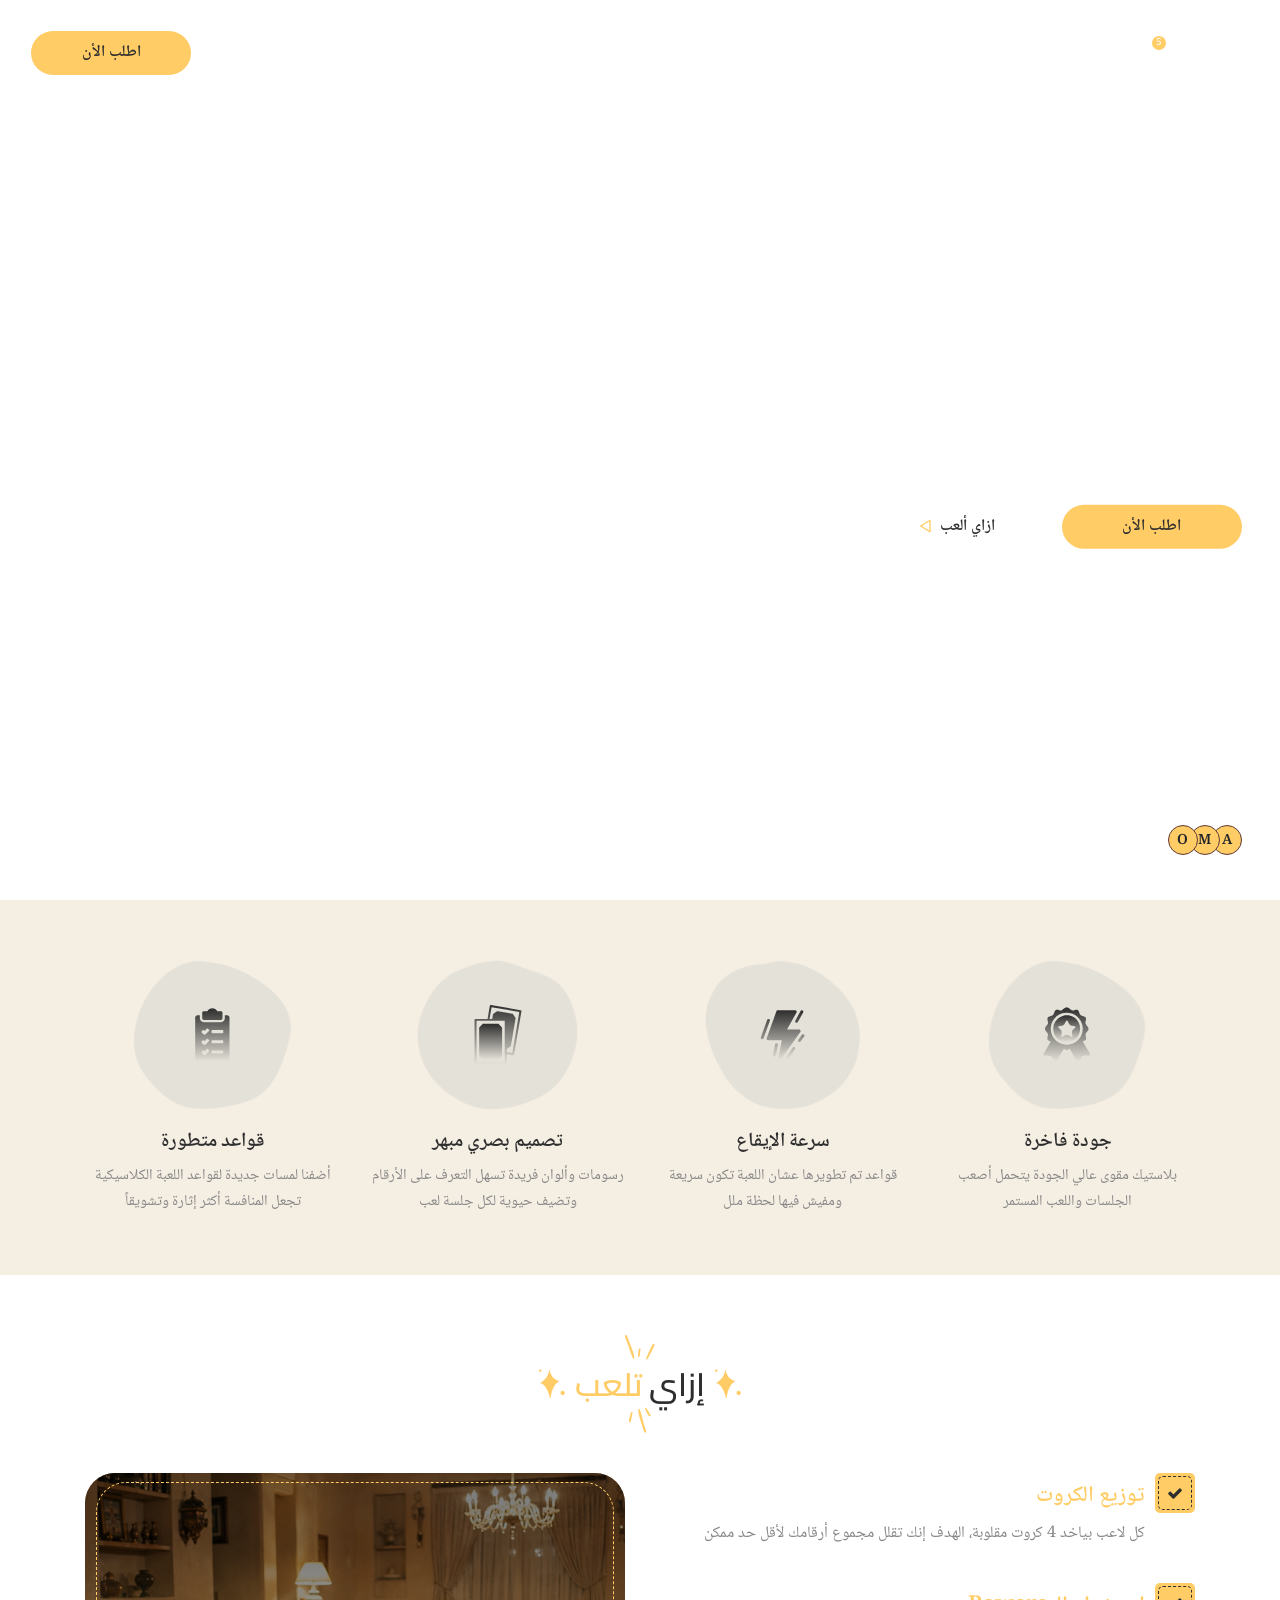
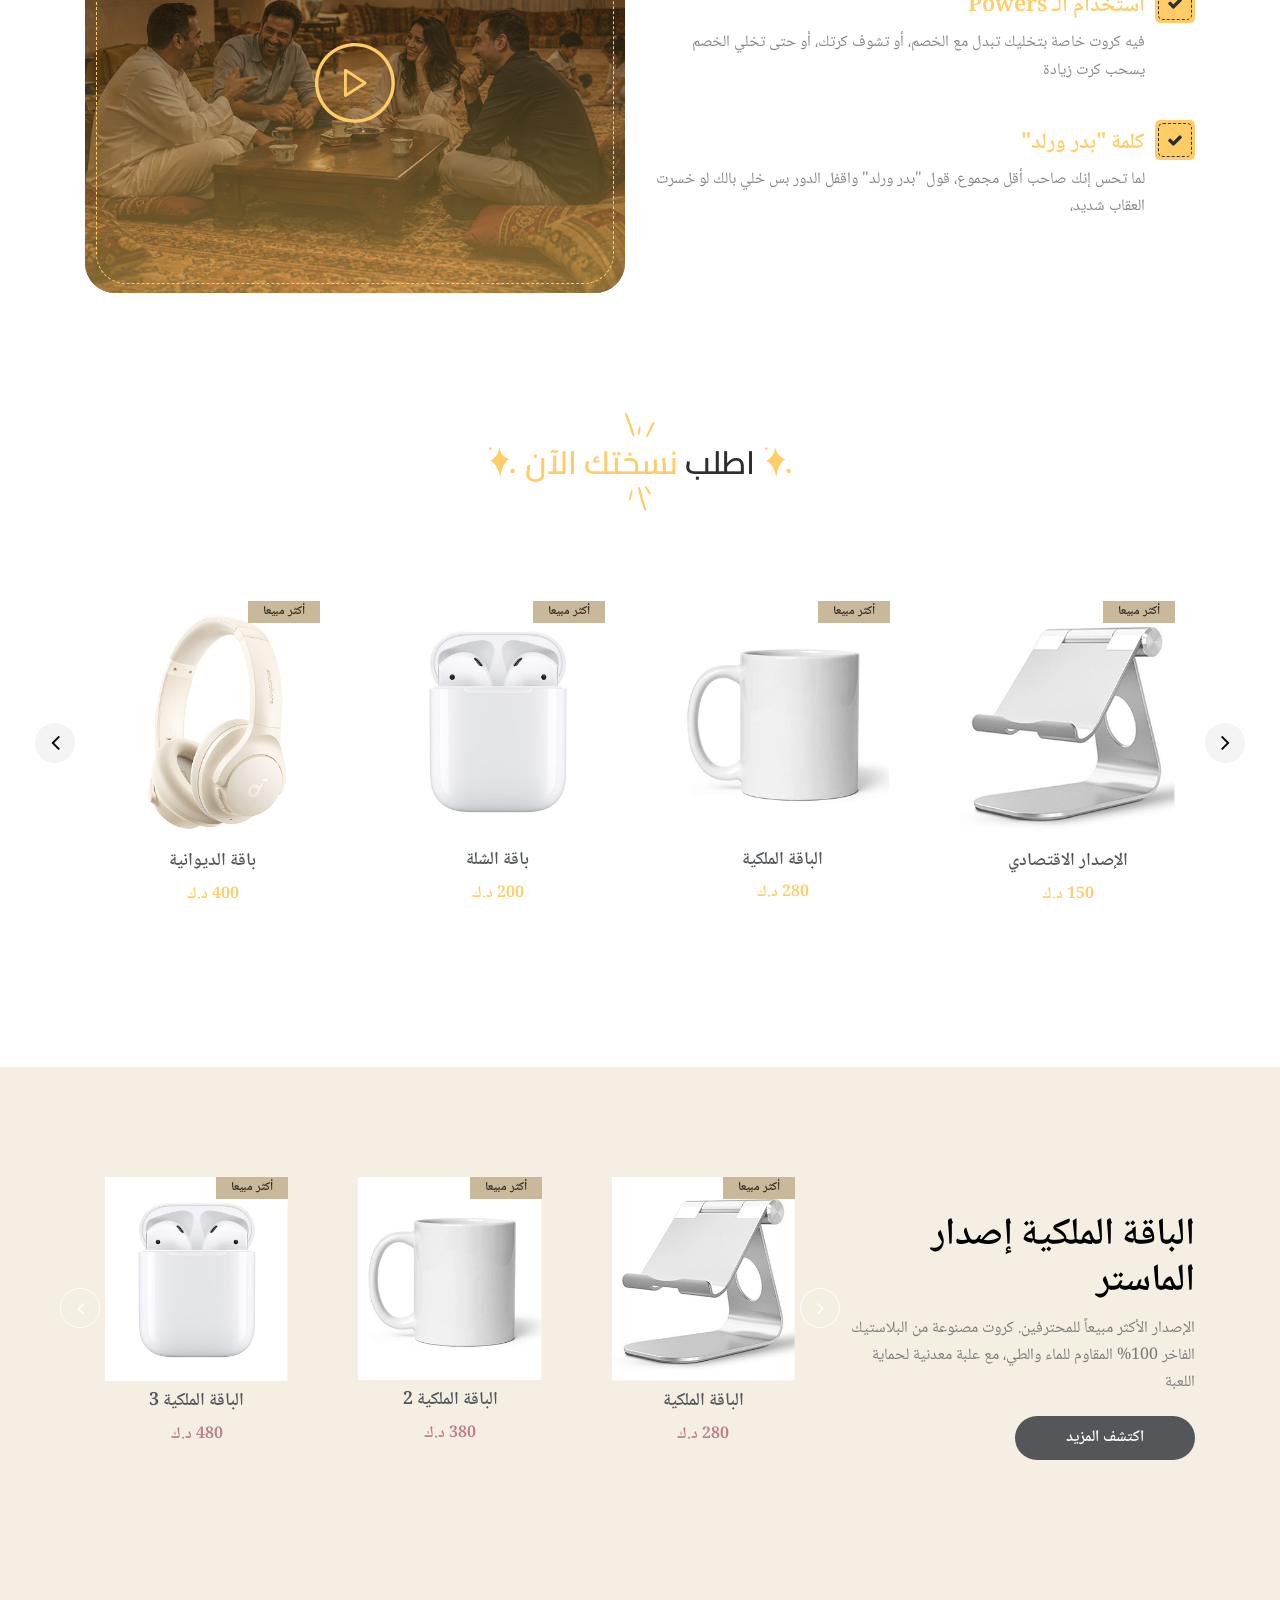
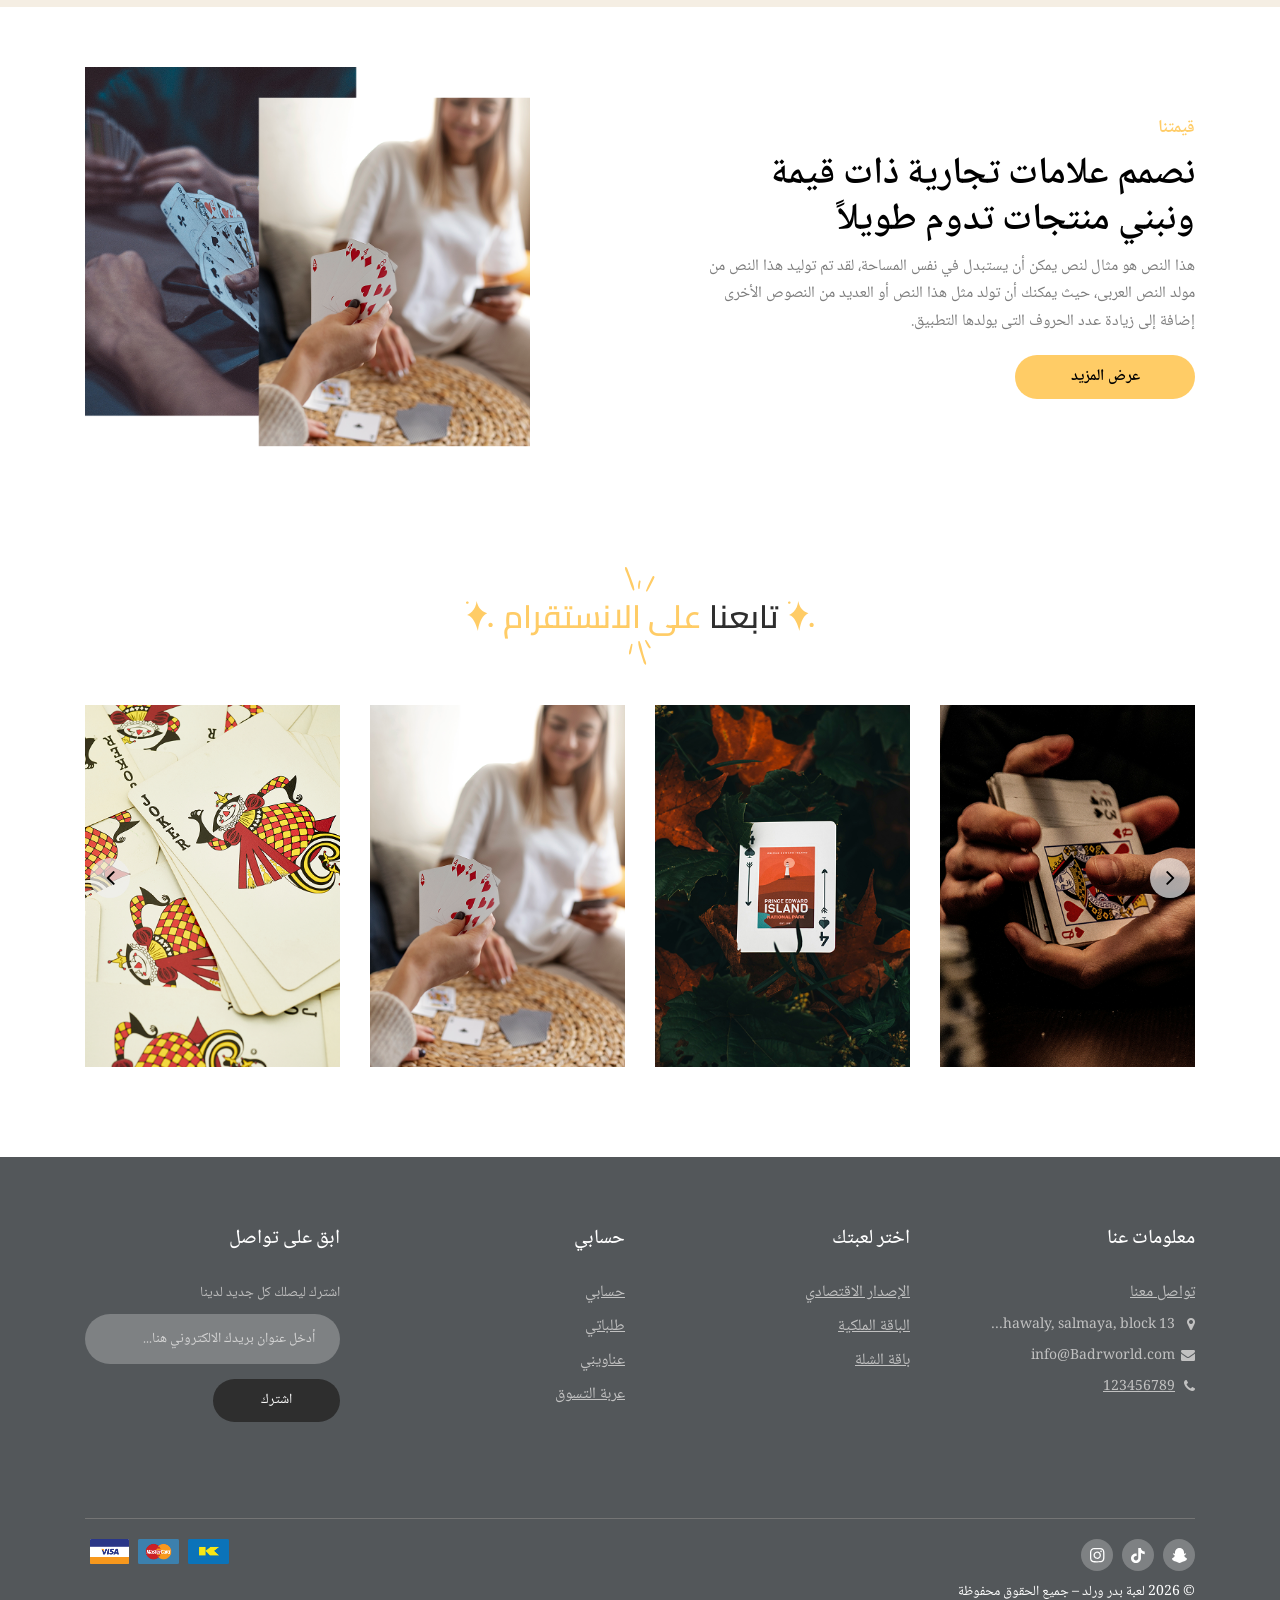
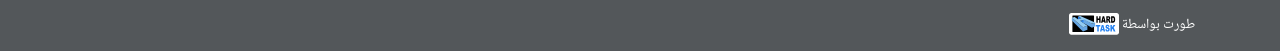
<file: index.html>
<!DOCTYPE html>
<html lang="en">

<head>
  <meta name="Keywords" content="Bader's World - more description" />
  <meta name="description" content="Bader's World - more description" />
  <meta charset="UTF-8">
  <meta name="viewport" content="width=device-width, initial-scale=1.0">
  <meta http-equiv="X-UA-Compatible" content="ie=edge">
  <title>Bader's World</title>
  <link rel="icon" type="image/png" href="images/icon.png" />
  <link rel="stylesheet" href="css/bootstrap.min.css">
  <link rel="stylesheet" type="text/css" href="css/font-awesome.min.css" />
  <link rel="stylesheet" type="text/css" href="css/owl.carousel.min.css" />
  <link rel="stylesheet" href="css/slick.min.css" />
  <link rel="stylesheet" href="css/slick-theme.min.css" />
  <link rel="stylesheet" href="css/animate.css" />
  <link rel="preconnect" href="https://fonts.googleapis.com">
  <link rel="preconnect" href="https://fonts.gstatic.com" crossorigin>
  <link href="https://fonts.googleapis.com/css2?family=Noto+Naskh+Arabic:wght@400..700&display=swap" rel="stylesheet">
  <link rel="preconnect" href="https://fonts.googleapis.com">
  <link href="https://fonts.googleapis.com/css2?family=Cairo:wght@200..1000&display=swap" rel="stylesheet">
  <link rel="preconnect" href="https://fonts.googleapis.com">
  <link href="https://fonts.googleapis.com/css2?family=Nunito:ital,wght@0,200..1000;1,200..1000&display=swap"
    rel="stylesheet">
  <link rel="stylesheet" type="text/css" href="css/style.css" />
</head>

<body>

  <!-- Start navbar -->
  <nav class="MainNav navbar navbar-expand-lg fixed-top navbar-light">

    <button class="navbar-toggler collapsed" type="button" data-toggle="collapse" data-target="#navbarContent"
      aria-controls="#navbarContent" aria-expanded="false" aria-label="Toggle navigation">
      <span class="mx-2 close"><img src="images/cancel.svg" alt=""></span>
      <span class="navbar-toggler-icon"></span>
    </button>

    <div class="col-lg-3">
      <div class="links">
        <ul>
          <li class="wow slideInRight" data-wow-duration="1s">
            <a href="login.html" data-toggle="tooltip" title="حسابي" data-placement="bottom">
              <img class="userNav" src="images/user.png" alt="">
            </a>
          </li>
          <li class="wow slideInRight" data-wow-duration="2s">
            <a href="shoppingcart.html" data-toggle="tooltip" title="عربة التسوق" data-placement="bottom">
              <img class="cartNav" src="images/cart.png" alt="">
              <div class="CartNumber">
                <h5>5</h5>
              </div>
            </a>
          </li>
          <li class="wow slideInRight" data-wow-duration="3s">
            <a href="#" data-toggle="tooltip" title="EN" data-placement="bottom">
              <img class="langNav" src="images/lang.png" alt="">
            </a>
          </li>
        </ul>
      </div>
    </div>

    <div class="col-lg-6">
      <div id="navbarContent" class="collapse navbar-collapse">
        <ul class="navbar-nav">
          <li class="nav-item"><a href="index.html" class="nav-link active wow bounceInRight"
              data-wow-duration="1s">الرئيسية</a>
          </li>
          <li class="nav-item"><a href="about_us.html" class="nav-link wow bounceInRight" data-wow-duration="2s">عن
              اللعبة</a></li>
          <li class="nav-item"><a href="#HowToPlay" class="nav-link wow bounceInRight" data-wow-duration="3s">كيفية
              اللعب</a>
          </li>
          <li class="nav-item"><a href="category.html" class="nav-link wow bounceInRight" data-wow-duration="4s">شراء
              الآن</a></li>
        </ul>
      </div>
    </div>

    <div class="col-lg-3">
      <div class="orderBtn">
        <a href="category.html" class="btn btnAnimate_2">اطلب الأن</a>
      </div>
    </div>



  </nav>
  <!-- End navbar -->

  <!-- Start Video_Intro -->
  <section id="Video_Intro">
    <video playsinline autoplay muted loop>
      <source src="video/badr_worled_intro.mp4" type="video/mp4">
    </video>
    <div class="content">
      <h1 class="wow bounceInRight" data-wow-duration="2s">جاهز لتحدى لعبة بدر ورلد الممتعة ؟</h1>
      <p class="wow bounceInLeft" data-wow-duration="2s">انسَ الملل... "بدر ورلد" ليست مجرد لعبة ورقية، بل هي معركةٌ من
        الذكاء، وسرعة البديهة، وحسن التخطيط؛ لتتخلص من
        أوراقك وتفاجئ منافسيك.</p>
      <div class="buttons">
        <a href="category.html" class="orderBtn btn btnAnimate_2 wow slideInRight" data-wow-duration="2s">اطلب الأن</a>
        <a href="#" class="playBtn btn btnAnimate_2 wow slideInRight" data-wow-duration="3s" data-toggle="modal"
          data-target="#ViewVedio"
          onclick="ShowVideo('video/badr_worled_intro.mp4','فيديو توضيحي لشرح كيفية اللعب')">ازاي ألعب <img
            src="images/play_icon.svg" alt=""></a>
      </div>
    </div>
    <div class="joinedUsers">
      <ul>
        <li>A</li>
        <li>M</li>
        <li>O</li>
      </ul>
      <span>10,000+ لاعب انضموا إلينا</span>
    </div>
  </section>
  <!-- End Video_Intro -->

  <!-- Start Services -->
  <section id="Services">
    <div class="container">
      <div class="row">
        <div class="col-md-3 col-sm-6 wow bounceInUp" data-wow-duration="1s">
          <div class="item">
            <div class="image">
              <img src="images/icon_1.svg" alt="">
            </div>
            <h4>جودة فاخرة</h4>
            <p>بلاستيك مقوى عالي الجودة يتحمل أصعب الجلسات واللعب المستمر</p>
          </div>
        </div>
        <div class="col-md-3 col-sm-6 wow bounceInUp" data-wow-duration="2s">
          <div class="item">
            <div class="image">
              <img class="imgBG" src="images/icon_2.svg" alt="">
            </div>
            <h4>سرعة الإيقاع</h4>
            <p>قواعد تم تطويرها عشان اللعبة تكون سريعة ومفيش فيها لحظة ملل</p>
          </div>
        </div>
        <div class="col-md-3 col-sm-6 wow bounceInUp" data-wow-duration="3s">
          <div class="item">
            <div class="image">
              <img class="imgBG" src="images/icon_3.svg" alt="">
            </div>
            <h4>تصميم بصري مبهر</h4>
            <p>رسومات وألوان فريدة تسهل التعرف على الأرقام وتضيف حيوية لكل جلسة لعب</p>
          </div>
        </div>
        <div class="col-md-3 col-sm-6 wow bounceInUp" data-wow-duration="4s">
          <div class="item">
            <div class="image">
              <img class="imgBG" src="images/icon_4.svg" alt="">
            </div>
            <h4>قواعد متطورة</h4>
            <p>أضفنا لمسات جديدة لقواعد اللعبة الكلاسيكية تجعل المنافسة أكثر إثارة وتشويقاً</p>
          </div>
        </div>
      </div>
    </div>
  </section>
  <!-- End Services -->

  <!-- Start HowToPlay -->
  <section id="HowToPlay">
    <div class="container">
      <div class="Section_title wow bounceInDown" data-wow-duration="1s">
        <img class="for_title_top" src="images/for_title_top.svg" alt="">
        <ul>
          <li><img src="images/for_title.svg" alt=""></li>
          <li>
            <h2>إزاي <span>تلعب</span></h2>
          </li>
          <li><img src="images/for_title.svg" alt=""></li>
        </ul>
        <img class="for_title_bottom" src="images/for_title_bottom.svg" alt="">
      </div>
      <div class="row">
        <div class="col-md-6">
          <div class="listPlay">
            <ul>
              <li class="wow bounceInUp" data-wow-duration="1s">
                <div class="item">
                  <div class="check">
                    <div class="borderSec"></div>
                    <i class="fa fa-check"></i>
                  </div>
                  <div class="content">
                    <h5>توزيع الكروت</h5>
                    <p>كل لاعب بياخد 4 كروت مقلوبة، الهدف إنك تقلل مجموع أرقامك لأقل حد ممكن
                    </p>
                  </div>
                </div>
              </li>
              <li class="wow bounceInUp" data-wow-duration="2s">
                <div class="item">
                  <div class="check">
                    <div class="borderSec"></div>
                    <i class="fa fa-check"></i>
                  </div>
                  <div class="content">
                    <h5> استخدام الـ Powers</h5>
                    <p>فيه كروت خاصة بتخليك تبدل مع الخصم، أو تشوف كرتك، أو حتى تخلي الخصم يسحب كرت زيادة
                    </p>
                  </div>
                </div>
              </li>
              <li class="wow bounceInUp" data-wow-duration="3s">
                <div class="item">
                  <div class="check">
                    <div class="borderSec"></div>
                    <i class="fa fa-check"></i>
                  </div>
                  <div class="content">
                    <h5>كلمة "بدر ورلد"</h5>
                    <p>لما تحس إنك صاحب أقل مجموع، قول "بدر ورلد" واقفل الدور بس خلي بالك لو خسرت العقاب شديد،
                    </p>
                  </div>
                </div>
              </li>
            </ul>
          </div>
        </div>
        <div class="col-md-6">
          <div class="videoItem">
            <div class="overlay_video">
              <div class="borderSec"></div>
              <img class="play_icon" src="images/play_icon_2.svg" alt="" data-toggle="modal" data-target="#ViewVedio"
                onclick="ShowVideo('video/badr_worled_intro.mp4','فيديو توضيحي لشرح كيفية اللعب')">
            </div>
            <img class="video_poster" src="images/video_poster.png" alt="">
          </div>
        </div>
      </div>
    </div>
  </section>
  <!-- End HowToPlay -->

  <!-- Start Products -->
  <section id="Products">
    <div class="container">
      <div class="Section_title wow bounceInUp" data-wow-duration="1s">
        <img class="for_title_top" src="images/for_title_top.svg" alt="">
        <ul>
          <li><img src="images/for_title.svg" alt=""></li>
          <li>
            <h2>اطلب <span>نسختك الآن</span></h2>
          </li>
          <li><img src="images/for_title.svg" alt=""></li>
        </ul>
        <img class="for_title_bottom" src="images/for_title_bottom.svg" alt="">
      </div>

      <div id="owl-carousel-one" class="owl-carousel">
        <div class="product wow bounceInUp" data-wow-duration="1s">
          <div class="image">
            <img src="images/product_1.png" alt="">
            <div class="sale">
              <span>أكثر مبيعا</span>
            </div>
          </div>
          <div class="title">
            <h5>الإصدار الاقتصادي</h5>
          </div>
          <div class="price">
            <span>150 د.ك</span>
          </div>
          <div class="orderBtn">
            <a href="product_details.html" class="btn btnAnimate_2">اطلب الأن</a>
          </div>
        </div>
        <div class="product wow bounceInUp" data-wow-duration="2s">
          <div class="image">
            <img src="images/product_2.png" alt="">
            <div class="sale">
              <span>أكثر مبيعا</span>
            </div>
          </div>
          <div class="title">
            <h5>الباقة الملكية</h5>
          </div>
          <div class="price">
            <span>280 د.ك</span>
          </div>
          <div class="orderBtn">
            <a href="product_details.html" class="btn btnAnimate_2">اطلب الأن</a>
          </div>
        </div>
        <div class="product wow bounceInUp" data-wow-duration="3s">
          <div class="image">
            <img src="images/product_3.png" alt="">
            <div class="sale">
              <span>أكثر مبيعا</span>
            </div>
          </div>
          <div class="title">
            <h5>باقة الشلة</h5>
          </div>
          <div class="price">
            <span>200 د.ك</span>
          </div>
          <div class="orderBtn">
            <a href="product_details.html" class="btn btnAnimate_2">اطلب الأن</a>
          </div>
        </div>
        <div class="product wow bounceInUp" data-wow-duration="4s">
          <div class="image">
            <img src="images/product_4.png" alt="">
            <div class="sale">
              <span>أكثر مبيعا</span>
            </div>
          </div>
          <div class="title">
            <h5>باقة الديوانية</h5>
          </div>
          <div class="price">
            <span>400 د.ك</span>
          </div>
          <div class="orderBtn">
            <a href="product_details.html" class="btn btnAnimate_2">اطلب الأن</a>
          </div>
        </div>
        <div class="product wow bounceInUp" data-wow-duration="5s">
          <div class="image">
            <img src="images/product_1.png" alt="">
            <div class="sale">
              <span>أكثر مبيعا</span>
            </div>
          </div>
          <div class="title">
            <h5>الإصدار الاقتصادي</h5>
          </div>
          <div class="price">
            <span>150 د.ك</span>
          </div>
          <div class="orderBtn">
            <a href="product_details.html" class="btn btnAnimate_2">اطلب الأن</a>
          </div>
        </div>
      </div>
    </div>
  </section>
  <!-- End Products -->

  <!-- Start Package -->
  <section id="Package">
    <div class="container">
      <div class="row align-items-center">
        <div class="col-lg-4">
          <div class="content">
            <h2>الباقة الملكية إصدار الماستر</h2>
            <p>الإصدار الأكثر مبيعاً للمحترفين. كروت مصنوعة من البلاستيك الفاخر 100% المقاوم للماء والطي، مع علبة معدنية
              لحماية اللعبة</p>
            <a href="category.html" class="btn btnAnimate_2">اكتشف المزيد</a>
          </div>
        </div>
        <div class="col-lg-8">
          <div id="owl-carousel-two" class="owl-carousel">
            <div class="product wow bounceInUp" data-wow-duration="1s">
              <div class="image">
                <img src="images/product_1.png" alt="">
                <div class="sale">
                  <span>أكثر مبيعا</span>
                </div>
              </div>
              <div class="title">
                <h5>الباقة الملكية</h5>
              </div>
              <div class="price">
                <span>280 د.ك</span>
              </div>
              <div class="orderBtn">
                <a href="product_details.html" class="btn btnAnimate_2">اطلب الأن</a>
              </div>
            </div>
            <div class="product wow bounceInDown" data-wow-duration="2s">
              <div class="image">
                <img src="images/product_2.png" alt="">
                <div class="sale">
                  <span>أكثر مبيعا</span>
                </div>
              </div>
              <div class="title">
                <h5>الباقة الملكية 2</h5>
              </div>
              <div class="price">
                <span>380 د.ك</span>
              </div>
              <div class="orderBtn">
                <a href="product_details.html" class="btn btnAnimate_2">اطلب الأن</a>
              </div>
            </div>
            <div class="product wow bounceInUp" data-wow-duration="3s">
              <div class="image">
                <img src="images/product_3.png" alt="">
                <div class="sale">
                  <span>أكثر مبيعا</span>
                </div>
              </div>
              <div class="title">
                <h5>الباقة الملكية 3</h5>
              </div>
              <div class="price">
                <span>480 د.ك</span>
              </div>
              <div class="orderBtn">
                <a href="product_details.html" class="btn btnAnimate_2">اطلب الأن</a>
              </div>
            </div>
            <div class="product wow bounceInUp" data-wow-duration="4s">
              <div class="image">
                <img src="images/product_1.png" alt="">
                <div class="sale">
                  <span>أكثر مبيعا</span>
                </div>
              </div>
              <div class="title">
                <h5>الباقة الملكية</h5>
              </div>
              <div class="price">
                <span>280 د.ك</span>
              </div>
              <div class="orderBtn">
                <a href="product_details.html" class="btn btnAnimate_2">اطلب الأن</a>
              </div>
            </div>
          </div>
        </div>
      </div>
    </div>
  </section>
  <!-- End Package -->

  <!-- Start About -->
  <section id="About">
    <div class="container">
      <div class="row align-items-center">
        <div class="col-md-7">
          <div class="content">
            <span>قيمتنا</span>
            <h2>نصمم علامات تجارية ذات قيمة ونبني منتجات تدوم طويلاً</h2>
            <p>هذا النص هو مثال لنص يمكن أن يستبدل في نفس المساحة، لقد تم توليد هذا النص من مولد النص العربى، حيث يمكنك
              أن تولد مثل هذا النص أو العديد من النصوص الأخرى إضافة إلى زيادة عدد الحروف التى يولدها التطبيق.</p>
            <a href="about_us.html" class="btn btnAnimate_2">عرض المزيد</a>
          </div>
        </div>
        <div class="col-md-5">
          <div class="image">
            <img src="images/about.png" alt="">
          </div>
        </div>
      </div>
    </div>
  </section>
  <!-- End About -->

  <!-- Start Instagram -->
  <section id="Instagram">
    <div class="container">
      <div class="Section_title">
        <img class="for_title_top" src="images/for_title_top.svg" alt="">
        <ul>
          <li><img src="images/for_title.svg" alt=""></li>
          <li>
            <h2>تابعنا <span>على الانستقرام</span></h2>
          </li>
          <li><img src="images/for_title.svg" alt=""></li>
        </ul>
        <img class="for_title_bottom" src="images/for_title_bottom.svg" alt="">
      </div>
      <div id="owl-carousel-three" class="owl-carousel">
        <div class="Insta_item">
          <a href="#">
            <div class="image">
              <img src="images/insta_1.png" alt="">
              <div class="overlay">
                <div class="insta_icon">
                  <i class="fa fa-instagram" aria-hidden="true"></i>
                </div>
              </div>
            </div>
          </a>
        </div>
        <div class="Insta_item">
          <a href="#">
            <div class="image">
              <img src="images/insta_2.png" alt="">
              <div class="overlay">
                <div class="insta_icon">
                  <i class="fa fa-instagram" aria-hidden="true"></i>
                </div>
              </div>
            </div>
          </a>
        </div>
        <div class="Insta_item">
          <a href="#">
            <div class="image">
              <img src="images/insta_3.png" alt="">
              <div class="overlay">
                <div class="insta_icon">
                  <i class="fa fa-instagram" aria-hidden="true"></i>
                </div>
              </div>
            </div>
          </a>
        </div>
        <div class="Insta_item">
          <a href="#">
            <div class="image">
              <img src="images/insta_4.png" alt="">
              <div class="overlay">
                <div class="insta_icon">
                  <i class="fa fa-instagram" aria-hidden="true"></i>
                </div>
              </div>
            </div>
          </a>
        </div>
        <div class="Insta_item">
          <a href="#">
            <div class="image">
              <img src="images/insta_1.png" alt="">
              <div class="overlay">
                <div class="insta_icon">
                  <i class="fa fa-instagram" aria-hidden="true"></i>
                </div>
              </div>
            </div>
          </a>
        </div>
      </div>
    </div>
  </section>
  <!-- End Instagram -->

  <!-- Start Footer -->
  <footer class="footer">
    <div class="container">
      <div class="row">

        <div class="col-md-3 col-sm-6 col-12">
          <ul class="list-unstyled footer_list">
            <li class="widget-container widget_nav_menu">
              <h1 class="title-widget">معلومات عنا</h1>
              <ul class="linksList">
                <li><a href="contact_us.html">تواصل معنا</a></li>
                <div class="Links">
                  <ul>
                    <li>
                      <i class="fa fa-map-marker" aria-hidden="true"></i>
                      <div class="location text-truncate">
                        hawaly, salmaya, block 13...
                      </div>
                    </li>
                    <li>
                      <i class="fa fa-envelope" aria-hidden="true"></i>
                      <div class="location text-truncate">
                        info@Badrworld.com
                      </div>
                    </li>
                    <li>
                      <a href="tel:000 000 0000">
                        <i class="fa fa-phone" aria-hidden="true"></i>
                        <div class="location text-truncate">123456789</div>
                      </a>
                    </li>
                  </ul>
                </div>
              </ul>
            </li>
          </ul>
        </div>

        <div class="col-md-3 col-sm-6 col-12">
          <ul class="list-unstyled footer_list">
            <li class="widget-container widget_nav_menu">
              <h1 class="title-widget">اختر لعبتك</h1>
              <ul class="linksList">
                <li><a href="category.html">الإصدار الاقتصادي</a></li>
                <li><a href="category.html">الباقة الملكية</a></li>
                <li><a href="category.html">باقة الشلة</a></li>
              </ul>
            </li>
          </ul>
        </div>

        <div class="col-md-3 col-sm-6 col-12">
          <ul class="list-unstyled footer_list">
            <li class="widget-container widget_nav_menu">
              <h1 class="title-widget">حسابي</h1>
              <ul class="linksList">
                <li><a href="edit_profile.html">حسابي</a></li>
                <li><a href="myorders.html">طلباتي</a></li>
                <li><a href="myaddresses.html">عناويني</a></li>
                <li><a href="shoppingcart.html">عربة التسوق</a></li>
              </ul>
            </li>
          </ul>
        </div>

        <div class="col-md-3 col-sm-6 col-12">
          <ul class="list-unstyled">
            <li class="widget-container widget_nav_menu">
              <h1 class="title-widget">ابق على تواصل</h1>
              <ul class="SocialList">
                <li>
                  <div class="newsteller">
                    <span>اشترك ليصلك كل جديد لدينا</span>
                    <div class="email-box">
                      <input type="text" class="form-control subscribeInp"
                        placeholder="أدخل عنوان بريدك الالكتروني هنا...">
                      <div class="subscribeButton">
                        <button class="btn btnAnimate_2">اشترك</button>
                      </div>
                    </div>
                  </div>
                </li>
              </ul>
            </li>
          </ul>
        </div>

      </div>
      <div class="footer-bottom">
        <div class="container">
          <div class="row">

            <div class="col-12 p-0">
              <div class="row">
                <div class="col-6">
                  <div class="socialFooter">
                    <ul>
                      <li><a href="#"><img src="images/snapchat.svg" alt=""></a></li>
                      <li><a href="#"><img src="images/tiktok.svg" alt=""></a></li>
                      <li><a href="#"><img src="images/instagram.svg" alt=""></a></li>
                    </ul>
                  </div>
                </div>
                <div class="col-6">
                  <div class="payFooter">
                    <ul>
                      <li><img src="images/k-net.png" alt=""></li>
                      <li><img src="images/master.png" alt=""></li>
                      <li><img src="images/visa.png" alt=""></li>
                    </ul>
                  </div>
                </div>
              </div>
            </div>

            <div class="col-12 p-0">

              <div class="language">
                <p>© 2026 لعبة بدر ورلد – جميع الحقوق محفوظة</p>
              </div>
              <div class="copyright">
                <p>طورت بواسطة <a href="https://hardtask.com/" target="_blank"><img src="images/HardTask_logo.svg"
                      alt=""></a></p>
              </div>
            </div>



          </div>
        </div>
      </div>
    </div>
  </footer>
  <!-- End Footer -->

  <!-- Start Scroll To Top  -->
  <div class="scroll_top">
    <i class="fa fa-angle-up" aria-hidden="true"></i>
  </div>
  <!-- End Scroll To Top -->

  <div class="modal fade" id="ViewVedio" tabindex="-1" role="dialog" aria-labelledby="exampleModalCenterTitle"
    aria-hidden="true">
    <div class="modal-dialog modal-dialog-centered mymodal-dialog" role="document">
      <div class="modal-content">
        <div class="modal-header">

          <button style="opacity: 1;" type="button" class="btn close" onclick="CloseVideo();" aria-label="Close">
            <span aria-hidden="true"><img src="images/close_video_icon.svg" alt=""></span>
          </button>
          <h5 class="modal-title"></h5>
        </div>
        <div class="modal-body VedioModelBody">
          <video class="PopUpVedio" width="100%" height="100%" controls></video>
        </div>
      </div>
    </div>
  </div>


  <script src="js/jquery-3.3.1.min.js"></script>
  <script src="js/popper.min.js"></script>
  <script src="js/bootstrap.min.js"></script>
  <script src="js/owl.carousel.min.js"></script>
  <script src="js/slick.min.js"></script>
  <script src="js/wow.min.js"></script>
  <script>
    wow = new WOW(
      {
        boxClass: 'wow',
        animateClass: 'animated',
        offset: 0,
        mobile: false,
        live: true
      }
    )
    wow.init();
  </script>
  <script src="js/script.js"></script>
  <script>

    $('#owl-carousel-one').owlCarousel({
      loop: true,
      margin: 30,
      rtl: $('body').css('direction') == 'rtl',
      nav: true,
      autoplay: true,
      navText: [
        '<i class="fa fa-angle-left"></i>',
        '<i class="fa fa-angle-right"></i>'
      ],
      responsive: {
        0: {
          items: 1
        },
        600: {
          items: 2
        },
        750: {
          items: 3
        },
        1000: {
          items: 4
        }
      }
    });

    $('#owl-carousel-two').owlCarousel({
      loop: true,
      margin: 30,
      rtl: $('body').css('direction') == 'rtl',
      nav: true,
      autoplay: true,
      navText: [
        '<i class="fa fa-angle-left"></i>',
        '<i class="fa fa-angle-right"></i>'
      ],
      responsive: {
        0: {
          items: 1
        },
        600: {
          items: 2
        },
        750: {
          items: 3
        },
        1000: {
          items: 3
        }
      }
    });

    $('#owl-carousel-three').owlCarousel({
      loop: true,
      margin: 30,
      rtl: $('body').css('direction') == 'rtl',
      nav: true,
      autoplay: true,
      navText: [
        '<i class="fa fa-angle-left"></i>',
        '<i class="fa fa-angle-right"></i>'
      ],
      responsive: {
        0: {
          items: 2
        },
        600: {
          items: 2
        },
        750: {
          items: 3
        },
        1000: {
          items: 4
        }
      }
    });


    if ($.isFunction('owlCarousel')) {
      $(".carousel").owlCarousel();
    }

  </script>
</body>

</html>
</file>
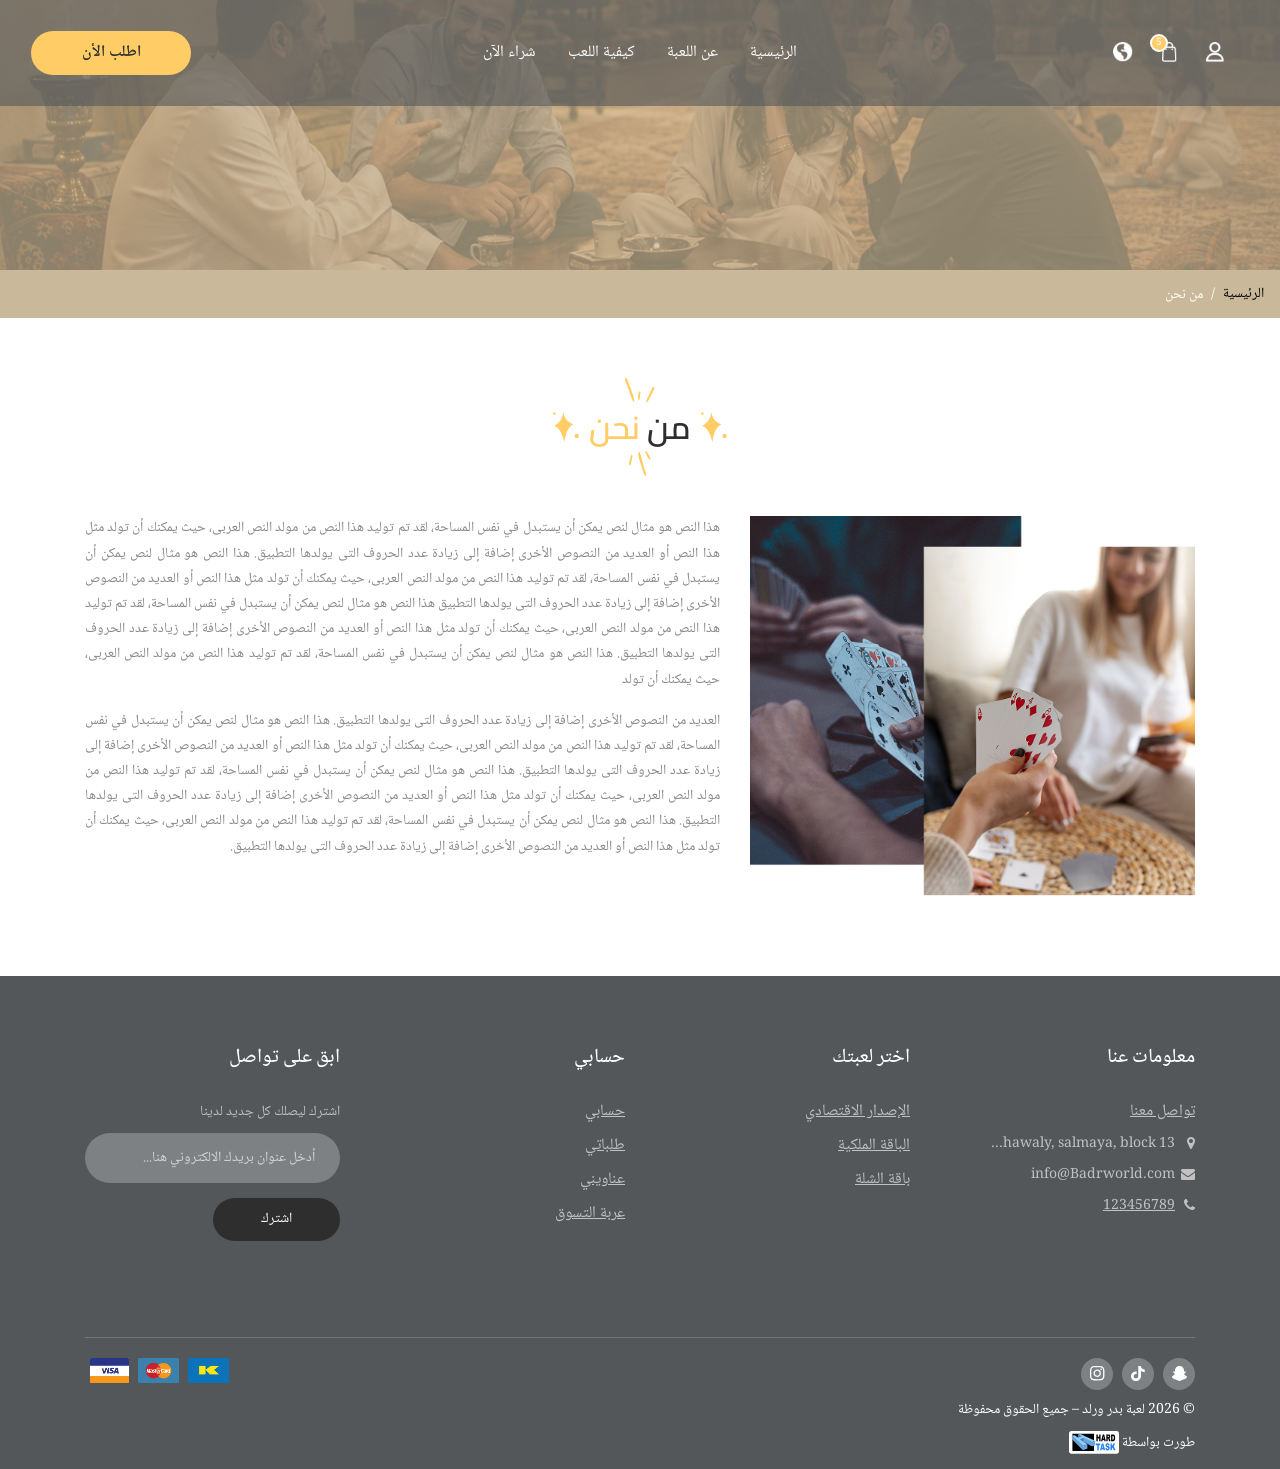
<file: about_us.html>
<!DOCTYPE html>
<html lang="en">

<head>
  <meta name="Keywords" content="Bader's World - more description" />
  <meta name="description" content="Bader's World - more description" />
  <meta charset="UTF-8">
  <meta name="viewport" content="width=device-width, initial-scale=1.0">
  <meta http-equiv="X-UA-Compatible" content="ie=edge">
  <title>Bader's World</title>
  <link rel="icon" type="image/png" href="images/icon.png" />
  <link rel="stylesheet" href="css/bootstrap.min.css">
  <link rel="stylesheet" type="text/css" href="css/font-awesome.min.css" />
  <link rel="stylesheet" type="text/css" href="css/owl.carousel.min.css" />
  <link rel="stylesheet" href="css/slick.min.css" />
  <link rel="stylesheet" href="css/slick-theme.min.css" />
  <link rel="preconnect" href="https://fonts.googleapis.com">
  <link rel="preconnect" href="https://fonts.gstatic.com" crossorigin>
  <link href="https://fonts.googleapis.com/css2?family=Noto+Naskh+Arabic:wght@400..700&display=swap" rel="stylesheet">
  <link rel="preconnect" href="https://fonts.googleapis.com">
  <link href="https://fonts.googleapis.com/css2?family=Cairo:wght@200..1000&display=swap" rel="stylesheet">
  <link rel="stylesheet" type="text/css" href="css/style.css" />
</head>

<body>

  <!-- Start navbar -->
  <nav class="navbar navbar-expand-lg fixed-top navbar-light">

    <button class="navbar-toggler collapsed" type="button" data-toggle="collapse" data-target="#navbarContent"
      aria-controls="#navbarContent" aria-expanded="false" aria-label="Toggle navigation">
      <span class="mx-2 close"><img src="images/cancel.svg" alt=""></span>
      <span class="navbar-toggler-icon"></span>
    </button>

    <div class="col-lg-3">
      <div class="links">
        <ul>
          <li class="wow slideInRight" data-wow-duration="1s">
            <a href="login.html" data-toggle="tooltip" title="حسابي" data-placement="bottom">
              <img class="userNav" src="images/user.png" alt="">
            </a>
          </li>
          <li class="wow slideInRight" data-wow-duration="2s">
            <a href="shoppingcart.html" data-toggle="tooltip" title="عربة التسوق" data-placement="bottom">
              <img class="cartNav" src="images/cart.png" alt="">
              <div class="CartNumber">
                <h5>5</h5>
              </div>
            </a>
          </li>
          <li class="wow slideInRight" data-wow-duration="3s">
            <a href="#" data-toggle="tooltip" title="EN" data-placement="bottom">
              <img class="langNav" src="images/lang.png" alt="">
            </a>
          </li>
        </ul>
      </div>
    </div>

    <div class="col-lg-6">
      <div id="navbarContent" class="collapse navbar-collapse">
        <ul class="navbar-nav">
          <li class="nav-item"><a href="index.html" class="nav-link active wow bounceInRight" data-wow-duration="1s">الرئيسية</a>
          </li>
          <li class="nav-item"><a href="about_us.html" class="nav-link wow bounceInRight" data-wow-duration="2s">عن اللعبة</a></li>
          <li class="nav-item"><a href="#HowToPlay" class="nav-link wow bounceInRight" data-wow-duration="3s">كيفية اللعب</a>
          </li>
          <li class="nav-item"><a href="category.html" class="nav-link wow bounceInRight" data-wow-duration="4s">شراء الآن</a></li>
        </ul>
      </div>
    </div>

    <div class="col-lg-3">
      <div class="orderBtn">
        <a href="category.html" class="btn btnAnimate_2">اطلب الأن</a>
      </div>
    </div>



  </nav>
  <!-- End navbar -->

  <div class="row m-0">
    <div class="col-12 p-0">
      <div class="headerImg shimmer">
        <img src="images/headtitleBG.png" alt="" />
      </div>
    </div>
    <div class="col-12 p-0">
      <ul class="breadcrumb">
        <li class="breadcrumb-item"><a href="index.html">الرئيسية</a></li>
        <li class="breadcrumb-item active">من نحن</li>
      </ul>
    </div>
  </div>

  <section id="AboutPage">
    <div class="container">
      <div class="Section_title">
        <img class="for_title_top" src="images/for_title_top.svg" alt="">
        <ul>
          <li><img src="images/for_title.svg" alt=""></li>
          <li>
            <h2>من <span>نحن</span></h2>
          </li>
          <li><img src="images/for_title.svg" alt=""></li>
        </ul>
        <img class="for_title_bottom" src="images/for_title_bottom.svg" alt="">
      </div>
      <div class="row">
        <div class="col-md-5 col-12">
          <div class="image">
            <img src="images/about.png" alt="">
          </div>
        </div>
        <div class="col-md-7 col-12">
          <div class="desc">
            <p>هذا النص هو مثال لنص يمكن أن يستبدل في نفس المساحة، لقد تم توليد هذا النص من مولد النص العربى، حيث يمكنك
              أن تولد مثل هذا النص أو العديد من النصوص الأخرى إضافة إلى زيادة عدد الحروف التى يولدها التطبيق. هذا النص
              هو مثال لنص يمكن أن يستبدل في نفس المساحة، لقد تم توليد هذا النص من مولد النص العربى، حيث يمكنك أن تولد
              مثل هذا النص أو العديد من النصوص الأخرى إضافة إلى زيادة عدد الحروف التى يولدها التطبيق هذا النص هو مثال
              لنص يمكن أن يستبدل في نفس المساحة، لقد تم توليد هذا النص من مولد النص العربى، حيث يمكنك أن تولد مثل هذا
              النص أو العديد من النصوص الأخرى إضافة إلى زيادة عدد الحروف التى يولدها التطبيق. هذا النص هو مثال لنص يمكن
              أن يستبدل في نفس المساحة، لقد تم توليد هذا النص من مولد النص العربى، حيث يمكنك أن تولد
            </p>
            <p>
              العديد من النصوص الأخرى إضافة إلى زيادة عدد الحروف التى يولدها التطبيق. هذا النص هو مثال لنص يمكن أن
              يستبدل في نفس المساحة، لقد تم توليد هذا النص من مولد النص العربى، حيث يمكنك أن تولد مثل هذا النص أو العديد
              من النصوص الأخرى إضافة إلى زيادة عدد الحروف التى يولدها التطبيق. هذا النص هو مثال لنص يمكن أن يستبدل في
              نفس المساحة، لقد تم توليد هذا النص من مولد النص العربى، حيث يمكنك أن تولد مثل هذا النص أو العديد من النصوص
              الأخرى إضافة إلى زيادة عدد الحروف التى يولدها التطبيق. هذا النص هو مثال لنص يمكن أن يستبدل في نفس المساحة،
              لقد تم توليد هذا النص من مولد النص العربى، حيث يمكنك أن تولد مثل هذا النص أو العديد من النصوص الأخرى إضافة
              إلى زيادة عدد الحروف التى يولدها التطبيق.
            </p>
          </div>
        </div>
      </div>
    </div>
  </section>

  <!-- Start Footer -->
  <footer class="footer">
    <div class="container">
      <div class="row">

        <div class="col-md-3 col-sm-6 col-12">
          <ul class="list-unstyled footer_list">
            <li class="widget-container widget_nav_menu">
              <h1 class="title-widget">معلومات عنا</h1>
              <ul class="linksList">
                <li><a href="contact_us.html">تواصل معنا</a></li>
                <div class="Links">
                  <ul>
                    <li>
                      <i class="fa fa-map-marker" aria-hidden="true"></i>
                      <div class="location text-truncate">
                        hawaly, salmaya, block 13...
                      </div>
                    </li>
                    <li>
                      <i class="fa fa-envelope" aria-hidden="true"></i>
                      <div class="location text-truncate">
                        info@Badrworld.com
                      </div>
                    </li>
                    <li>
                      <a href="tel:000 000 0000">
                        <i class="fa fa-phone" aria-hidden="true"></i>
                        <div class="location text-truncate">123456789</div>
                      </a>
                    </li>
                  </ul>
                </div>
              </ul>
            </li>
          </ul>
        </div>

        <div class="col-md-3 col-sm-6 col-12">
          <ul class="list-unstyled footer_list">
            <li class="widget-container widget_nav_menu">
              <h1 class="title-widget">اختر لعبتك</h1>
              <ul class="linksList">
                <li><a href="category.html">الإصدار الاقتصادي</a></li>
                <li><a href="category.html">الباقة الملكية</a></li>
                <li><a href="category.html">باقة الشلة</a></li>
              </ul>
            </li>
          </ul>
        </div>

        <div class="col-md-3 col-sm-6 col-12">
          <ul class="list-unstyled footer_list">
            <li class="widget-container widget_nav_menu">
              <h1 class="title-widget">حسابي</h1>
              <ul class="linksList">
                <li><a href="edit_profile.html">حسابي</a></li>
                <li><a href="myorders.html">طلباتي</a></li>
                <li><a href="myaddresses.html">عناويني</a></li>
                <li><a href="shoppingcart.html">عربة التسوق</a></li>
              </ul>
            </li>
          </ul>
        </div>

        <div class="col-md-3 col-sm-6 col-12">
          <ul class="list-unstyled">
            <li class="widget-container widget_nav_menu">
              <h1 class="title-widget">ابق على تواصل</h1>
              <ul class="SocialList">
                <li>
                  <div class="newsteller">
                    <span>اشترك ليصلك كل جديد لدينا</span>
                    <div class="email-box">
                      <input type="text" class="form-control subscribeInp"
                        placeholder="أدخل عنوان بريدك الالكتروني هنا...">
                      <div class="subscribeButton">
                        <button class="btn btnAnimate_2">اشترك</button>
                      </div>
                    </div>
                  </div>
                </li>
              </ul>
            </li>
          </ul>
        </div>

      </div>
      <div class="footer-bottom">
        <div class="container">
          <div class="row">

            <div class="col-12 p-0">
              <div class="row">
                <div class="col-6">
                  <div class="socialFooter">
                    <ul>
                      <li><a href="#"><img src="images/snapchat.svg" alt=""></a></li>
                      <li><a href="#"><img src="images/tiktok.svg" alt=""></a></li>
                      <li><a href="#"><img src="images/instagram.svg" alt=""></a></li>
                    </ul>
                  </div>
                </div>
                <div class="col-6">
                  <div class="payFooter">
                    <ul>
                      <li><img src="images/k-net.png" alt=""></li>
                      <li><img src="images/master.png" alt=""></li>
                      <li><img src="images/visa.png" alt=""></li>
                    </ul>
                  </div>
                </div>
              </div>
            </div>

            <div class="col-12 p-0">

              <div class="language">
                <p>© 2026 لعبة بدر ورلد – جميع الحقوق محفوظة</p>
              </div>
              <div class="copyright">
                <p>طورت بواسطة <a href="https://hardtask.com/" target="_blank"><img src="images/HardTask_logo.svg"
                      alt=""></a></p>
              </div>
            </div>



          </div>
        </div>
      </div>
    </div>
  </footer>
  <!-- End Footer -->

  <!-- Start Scroll To Top  -->
  <div class="scroll_top">
    <i class="fa fa-angle-up" aria-hidden="true"></i>
  </div>
  <!-- End Scroll To Top -->

  <script src="js/jquery-3.3.1.min.js"></script>
  <script src="js/popper.min.js"></script>
  <script src="js/bootstrap.min.js"></script>
  <script src="js/owl.carousel.min.js"></script>
  <script src="js/slick.min.js"></script>
  <script src="js/script.js"></script>
</body>

</html>
</file>
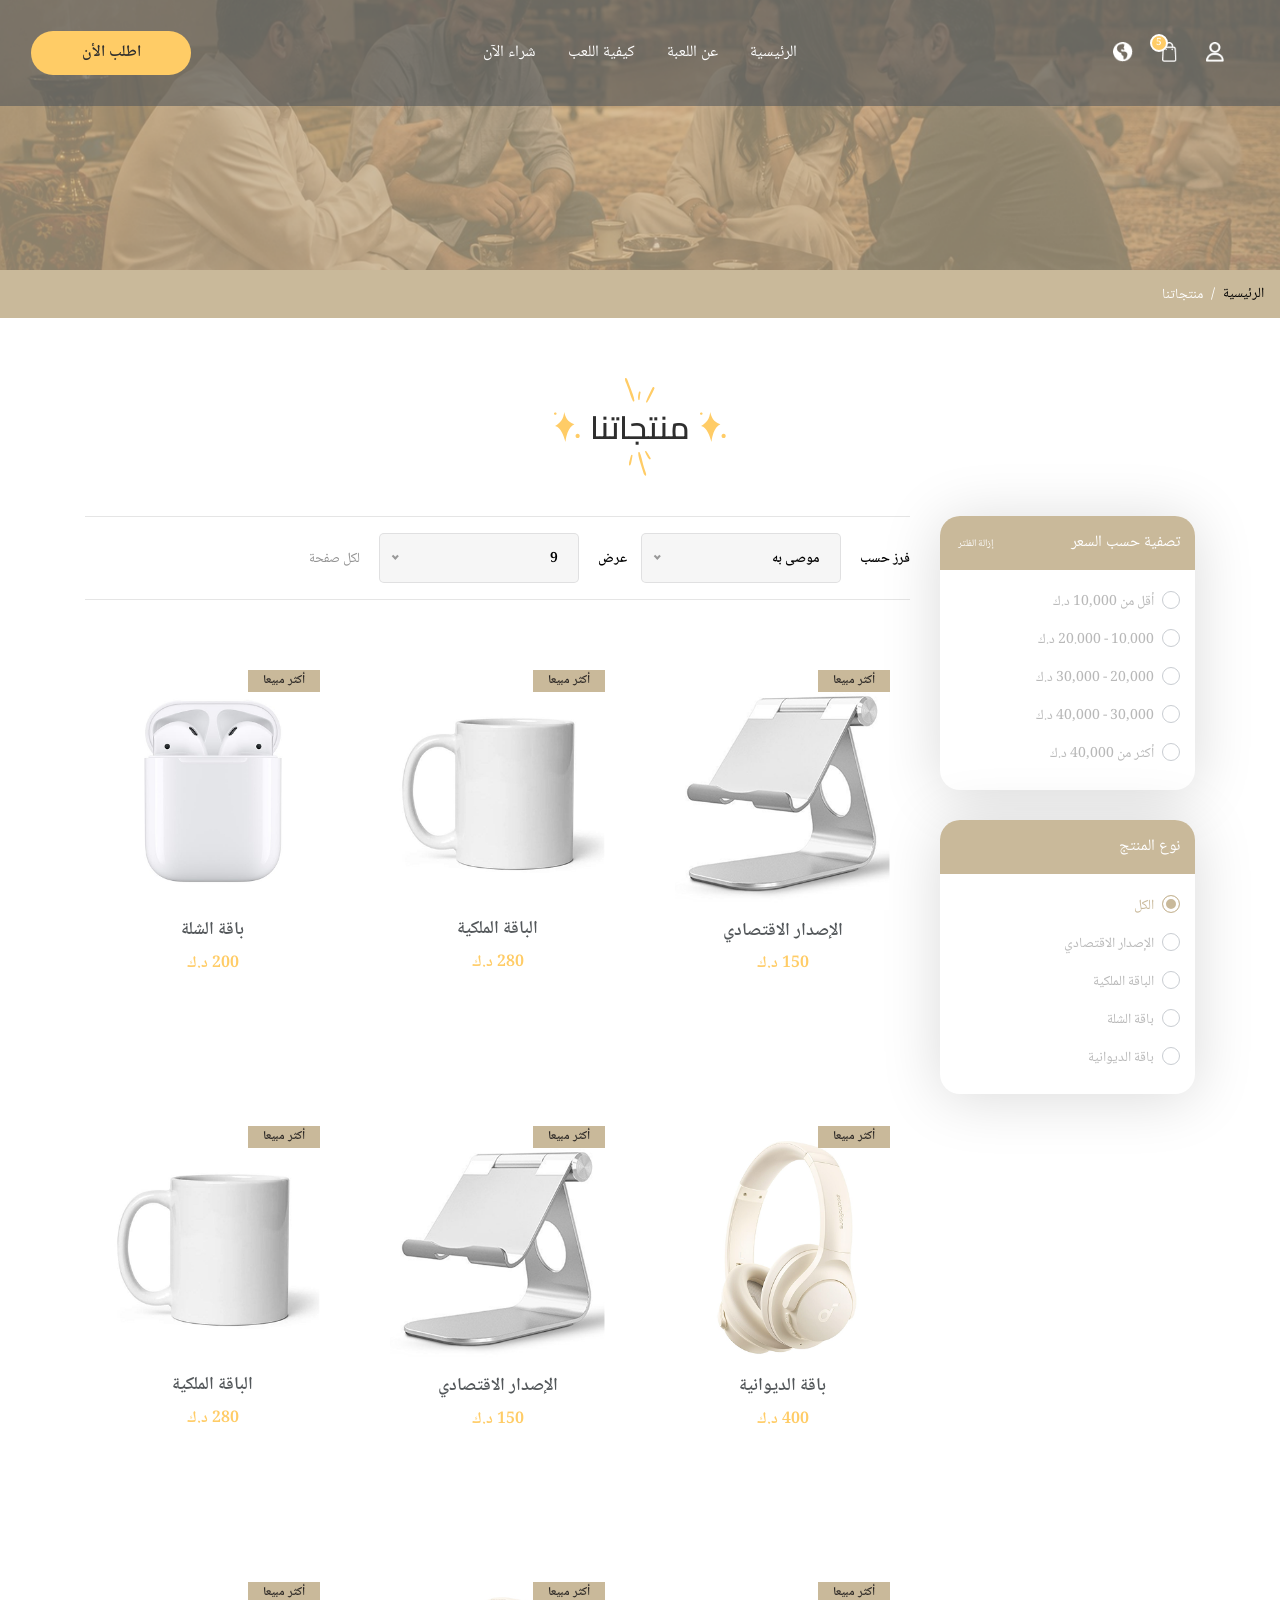
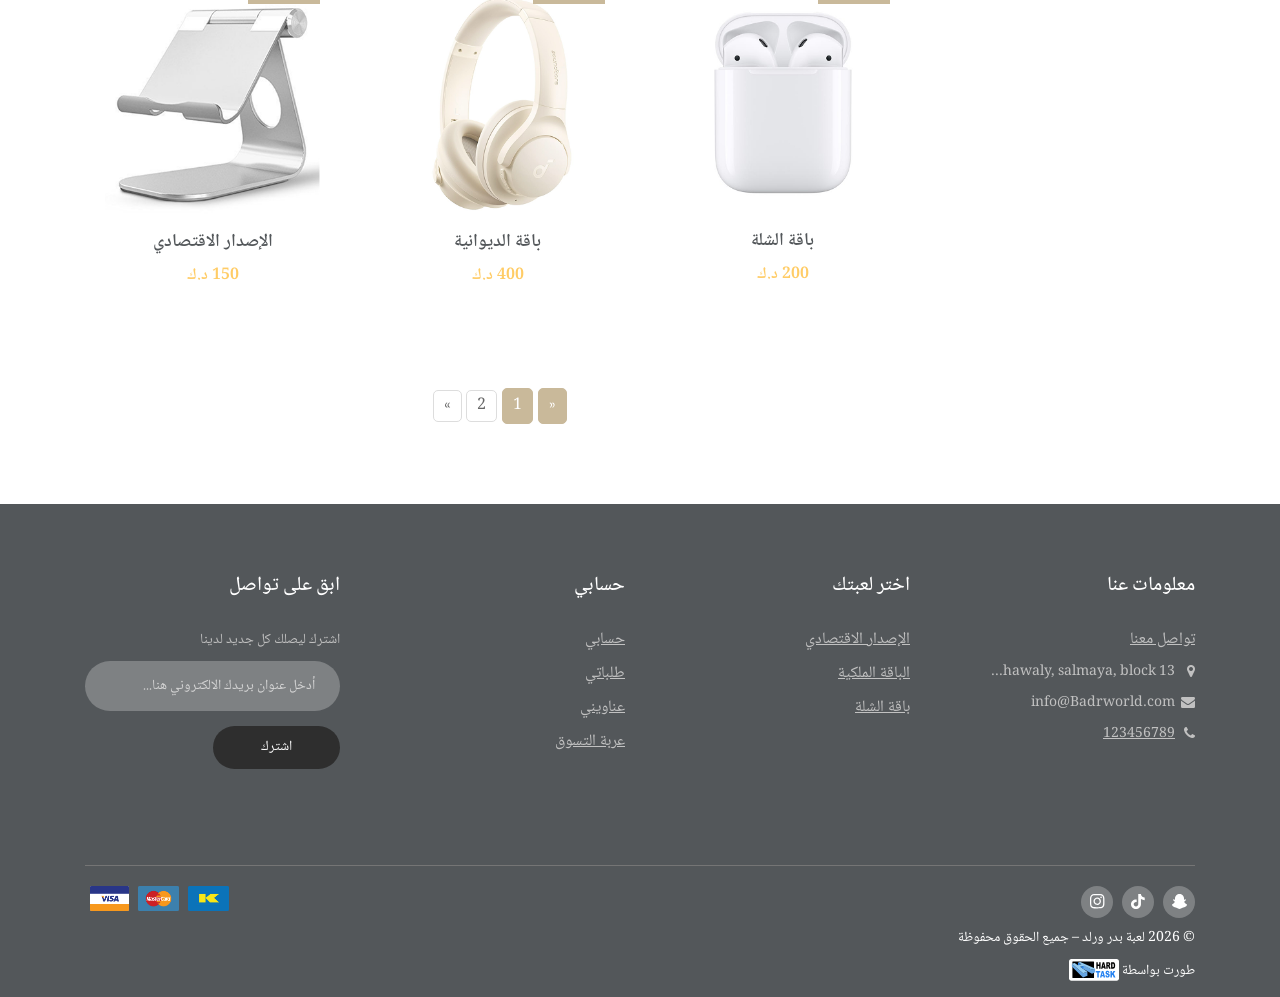
<file: category.html>
<!DOCTYPE html>
<html lang="en">

<head>
  <meta name="Keywords" content="Bader's World - more description" />
  <meta name="description" content="Bader's World - more description" />
  <meta charset="UTF-8">
  <meta name="viewport" content="width=device-width, initial-scale=1.0">
  <meta http-equiv="X-UA-Compatible" content="ie=edge">
  <title>Bader's World</title>
  <link rel="icon" type="image/png" href="images/icon.png" />
  <link rel="stylesheet" href="css/bootstrap.min.css">
  <link rel="stylesheet" type="text/css" href="css/font-awesome.min.css" />
  <link rel="stylesheet" type="text/css" href="css/owl.carousel.min.css" />
  <link rel="stylesheet" href="css/slick.min.css" />
  <link rel="stylesheet" href="css/slick-theme.min.css" />
  <link rel="stylesheet" href="css/nice-select.css" />
  <link rel="preconnect" href="https://fonts.googleapis.com">
  <link rel="preconnect" href="https://fonts.gstatic.com" crossorigin>
  <link href="https://fonts.googleapis.com/css2?family=Noto+Naskh+Arabic:wght@400..700&display=swap" rel="stylesheet">
  <link rel="preconnect" href="https://fonts.googleapis.com">
  <link href="https://fonts.googleapis.com/css2?family=Cairo:wght@200..1000&display=swap" rel="stylesheet">
  <link rel="stylesheet" type="text/css" href="css/style.css" />
</head>

<body>

  <!-- Start navbar -->
  <nav class="navbar navbar-expand-lg fixed-top navbar-light">

    <button class="navbar-toggler collapsed" type="button" data-toggle="collapse" data-target="#navbarContent"
      aria-controls="#navbarContent" aria-expanded="false" aria-label="Toggle navigation">
      <span class="mx-2 close"><img src="images/cancel.svg" alt=""></span>
      <span class="navbar-toggler-icon"></span>
    </button>

    <div class="col-lg-3">
      <div class="links">
        <ul>
          <li class="wow slideInRight" data-wow-duration="1s">
            <a href="login.html" data-toggle="tooltip" title="حسابي" data-placement="bottom">
              <img class="userNav" src="images/user.png" alt="">
            </a>
          </li>
          <li class="wow slideInRight" data-wow-duration="2s">
            <a href="shoppingcart.html" data-toggle="tooltip" title="عربة التسوق" data-placement="bottom">
              <img class="cartNav" src="images/cart.png" alt="">
              <div class="CartNumber">
                <h5>5</h5>
              </div>
            </a>
          </li>
          <li class="wow slideInRight" data-wow-duration="3s">
            <a href="#" data-toggle="tooltip" title="EN" data-placement="bottom">
              <img class="langNav" src="images/lang.png" alt="">
            </a>
          </li>
        </ul>
      </div>
    </div>

    <div class="col-lg-6">
      <div id="navbarContent" class="collapse navbar-collapse">
        <ul class="navbar-nav">
          <li class="nav-item"><a href="index.html" class="nav-link active wow bounceInRight" data-wow-duration="1s">الرئيسية</a>
          </li>
          <li class="nav-item"><a href="about_us.html" class="nav-link wow bounceInRight" data-wow-duration="2s">عن اللعبة</a></li>
          <li class="nav-item"><a href="#HowToPlay" class="nav-link wow bounceInRight" data-wow-duration="3s">كيفية اللعب</a>
          </li>
          <li class="nav-item"><a href="category.html" class="nav-link wow bounceInRight" data-wow-duration="4s">شراء الآن</a></li>
        </ul>
      </div>
    </div>

    <div class="col-lg-3">
      <div class="orderBtn">
        <a href="category.html" class="btn btnAnimate_2">اطلب الأن</a>
      </div>
    </div>



  </nav>
  <!-- End navbar -->

  <div class="row m-0">
    <div class="col-12 p-0">
      <div class="headerImg shimmer">
        <img src="images/headtitleBG.png" alt="" />
      </div>
    </div>
    <div class="col-12 p-0">
      <ul class="breadcrumb">
        <li class="breadcrumb-item"><a href="index.html">الرئيسية</a></li>
        <li class="breadcrumb-item active">منتجاتنا</li>
      </ul>
    </div>
  </div>

  <section id="Category_page">
    <div class="container">
      <div class="Section_title">
        <img class="for_title_top" src="images/for_title_top.svg" alt="">
        <ul>
          <li><img src="images/for_title.svg" alt=""></li>
          <li>
            <h2>منتجاتنا</h2>
          </li>
          <li><img src="images/for_title.svg" alt=""></li>
        </ul>
        <img class="for_title_bottom" src="images/for_title_bottom.svg" alt="">
      </div>
      <div class="row">
        <div class="Filter_Btn col-12 mb-4">
          <a id="FilterBtn" href="javascript:void(0);"><i class="fa fa-filter" aria-hidden="true"></i> فلتر</a>
        </div>
        <div class="col-lg-3 Filter_Mobile">
          <div class="SortBy">
            <div class="title">
              <div class="row">
                <div class="col-7">
                  <div class="MainTitle">
                    <span>تصفية حسب السعر</span>
                  </div>
                </div>
                <div class="col-5">
                  <div class="removeFilter">
                    <a href="#">إزالة الفلتر</a>
                  </div>
                </div>
              </div>
            </div>
            <input id="price1" name="price" type="radio">
            <label for="price1" class="radio-label">أقل من 10,000 د.ك</label>
            <input id="price2" name="price" type="radio">
            <label for="price2" class="radio-label">10.000 - 20.000 د.ك</label>
            <input id="price3" name="price" type="radio">
            <label for="price3" class="radio-label">20,000 - 30,000 د.ك</label>
            <input id="price4" name="price" type="radio">
            <label for="price4" class="radio-label">30,000 - 40,000 د.ك</label>
            <input id="price5" name="price" type="radio">
            <label for="price5" class="radio-label">أكثر من 40,000 د.ك</label>
          </div>
          <div class="SortBy">
            <div class="title">
              <div class="row">
                <div class="col-12">
                  <div class="MainTitle">
                    <span>نوع المنتج</span>
                  </div>
                </div>
              </div>
            </div>
            <input id="cat1" name="category" type="radio" checked>
            <label for="cat1" class="radio-label">الكل</label>
            <input id="cat2" name="category" type="radio">
            <label for="cat2" class="radio-label">الإصدار الاقتصادي</label>
            <input id="cat3" name="category" type="radio">
            <label for="cat3" class="radio-label">الباقة الملكية</label>
            <input id="cat4" name="category" type="radio">
            <label for="cat4" class="radio-label">باقة الشلة</label>
            <input id="cat5" name="category" type="radio">
            <label for="cat5" class="radio-label">باقة الديوانية</label>
          </div>
        </div>
        <div class="col-lg-9">
          <div class="row">
            <div class="col-12">
              <div class="filterSort">
                <ul>
                  <li><span>فرز حسب</span></li>
                  <li>
                    <select class="Select">
                      <option value="Recommended">موصى به</option>
                      <option value="Name">الاسم: من الألف إلى الياء</option>
                      <option value="Name2">الاسم: من الياء إلى الألف</option>
                      <option value="Price">السعر: من الأدنى إلى الأعلى</option>
                    </select>
                  </li>
                  <li><span>عرض</span></li>
                  <li>
                    <select class="Select">
                      <option value="9">9</option>
                      <option value="12">12</option>
                    </select>
                  </li>
                  <li>
                    <p class="per_page">لكل صفحة</p>
                  </li>
                </ul>
              </div>
            </div>
          </div>
          <div class="row">
            <div class="col-md-4 col-sm-6">
              <div class="product">
                <div class="image">
                  <img src="images/product_1.png" alt="">
                  <div class="sale">
                    <span>أكثر مبيعا</span>
                  </div>
                </div>
                <div class="title">
                  <h5>الإصدار الاقتصادي</h5>
                </div>
                <div class="price">
                  <span>150 د.ك</span>
                </div>
                <div class="orderBtn">
                  <a href="product_details.html" class="btn btnAnimate_2">اطلب الأن</a>
                </div>
              </div>
            </div>
            <div class="col-md-4 col-sm-6">
              <div class="product">
                <div class="image">
                  <img src="images/product_2.png" alt="">
                  <div class="sale">
                    <span>أكثر مبيعا</span>
                  </div>
                </div>
                <div class="title">
                  <h5>الباقة الملكية</h5>
                </div>
                <div class="price">
                  <span>280 د.ك</span>
                </div>
                <div class="orderBtn">
                  <a href="product_details.html" class="btn btnAnimate_2">اطلب الأن</a>
                </div>
              </div>
            </div>
            <div class="col-md-4 col-sm-6">
              <div class="product">
                <div class="image">
                  <img src="images/product_3.png" alt="">
                  <div class="sale">
                    <span>أكثر مبيعا</span>
                  </div>
                </div>
                <div class="title">
                  <h5>باقة الشلة</h5>
                </div>
                <div class="price">
                  <span>200 د.ك</span>
                </div>
                <div class="orderBtn">
                  <a href="product_details.html" class="btn btnAnimate_2">اطلب الأن</a>
                </div>
              </div>
            </div>
            <div class="col-md-4 col-sm-6">
              <div class="product">
                <div class="image">
                  <img src="images/product_4.png" alt="">
                  <div class="sale">
                    <span>أكثر مبيعا</span>
                  </div>
                </div>
                <div class="title">
                  <h5>باقة الديوانية</h5>
                </div>
                <div class="price">
                  <span>400 د.ك</span>
                </div>
                <div class="orderBtn">
                  <a href="product_details.html" class="btn btnAnimate_2">اطلب الأن</a>
                </div>
              </div>
            </div>
            <div class="col-md-4 col-sm-6">
              <div class="product">
                <div class="image">
                  <img src="images/product_1.png" alt="">
                  <div class="sale">
                    <span>أكثر مبيعا</span>
                  </div>
                </div>
                <div class="title">
                  <h5>الإصدار الاقتصادي</h5>
                </div>
                <div class="price">
                  <span>150 د.ك</span>
                </div>
                <div class="orderBtn">
                  <a href="product_details.html" class="btn btnAnimate_2">اطلب الأن</a>
                </div>
              </div>
            </div>
            <div class="col-md-4 col-sm-6">
              <div class="product">
                <div class="image">
                  <img src="images/product_2.png" alt="">
                  <div class="sale">
                    <span>أكثر مبيعا</span>
                  </div>
                </div>
                <div class="title">
                  <h5>الباقة الملكية</h5>
                </div>
                <div class="price">
                  <span>280 د.ك</span>
                </div>
                <div class="orderBtn">
                  <a href="product_details.html" class="btn btnAnimate_2">اطلب الأن</a>
                </div>
              </div>
            </div>
            <div class="col-md-4 col-sm-6">
              <div class="product">
                <div class="image">
                  <img src="images/product_3.png" alt="">
                  <div class="sale">
                    <span>أكثر مبيعا</span>
                  </div>
                </div>
                <div class="title">
                  <h5>باقة الشلة</h5>
                </div>
                <div class="price">
                  <span>200 د.ك</span>
                </div>
                <div class="orderBtn">
                  <a href="product_details.html" class="btn btnAnimate_2">اطلب الأن</a>
                </div>
              </div>
            </div>
            <div class="col-md-4 col-sm-6">
              <div class="product">
                <div class="image">
                  <img src="images/product_4.png" alt="">
                  <div class="sale">
                    <span>أكثر مبيعا</span>
                  </div>
                </div>
                <div class="title">
                  <h5>باقة الديوانية</h5>
                </div>
                <div class="price">
                  <span>400 د.ك</span>
                </div>
                <div class="orderBtn">
                  <a href="product_details.html" class="btn btnAnimate_2">اطلب الأن</a>
                </div>
              </div>
            </div>
            <div class="col-md-4 col-sm-6">
              <div class="product">
                <div class="image">
                  <img src="images/product_1.png" alt="">
                  <div class="sale">
                    <span>أكثر مبيعا</span>
                  </div>
                </div>
                <div class="title">
                  <h5>الإصدار الاقتصادي</h5>
                </div>
                <div class="price">
                  <span>150 د.ك</span>
                </div>
                <div class="orderBtn">
                  <a href="product_details.html" class="btn btnAnimate_2">اطلب الأن</a>
                </div>
              </div>
            </div>
            <div class="col-md-4 col-sm-6">
              <div class="product">
                <div class="image">
                  <img src="images/product_2.png" alt="">
                  <div class="sale">
                    <span>أكثر مبيعا</span>
                  </div>
                </div>
                <div class="title">
                  <h5>الباقة الملكية</h5>
                </div>
                <div class="price">
                  <span>280 د.ك</span>
                </div>
                <div class="orderBtn">
                  <a href="product_details.html" class="btn btnAnimate_2">اطلب الأن</a>
                </div>
              </div>
            </div>
            <div class="col-md-4 col-sm-6">
              <div class="product">
                <div class="image">
                  <img src="images/product_3.png" alt="">
                  <div class="sale">
                    <span>أكثر مبيعا</span>
                  </div>
                </div>
                <div class="title">
                  <h5>باقة الشلة</h5>
                </div>
                <div class="price">
                  <span>200 د.ك</span>
                </div>
                <div class="orderBtn">
                  <a href="product_details.html" class="btn btnAnimate_2">اطلب الأن</a>
                </div>
              </div>
            </div>
            <div class="col-md-4 col-sm-6">
              <div class="product">
                <div class="image">
                  <img src="images/product_4.png" alt="">
                  <div class="sale">
                    <span>أكثر مبيعا</span>
                  </div>
                </div>
                <div class="title">
                  <h5>باقة الديوانية</h5>
                </div>
                <div class="price">
                  <span>400 د.ك</span>
                </div>
                <div class="orderBtn">
                  <a href="product_details.html" class="btn btnAnimate_2">اطلب الأن</a>
                </div>
              </div>
            </div>
          </div>
          <div id="pagination-container"></div>
        </div>
      </div>
    </div>
  </section>

  <!-- Start Footer -->
  <footer class="footer">
    <div class="container">
      <div class="row">

        <div class="col-md-3 col-sm-6 col-12">
          <ul class="list-unstyled footer_list">
            <li class="widget-container widget_nav_menu">
              <h1 class="title-widget">معلومات عنا</h1>
              <ul class="linksList">
                <li><a href="contact_us.html">تواصل معنا</a></li>
                <div class="Links">
                  <ul>
                    <li>
                      <i class="fa fa-map-marker" aria-hidden="true"></i>
                      <div class="location text-truncate">
                        hawaly, salmaya, block 13...
                      </div>
                    </li>
                    <li>
                      <i class="fa fa-envelope" aria-hidden="true"></i>
                      <div class="location text-truncate">
                        info@Badrworld.com
                      </div>
                    </li>
                    <li>
                      <a href="tel:000 000 0000">
                        <i class="fa fa-phone" aria-hidden="true"></i>
                        <div class="location text-truncate">123456789</div>
                      </a>
                    </li>
                  </ul>
                </div>
              </ul>
            </li>
          </ul>
        </div>

        <div class="col-md-3 col-sm-6 col-12">
          <ul class="list-unstyled footer_list">
            <li class="widget-container widget_nav_menu">
              <h1 class="title-widget">اختر لعبتك</h1>
              <ul class="linksList">
                <li><a href="category.html">الإصدار الاقتصادي</a></li>
                <li><a href="category.html">الباقة الملكية</a></li>
                <li><a href="category.html">باقة الشلة</a></li>
              </ul>
            </li>
          </ul>
        </div>

        <div class="col-md-3 col-sm-6 col-12">
          <ul class="list-unstyled footer_list">
            <li class="widget-container widget_nav_menu">
              <h1 class="title-widget">حسابي</h1>
              <ul class="linksList">
                <li><a href="edit_profile.html">حسابي</a></li>
                <li><a href="myorders.html">طلباتي</a></li>
                <li><a href="myaddresses.html">عناويني</a></li>
                <li><a href="shoppingcart.html">عربة التسوق</a></li>
              </ul>
            </li>
          </ul>
        </div>

        <div class="col-md-3 col-sm-6 col-12">
          <ul class="list-unstyled">
            <li class="widget-container widget_nav_menu">
              <h1 class="title-widget">ابق على تواصل</h1>
              <ul class="SocialList">
                <li>
                  <div class="newsteller">
                    <span>اشترك ليصلك كل جديد لدينا</span>
                    <div class="email-box">
                      <input type="text" class="form-control subscribeInp"
                        placeholder="أدخل عنوان بريدك الالكتروني هنا...">
                      <div class="subscribeButton">
                        <button class="btn btnAnimate_2">اشترك</button>
                      </div>
                    </div>
                  </div>
                </li>
              </ul>
            </li>
          </ul>
        </div>

      </div>
      <div class="footer-bottom">
        <div class="container">
          <div class="row">

            <div class="col-12 p-0">
              <div class="row">
                <div class="col-6">
                  <div class="socialFooter">
                    <ul>
                      <li><a href="#"><img src="images/snapchat.svg" alt=""></a></li>
                      <li><a href="#"><img src="images/tiktok.svg" alt=""></a></li>
                      <li><a href="#"><img src="images/instagram.svg" alt=""></a></li>
                    </ul>
                  </div>
                </div>
                <div class="col-6">
                  <div class="payFooter">
                    <ul>
                      <li><img src="images/k-net.png" alt=""></li>
                      <li><img src="images/master.png" alt=""></li>
                      <li><img src="images/visa.png" alt=""></li>
                    </ul>
                  </div>
                </div>
              </div>
            </div>

            <div class="col-12 p-0">

              <div class="language">
                <p>© 2026 لعبة بدر ورلد – جميع الحقوق محفوظة</p>
              </div>
              <div class="copyright">
                <p>طورت بواسطة <a href="https://hardtask.com/" target="_blank"><img src="images/HardTask_logo.svg"
                      alt=""></a></p>
              </div>
            </div>



          </div>
        </div>
      </div>
    </div>
  </footer>
  <!-- End Footer -->

  <!-- Start Scroll To Top  -->
  <div class="scroll_top">
    <i class="fa fa-angle-up" aria-hidden="true"></i>
  </div>
  <!-- End Scroll To Top -->

  <script src="js/jquery-3.3.1.min.js"></script>
  <script src="js/popper.min.js"></script>
  <script src="js/bootstrap.min.js"></script>
  <script src="js/owl.carousel.min.js"></script>
  <script src="js/slick.min.js"></script>
  <script src="js/jquery.nice-select.js"></script>
  <script src="js/jquery.simplePagination.js"></script>
  <script src="js/script.js"></script>
  <script>

    var items = $(".product");
    var numItems = items.length;
    var perPage = 9;

    items.slice(perPage).hide();

    if (numItems > perPage) {
      $('#pagination-container').pagination({
        items: numItems,
        itemsOnPage: perPage,
        prevText: "&laquo;",
        nextText: "&raquo;",
        onPageClick: function (pageNumber) {
          var showFrom = perPage * (pageNumber - 1);
          var showTo = showFrom + perPage;
          items.hide().slice(showFrom, showTo).show();
        }
      });
    }

  </script>
</body>

</html>
</file>
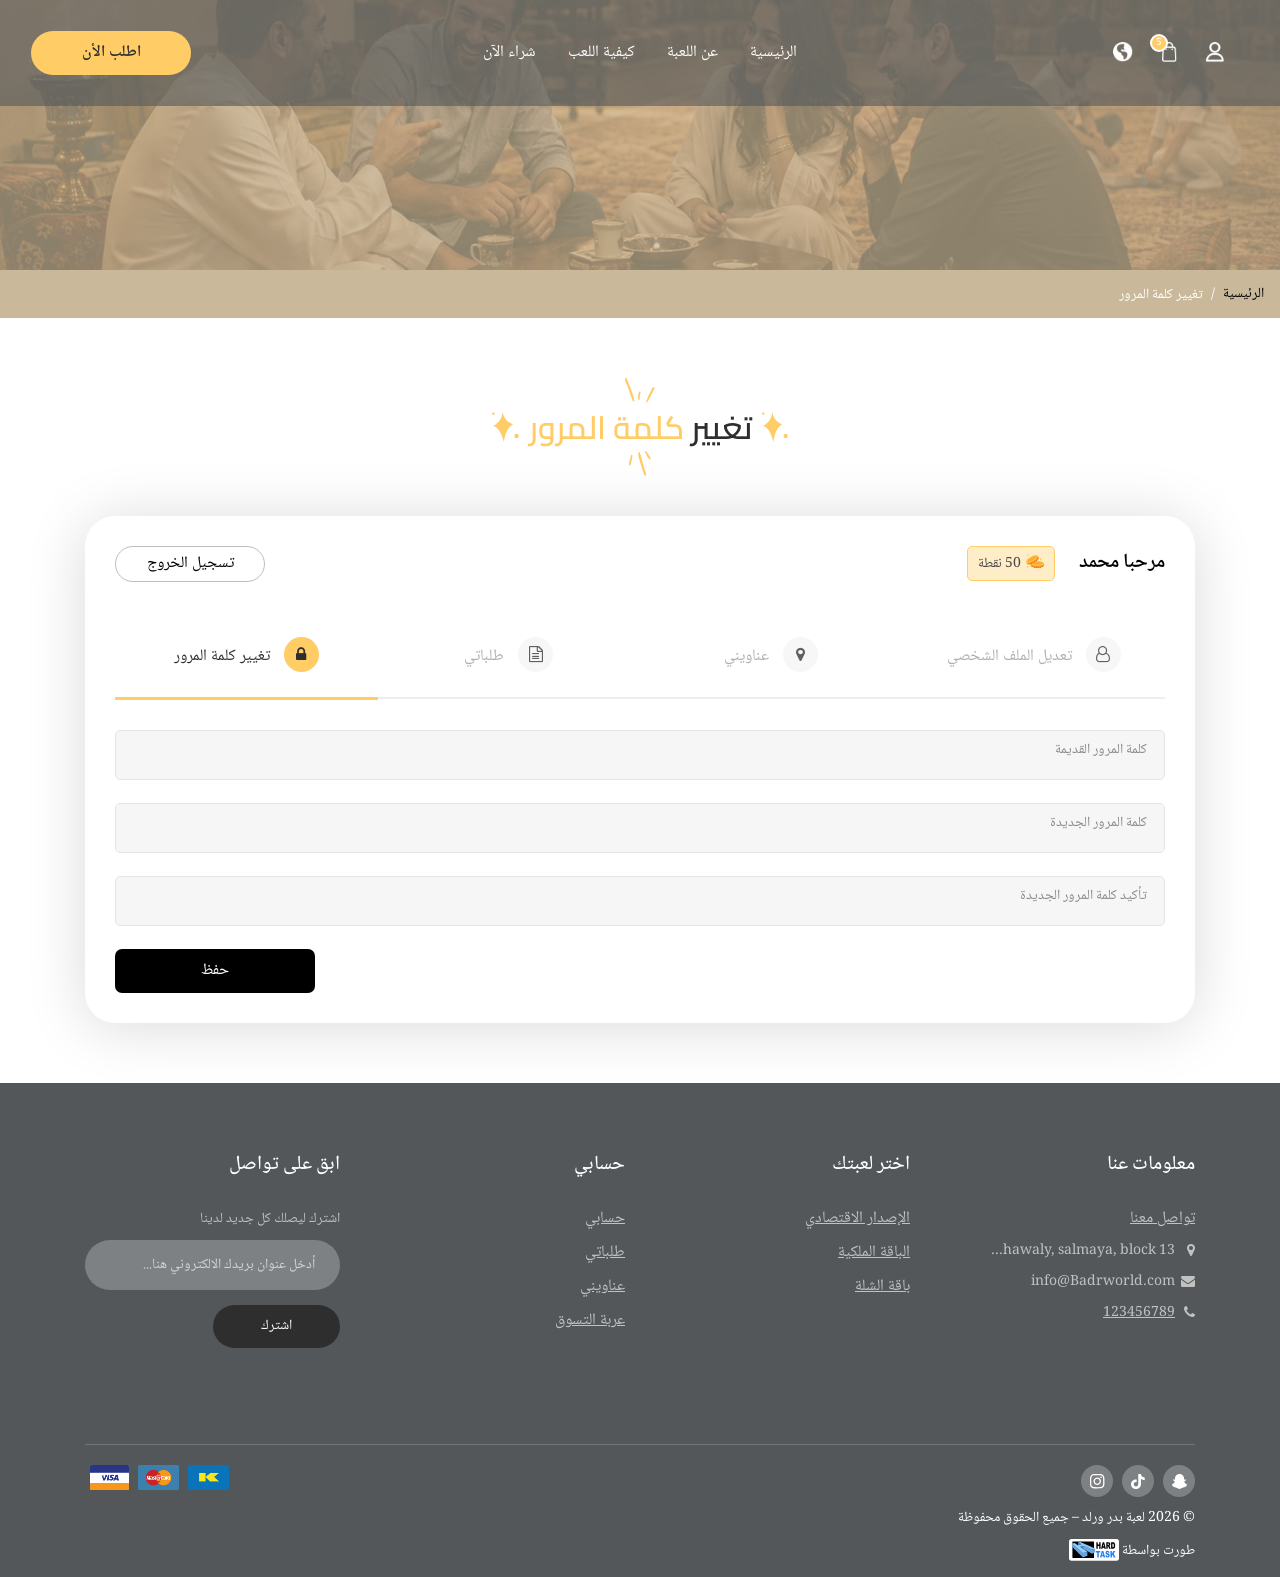
<file: change_password.html>
<!DOCTYPE html>
<html lang="en">

<head>
  <meta name="Keywords" content="Bader's World - more description" />
  <meta name="description" content="Bader's World - more description" />
  <meta charset="UTF-8">
  <meta name="viewport" content="width=device-width, initial-scale=1.0">
  <meta http-equiv="X-UA-Compatible" content="ie=edge">
  <title>Bader's World</title>
  <link rel="icon" type="image/png" href="images/icon.png" />
  <link rel="stylesheet" href="css/bootstrap.min.css">
  <link rel="stylesheet" type="text/css" href="css/font-awesome.min.css" />
  <link rel="stylesheet" type="text/css" href="css/owl.carousel.min.css" />
  <link rel="stylesheet" href="css/slick.min.css" />
  <link rel="stylesheet" href="css/slick-theme.min.css" />
  <link rel="stylesheet" href="css/nice-select.css" />
  <link rel="preconnect" href="https://fonts.googleapis.com">
  <link rel="preconnect" href="https://fonts.gstatic.com" crossorigin>
  <link href="https://fonts.googleapis.com/css2?family=Noto+Naskh+Arabic:wght@400..700&display=swap" rel="stylesheet">
  <link rel="preconnect" href="https://fonts.googleapis.com">
  <link href="https://fonts.googleapis.com/css2?family=Cairo:wght@200..1000&display=swap" rel="stylesheet">
  <link rel="stylesheet" type="text/css" href="css/style.css" />
</head>

<body>

  <!-- Start navbar -->
  <nav class="navbar navbar-expand-lg fixed-top navbar-light">

    <button class="navbar-toggler collapsed" type="button" data-toggle="collapse" data-target="#navbarContent"
      aria-controls="#navbarContent" aria-expanded="false" aria-label="Toggle navigation">
      <span class="mx-2 close"><img src="images/cancel.svg" alt=""></span>
      <span class="navbar-toggler-icon"></span>
    </button>

    <div class="col-lg-3">
      <div class="links">
        <ul>
          <li class="wow slideInRight" data-wow-duration="1s">
            <a href="login.html" data-toggle="tooltip" title="حسابي" data-placement="bottom">
              <img class="userNav" src="images/user.png" alt="">
            </a>
          </li>
          <li class="wow slideInRight" data-wow-duration="2s">
            <a href="shoppingcart.html" data-toggle="tooltip" title="عربة التسوق" data-placement="bottom">
              <img class="cartNav" src="images/cart.png" alt="">
              <div class="CartNumber">
                <h5>5</h5>
              </div>
            </a>
          </li>
          <li class="wow slideInRight" data-wow-duration="3s">
            <a href="#" data-toggle="tooltip" title="EN" data-placement="bottom">
              <img class="langNav" src="images/lang.png" alt="">
            </a>
          </li>
        </ul>
      </div>
    </div>

    <div class="col-lg-6">
      <div id="navbarContent" class="collapse navbar-collapse">
        <ul class="navbar-nav">
          <li class="nav-item"><a href="index.html" class="nav-link active wow bounceInRight" data-wow-duration="1s">الرئيسية</a>
          </li>
          <li class="nav-item"><a href="about_us.html" class="nav-link wow bounceInRight" data-wow-duration="2s">عن اللعبة</a></li>
          <li class="nav-item"><a href="#HowToPlay" class="nav-link wow bounceInRight" data-wow-duration="3s">كيفية اللعب</a>
          </li>
          <li class="nav-item"><a href="category.html" class="nav-link wow bounceInRight" data-wow-duration="4s">شراء الآن</a></li>
        </ul>
      </div>
    </div>

    <div class="col-lg-3">
      <div class="orderBtn">
        <a href="category.html" class="btn btnAnimate_2">اطلب الأن</a>
      </div>
    </div>



  </nav>
  <!-- End navbar -->

  <div class="row m-0">
    <div class="col-12 p-0">
      <div class="headerImg shimmer">
        <img src="images/headtitleBG.png" alt="" />
      </div>
    </div>
    <div class="col-12 p-0">
      <ul class="breadcrumb">
        <li class="breadcrumb-item"><a href="index.html">الرئيسية</a></li>
        <li class="breadcrumb-item active">تغيير كلمة المرور</li>
      </ul>
    </div>
  </div>


  <section id="ChangePassword">
    <div class="container">
      <div class="Section_title">
        <img class="for_title_top" src="images/for_title_top.svg" alt="">
        <ul>
          <li><img src="images/for_title.svg" alt=""></li>
          <li>
            <h2>تغيير <span>كلمة المرور</span></h2>
          </li>
          <li><img src="images/for_title.svg" alt=""></li>
        </ul>
        <img class="for_title_bottom" src="images/for_title_bottom.svg" alt="">
      </div>
      <div class="row">
        <div class="col-12">
          <div class="row">
            <div class="col-12">
              <div class="myaccount_content">
                <div class="row">
                  <div class="col-sm-6 col-12">
                    <div class="accountTitle">
                      <h4>مرحبا محمد</h4>
                      <span><img src="images/points.png" alt="">50 نقطة</span>
                    </div>
                  </div>

                  <div class="col-sm-6 col-12">
                    <div class="logoutButton">
                      <a href="#" class="btn btnAnimate_2">تسجيل الخروج</a>
                    </div>
                  </div>
                </div>
                <div class="Links">
                  <ul>
                    <li><a href="edit_profile.html"><i class="fa fa-user-o"></i> تعديل الملف الشخصي</a></li>
                    <li><a href="myaddresses.html"><i class="fa fa-map-marker"></i> عناويني</a></li>
                    <li><a href="myorders.html"><i class="fa fa-file-text-o"></i> طلباتي</a></li>
                    <li><a class="active" href="#"><i class="fa fa-lock"></i> تغيير كلمة المرور</a></li>
                  </ul>
                </div>
                <div class="Form">
                  <div class="form-group">
                    <input required="" id="OldPassword" type="text" />
                    <label alt="كلمة المرور القديمة" placeholder="كلمة المرور القديمة"></label>
                  </div>
                  <div class="form-group">
                    <input required="" id="NewPassword" type="text" />
                    <label alt="كلمة المرور الجديدة" placeholder="كلمة المرور الجديدة"></label>
                  </div>
                  <div class="form-group">
                    <input required="" id="ConfirmNewPassword" type="text" />
                    <label alt="تأكيد كلمة المرور الجديدة" placeholder="تأكيد كلمة المرور الجديدة"></label>
                  </div>
                  <div class="SaveButton">
                    <a href="#" class="btn btnAnimate">حفظ</a>
                  </div>
                </div>
              </div>
            </div>
          </div>
        </div>
      </div>
    </div>
  </section>



  <!-- Start Footer -->
  <footer class="footer">
    <div class="container">
      <div class="row">

        <div class="col-md-3 col-sm-6 col-12">
          <ul class="list-unstyled footer_list">
            <li class="widget-container widget_nav_menu">
              <h1 class="title-widget">معلومات عنا</h1>
              <ul class="linksList">
                <li><a href="contact_us.html">تواصل معنا</a></li>
                <div class="Links">
                  <ul>
                    <li>
                      <i class="fa fa-map-marker" aria-hidden="true"></i>
                      <div class="location text-truncate">
                        hawaly, salmaya, block 13...
                      </div>
                    </li>
                    <li>
                      <i class="fa fa-envelope" aria-hidden="true"></i>
                      <div class="location text-truncate">
                        info@Badrworld.com
                      </div>
                    </li>
                    <li>
                      <a href="tel:000 000 0000">
                        <i class="fa fa-phone" aria-hidden="true"></i>
                        <div class="location text-truncate">123456789</div>
                      </a>
                    </li>
                  </ul>
                </div>
              </ul>
            </li>
          </ul>
        </div>

        <div class="col-md-3 col-sm-6 col-12">
          <ul class="list-unstyled footer_list">
            <li class="widget-container widget_nav_menu">
              <h1 class="title-widget">اختر لعبتك</h1>
              <ul class="linksList">
                <li><a href="category.html">الإصدار الاقتصادي</a></li>
                <li><a href="category.html">الباقة الملكية</a></li>
                <li><a href="category.html">باقة الشلة</a></li>
              </ul>
            </li>
          </ul>
        </div>

        <div class="col-md-3 col-sm-6 col-12">
          <ul class="list-unstyled footer_list">
            <li class="widget-container widget_nav_menu">
              <h1 class="title-widget">حسابي</h1>
              <ul class="linksList">
                <li><a href="edit_profile.html">حسابي</a></li>
                <li><a href="myorders.html">طلباتي</a></li>
                <li><a href="myaddresses.html">عناويني</a></li>
                <li><a href="shoppingcart.html">عربة التسوق</a></li>
              </ul>
            </li>
          </ul>
        </div>

        <div class="col-md-3 col-sm-6 col-12">
          <ul class="list-unstyled">
            <li class="widget-container widget_nav_menu">
              <h1 class="title-widget">ابق على تواصل</h1>
              <ul class="SocialList">
                <li>
                  <div class="newsteller">
                    <span>اشترك ليصلك كل جديد لدينا</span>
                    <div class="email-box">
                      <input type="text" class="form-control subscribeInp"
                        placeholder="أدخل عنوان بريدك الالكتروني هنا...">
                      <div class="subscribeButton">
                        <button class="btn btnAnimate_2">اشترك</button>
                      </div>
                    </div>
                  </div>
                </li>
              </ul>
            </li>
          </ul>
        </div>

      </div>
      <div class="footer-bottom">
        <div class="container">
          <div class="row">

            <div class="col-12 p-0">
              <div class="row">
                <div class="col-6">
                  <div class="socialFooter">
                    <ul>
                      <li><a href="#"><img src="images/snapchat.svg" alt=""></a></li>
                      <li><a href="#"><img src="images/tiktok.svg" alt=""></a></li>
                      <li><a href="#"><img src="images/instagram.svg" alt=""></a></li>
                    </ul>
                  </div>
                </div>
                <div class="col-6">
                  <div class="payFooter">
                    <ul>
                      <li><img src="images/k-net.png" alt=""></li>
                      <li><img src="images/master.png" alt=""></li>
                      <li><img src="images/visa.png" alt=""></li>
                    </ul>
                  </div>
                </div>
              </div>
            </div>

            <div class="col-12 p-0">

              <div class="language">
                <p>© 2026 لعبة بدر ورلد – جميع الحقوق محفوظة</p>
              </div>
              <div class="copyright">
                <p>طورت بواسطة <a href="https://hardtask.com/" target="_blank"><img src="images/HardTask_logo.svg"
                      alt=""></a></p>
              </div>
            </div>



          </div>
        </div>
      </div>
    </div>
  </footer>
  <!-- End Footer -->

  <!-- Start Scroll To Top  -->
  <div class="scroll_top">
    <i class="fa fa-angle-up" aria-hidden="true"></i>
  </div>
  <!-- End Scroll To Top -->

  <script src="js/jquery-3.3.1.min.js"></script>
  <script src="js/popper.min.js"></script>
  <script src="js/bootstrap.min.js"></script>
  <script src="js/owl.carousel.min.js"></script>
  <script src="js/slick.min.js"></script>
  <script src="js/jquery.nice-select.js"></script>
  <script src="js/jquery.simplePagination.js"></script>
  <script src="js/script.js"></script>

</body>

</html>
</file>
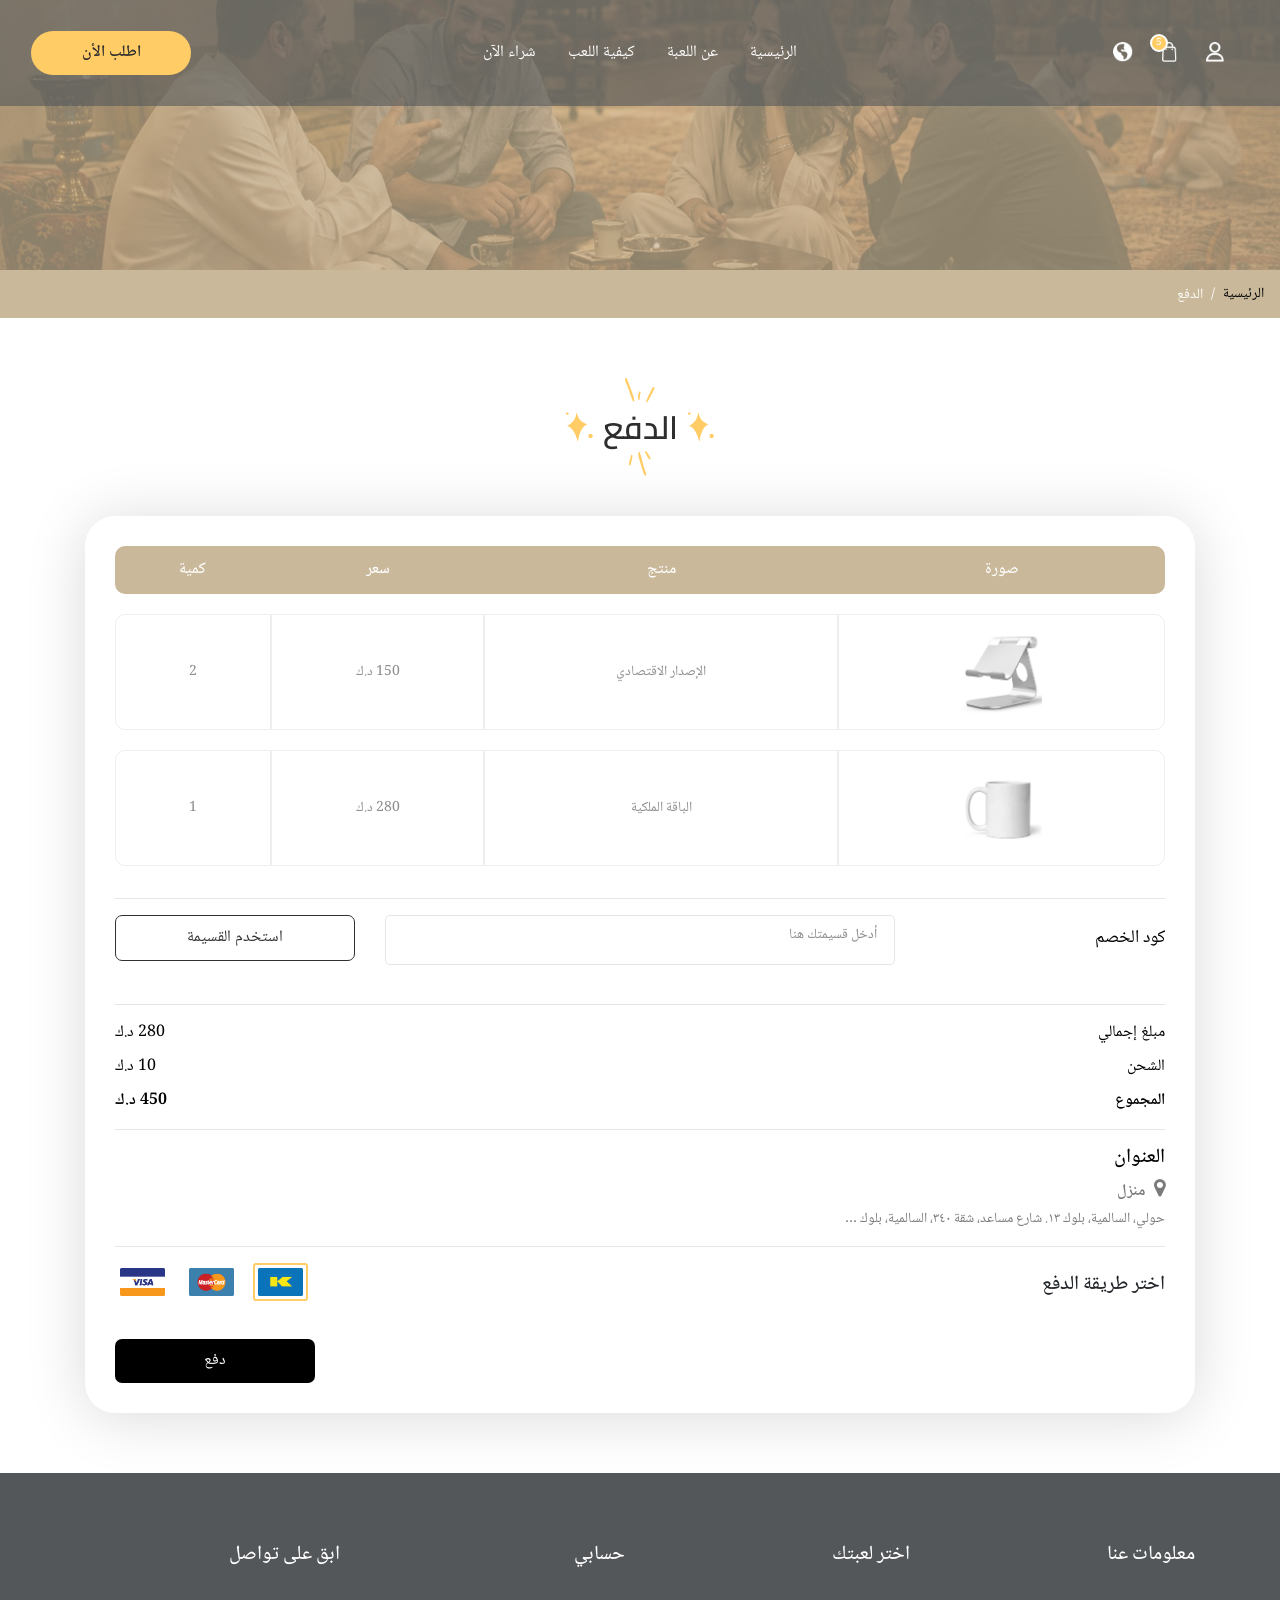
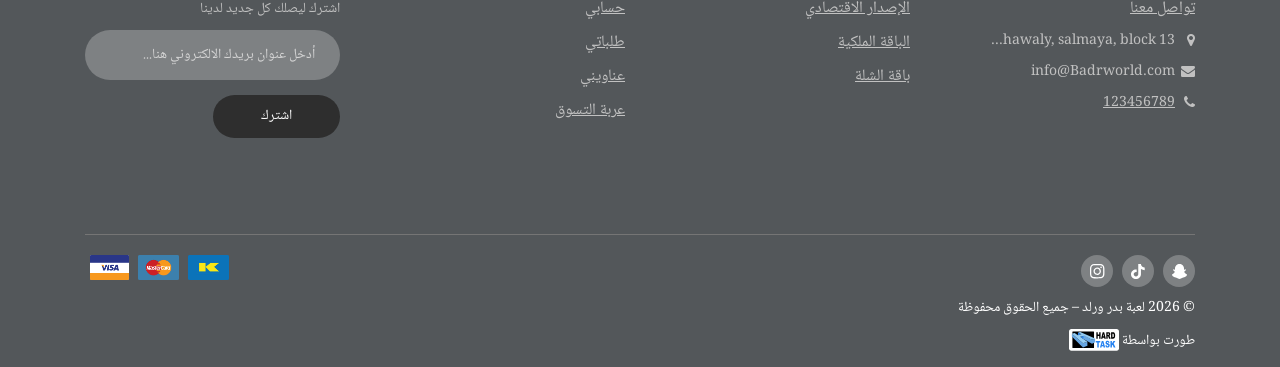
<file: checkout.html>
<!DOCTYPE html>
<html lang="en">

<head>
  <meta name="Keywords" content="Bader's World - more description" />
  <meta name="description" content="Bader's World - more description" />
  <meta charset="UTF-8">
  <meta name="viewport" content="width=device-width, initial-scale=1.0">
  <meta http-equiv="X-UA-Compatible" content="ie=edge">
  <title>Bader's World</title>
  <link rel="icon" type="image/png" href="images/icon.png" />
  <link rel="stylesheet" href="css/bootstrap.min.css">
  <link rel="stylesheet" type="text/css" href="css/font-awesome.min.css" />
  <link rel="stylesheet" type="text/css" href="css/owl.carousel.min.css" />
  <link rel="stylesheet" href="css/slick.min.css" />
  <link rel="stylesheet" href="css/slick-theme.min.css" />
  <link rel="stylesheet" href="css/nice-select.css" />
  <link rel="preconnect" href="https://fonts.googleapis.com">
  <link rel="preconnect" href="https://fonts.gstatic.com" crossorigin>
  <link href="https://fonts.googleapis.com/css2?family=Noto+Naskh+Arabic:wght@400..700&display=swap" rel="stylesheet">
  <link rel="preconnect" href="https://fonts.googleapis.com">
  <link href="https://fonts.googleapis.com/css2?family=Cairo:wght@200..1000&display=swap" rel="stylesheet">
  <link rel="stylesheet" type="text/css" href="css/style.css" />
</head>

<body>

  <!-- Start navbar -->
  <nav class="navbar navbar-expand-lg fixed-top navbar-light">

    <button class="navbar-toggler collapsed" type="button" data-toggle="collapse" data-target="#navbarContent"
      aria-controls="#navbarContent" aria-expanded="false" aria-label="Toggle navigation">
      <span class="mx-2 close"><img src="images/cancel.svg" alt=""></span>
      <span class="navbar-toggler-icon"></span>
    </button>

    <div class="col-lg-3">
      <div class="links">
        <ul>
          <li class="wow slideInRight" data-wow-duration="1s">
            <a href="login.html" data-toggle="tooltip" title="حسابي" data-placement="bottom">
              <img class="userNav" src="images/user.png" alt="">
            </a>
          </li>
          <li class="wow slideInRight" data-wow-duration="2s">
            <a href="shoppingcart.html" data-toggle="tooltip" title="عربة التسوق" data-placement="bottom">
              <img class="cartNav" src="images/cart.png" alt="">
              <div class="CartNumber">
                <h5>5</h5>
              </div>
            </a>
          </li>
          <li class="wow slideInRight" data-wow-duration="3s">
            <a href="#" data-toggle="tooltip" title="EN" data-placement="bottom">
              <img class="langNav" src="images/lang.png" alt="">
            </a>
          </li>
        </ul>
      </div>
    </div>

    <div class="col-lg-6">
      <div id="navbarContent" class="collapse navbar-collapse">
        <ul class="navbar-nav">
          <li class="nav-item"><a href="index.html" class="nav-link active wow bounceInRight" data-wow-duration="1s">الرئيسية</a>
          </li>
          <li class="nav-item"><a href="about_us.html" class="nav-link wow bounceInRight" data-wow-duration="2s">عن اللعبة</a></li>
          <li class="nav-item"><a href="#HowToPlay" class="nav-link wow bounceInRight" data-wow-duration="3s">كيفية اللعب</a>
          </li>
          <li class="nav-item"><a href="category.html" class="nav-link wow bounceInRight" data-wow-duration="4s">شراء الآن</a></li>
        </ul>
      </div>
    </div>

    <div class="col-lg-3">
      <div class="orderBtn">
        <a href="category.html" class="btn btnAnimate_2">اطلب الأن</a>
      </div>
    </div>



  </nav>
  <!-- End navbar -->

  <div class="row m-0">
    <div class="col-12 p-0">
      <div class="headerImg shimmer">
        <img src="images/headtitleBG.png" alt="" />
      </div>
    </div>
    <div class="col-12 p-0">
      <ul class="breadcrumb">
        <li class="breadcrumb-item"><a href="index.html">الرئيسية</a></li>
        <li class="breadcrumb-item active">الدفع</li>
      </ul>
    </div>
  </div>

  <section id="Checkout">
    <div class="container">
      <div class="Section_title">
        <img class="for_title_top" src="images/for_title_top.svg" alt="">
        <ul>
          <li><img src="images/for_title.svg" alt=""></li>
          <li>
            <h2>الدفع</h2>
          </li>
          <li><img src="images/for_title.svg" alt=""></li>
        </ul>
        <img class="for_title_bottom" src="images/for_title_bottom.svg" alt="">
      </div>
      <div class="row">
        <div class="col-12">
          <div class="Content">
            <div class="table-responsive">
              <table class="table table-striped table-responsive-stack table-bordered">
                <thead>
                  <tr>
                    <th>صورة</th>
                    <th>منتج</th>
                    <th>سعر</th>
                    <th>كمية</th>
                  </tr>
                </thead>
                <tbody>
                  <tr class="spacer"></tr>
                  <tr>
                    <td><img class="productImg" src="images/product_1.png" alt=""></td>
                    <td><span>الإصدار الاقتصادي</span></td>
                    <td><span>150 د.ك</span></td>
                    <td>2</td>
                  </tr>
                  <tr class="spacer"></tr>
                  <tr>
                    <td><img class="productImg" src="images/product_2.png" alt=""></td>
                    <td><span>الباقة الملكية</span></td>
                    <td><span>280 د.ك</span></td>
                    <td>1</td>
                  </tr>
                </tbody>
              </table>
            </div>
            <hr>
            <div class="DiscountCode">
              <div class="row">
                <div class="col-md-3">
                  <div class="title">
                    <span>كود الخصم</span>
                  </div>
                </div>
                <div class="col-md-6">
                  <div class="form-group mb-0">
                    <input required="" id="coupon" type="text" />
                    <label alt="أدخل قسيمتك هنا" placeholder="أدخل قسيمتك هنا"></label>
                  </div>
                </div>
                <div class="col-md-3">
                  <div class="couponBtn">
                    <a href="javascript:void(0);" class="btn btnAnimate">استخدم القسيمة</a>
                  </div>
                </div>
              </div>



            </div>
            <hr>
            <div class="TotalPrice">
              <div class="row">

                <div class="col-6">
                  <div class="title">
                    <span>مبلغ إجمالي</span>
                  </div>
                </div>

                <div class="col-6">
                  <div class="price">
                    <span>280 د.ك</span>
                  </div>
                </div>

                <div class="col-6">
                  <div class="title">
                    <span>الشحن</span>
                  </div>
                </div>

                <div class="col-6">
                  <div class="price">
                    <span>10 د.ك</span>
                  </div>
                </div>

                <div class="col-6">
                  <div class="title mb-0">
                    <span class="titleTotal">المجموع</span>
                  </div>
                </div>

                <div class="col-6">
                  <div class="price mb-0">
                    <span class="priceTotal">450 د.ك</span>
                  </div>
                </div>

              </div>
            </div>
            <hr>
            <div class="Address">
              <h5>العنوان</h5>
              <span><i class="fa fa-map-marker" aria-hidden="true"></i> منزل</span>
              <p>حولي، السالمية، بلوك ١٣. شارع مساعد، شقة ٣٤٠، السالمية، بلوك …</p>
            </div>
            <hr>
            <div class="PaymentMethod">
              <div class="row">
                <div class="col-sm-6 col-12">
                  <div class="title">
                    <h5>اختر طريقة الدفع</h5>
                  </div>
                </div>
                <div class="col-sm-6 col-12">
                  <ul>
                    <li>
                      <input type="radio" id="method1" name="Payment" checked />
                      <label for="method1"><img src="images/k-net.png" /></label>
                    </li>

                    <li>

                      <input type="radio" id="method2" name="Payment" />
                      <label for="method2"><img src="images/master.png" /></label>
                    </li>
                    <li>

                      <input type="radio" id="method3" name="Payment" />
                      <label for="method3"><img src="images/visa.png" /></label>
                    </li>
                  </ul>
                </div>
              </div>
            </div>
            <div class="PayButton">
              <a href="#" class="btn btnAnimate" data-toggle="modal" data-target="#AddpointsModel">دفع</a>
            </div>
          </div>
        </div>
      </div>
    </div>
  </section>



  <!-- Start Footer -->
  <footer class="footer">
    <div class="container">
      <div class="row">

        <div class="col-md-3 col-sm-6 col-12">
          <ul class="list-unstyled footer_list">
            <li class="widget-container widget_nav_menu">
              <h1 class="title-widget">معلومات عنا</h1>
              <ul class="linksList">
                <li><a href="contact_us.html">تواصل معنا</a></li>
                <div class="Links">
                  <ul>
                    <li>
                      <i class="fa fa-map-marker" aria-hidden="true"></i>
                      <div class="location text-truncate">
                        hawaly, salmaya, block 13...
                      </div>
                    </li>
                    <li>
                      <i class="fa fa-envelope" aria-hidden="true"></i>
                      <div class="location text-truncate">
                        info@Badrworld.com
                      </div>
                    </li>
                    <li>
                      <a href="tel:000 000 0000">
                        <i class="fa fa-phone" aria-hidden="true"></i>
                        <div class="location text-truncate">123456789</div>
                      </a>
                    </li>
                  </ul>
                </div>
              </ul>
            </li>
          </ul>
        </div>

        <div class="col-md-3 col-sm-6 col-12">
          <ul class="list-unstyled footer_list">
            <li class="widget-container widget_nav_menu">
              <h1 class="title-widget">اختر لعبتك</h1>
              <ul class="linksList">
                <li><a href="category.html">الإصدار الاقتصادي</a></li>
                <li><a href="category.html">الباقة الملكية</a></li>
                <li><a href="category.html">باقة الشلة</a></li>
              </ul>
            </li>
          </ul>
        </div>

        <div class="col-md-3 col-sm-6 col-12">
          <ul class="list-unstyled footer_list">
            <li class="widget-container widget_nav_menu">
              <h1 class="title-widget">حسابي</h1>
              <ul class="linksList">
                <li><a href="edit_profile.html">حسابي</a></li>
                <li><a href="myorders.html">طلباتي</a></li>
                <li><a href="myaddresses.html">عناويني</a></li>
                <li><a href="shoppingcart.html">عربة التسوق</a></li>
              </ul>
            </li>
          </ul>
        </div>

        <div class="col-md-3 col-sm-6 col-12">
          <ul class="list-unstyled">
            <li class="widget-container widget_nav_menu">
              <h1 class="title-widget">ابق على تواصل</h1>
              <ul class="SocialList">
                <li>
                  <div class="newsteller">
                    <span>اشترك ليصلك كل جديد لدينا</span>
                    <div class="email-box">
                      <input type="text" class="form-control subscribeInp"
                        placeholder="أدخل عنوان بريدك الالكتروني هنا...">
                      <div class="subscribeButton">
                        <button class="btn btnAnimate_2">اشترك</button>
                      </div>
                    </div>
                  </div>
                </li>
              </ul>
            </li>
          </ul>
        </div>

      </div>
      <div class="footer-bottom">
        <div class="container">
          <div class="row">

            <div class="col-12 p-0">
              <div class="row">
                <div class="col-6">
                  <div class="socialFooter">
                    <ul>
                      <li><a href="#"><img src="images/snapchat.svg" alt=""></a></li>
                      <li><a href="#"><img src="images/tiktok.svg" alt=""></a></li>
                      <li><a href="#"><img src="images/instagram.svg" alt=""></a></li>
                    </ul>
                  </div>
                </div>
                <div class="col-6">
                  <div class="payFooter">
                    <ul>
                      <li><img src="images/k-net.png" alt=""></li>
                      <li><img src="images/master.png" alt=""></li>
                      <li><img src="images/visa.png" alt=""></li>
                    </ul>
                  </div>
                </div>
              </div>
            </div>

            <div class="col-12 p-0">

              <div class="language">
                <p>© 2026 لعبة بدر ورلد – جميع الحقوق محفوظة</p>
              </div>
              <div class="copyright">
                <p>طورت بواسطة <a href="https://hardtask.com/" target="_blank"><img src="images/HardTask_logo.svg"
                      alt=""></a></p>
              </div>
            </div>



          </div>
        </div>
      </div>
    </div>
  </footer>
  <!-- End Footer -->

  <!-- Start Scroll To Top  -->
  <div class="scroll_top">
    <i class="fa fa-angle-up" aria-hidden="true"></i>
  </div>
  <!-- End Scroll To Top -->

  <div class="modal fade" id="AddpointsModel" tabindex="-1" role="dialog" aria-labelledby="exampleModalCenterTitle"
    aria-hidden="true">
    <div class="modal-dialog modal-dialog-centered" role="document">
      <div class="modal-content">
        <div class="modal-header">

          <button style="opacity: 1;" type="button" class="btn close" onclick="CloseModel();" aria-label="Close">
            <span aria-hidden="true"><img src="images/close_video_icon.svg" alt=""></span>
          </button>
          <h5 class="modal-title">اضافة نقاط جديدة</h5>
        </div>
        <div class="Points_PopUp">
          <div class="PopUpContent">
            <p><img src="images/points.png" alt="">تهانينا لقد حصلت على نقاط اضافية وقيمتها = 50 نقطة</p>
          </div>

        </div>
      </div>
    </div>
  </div>

  <script src="js/jquery-3.3.1.min.js"></script>
  <script src="js/popper.min.js"></script>
  <script src="js/bootstrap.min.js"></script>
  <script src="js/owl.carousel.min.js"></script>
  <script src="js/slick.min.js"></script>
  <script src="js/jquery.nice-select.js"></script>
  <script src="js/jquery.simplePagination.js"></script>
  <script src="js/script.js"></script>

</body>

</html>
</file>
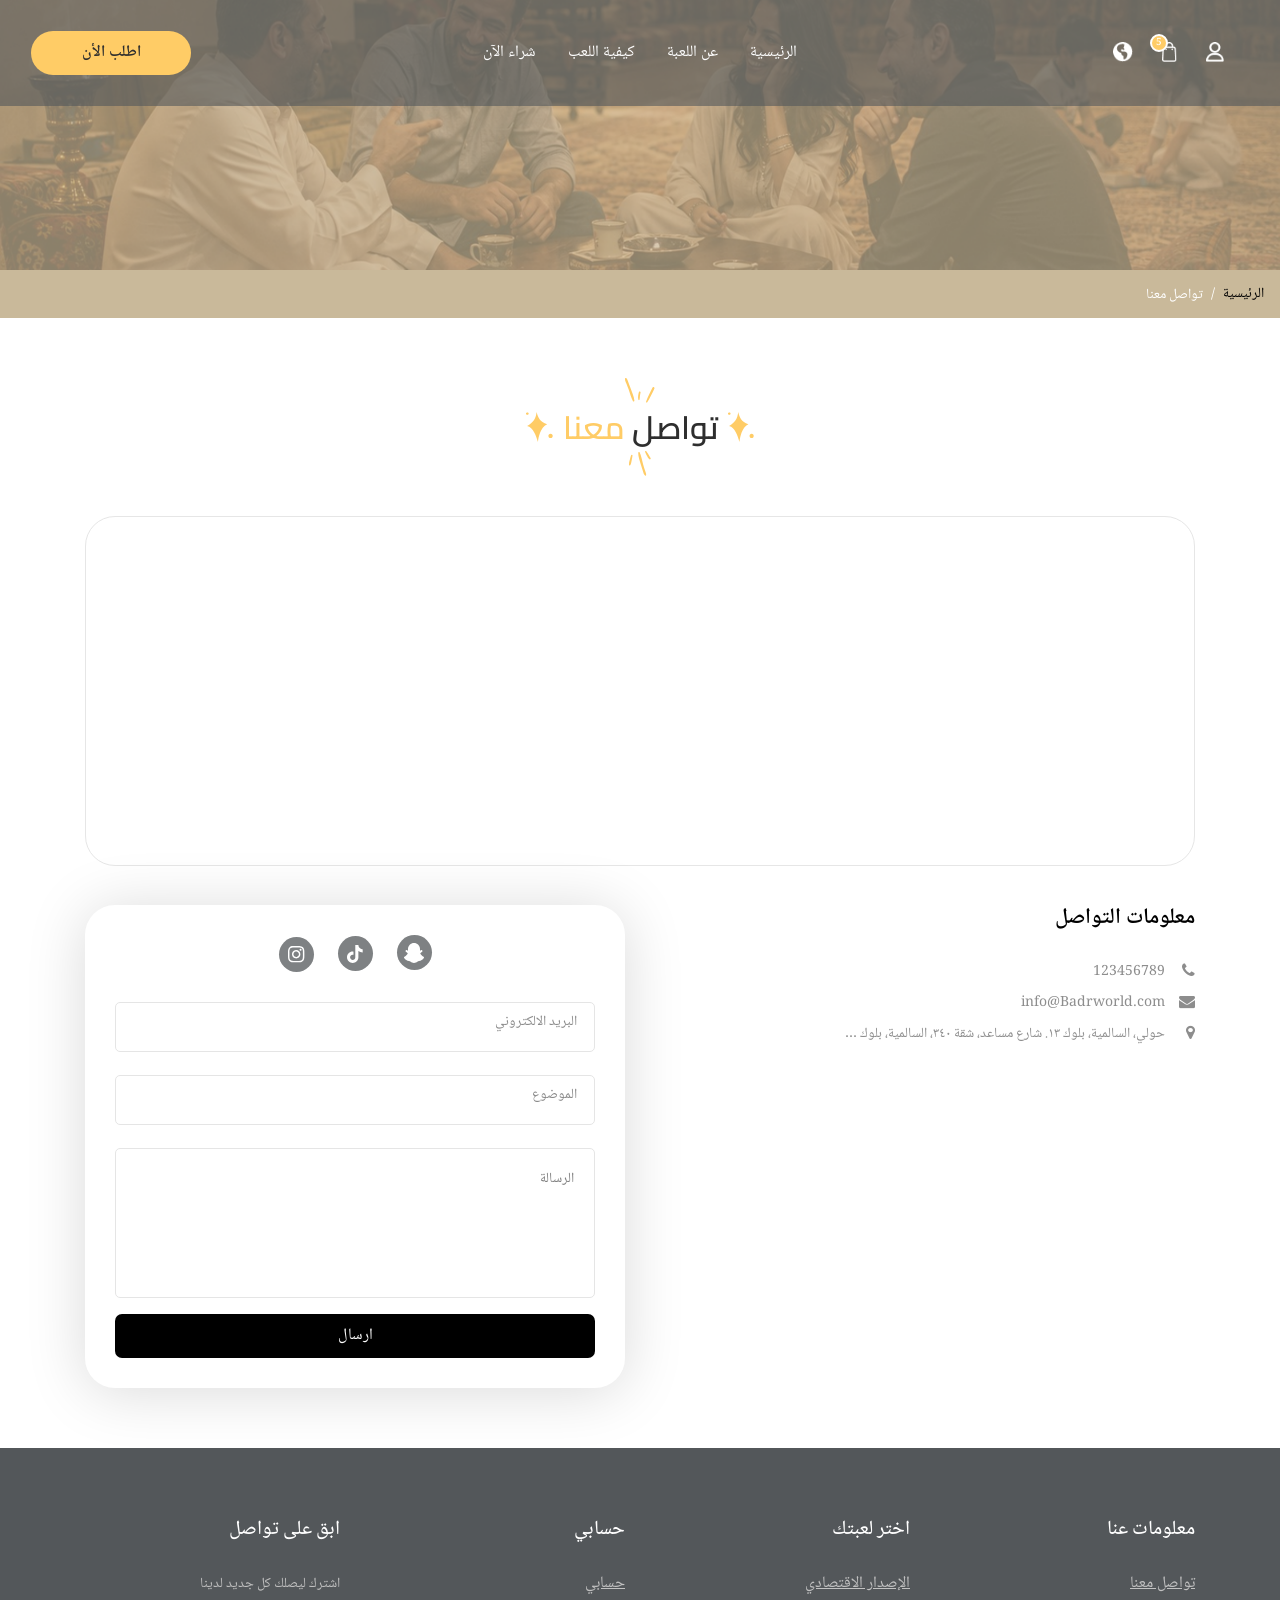
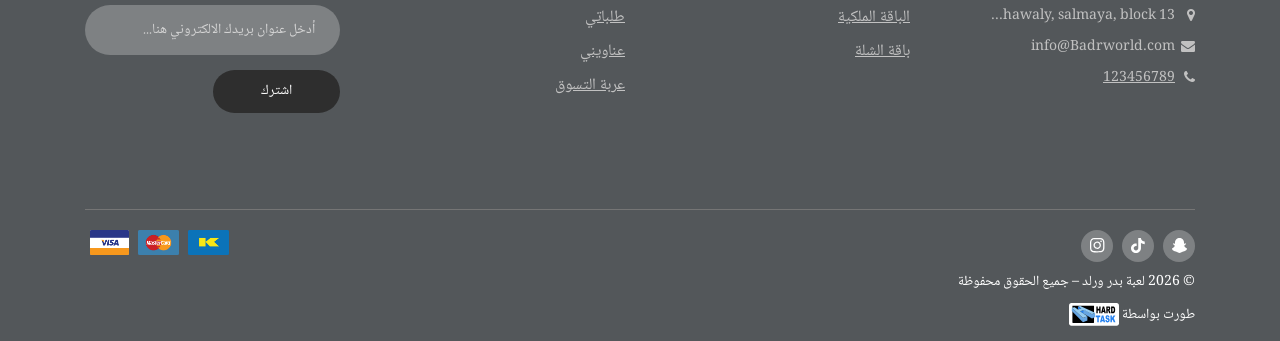
<file: contact_us.html>
<!DOCTYPE html>
<html lang="en">

<head>
  <meta name="Keywords" content="Bader's World - more description" />
  <meta name="description" content="Bader's World - more description" />
  <meta charset="UTF-8">
  <meta name="viewport" content="width=device-width, initial-scale=1.0">
  <meta http-equiv="X-UA-Compatible" content="ie=edge">
  <title>Bader's World</title>
  <link rel="icon" type="image/png" href="images/icon.png" />
  <link rel="stylesheet" href="css/bootstrap.min.css">
  <link rel="stylesheet" type="text/css" href="css/font-awesome.min.css" />
  <link rel="stylesheet" type="text/css" href="css/owl.carousel.min.css" />
  <link rel="stylesheet" href="css/slick.min.css" />
  <link rel="stylesheet" href="css/slick-theme.min.css" />
  <link rel="stylesheet" href="css/nice-select.css" />
  <link rel="preconnect" href="https://fonts.googleapis.com">
  <link rel="preconnect" href="https://fonts.gstatic.com" crossorigin>
  <link href="https://fonts.googleapis.com/css2?family=Noto+Naskh+Arabic:wght@400..700&display=swap" rel="stylesheet">
  <link rel="preconnect" href="https://fonts.googleapis.com">
  <link href="https://fonts.googleapis.com/css2?family=Cairo:wght@200..1000&display=swap" rel="stylesheet">
  <link rel="stylesheet" type="text/css" href="css/style.css" />
</head>

<body>

  <!-- Start navbar -->
  <nav class="navbar navbar-expand-lg fixed-top navbar-light">

    <button class="navbar-toggler collapsed" type="button" data-toggle="collapse" data-target="#navbarContent"
      aria-controls="#navbarContent" aria-expanded="false" aria-label="Toggle navigation">
      <span class="mx-2 close"><img src="images/cancel.svg" alt=""></span>
      <span class="navbar-toggler-icon"></span>
    </button>

    <div class="col-lg-3">
      <div class="links">
        <ul>
          <li class="wow slideInRight" data-wow-duration="1s">
            <a href="login.html" data-toggle="tooltip" title="حسابي" data-placement="bottom">
              <img class="userNav" src="images/user.png" alt="">
            </a>
          </li>
          <li class="wow slideInRight" data-wow-duration="2s">
            <a href="shoppingcart.html" data-toggle="tooltip" title="عربة التسوق" data-placement="bottom">
              <img class="cartNav" src="images/cart.png" alt="">
              <div class="CartNumber">
                <h5>5</h5>
              </div>
            </a>
          </li>
          <li class="wow slideInRight" data-wow-duration="3s">
            <a href="#" data-toggle="tooltip" title="EN" data-placement="bottom">
              <img class="langNav" src="images/lang.png" alt="">
            </a>
          </li>
        </ul>
      </div>
    </div>

    <div class="col-lg-6">
      <div id="navbarContent" class="collapse navbar-collapse">
        <ul class="navbar-nav">
          <li class="nav-item"><a href="index.html" class="nav-link active wow bounceInRight" data-wow-duration="1s">الرئيسية</a>
          </li>
          <li class="nav-item"><a href="about_us.html" class="nav-link wow bounceInRight" data-wow-duration="2s">عن اللعبة</a></li>
          <li class="nav-item"><a href="#HowToPlay" class="nav-link wow bounceInRight" data-wow-duration="3s">كيفية اللعب</a>
          </li>
          <li class="nav-item"><a href="category.html" class="nav-link wow bounceInRight" data-wow-duration="4s">شراء الآن</a></li>
        </ul>
      </div>
    </div>

    <div class="col-lg-3">
      <div class="orderBtn">
        <a href="category.html" class="btn btnAnimate_2">اطلب الأن</a>
      </div>
    </div>



  </nav>
  <!-- End navbar -->

  <div class="row m-0">
    <div class="col-12 p-0">
      <div class="headerImg shimmer">
        <img src="images/headtitleBG.png" alt="" />
      </div>
    </div>
    <div class="col-12 p-0">
      <ul class="breadcrumb">
        <li class="breadcrumb-item"><a href="index.html">الرئيسية</a></li>
        <li class="breadcrumb-item active">تواصل معنا</li>
      </ul>
    </div>
  </div>

  <section id="Contact">
    <div class="container">
      <div class="Section_title">
        <img class="for_title_top" src="images/for_title_top.svg" alt="">
        <ul>
          <li><img src="images/for_title.svg" alt=""></li>
          <li>
            <h2>تواصل <span> معنا</span></h2>
          </li>
          <li><img src="images/for_title.svg" alt=""></li>
        </ul>
        <img class="for_title_bottom" src="images/for_title_bottom.svg" alt="">
      </div>
      <div class="row">
        <div class="col-12">
          <iframe
            src="https://www.google.com/maps/embed?pb=!1m14!1m8!1m3!1d13906.298123490462!2d47.989435!3d29.3827446!3m2!1i1024!2i768!4f13.1!3m3!1m2!1s0x0%3A0x15d6f87ea2fa2741!2sHard+Task!5e0!3m2!1sen!2seg!4v1564312653809!5m2!1sen!2seg"
            frameborder="0" allowfullscreen="">
          </iframe>
        </div>
        <div class="col-md-6 col-12">
          <div class="getintouch">
            <h5>معلومات التواصل</h5>
          </div>
          <div class="content">
            <ul>
              <li><a href="#" target="_blank"><i class="fa fa-phone" aria-hidden="true"></i>
                  <div class="phone">
                    123456789
                  </div>
                </a>
              </li>
              <li><a href="#" target="_blank">
                  <i class="fa fa-envelope" aria-hidden="true"></i>
                  <div class="mail">
                    info@Badrworld.com
                  </div>
                </a>
              </li>
              <li>
                <a href="#" target="_blank">
                  <i class="fa fa-map-marker" aria-hidden="true"></i>
                  <div class="map">
                    حولي، السالمية، بلوك ١٣. شارع مساعد، شقة ٣٤٠، السالمية، بلوك …
                  </div>
                </a>
              </li>

            </ul>
          </div>
        </div>
        <div class="col-md-6 col-12">
          <div class="Form">
            <div class="socialMedia">
              <ul>
                <li><a href="#"><img src="images/snapchat.svg" alt=""></a></li>
                <li><a href="#"><img src="images/tiktok.svg" alt=""></a></li>
                <li><a href="#"><img src="images/instagram.svg" alt=""></a></li>
              </ul>
            </div>
            <div class="form-group">
              <input required="" id="Email" type="text" />
              <label alt="البريد الالكتروني" placeholder="البريد الالكتروني"></label>
            </div>
            <div class="form-group">
              <input required="" id="Subject" type="text" />
              <label alt="الموضوع" placeholder="الموضوع"></label>
            </div>
            <div class="form-group">
              <textarea class="form-control" id="message"  placeholder="الرسالة"></textarea>
            </div>
            <div class="SendButton">
              <a href="#" class="btn btnAnimate">ارسال</a>
            </div>
          </div>
        </div>

      </div>
    </div>
  </section>



  <!-- Start Footer -->
  <footer class="footer">
    <div class="container">
      <div class="row">

        <div class="col-md-3 col-sm-6 col-12">
          <ul class="list-unstyled footer_list">
            <li class="widget-container widget_nav_menu">
              <h1 class="title-widget">معلومات عنا</h1>
              <ul class="linksList">
                <li><a href="contact_us.html">تواصل معنا</a></li>
                <div class="Links">
                  <ul>
                    <li>
                      <i class="fa fa-map-marker" aria-hidden="true"></i>
                      <div class="location text-truncate">
                        hawaly, salmaya, block 13...
                      </div>
                    </li>
                    <li>
                      <i class="fa fa-envelope" aria-hidden="true"></i>
                      <div class="location text-truncate">
                        info@Badrworld.com
                      </div>
                    </li>
                    <li>
                      <a href="tel:000 000 0000">
                        <i class="fa fa-phone" aria-hidden="true"></i>
                        <div class="location text-truncate">123456789</div>
                      </a>
                    </li>
                  </ul>
                </div>
              </ul>
            </li>
          </ul>
        </div>

        <div class="col-md-3 col-sm-6 col-12">
          <ul class="list-unstyled footer_list">
            <li class="widget-container widget_nav_menu">
              <h1 class="title-widget">اختر لعبتك</h1>
              <ul class="linksList">
                <li><a href="category.html">الإصدار الاقتصادي</a></li>
                <li><a href="category.html">الباقة الملكية</a></li>
                <li><a href="category.html">باقة الشلة</a></li>
              </ul>
            </li>
          </ul>
        </div>

        <div class="col-md-3 col-sm-6 col-12">
          <ul class="list-unstyled footer_list">
            <li class="widget-container widget_nav_menu">
              <h1 class="title-widget">حسابي</h1>
              <ul class="linksList">
                <li><a href="edit_profile.html">حسابي</a></li>
                <li><a href="myorders.html">طلباتي</a></li>
                <li><a href="myaddresses.html">عناويني</a></li>
                <li><a href="shoppingcart.html">عربة التسوق</a></li>
              </ul>
            </li>
          </ul>
        </div>

        <div class="col-md-3 col-sm-6 col-12">
          <ul class="list-unstyled">
            <li class="widget-container widget_nav_menu">
              <h1 class="title-widget">ابق على تواصل</h1>
              <ul class="SocialList">
                <li>
                  <div class="newsteller">
                    <span>اشترك ليصلك كل جديد لدينا</span>
                    <div class="email-box">
                      <input type="text" class="form-control subscribeInp"
                        placeholder="أدخل عنوان بريدك الالكتروني هنا...">
                      <div class="subscribeButton">
                        <button class="btn btnAnimate_2">اشترك</button>
                      </div>
                    </div>
                  </div>
                </li>
              </ul>
            </li>
          </ul>
        </div>

      </div>
      <div class="footer-bottom">
        <div class="container">
          <div class="row">

            <div class="col-12 p-0">
              <div class="row">
                <div class="col-6">
                  <div class="socialFooter">
                    <ul>
                      <li><a href="#"><img src="images/snapchat.svg" alt=""></a></li>
                      <li><a href="#"><img src="images/tiktok.svg" alt=""></a></li>
                      <li><a href="#"><img src="images/instagram.svg" alt=""></a></li>
                    </ul>
                  </div>
                </div>
                <div class="col-6">
                  <div class="payFooter">
                    <ul>
                      <li><img src="images/k-net.png" alt=""></li>
                      <li><img src="images/master.png" alt=""></li>
                      <li><img src="images/visa.png" alt=""></li>
                    </ul>
                  </div>
                </div>
              </div>
            </div>

            <div class="col-12 p-0">

              <div class="language">
                <p>© 2026 لعبة بدر ورلد – جميع الحقوق محفوظة</p>
              </div>
              <div class="copyright">
                <p>طورت بواسطة <a href="https://hardtask.com/" target="_blank"><img src="images/HardTask_logo.svg"
                      alt=""></a></p>
              </div>
            </div>



          </div>
        </div>
      </div>
    </div>
  </footer>
  <!-- End Footer -->

  <!-- Start Scroll To Top  -->
  <div class="scroll_top">
    <i class="fa fa-angle-up" aria-hidden="true"></i>
  </div>
  <!-- End Scroll To Top -->

  <script src="js/jquery-3.3.1.min.js"></script>
  <script src="js/popper.min.js"></script>
  <script src="js/bootstrap.min.js"></script>
  <script src="js/owl.carousel.min.js"></script>
  <script src="js/slick.min.js"></script>
  <script src="js/jquery.nice-select.js"></script>
  <script src="js/jquery.simplePagination.js"></script>
  <script src="js/script.js"></script>

</body>

</html>
</file>
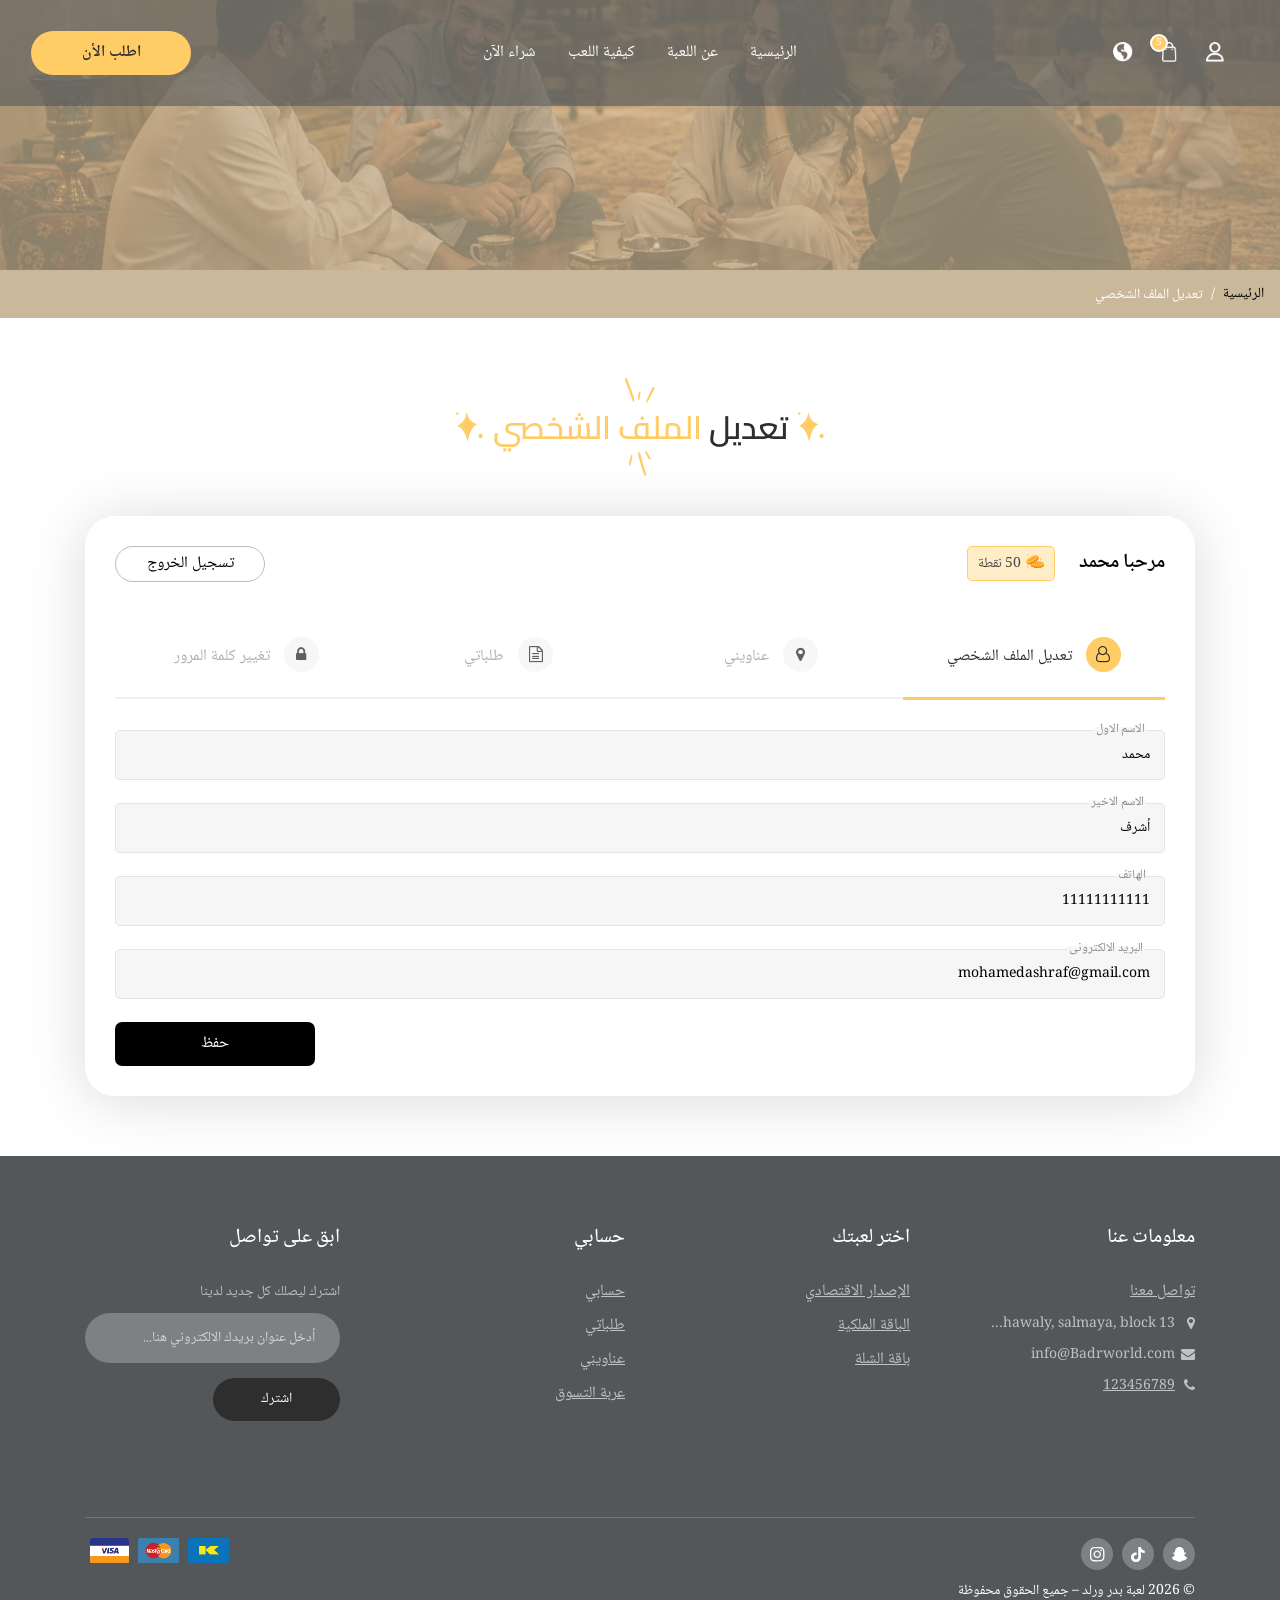
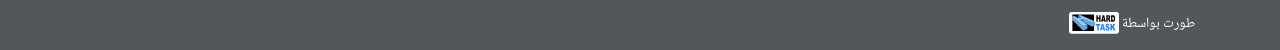
<file: edit_profile.html>
<!DOCTYPE html>
<html lang="en">

<head>
  <meta name="Keywords" content="Bader's World - more description" />
  <meta name="description" content="Bader's World - more description" />
  <meta charset="UTF-8">
  <meta name="viewport" content="width=device-width, initial-scale=1.0">
  <meta http-equiv="X-UA-Compatible" content="ie=edge">
  <title>Bader's World</title>
  <link rel="icon" type="image/png" href="images/icon.png" />
  <link rel="stylesheet" href="css/bootstrap.min.css">
  <link rel="stylesheet" type="text/css" href="css/font-awesome.min.css" />
  <link rel="stylesheet" type="text/css" href="css/owl.carousel.min.css" />
  <link rel="stylesheet" href="css/slick.min.css" />
  <link rel="stylesheet" href="css/slick-theme.min.css" />
  <link rel="stylesheet" href="css/nice-select.css" />
  <link rel="preconnect" href="https://fonts.googleapis.com">
  <link rel="preconnect" href="https://fonts.gstatic.com" crossorigin>
  <link href="https://fonts.googleapis.com/css2?family=Noto+Naskh+Arabic:wght@400..700&display=swap" rel="stylesheet">
  <link rel="preconnect" href="https://fonts.googleapis.com">
  <link href="https://fonts.googleapis.com/css2?family=Cairo:wght@200..1000&display=swap" rel="stylesheet">
  <link rel="stylesheet" type="text/css" href="css/style.css" />
</head>

<body>

  <!-- Start navbar -->
  <nav class="navbar navbar-expand-lg fixed-top navbar-light">

    <button class="navbar-toggler collapsed" type="button" data-toggle="collapse" data-target="#navbarContent"
      aria-controls="#navbarContent" aria-expanded="false" aria-label="Toggle navigation">
      <span class="mx-2 close"><img src="images/cancel.svg" alt=""></span>
      <span class="navbar-toggler-icon"></span>
    </button>

    <div class="col-lg-3">
      <div class="links">
        <ul>
          <li class="wow slideInRight" data-wow-duration="1s">
            <a href="login.html" data-toggle="tooltip" title="حسابي" data-placement="bottom">
              <img class="userNav" src="images/user.png" alt="">
            </a>
          </li>
          <li class="wow slideInRight" data-wow-duration="2s">
            <a href="shoppingcart.html" data-toggle="tooltip" title="عربة التسوق" data-placement="bottom">
              <img class="cartNav" src="images/cart.png" alt="">
              <div class="CartNumber">
                <h5>5</h5>
              </div>
            </a>
          </li>
          <li class="wow slideInRight" data-wow-duration="3s">
            <a href="#" data-toggle="tooltip" title="EN" data-placement="bottom">
              <img class="langNav" src="images/lang.png" alt="">
            </a>
          </li>
        </ul>
      </div>
    </div>

    <div class="col-lg-6">
      <div id="navbarContent" class="collapse navbar-collapse">
        <ul class="navbar-nav">
          <li class="nav-item"><a href="index.html" class="nav-link active wow bounceInRight" data-wow-duration="1s">الرئيسية</a>
          </li>
          <li class="nav-item"><a href="about_us.html" class="nav-link wow bounceInRight" data-wow-duration="2s">عن اللعبة</a></li>
          <li class="nav-item"><a href="#HowToPlay" class="nav-link wow bounceInRight" data-wow-duration="3s">كيفية اللعب</a>
          </li>
          <li class="nav-item"><a href="category.html" class="nav-link wow bounceInRight" data-wow-duration="4s">شراء الآن</a></li>
        </ul>
      </div>
    </div>

    <div class="col-lg-3">
      <div class="orderBtn">
        <a href="category.html" class="btn btnAnimate_2">اطلب الأن</a>
      </div>
    </div>



  </nav>
  <!-- End navbar -->

  <div class="row m-0">
    <div class="col-12 p-0">
      <div class="headerImg shimmer">
        <img src="images/headtitleBG.png" alt="" />
      </div>
    </div>
    <div class="col-12 p-0">
      <ul class="breadcrumb">
        <li class="breadcrumb-item"><a href="index.html">الرئيسية</a></li>
        <li class="breadcrumb-item active">تعديل الملف الشخصي</li>
      </ul>
    </div>
  </div>

  <section id="EditProfile">
    <div class="container">
      <div class="Section_title">
        <img class="for_title_top" src="images/for_title_top.svg" alt="">
        <ul>
          <li><img src="images/for_title.svg" alt=""></li>
          <li>
            <h2>تعديل <span> الملف الشخصي</span></h2>
          </li>
          <li><img src="images/for_title.svg" alt=""></li>
        </ul>
        <img class="for_title_bottom" src="images/for_title_bottom.svg" alt="">
      </div>
      <div class="row">
        <div class="col-12">
          <div class="row">
            <div class="col-12">
              <div class="myaccount_content">
                <div class="row">
                  <div class="col-sm-6 col-12">
                    <div class="accountTitle">
                      <h4>مرحبا محمد</h4>
                      <span><img src="images/points.png" alt="">50 نقطة</span>
                    </div>
                  </div>

                  <div class="col-sm-6 col-12">
                    <div class="logoutButton">
                      <a href="#" class="btn btnAnimate_2">تسجيل الخروج</a>
                    </div>
                  </div>
                </div>
                <div class="Links">
                  <ul>
                    <li><a class="active" href="#"><i class="fa fa-user-o"></i> تعديل الملف الشخصي</a></li>
                    <li><a href="myaddresses.html"><i class="fa fa-map-marker"></i> عناويني</a></li>
                    <li><a href="myorders.html"><i class="fa fa-file-text-o"></i> طلباتي</a></li>
                    <li><a href="change_password.html"><i class="fa fa-lock"></i> تغيير كلمة المرور</a></li>
                  </ul>
                </div>
                <div class="Form">
                  <div class="form-group">
                    <input required="" id="First_Name" type="text" value="محمد" />
                    <label alt="الاسم الاول" placeholder="الاسم الاول"></label>
                  </div>
                  <div class="form-group">
                    <input required="" id="Last_Name" type="text" value="أشرف" />
                    <label alt="الاسم الاخير" placeholder="الاسم الاخير"></label>
                  </div>
                  <div class="form-group">
                    <input required="" id="Mobile" type="text" value="11111111111" />
                    <label alt="الهاتف" placeholder="الهاتف"></label>
                  </div>
                  <div class="form-group">
                    <input required="" id="Email" type="text" value="mohamedashraf@gmail.com" />
                    <label alt="البريد الالكترونى" placeholder="البريد الالكترونى"></label>
                  </div>
                  <div class="saveButton">
                    <a href="#" class="btn btnAnimate">حفظ</a>
                  </div>
                </div>
              </div>
            </div>
          </div>
        </div>
      </div>
    </div>
  </section>



  <!-- Start Footer -->
  <footer class="footer">
    <div class="container">
      <div class="row">

        <div class="col-md-3 col-sm-6 col-12">
          <ul class="list-unstyled footer_list">
            <li class="widget-container widget_nav_menu">
              <h1 class="title-widget">معلومات عنا</h1>
              <ul class="linksList">
                <li><a href="contact_us.html">تواصل معنا</a></li>
                <div class="Links">
                  <ul>
                    <li>
                      <i class="fa fa-map-marker" aria-hidden="true"></i>
                      <div class="location text-truncate">
                        hawaly, salmaya, block 13...
                      </div>
                    </li>
                    <li>
                      <i class="fa fa-envelope" aria-hidden="true"></i>
                      <div class="location text-truncate">
                        info@Badrworld.com
                      </div>
                    </li>
                    <li>
                      <a href="tel:000 000 0000">
                        <i class="fa fa-phone" aria-hidden="true"></i>
                        <div class="location text-truncate">123456789</div>
                      </a>
                    </li>
                  </ul>
                </div>
              </ul>
            </li>
          </ul>
        </div>

        <div class="col-md-3 col-sm-6 col-12">
          <ul class="list-unstyled footer_list">
            <li class="widget-container widget_nav_menu">
              <h1 class="title-widget">اختر لعبتك</h1>
              <ul class="linksList">
                <li><a href="category.html">الإصدار الاقتصادي</a></li>
                <li><a href="category.html">الباقة الملكية</a></li>
                <li><a href="category.html">باقة الشلة</a></li>
              </ul>
            </li>
          </ul>
        </div>

        <div class="col-md-3 col-sm-6 col-12">
          <ul class="list-unstyled footer_list">
            <li class="widget-container widget_nav_menu">
              <h1 class="title-widget">حسابي</h1>
              <ul class="linksList">
                <li><a href="edit_profile.html">حسابي</a></li>
                <li><a href="myorders.html">طلباتي</a></li>
                <li><a href="myaddresses.html">عناويني</a></li>
                <li><a href="shoppingcart.html">عربة التسوق</a></li>
              </ul>
            </li>
          </ul>
        </div>

        <div class="col-md-3 col-sm-6 col-12">
          <ul class="list-unstyled">
            <li class="widget-container widget_nav_menu">
              <h1 class="title-widget">ابق على تواصل</h1>
              <ul class="SocialList">
                <li>
                  <div class="newsteller">
                    <span>اشترك ليصلك كل جديد لدينا</span>
                    <div class="email-box">
                      <input type="text" class="form-control subscribeInp"
                        placeholder="أدخل عنوان بريدك الالكتروني هنا...">
                      <div class="subscribeButton">
                        <button class="btn btnAnimate_2">اشترك</button>
                      </div>
                    </div>
                  </div>
                </li>
              </ul>
            </li>
          </ul>
        </div>

      </div>
      <div class="footer-bottom">
        <div class="container">
          <div class="row">

            <div class="col-12 p-0">
              <div class="row">
                <div class="col-6">
                  <div class="socialFooter">
                    <ul>
                      <li><a href="#"><img src="images/snapchat.svg" alt=""></a></li>
                      <li><a href="#"><img src="images/tiktok.svg" alt=""></a></li>
                      <li><a href="#"><img src="images/instagram.svg" alt=""></a></li>
                    </ul>
                  </div>
                </div>
                <div class="col-6">
                  <div class="payFooter">
                    <ul>
                      <li><img src="images/k-net.png" alt=""></li>
                      <li><img src="images/master.png" alt=""></li>
                      <li><img src="images/visa.png" alt=""></li>
                    </ul>
                  </div>
                </div>
              </div>
            </div>

            <div class="col-12 p-0">

              <div class="language">
                <p>© 2026 لعبة بدر ورلد – جميع الحقوق محفوظة</p>
              </div>
              <div class="copyright">
                <p>طورت بواسطة <a href="https://hardtask.com/" target="_blank"><img src="images/HardTask_logo.svg"
                      alt=""></a></p>
              </div>
            </div>



          </div>
        </div>
      </div>
    </div>
  </footer>
  <!-- End Footer -->

  <!-- Start Scroll To Top  -->
  <div class="scroll_top">
    <i class="fa fa-angle-up" aria-hidden="true"></i>
  </div>
  <!-- End Scroll To Top -->

  <script src="js/jquery-3.3.1.min.js"></script>
  <script src="js/popper.min.js"></script>
  <script src="js/bootstrap.min.js"></script>
  <script src="js/owl.carousel.min.js"></script>
  <script src="js/slick.min.js"></script>
  <script src="js/jquery.nice-select.js"></script>
  <script src="js/jquery.simplePagination.js"></script>
  <script src="js/script.js"></script>

</body>

</html>
</file>
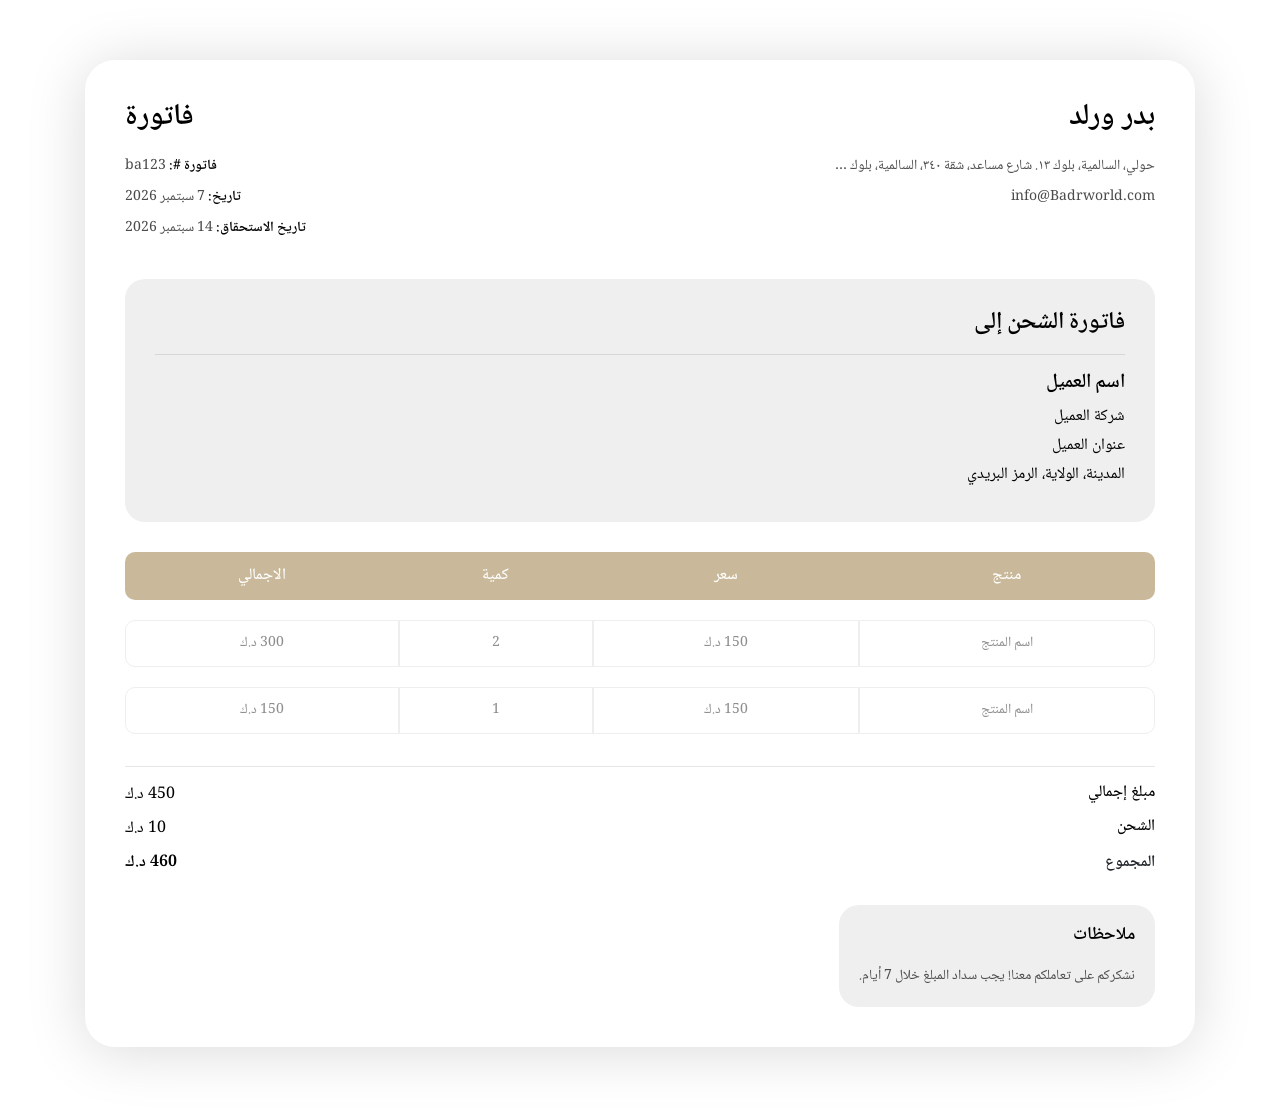
<file: invoice.html>
<!DOCTYPE html>
<html lang="en">

<head>
  <meta name="Keywords" content="Bader's World - more description" />
  <meta name="description" content="Bader's World - more description" />
  <meta charset="UTF-8">
  <meta name="viewport" content="width=device-width, initial-scale=1.0">
  <meta http-equiv="X-UA-Compatible" content="ie=edge">
  <title>Bader's World</title>
  <link rel="icon" type="image/png" href="images/icon.png" />
  <link rel="stylesheet" href="css/bootstrap.min.css">
  <link rel="stylesheet" type="text/css" href="css/font-awesome.min.css" />
  <link rel="stylesheet" type="text/css" href="css/owl.carousel.min.css" />
  <link rel="stylesheet" href="css/slick.min.css" />
  <link rel="stylesheet" href="css/slick-theme.min.css" />
  <link rel="preconnect" href="https://fonts.googleapis.com">
  <link rel="preconnect" href="https://fonts.gstatic.com" crossorigin>
  <link href="https://fonts.googleapis.com/css2?family=Noto+Naskh+Arabic:wght@400..700&display=swap" rel="stylesheet">
  <link rel="preconnect" href="https://fonts.googleapis.com">
  <link href="https://fonts.googleapis.com/css2?family=Cairo:wght@200..1000&display=swap" rel="stylesheet">
  <link rel="stylesheet" type="text/css" href="css/style.css" />
</head>

<body>

  <section id="InvoicePage">
    <div class="container">
      <div class="content">
        <div class="row">
          <div class="col-md-6">
            <div class="companyName">
              <h1>بدر ورلد</h1>
            </div>
            <div class="address">
              <span>حولي، السالمية، بلوك ١٣. شارع مساعد، شقة ٣٤٠، السالمية، بلوك …</span>
              <span>info@Badrworld.com</span>
            </div>
          </div>
          <div class="col-md-6">
            <div class="invoiceTitle">
              <h1>فاتورة</h1>
              <ul class="list">
                <li>فاتورة #: <span>ba123</span></li>
                <li>تاريخ: <span>7 سبتمبر 2026</span></li>
                <li>تاريخ الاستحقاق: <span>14 سبتمبر 2026</span></li>
              </ul>
            </div>
          </div>
        </div>
        <div class="details">
          <h4>فاتورة الشحن إلى</h4>
          <hr>
          <ul>
            <li>
              <h5>اسم العميل</h5>
            </li>
            <li>شركة العميل</li>
            <li>عنوان العميل</li>
            <li>المدينة، الولاية، الرمز البريدي</li>
          </ul>
        </div>
        <div class="table-responsive">
          <table class="table table-striped table-responsive-stack table-bordered">
            <thead>
              <tr>
                <th>منتج</th>
                <th>سعر</th>
                <th>كمية</th>
                <th>الاجمالي</th>
              </tr>
            </thead>
            <tbody>
              <tr class="spacer"></tr>
              <tr>
                <td><span>اسم المنتج</span></td>
                <td><span>150 د.ك</span></td>
                <td>2</td>
                <td><span>300 د.ك</span></td>
              </tr>
              <tr class="spacer"></tr>
              <tr>
                <td><span>اسم المنتج</span></td>
                <td><span>150 د.ك</span></td>
                <td>1</td>
                <td><span>150 د.ك</span></td>
              </tr>
            </tbody>
          </table>
        </div>
        <hr>
        <div class="TotalPrice">
          <div class="row">
            <div class="col-6">
              <div class="title">
                <h5>مبلغ إجمالي</h5>
              </div>
            </div>
            <div class="col-6">
              <div class="price">
                <span>450 د.ك</span>
              </div>
            </div>
            <div class="col-6">
              <div class="title">
                <h5>الشحن</h5>
              </div>
            </div>
            <div class="col-6">
              <div class="price">
                <span>10 د.ك</span>
              </div>
            </div>
            <div class="col-6">
              <div class="title mb-0">
                <span class="titleTotal">المجموع</span>
              </div>
            </div>
            <div class="col-6">
              <div class="price mb-0">
                <span class="priceTotal">460 د.ك</span>
              </div>
            </div>
          </div>
        </div>
        <div class="notes">
          <h4>ملاحظات</h4>
          <p>نشكركم على تعاملكم معنا! يجب سداد المبلغ خلال 7 أيام.</p>
        </div>
      </div>
    </div>
  </section>


  <script src="js/jquery-3.3.1.min.js"></script>
  <script src="js/popper.min.js"></script>
  <script src="js/bootstrap.min.js"></script>
  <script src="js/owl.carousel.min.js"></script>
  <script src="js/slick.min.js"></script>
  <script src="js/script.js"></script>
</body>

</html>
</file>
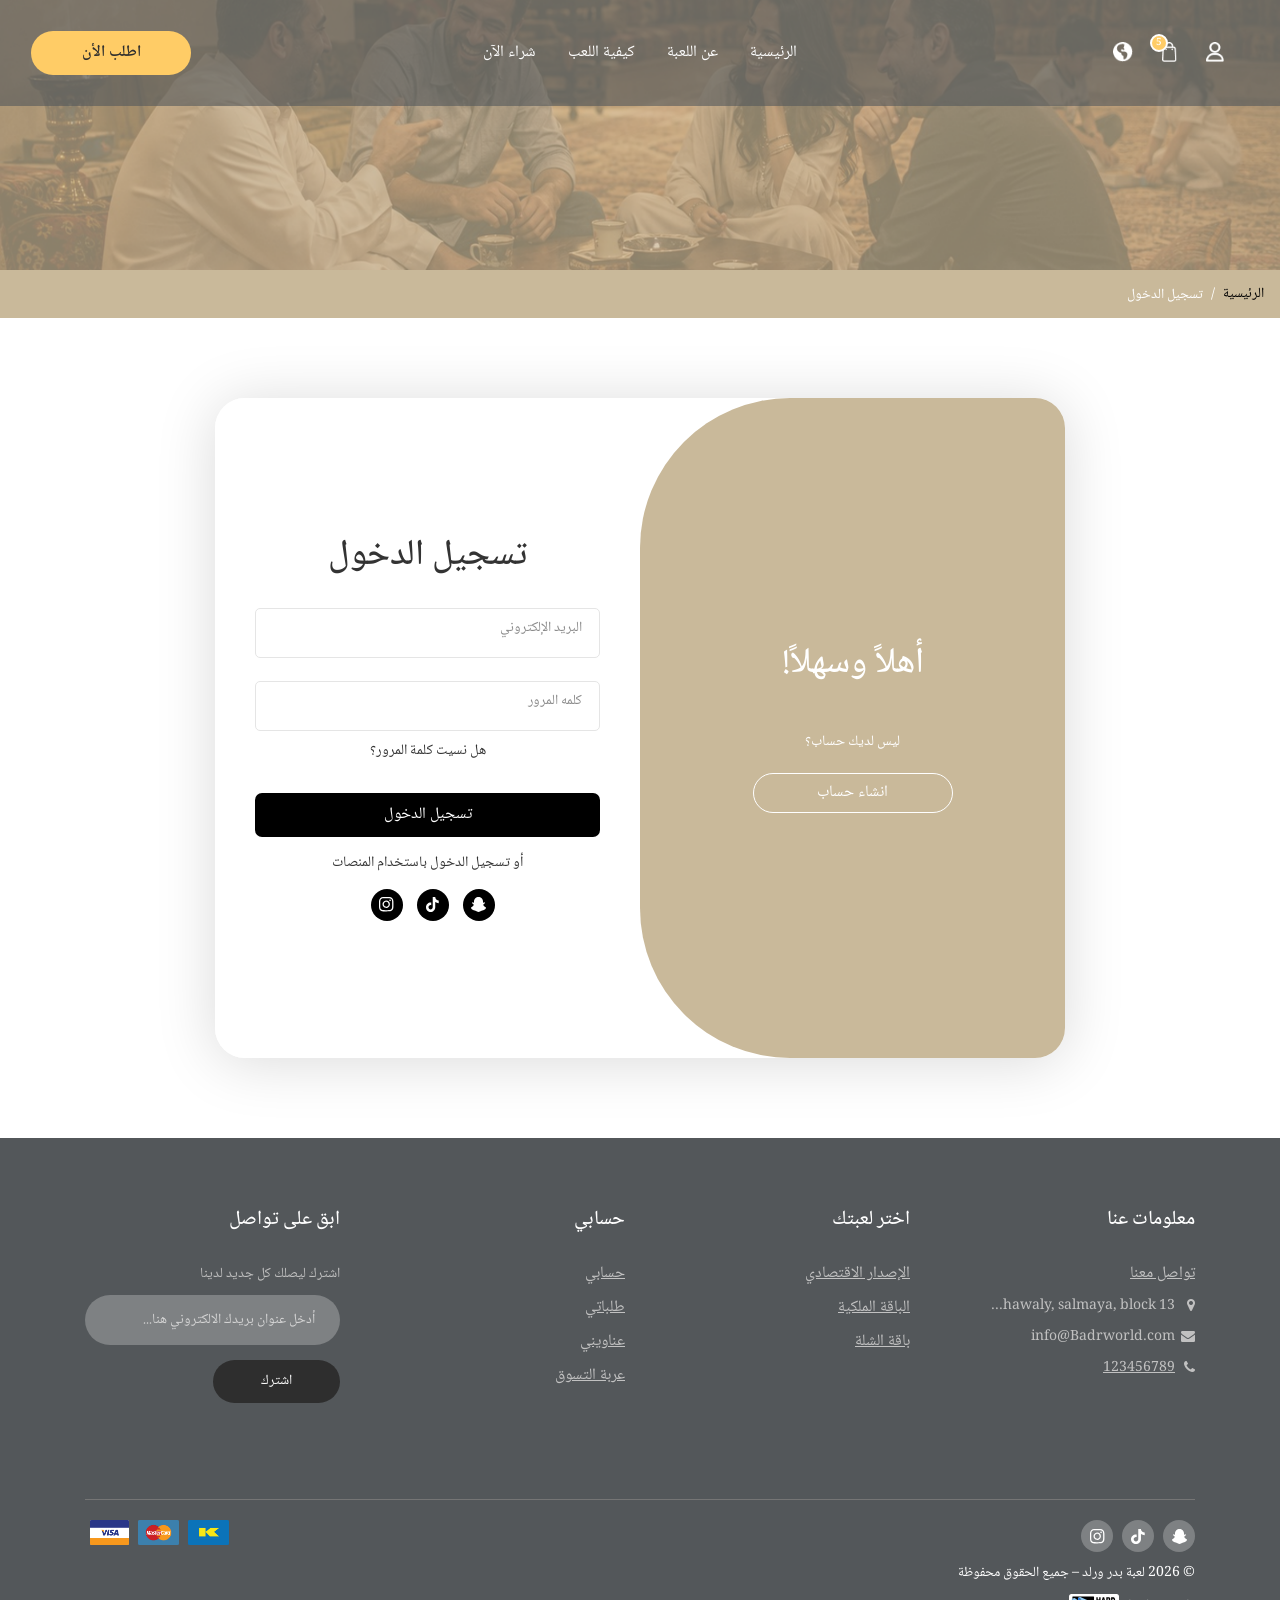
<file: login.html>
<!DOCTYPE html>
<html lang="en">

<head>
  <meta name="Keywords" content="Bader's World - more description" />
  <meta name="description" content="Bader's World - more description" />
  <meta charset="UTF-8">
  <meta name="viewport" content="width=device-width, initial-scale=1.0">
  <meta http-equiv="X-UA-Compatible" content="ie=edge">
  <title>Bader's World</title>
  <link rel="icon" type="image/png" href="images/icon.png" />
  <link rel="stylesheet" href="css/bootstrap.min.css">
  <link rel="stylesheet" type="text/css" href="css/font-awesome.min.css" />
  <link rel="stylesheet" type="text/css" href="css/owl.carousel.min.css" />
  <link rel="stylesheet" href="css/slick.min.css" />
  <link rel="stylesheet" href="css/slick-theme.min.css" />
  <link rel="stylesheet" href="css/nice-select.css" />
  <link rel="preconnect" href="https://fonts.googleapis.com">
  <link rel="preconnect" href="https://fonts.gstatic.com" crossorigin>
  <link href="https://fonts.googleapis.com/css2?family=Noto+Naskh+Arabic:wght@400..700&display=swap" rel="stylesheet">
  <link rel="preconnect" href="https://fonts.googleapis.com">
  <link href="https://fonts.googleapis.com/css2?family=Cairo:wght@200..1000&display=swap" rel="stylesheet">
  <link rel="stylesheet" type="text/css" href="css/style.css" />
</head>

<body>

  <!-- Start navbar -->
  <nav class="navbar navbar-expand-lg fixed-top navbar-light">

    <button class="navbar-toggler collapsed" type="button" data-toggle="collapse" data-target="#navbarContent"
      aria-controls="#navbarContent" aria-expanded="false" aria-label="Toggle navigation">
      <span class="mx-2 close"><img src="images/cancel.svg" alt=""></span>
      <span class="navbar-toggler-icon"></span>
    </button>

    <div class="col-lg-3">
      <div class="links">
        <ul>
          <li class="wow slideInRight" data-wow-duration="1s">
            <a href="login.html" data-toggle="tooltip" title="حسابي" data-placement="bottom">
              <img class="userNav" src="images/user.png" alt="">
            </a>
          </li>
          <li class="wow slideInRight" data-wow-duration="2s">
            <a href="shoppingcart.html" data-toggle="tooltip" title="عربة التسوق" data-placement="bottom">
              <img class="cartNav" src="images/cart.png" alt="">
              <div class="CartNumber">
                <h5>5</h5>
              </div>
            </a>
          </li>
          <li class="wow slideInRight" data-wow-duration="3s">
            <a href="#" data-toggle="tooltip" title="EN" data-placement="bottom">
              <img class="langNav" src="images/lang.png" alt="">
            </a>
          </li>
        </ul>
      </div>
    </div>

    <div class="col-lg-6">
      <div id="navbarContent" class="collapse navbar-collapse">
        <ul class="navbar-nav">
          <li class="nav-item"><a href="index.html" class="nav-link active wow bounceInRight" data-wow-duration="1s">الرئيسية</a>
          </li>
          <li class="nav-item"><a href="about_us.html" class="nav-link wow bounceInRight" data-wow-duration="2s">عن اللعبة</a></li>
          <li class="nav-item"><a href="#HowToPlay" class="nav-link wow bounceInRight" data-wow-duration="3s">كيفية اللعب</a>
          </li>
          <li class="nav-item"><a href="category.html" class="nav-link wow bounceInRight" data-wow-duration="4s">شراء الآن</a></li>
        </ul>
      </div>
    </div>

    <div class="col-lg-3">
      <div class="orderBtn">
        <a href="category.html" class="btn btnAnimate_2">اطلب الأن</a>
      </div>
    </div>



  </nav>
  <!-- End navbar -->

  <div class="row m-0">
    <div class="col-12 p-0">
      <div class="headerImg shimmer">
        <img src="images/headtitleBG.png" alt="" />
      </div>
    </div>
    <div class="col-12 p-0">
      <ul class="breadcrumb">
        <li class="breadcrumb-item"><a href="index.html">الرئيسية</a></li>
        <li class="breadcrumb-item active">تسجيل الدخول</li>
      </ul>
    </div>
  </div>


  <section id="loginPage">
    <div class="container">
      <div class="content">
        <div class="form-box login">
          <form action="">
            <h1>تسجيل الدخول</h1>
            <div class="form-group">
              <input required="" id="Email" type="text" />
              <label alt="البريد الإلكتروني" placeholder="البريد الإلكتروني"></label>
            </div>
            <div class="form-group">
              <input required="" id="Password" type="password" />
              <label alt="كلمه المرور" placeholder="كلمه المرور"></label>
            </div>
            <div class="forgot-link">
              <a href="#">هل نسيت كلمة المرور؟</a>
            </div>
            <div class="loginButton">
              <a href="edit_profile.html" class="btn btnAnimate">تسجيل الدخول</a>
            </div>
            <p>أو تسجيل الدخول باستخدام المنصات</p>
            <div class="social-icons">
              <ul>
                <li><a href="#"><img src="images/snapchat.svg" alt=""></a></li>
                <li><a href="#"><img src="images/tiktok.svg" alt=""></a></li>
                <li><a href="#"><img src="images/instagram.svg" alt=""></a></li>
              </ul>
            </div>
          </form>
        </div>
        <div class="form-box register">
          <form action="">
            <h1>تسجيل</h1>
            <div class="form-group">
              <input required="" id="Username" type="text" />
              <label alt="اسم المستخدم" placeholder="اسم المستخدم"></label>
            </div>
            <div class="form-group">
              <input required="" id="Email" type="text" />
              <label alt="البريد الإلكتروني" placeholder="البريد الإلكتروني"></label>
            </div>
            <div class="form-group">
              <input required="" id="Mobile" type="text" />
              <label alt="رقم الهاتف" placeholder="رقم الهاتف"></label>
            </div>
            <div class="form-group">
              <input required="" id="Password" type="password" />
              <label alt="كلمه المرور" placeholder="كلمه المرور"></label>
            </div>
            <div class="form-group">
              <input required="" id="ConfirmPass" type="text" />
              <label alt="تأكيد كلمة المرور" placeholder="تأكيد كلمة المرور"></label>
            </div>
            <div class="registerButton">
              <a href="edit_profile.html" class="btn btnAnimate">انشاء حساب</a>
            </div>
            <p>أو تسجيل باستخدام المنصات</p>
            <div class="social-icons">
              <ul>
                <li><a href="#"><img src="images/snapchat.svg" alt=""></a></li>
                <li><a href="#"><img src="images/tiktok.svg" alt=""></a></li>
                <li><a href="#"><img src="images/instagram.svg" alt=""></a></li>
              </ul>
            </div>
          </form>
        </div>
        <div class="toggle-box">
          <div class="toggle-panel toggle-left">
            <h1>أهلاً وسهلاً!</h1>
            <p>ليس لديك حساب؟</p>
            <button class="register-btn btn btnAnimate_2">انشاء حساب</button>
          </div>
          <div class="toggle-panel toggle-right">
            <h1>مرحبًا بعودتك!</h1>
            <p>هل لديك حساب بالفعل؟</p>
            <button class="login-btn btn btnAnimate_2">تسجيل الدخول</button>
          </div>
        </div>
      </div>

    </div>

  </section>

  <!-- Start Footer -->
  <footer class="footer">
    <div class="container">
      <div class="row">

        <div class="col-md-3 col-sm-6 col-12">
          <ul class="list-unstyled footer_list">
            <li class="widget-container widget_nav_menu">
              <h1 class="title-widget">معلومات عنا</h1>
              <ul class="linksList">
                <li><a href="contact_us.html">تواصل معنا</a></li>
                <div class="Links">
                  <ul>
                    <li>
                      <i class="fa fa-map-marker" aria-hidden="true"></i>
                      <div class="location text-truncate">
                        hawaly, salmaya, block 13...
                      </div>
                    </li>
                    <li>
                      <i class="fa fa-envelope" aria-hidden="true"></i>
                      <div class="location text-truncate">
                        info@Badrworld.com
                      </div>
                    </li>
                    <li>
                      <a href="tel:000 000 0000">
                        <i class="fa fa-phone" aria-hidden="true"></i>
                        <div class="location text-truncate">123456789</div>
                      </a>
                    </li>
                  </ul>
                </div>
              </ul>
            </li>
          </ul>
        </div>

        <div class="col-md-3 col-sm-6 col-12">
          <ul class="list-unstyled footer_list">
            <li class="widget-container widget_nav_menu">
              <h1 class="title-widget">اختر لعبتك</h1>
              <ul class="linksList">
                <li><a href="category.html">الإصدار الاقتصادي</a></li>
                <li><a href="category.html">الباقة الملكية</a></li>
                <li><a href="category.html">باقة الشلة</a></li>
              </ul>
            </li>
          </ul>
        </div>

        <div class="col-md-3 col-sm-6 col-12">
          <ul class="list-unstyled footer_list">
            <li class="widget-container widget_nav_menu">
              <h1 class="title-widget">حسابي</h1>
              <ul class="linksList">
                <li><a href="edit_profile.html">حسابي</a></li>
                <li><a href="myorders.html">طلباتي</a></li>
                <li><a href="myaddresses.html">عناويني</a></li>
                <li><a href="shoppingcart.html">عربة التسوق</a></li>
              </ul>
            </li>
          </ul>
        </div>

        <div class="col-md-3 col-sm-6 col-12">
          <ul class="list-unstyled">
            <li class="widget-container widget_nav_menu">
              <h1 class="title-widget">ابق على تواصل</h1>
              <ul class="SocialList">
                <li>
                  <div class="newsteller">
                    <span>اشترك ليصلك كل جديد لدينا</span>
                    <div class="email-box">
                      <input type="text" class="form-control subscribeInp"
                        placeholder="أدخل عنوان بريدك الالكتروني هنا...">
                      <div class="subscribeButton">
                        <button class="btn btnAnimate_2">اشترك</button>
                      </div>
                    </div>
                  </div>
                </li>
              </ul>
            </li>
          </ul>
        </div>

      </div>
      <div class="footer-bottom">
        <div class="container">
          <div class="row">

            <div class="col-12 p-0">
              <div class="row">
                <div class="col-6">
                  <div class="socialFooter">
                    <ul>
                      <li><a href="#"><img src="images/snapchat.svg" alt=""></a></li>
                      <li><a href="#"><img src="images/tiktok.svg" alt=""></a></li>
                      <li><a href="#"><img src="images/instagram.svg" alt=""></a></li>
                    </ul>
                  </div>
                </div>
                <div class="col-6">
                  <div class="payFooter">
                    <ul>
                      <li><img src="images/k-net.png" alt=""></li>
                      <li><img src="images/master.png" alt=""></li>
                      <li><img src="images/visa.png" alt=""></li>
                    </ul>
                  </div>
                </div>
              </div>
            </div>

            <div class="col-12 p-0">

              <div class="language">
                <p>© 2026 لعبة بدر ورلد – جميع الحقوق محفوظة</p>
              </div>
              <div class="copyright">
                <p>طورت بواسطة <a href="https://hardtask.com/" target="_blank"><img src="images/HardTask_logo.svg"
                      alt=""></a></p>
              </div>
            </div>



          </div>
        </div>
      </div>
    </div>
  </footer>
  <!-- End Footer -->

  <!-- Start Scroll To Top  -->
  <div class="scroll_top">
    <i class="fa fa-angle-up" aria-hidden="true"></i>
  </div>
  <!-- End Scroll To Top -->

  <script src="js/jquery-3.3.1.min.js"></script>
  <script src="js/popper.min.js"></script>
  <script src="js/bootstrap.min.js"></script>
  <script src="js/owl.carousel.min.js"></script>
  <script src="js/slick.min.js"></script>
  <script src="js/jquery.nice-select.js"></script>
  <script src="js/jquery.simplePagination.js"></script>
  <script src="js/script.js"></script>
</body>

</html>
</file>
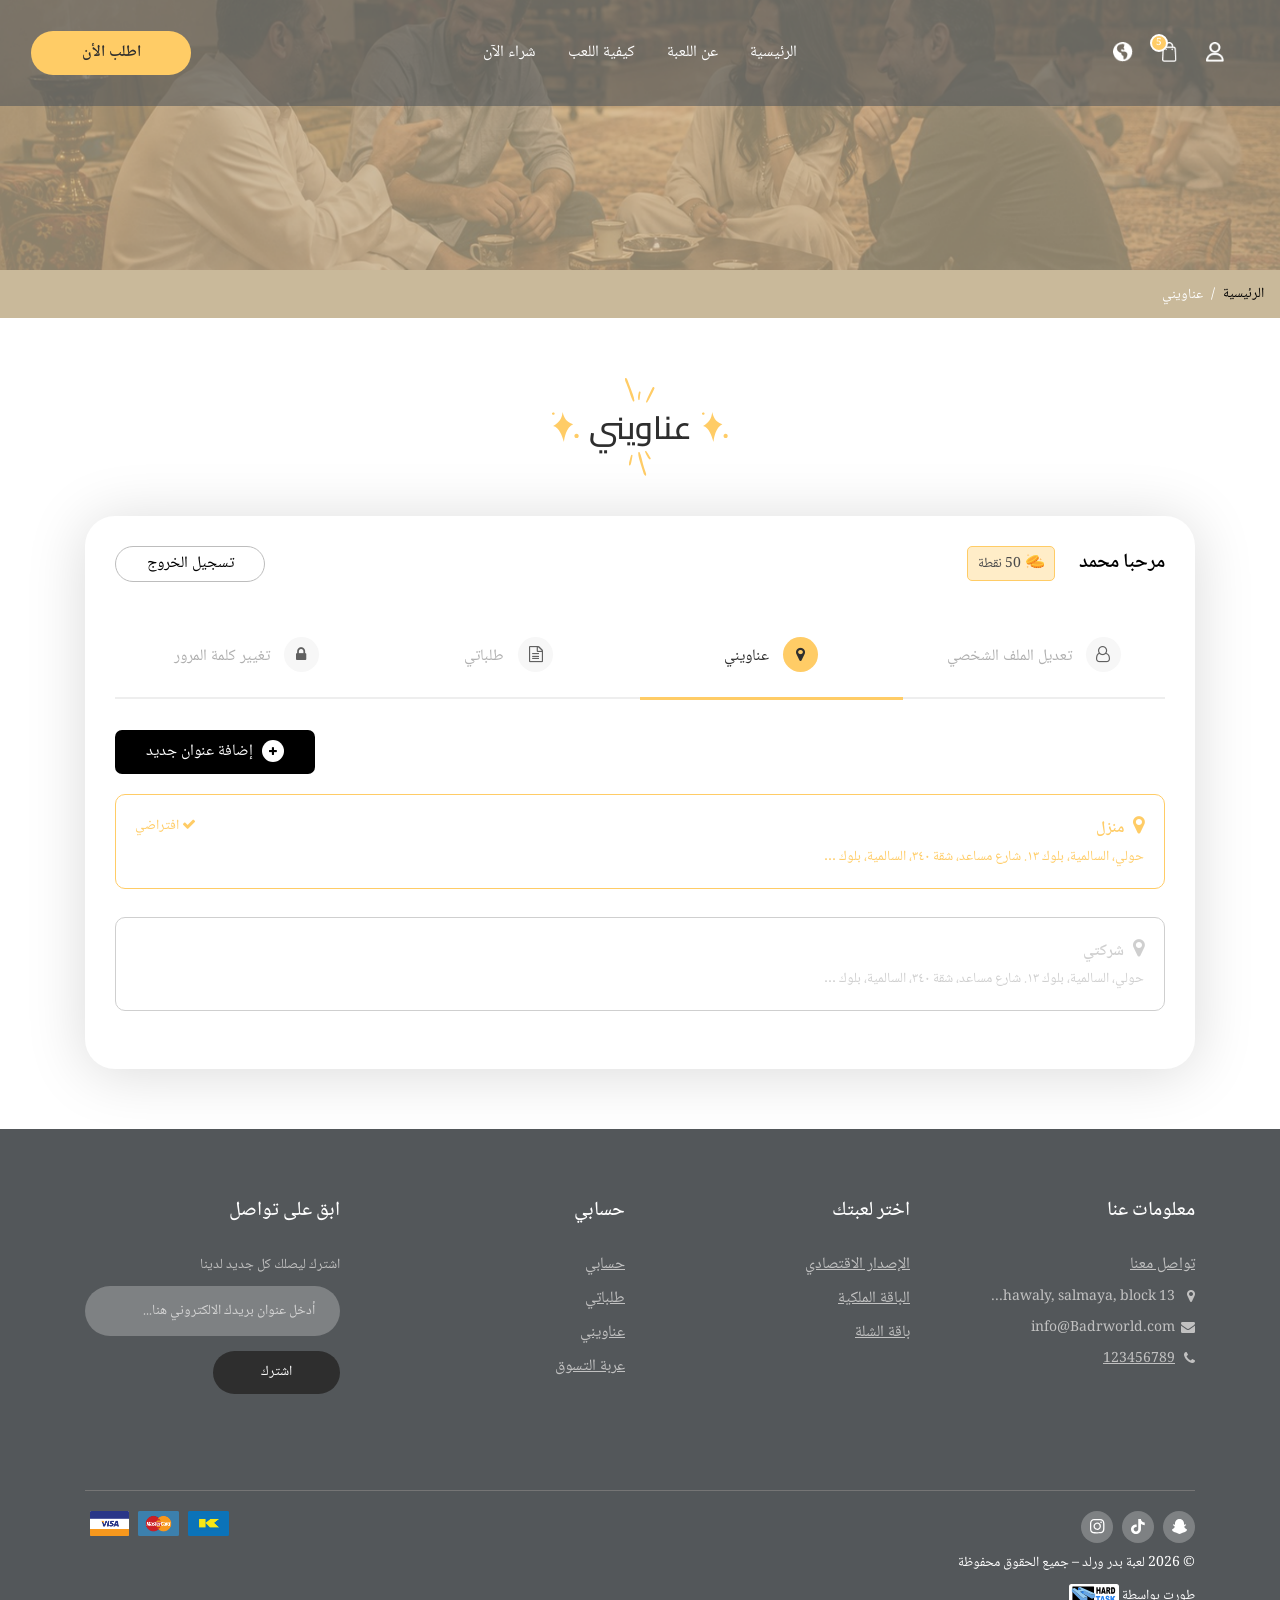
<file: myaddresses.html>
<!DOCTYPE html>
<html lang="en">

<head>
  <meta name="Keywords" content="Bader's World - more description" />
  <meta name="description" content="Bader's World - more description" />
  <meta charset="UTF-8">
  <meta name="viewport" content="width=device-width, initial-scale=1.0">
  <meta http-equiv="X-UA-Compatible" content="ie=edge">
  <title>Bader's World</title>
  <link rel="icon" type="image/png" href="images/icon.png" />
  <link rel="stylesheet" href="css/bootstrap.min.css">
  <link rel="stylesheet" type="text/css" href="css/font-awesome.min.css" />
  <link rel="stylesheet" type="text/css" href="css/owl.carousel.min.css" />
  <link rel="stylesheet" href="css/slick.min.css" />
  <link rel="stylesheet" href="css/slick-theme.min.css" />
  <link rel="stylesheet" href="css/nice-select.css" />
  <link rel="preconnect" href="https://fonts.googleapis.com">
  <link rel="preconnect" href="https://fonts.gstatic.com" crossorigin>
  <link href="https://fonts.googleapis.com/css2?family=Noto+Naskh+Arabic:wght@400..700&display=swap" rel="stylesheet">
  <link rel="preconnect" href="https://fonts.googleapis.com">
  <link href="https://fonts.googleapis.com/css2?family=Cairo:wght@200..1000&display=swap" rel="stylesheet">
  <link rel="stylesheet" type="text/css" href="css/style.css" />
</head>

<body>

  <!-- Start navbar -->
  <nav class="navbar navbar-expand-lg fixed-top navbar-light">

    <button class="navbar-toggler collapsed" type="button" data-toggle="collapse" data-target="#navbarContent"
      aria-controls="#navbarContent" aria-expanded="false" aria-label="Toggle navigation">
      <span class="mx-2 close"><img src="images/cancel.svg" alt=""></span>
      <span class="navbar-toggler-icon"></span>
    </button>

    <div class="col-lg-3">
      <div class="links">
        <ul>
          <li class="wow slideInRight" data-wow-duration="1s">
            <a href="login.html" data-toggle="tooltip" title="حسابي" data-placement="bottom">
              <img class="userNav" src="images/user.png" alt="">
            </a>
          </li>
          <li class="wow slideInRight" data-wow-duration="2s">
            <a href="shoppingcart.html" data-toggle="tooltip" title="عربة التسوق" data-placement="bottom">
              <img class="cartNav" src="images/cart.png" alt="">
              <div class="CartNumber">
                <h5>5</h5>
              </div>
            </a>
          </li>
          <li class="wow slideInRight" data-wow-duration="3s">
            <a href="#" data-toggle="tooltip" title="EN" data-placement="bottom">
              <img class="langNav" src="images/lang.png" alt="">
            </a>
          </li>
        </ul>
      </div>
    </div>

    <div class="col-lg-6">
      <div id="navbarContent" class="collapse navbar-collapse">
        <ul class="navbar-nav">
          <li class="nav-item"><a href="index.html" class="nav-link active wow bounceInRight" data-wow-duration="1s">الرئيسية</a>
          </li>
          <li class="nav-item"><a href="about_us.html" class="nav-link wow bounceInRight" data-wow-duration="2s">عن اللعبة</a></li>
          <li class="nav-item"><a href="#HowToPlay" class="nav-link wow bounceInRight" data-wow-duration="3s">كيفية اللعب</a>
          </li>
          <li class="nav-item"><a href="category.html" class="nav-link wow bounceInRight" data-wow-duration="4s">شراء الآن</a></li>
        </ul>
      </div>
    </div>

    <div class="col-lg-3">
      <div class="orderBtn">
        <a href="category.html" class="btn btnAnimate_2">اطلب الأن</a>
      </div>
    </div>



  </nav>
  <!-- End navbar -->

  <div class="row m-0">
    <div class="col-12 p-0">
      <div class="headerImg shimmer">
        <img src="images/headtitleBG.png" alt="" />
      </div>
    </div>
    <div class="col-12 p-0">
      <ul class="breadcrumb">
        <li class="breadcrumb-item"><a href="index.html">الرئيسية</a></li>
        <li class="breadcrumb-item active">عناويني</li>
      </ul>
    </div>
  </div>

  <section id="MyAddress">
    <div class="container">
      <div class="Section_title">
        <img class="for_title_top" src="images/for_title_top.svg" alt="">
        <ul>
          <li><img src="images/for_title.svg" alt=""></li>
          <li>
            <h2>عناويني</h2>
          </li>
          <li><img src="images/for_title.svg" alt=""></li>
        </ul>
        <img class="for_title_bottom" src="images/for_title_bottom.svg" alt="">
      </div>
      <div class="row">
        <div class="col-12">
          <div class="row">
            <div class="col-12">
              <div class="myaccount_content">
                <div class="row">
                  <div class="col-sm-6 col-12">
                    <div class="accountTitle">
                      <h4>مرحبا محمد</h4>
                      <span><img src="images/points.png" alt="">50 نقطة</span>
                    </div>
                  </div>

                  <div class="col-sm-6 col-12">
                    <div class="logoutButton">
                      <a href="#" class="btn btnAnimate_2">تسجيل الخروج</a>
                    </div>
                  </div>
                </div>
                <div class="Links">
                  <ul>
                    <li><a href="edit_profile.html"><i class="fa fa-user-o"></i> تعديل الملف الشخصي</a></li>
                    <li><a class="active" href="#"><i class="fa fa-map-marker"></i> عناويني</a></li>
                    <li><a href="myorders.html"><i class="fa fa-file-text-o"></i> طلباتي</a></li>
                    <li><a href="change_password.html"><i class="fa fa-lock"></i> تغيير كلمة المرور</a></li>
                  </ul>
                </div>
                <div class="content">
                  <div class="row">
                    <div class="col-12">
                      <div class="NewAddressButton">
                        <a href="javascript:void(0);" class="btn btnAnimate"><i class="fa fa-plus"></i> إضافة عنوان
                          جديد</a>
                      </div>
                    </div>
                  </div>
                  <div class="row">
                    <div class="col-12">
                      <ul>
                        <li>
                          <input type="radio" id="address1" name="Address" checked />
                          <label for="address1">
                            <h6><i class="fa fa-map-marker" aria-hidden="true"></i> منزل</h6>
                            <p>حولي، السالمية، بلوك ١٣. شارع مساعد، شقة ٣٤٠، السالمية، بلوك …</p>
                            <div class="checked">
                              <span><i class="fa fa-check"></i> افتراضي</span>
                            </div>
                          </label>
                        </li>
                        <li>
                          <input type="radio" id="address2" name="Address" />
                          <label for="address2">
                            <h6><i class="fa fa-map-marker" aria-hidden="true"></i> شركتي</h6>
                            <p>حولي، السالمية، بلوك ١٣. شارع مساعد، شقة ٣٤٠، السالمية، بلوك …</p>
                            <div class="checked">
                              <span><i class="fa fa-check"></i> افتراضي</span>
                            </div>
                          </label>
                        </li>
                      </ul>
                    </div>
                  </div>
                  <div class="row">
                    <div class="col-12">
                      <div class="Form">
                        <div class="form-group">
                          <input required="" id="AddressName" type="text" />
                          <label alt="اسم العنوان" placeholder="اسم العنوان"></label>
                        </div>
                        <div class="form-group row">
                          <div class="col-sm-6 col-12 CityMobile">
                            <select class="Select">
                              <option value="" hidden>مدينة</option>
                              <option value="City1">مدينة 1</option>
                              <option value="City2">مدينة 2</option>
                              <option value="City3">مدينة 3</option>
                            </select>
                          </div>
                          <div class="col-sm-6 col-12">
                            <select class="Select">
                              <option value="" hidden>منطقة</option>
                              <option>منطقة 1</option>
                              <option>منطقة 2</option>
                              <option>منطقة 3</option>
                            </select>
                          </div>
                        </div>
                        <div class="form-group">
                          <input required="" id="Block" type="text" />
                          <label alt="حي" placeholder="حي"></label>
                        </div>
                        <div class="form-group">
                          <input required="" id="Street" type="text" />
                          <label alt="شارع" placeholder="شارع"></label>
                        </div>
                        <div class="form-group">
                          <input required="" id="Building_no_name" type="text" />
                          <label alt="رقم/اسم المبنى" placeholder="رقم/اسم المبنى"></label>
                        </div>
                        <div class="form-group row mb-0">
                          <div class="col-sm-6 col-12">
                            <input required="" id="PACINumber" type="text" />
                            <label alt="رقم PACI" placeholder="رقم PACI"></label>
                          </div>
                          <div class="col-sm-6 col-12">
                            <input required="" id="Floor" type="text" />
                            <label alt="طابق" placeholder="طابق"></label>
                          </div>
                        </div>
                        <div class="form-group">
                          <input required="" id="Apartment_no_name" type="text" />
                          <label alt="رقم/اسم الشقة" placeholder="رقم/اسم الشقة"></label>
                        </div>
                        <div class="form-group">
                          <input required="" id="Address_in_Details" type="text" />
                          <label alt="العنوان بالتفصيل" placeholder="العنوان بالتفصيل"></label>
                        </div>
                        <div class="FormButtons">
                          <a href="javascript:void(0);" class="CancelBtn btn btnAnimate">إلغاء</a>
                          <a href="#" class="AddBtn btn btnAnimate">إضافة عنوان</a>
                        </div>
                      </div>
                    </div>
                  </div>
                </div>
              </div>
            </div>
          </div>
        </div>
      </div>
    </div>
  </section>



  <!-- Start Footer -->
  <footer class="footer">
    <div class="container">
      <div class="row">

        <div class="col-md-3 col-sm-6 col-12">
          <ul class="list-unstyled footer_list">
            <li class="widget-container widget_nav_menu">
              <h1 class="title-widget">معلومات عنا</h1>
              <ul class="linksList">
                <li><a href="contact_us.html">تواصل معنا</a></li>
                <div class="Links">
                  <ul>
                    <li>
                      <i class="fa fa-map-marker" aria-hidden="true"></i>
                      <div class="location text-truncate">
                        hawaly, salmaya, block 13...
                      </div>
                    </li>
                    <li>
                      <i class="fa fa-envelope" aria-hidden="true"></i>
                      <div class="location text-truncate">
                        info@Badrworld.com
                      </div>
                    </li>
                    <li>
                      <a href="tel:000 000 0000">
                        <i class="fa fa-phone" aria-hidden="true"></i>
                        <div class="location text-truncate">123456789</div>
                      </a>
                    </li>
                  </ul>
                </div>
              </ul>
            </li>
          </ul>
        </div>

        <div class="col-md-3 col-sm-6 col-12">
          <ul class="list-unstyled footer_list">
            <li class="widget-container widget_nav_menu">
              <h1 class="title-widget">اختر لعبتك</h1>
              <ul class="linksList">
                <li><a href="category.html">الإصدار الاقتصادي</a></li>
                <li><a href="category.html">الباقة الملكية</a></li>
                <li><a href="category.html">باقة الشلة</a></li>
              </ul>
            </li>
          </ul>
        </div>

        <div class="col-md-3 col-sm-6 col-12">
          <ul class="list-unstyled footer_list">
            <li class="widget-container widget_nav_menu">
              <h1 class="title-widget">حسابي</h1>
              <ul class="linksList">
                <li><a href="edit_profile.html">حسابي</a></li>
                <li><a href="myorders.html">طلباتي</a></li>
                <li><a href="myaddresses.html">عناويني</a></li>
                <li><a href="shoppingcart.html">عربة التسوق</a></li>
              </ul>
            </li>
          </ul>
        </div>

        <div class="col-md-3 col-sm-6 col-12">
          <ul class="list-unstyled">
            <li class="widget-container widget_nav_menu">
              <h1 class="title-widget">ابق على تواصل</h1>
              <ul class="SocialList">
                <li>
                  <div class="newsteller">
                    <span>اشترك ليصلك كل جديد لدينا</span>
                    <div class="email-box">
                      <input type="text" class="form-control subscribeInp"
                        placeholder="أدخل عنوان بريدك الالكتروني هنا...">
                      <div class="subscribeButton">
                        <button class="btn btnAnimate_2">اشترك</button>
                      </div>
                    </div>
                  </div>
                </li>
              </ul>
            </li>
          </ul>
        </div>

      </div>
      <div class="footer-bottom">
        <div class="container">
          <div class="row">

            <div class="col-12 p-0">
              <div class="row">
                <div class="col-6">
                  <div class="socialFooter">
                    <ul>
                      <li><a href="#"><img src="images/snapchat.svg" alt=""></a></li>
                      <li><a href="#"><img src="images/tiktok.svg" alt=""></a></li>
                      <li><a href="#"><img src="images/instagram.svg" alt=""></a></li>
                    </ul>
                  </div>
                </div>
                <div class="col-6">
                  <div class="payFooter">
                    <ul>
                      <li><img src="images/k-net.png" alt=""></li>
                      <li><img src="images/master.png" alt=""></li>
                      <li><img src="images/visa.png" alt=""></li>
                    </ul>
                  </div>
                </div>
              </div>
            </div>

            <div class="col-12 p-0">

              <div class="language">
                <p>© 2026 لعبة بدر ورلد – جميع الحقوق محفوظة</p>
              </div>
              <div class="copyright">
                <p>طورت بواسطة <a href="https://hardtask.com/" target="_blank"><img src="images/HardTask_logo.svg"
                      alt=""></a></p>
              </div>
            </div>



          </div>
        </div>
      </div>
    </div>
  </footer>
  <!-- End Footer -->

  <!-- Start Scroll To Top  -->
  <div class="scroll_top">
    <i class="fa fa-angle-up" aria-hidden="true"></i>
  </div>
  <!-- End Scroll To Top -->

  <script src="js/jquery-3.3.1.min.js"></script>
  <script src="js/popper.min.js"></script>
  <script src="js/bootstrap.min.js"></script>
  <script src="js/owl.carousel.min.js"></script>
  <script src="js/slick.min.js"></script>
  <script src="js/jquery.nice-select.js"></script>
  <script src="js/jquery.simplePagination.js"></script>
  <script src="js/script.js"></script>

</body>

</html>
</file>
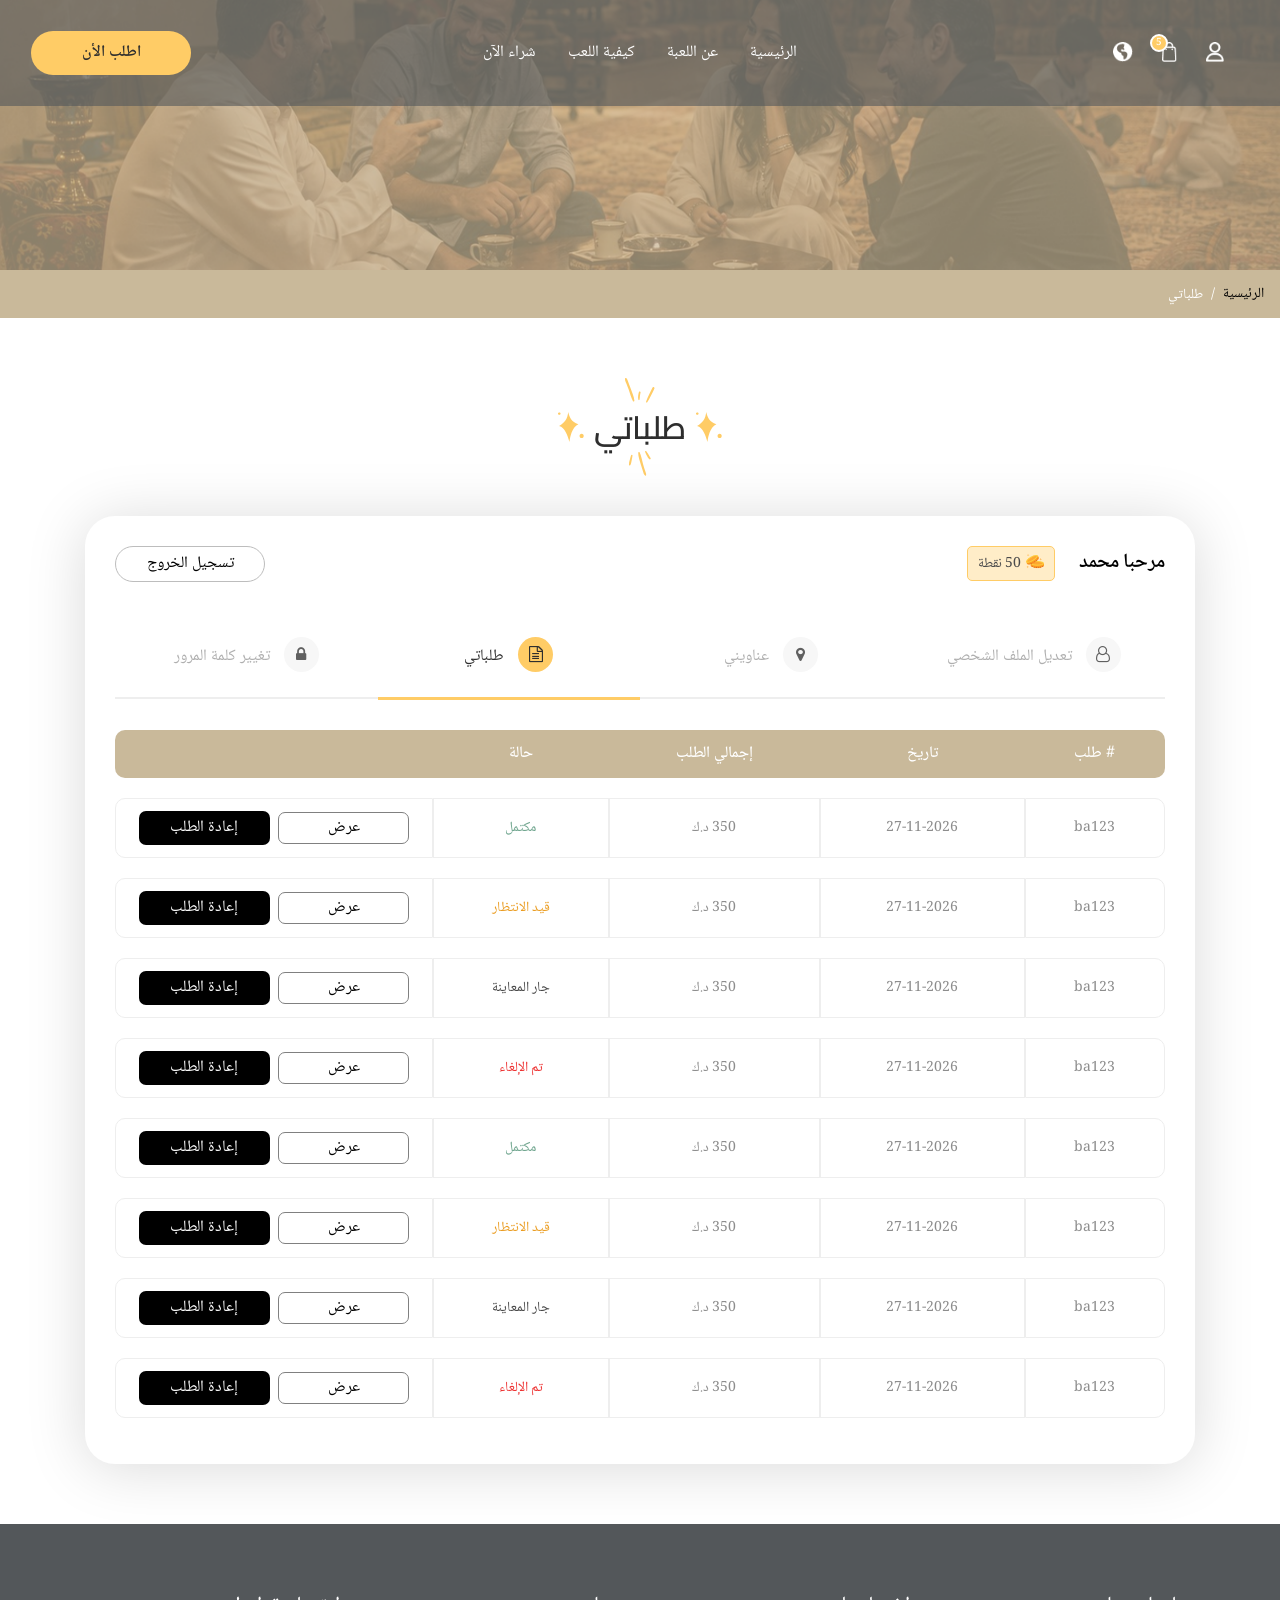
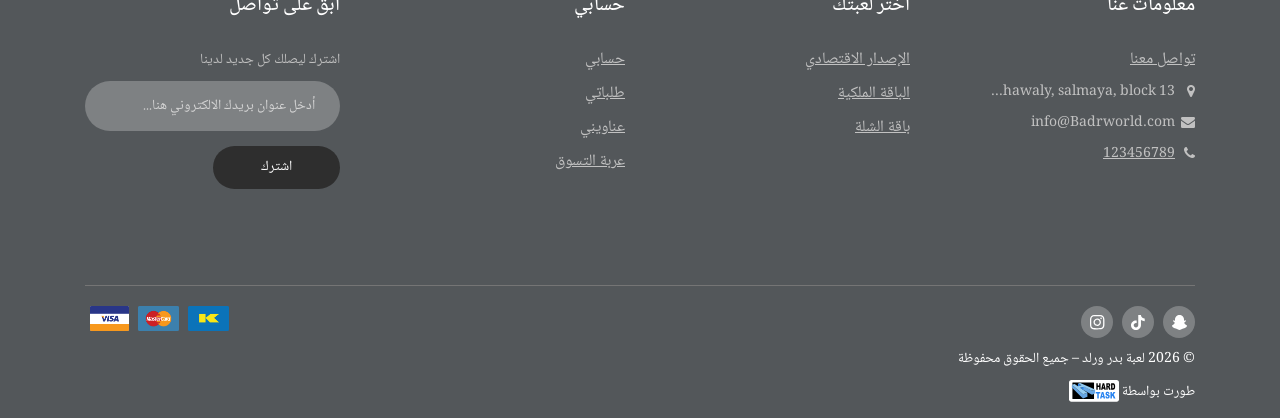
<file: myorders.html>
<!DOCTYPE html>
<html lang="en">

<head>
  <meta name="Keywords" content="Bader's World - more description" />
  <meta name="description" content="Bader's World - more description" />
  <meta charset="UTF-8">
  <meta name="viewport" content="width=device-width, initial-scale=1.0">
  <meta http-equiv="X-UA-Compatible" content="ie=edge">
  <title>Bader's World</title>
  <link rel="icon" type="image/png" href="images/icon.png" />
  <link rel="stylesheet" href="css/bootstrap.min.css">
  <link rel="stylesheet" type="text/css" href="css/font-awesome.min.css" />
  <link rel="stylesheet" type="text/css" href="css/owl.carousel.min.css" />
  <link rel="stylesheet" href="css/slick.min.css" />
  <link rel="stylesheet" href="css/slick-theme.min.css" />
  <link rel="stylesheet" href="css/nice-select.css" />
  <link rel="preconnect" href="https://fonts.googleapis.com">
  <link rel="preconnect" href="https://fonts.gstatic.com" crossorigin>
  <link href="https://fonts.googleapis.com/css2?family=Noto+Naskh+Arabic:wght@400..700&display=swap" rel="stylesheet">
  <link rel="preconnect" href="https://fonts.googleapis.com">
  <link href="https://fonts.googleapis.com/css2?family=Cairo:wght@200..1000&display=swap" rel="stylesheet">
  <link rel="stylesheet" type="text/css" href="css/style.css" />
</head>

<body>

  <!-- Start navbar -->
  <nav class="navbar navbar-expand-lg fixed-top navbar-light">

    <button class="navbar-toggler collapsed" type="button" data-toggle="collapse" data-target="#navbarContent"
      aria-controls="#navbarContent" aria-expanded="false" aria-label="Toggle navigation">
      <span class="mx-2 close"><img src="images/cancel.svg" alt=""></span>
      <span class="navbar-toggler-icon"></span>
    </button>

    <div class="col-lg-3">
      <div class="links">
        <ul>
          <li class="wow slideInRight" data-wow-duration="1s">
            <a href="login.html" data-toggle="tooltip" title="حسابي" data-placement="bottom">
              <img class="userNav" src="images/user.png" alt="">
            </a>
          </li>
          <li class="wow slideInRight" data-wow-duration="2s">
            <a href="shoppingcart.html" data-toggle="tooltip" title="عربة التسوق" data-placement="bottom">
              <img class="cartNav" src="images/cart.png" alt="">
              <div class="CartNumber">
                <h5>5</h5>
              </div>
            </a>
          </li>
          <li class="wow slideInRight" data-wow-duration="3s">
            <a href="#" data-toggle="tooltip" title="EN" data-placement="bottom">
              <img class="langNav" src="images/lang.png" alt="">
            </a>
          </li>
        </ul>
      </div>
    </div>

    <div class="col-lg-6">
      <div id="navbarContent" class="collapse navbar-collapse">
        <ul class="navbar-nav">
          <li class="nav-item"><a href="index.html" class="nav-link active wow bounceInRight" data-wow-duration="1s">الرئيسية</a>
          </li>
          <li class="nav-item"><a href="about_us.html" class="nav-link wow bounceInRight" data-wow-duration="2s">عن اللعبة</a></li>
          <li class="nav-item"><a href="#HowToPlay" class="nav-link wow bounceInRight" data-wow-duration="3s">كيفية اللعب</a>
          </li>
          <li class="nav-item"><a href="category.html" class="nav-link wow bounceInRight" data-wow-duration="4s">شراء الآن</a></li>
        </ul>
      </div>
    </div>

    <div class="col-lg-3">
      <div class="orderBtn">
        <a href="category.html" class="btn btnAnimate_2">اطلب الأن</a>
      </div>
    </div>



  </nav>
  <!-- End navbar -->

  <div class="row m-0">
    <div class="col-12 p-0">
      <div class="headerImg shimmer">
        <img src="images/headtitleBG.png" alt="" />
      </div>
    </div>
    <div class="col-12 p-0">
      <ul class="breadcrumb">
        <li class="breadcrumb-item"><a href="index.html">الرئيسية</a></li>
        <li class="breadcrumb-item active">طلباتي</li>
      </ul>
    </div>
  </div>

  <section id="MyOrders">
    <div class="container">
      <div class="Section_title">
        <img class="for_title_top" src="images/for_title_top.svg" alt="">
        <ul>
          <li><img src="images/for_title.svg" alt=""></li>
          <li>
            <h2>طلباتي</h2>
          </li>
          <li><img src="images/for_title.svg" alt=""></li>
        </ul>
        <img class="for_title_bottom" src="images/for_title_bottom.svg" alt="">
      </div>
      <div class="row">
        <div class="col-12">
          <div class="row">
            <div class="col-12">
              <div class="myaccount_content">
                <div class="row">
                  <div class="col-sm-6 col-12">
                    <div class="accountTitle">
                      <h4>مرحبا محمد</h4>
                      <span><img src="images/points.png" alt="">50 نقطة</span>
                    </div>
                  </div>

                  <div class="col-sm-6 col-12">
                    <div class="logoutButton">
                      <a href="#" class="btn btnAnimate_2">تسجيل الخروج</a>
                    </div>
                  </div>
                </div>
                <div class="Links">
                  <ul>
                    <li><a href="edit_profile.html"><i class="fa fa-user-o"></i> تعديل الملف الشخصي</a></li>
                    <li><a href="myaddresses.html"><i class="fa fa-map-marker"></i> عناويني</a></li>
                    <li><a class="active" href="#"><i class="fa fa-file-text-o"></i> طلباتي</a></li>
                    <li><a href="change_password.html"><i class="fa fa-lock"></i> تغيير كلمة المرور</a></li>
                  </ul>
                </div>
                <div class="row">

                  <div class="col-12">
                    <div class="table-responsive">
                      <table class="table table-striped table-responsive-stack table-bordered">
                        <thead>
                          <tr>
                            <th># طلب</th>
                            <th>تاريخ</th>
                            <th>إجمالي الطلب</th>
                            <th>حالة</th>
                            <th></th>
                          </tr>
                        </thead>
                        <tbody>
                          <tr class="spacer"></tr>
                          <tr>
                            <td>ba123</td>
                            <td><span>27-11-2026</span></td>
                            <td><span>350 د.ك</span></td>
                            <td><span style="color: #6FA58E;">مكتمل</span></td>
                            <td>
                              <a href="order_details.html" class="ViewBtn btn btnAnimate">عرض</a>
                              <a href="shoppingcart.html" class="ReorderBtn btn btnAnimate">إعادة الطلب</a>
                            </td>
                          </tr>
                          <tr class="spacer"></tr>
                          <tr>
                            <td>ba123</td>
                            <td><span>27-11-2026</span></td>
                            <td><span>350 د.ك</span></td>
                            <td><span style="color: #EA9B1E;">قيد الانتظار</span></td>
                            <td>
                              <a href="order_details.html" class="ViewBtn btn btnAnimate">عرض</a>
                              <a href="shoppingcart.html" class="ReorderBtn btn btnAnimate">إعادة الطلب</a>
                            </td>
                          </tr>
                          <tr class="spacer"></tr>
                          <tr>
                            <td>ba123</td>
                            <td><span>27-11-2026</span></td>
                            <td><span>350 د.ك</span></td>
                            <td><span style="color: #454545;">جار المعاينة</span></td>
                            <td>
                              <a href="order_details.html" class="ViewBtn btn btnAnimate">عرض</a>
                              <a href="shoppingcart.html" class="ReorderBtn btn btnAnimate">إعادة الطلب</a>
                            </td>
                          </tr>
                          <tr class="spacer"></tr>
                          <tr>
                            <td>ba123</td>
                            <td><span>27-11-2026</span></td>
                            <td><span>350 د.ك</span></td>
                            <td><span style="color: #ED2F2F;">تم الإلغاء</span></td>
                            <td>
                              <a href="order_details.html" class="ViewBtn btn btnAnimate">عرض</a>
                              <a href="shoppingcart.html" class="ReorderBtn btn btnAnimate">إعادة الطلب</a>
                            </td>
                          </tr>
                          <tr class="spacer"></tr>
                          <tr>
                            <td>ba123</td>
                            <td><span>27-11-2026</span></td>
                            <td><span>350 د.ك</span></td>
                            <td><span style="color: #6FA58E;">مكتمل</span></td>
                            <td>
                              <a href="order_details.html" class="ViewBtn btn btnAnimate">عرض</a>
                              <a href="shoppingcart.html" class="ReorderBtn btn btnAnimate">إعادة الطلب</a>
                            </td>
                          </tr>
                          <tr class="spacer"></tr>
                          <tr>
                            <td>ba123</td>
                            <td><span>27-11-2026</span></td>
                            <td><span>350 د.ك</span></td>
                            <td><span style="color: #EA9B1E;">قيد الانتظار</span></td>
                            <td>
                              <a href="order_details.html" class="ViewBtn btn btnAnimate">عرض</a>
                              <a href="shoppingcart.html" class="ReorderBtn btn btnAnimate">إعادة الطلب</a>
                            </td>
                          </tr>
                          <tr class="spacer"></tr>
                          <tr>
                            <td>ba123</td>
                            <td><span>27-11-2026</span></td>
                            <td><span>350 د.ك</span></td>
                            <td><span style="color: #454545;">جار المعاينة</span></td>
                            <td>
                              <a href="order_details.html" class="ViewBtn btn btnAnimate">عرض</a>
                              <a href="shoppingcart.html" class="ReorderBtn btn btnAnimate">إعادة الطلب</a>
                            </td>
                          </tr>
                          <tr class="spacer"></tr>
                          <tr>
                            <td>ba123</td>
                            <td><span>27-11-2026</span></td>
                            <td><span>350 د.ك</span></td>
                            <td><span style="color: #ED2F2F;">تم الإلغاء</span></td>
                            <td>
                              <a href="order_details.html" class="ViewBtn btn btnAnimate">عرض</a>
                              <a href="shoppingcart.html" class="ReorderBtn btn btnAnimate">إعادة الطلب</a>
                            </td>
                          </tr>
                        </tbody>
                      </table>
                    </div>
                  </div>
                </div>
              </div>
            </div>
          </div>
        </div>
      </div>
    </div>
  </section>



  <!-- Start Footer -->
  <footer class="footer">
    <div class="container">
      <div class="row">

        <div class="col-md-3 col-sm-6 col-12">
          <ul class="list-unstyled footer_list">
            <li class="widget-container widget_nav_menu">
              <h1 class="title-widget">معلومات عنا</h1>
              <ul class="linksList">
                <li><a href="contact_us.html">تواصل معنا</a></li>
                <div class="Links">
                  <ul>
                    <li>
                      <i class="fa fa-map-marker" aria-hidden="true"></i>
                      <div class="location text-truncate">
                        hawaly, salmaya, block 13...
                      </div>
                    </li>
                    <li>
                      <i class="fa fa-envelope" aria-hidden="true"></i>
                      <div class="location text-truncate">
                        info@Badrworld.com
                      </div>
                    </li>
                    <li>
                      <a href="tel:000 000 0000">
                        <i class="fa fa-phone" aria-hidden="true"></i>
                        <div class="location text-truncate">123456789</div>
                      </a>
                    </li>
                  </ul>
                </div>
              </ul>
            </li>
          </ul>
        </div>

        <div class="col-md-3 col-sm-6 col-12">
          <ul class="list-unstyled footer_list">
            <li class="widget-container widget_nav_menu">
              <h1 class="title-widget">اختر لعبتك</h1>
              <ul class="linksList">
                <li><a href="category.html">الإصدار الاقتصادي</a></li>
                <li><a href="category.html">الباقة الملكية</a></li>
                <li><a href="category.html">باقة الشلة</a></li>
              </ul>
            </li>
          </ul>
        </div>

        <div class="col-md-3 col-sm-6 col-12">
          <ul class="list-unstyled footer_list">
            <li class="widget-container widget_nav_menu">
              <h1 class="title-widget">حسابي</h1>
              <ul class="linksList">
                <li><a href="edit_profile.html">حسابي</a></li>
                <li><a href="myorders.html">طلباتي</a></li>
                <li><a href="myaddresses.html">عناويني</a></li>
                <li><a href="shoppingcart.html">عربة التسوق</a></li>
              </ul>
            </li>
          </ul>
        </div>

        <div class="col-md-3 col-sm-6 col-12">
          <ul class="list-unstyled">
            <li class="widget-container widget_nav_menu">
              <h1 class="title-widget">ابق على تواصل</h1>
              <ul class="SocialList">
                <li>
                  <div class="newsteller">
                    <span>اشترك ليصلك كل جديد لدينا</span>
                    <div class="email-box">
                      <input type="text" class="form-control subscribeInp"
                        placeholder="أدخل عنوان بريدك الالكتروني هنا...">
                      <div class="subscribeButton">
                        <button class="btn btnAnimate_2">اشترك</button>
                      </div>
                    </div>
                  </div>
                </li>
              </ul>
            </li>
          </ul>
        </div>

      </div>
      <div class="footer-bottom">
        <div class="container">
          <div class="row">

            <div class="col-12 p-0">
              <div class="row">
                <div class="col-6">
                  <div class="socialFooter">
                    <ul>
                      <li><a href="#"><img src="images/snapchat.svg" alt=""></a></li>
                      <li><a href="#"><img src="images/tiktok.svg" alt=""></a></li>
                      <li><a href="#"><img src="images/instagram.svg" alt=""></a></li>
                    </ul>
                  </div>
                </div>
                <div class="col-6">
                  <div class="payFooter">
                    <ul>
                      <li><img src="images/k-net.png" alt=""></li>
                      <li><img src="images/master.png" alt=""></li>
                      <li><img src="images/visa.png" alt=""></li>
                    </ul>
                  </div>
                </div>
              </div>
            </div>

            <div class="col-12 p-0">

              <div class="language">
                <p>© 2026 لعبة بدر ورلد – جميع الحقوق محفوظة</p>
              </div>
              <div class="copyright">
                <p>طورت بواسطة <a href="https://hardtask.com/" target="_blank"><img src="images/HardTask_logo.svg"
                      alt=""></a></p>
              </div>
            </div>



          </div>
        </div>
      </div>
    </div>
  </footer>
  <!-- End Footer -->

  <!-- Start Scroll To Top  -->
  <div class="scroll_top">
    <i class="fa fa-angle-up" aria-hidden="true"></i>
  </div>
  <!-- End Scroll To Top -->

  <script src="js/jquery-3.3.1.min.js"></script>
  <script src="js/popper.min.js"></script>
  <script src="js/bootstrap.min.js"></script>
  <script src="js/owl.carousel.min.js"></script>
  <script src="js/slick.min.js"></script>
  <script src="js/jquery.nice-select.js"></script>
  <script src="js/jquery.simplePagination.js"></script>
  <script src="js/script.js"></script>

</body>

</html>
</file>
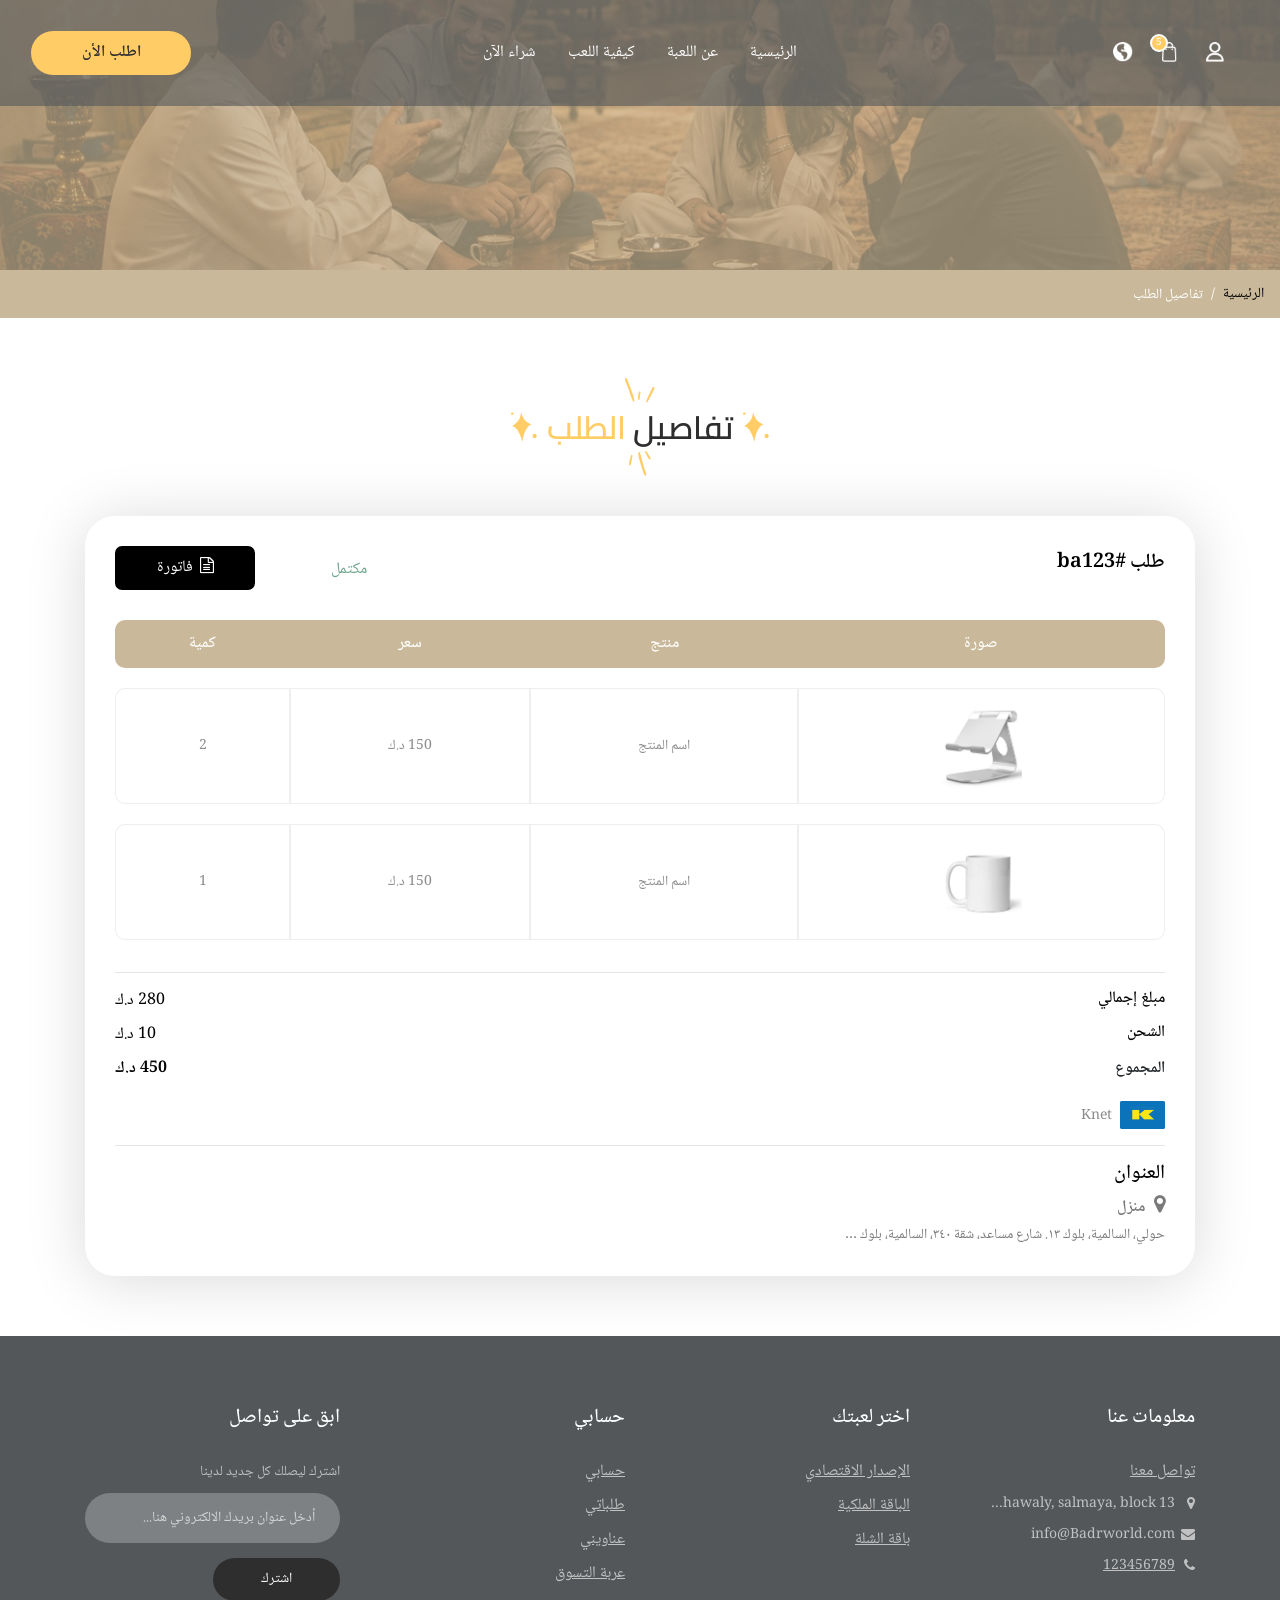
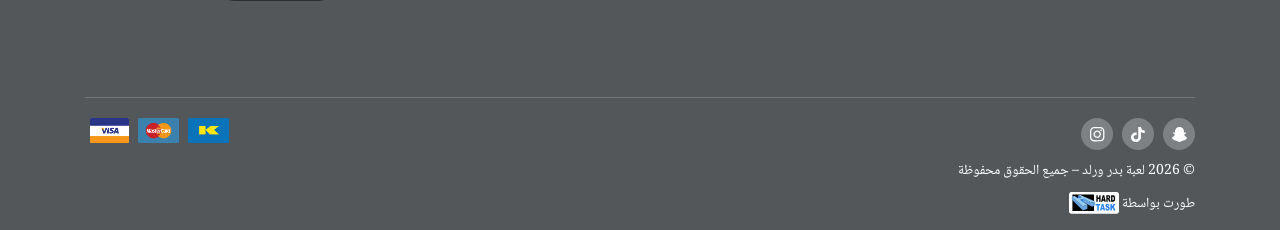
<file: order_details.html>
<!DOCTYPE html>
<html lang="en">

<head>
  <meta name="Keywords" content="Bader's World - more description" />
  <meta name="description" content="Bader's World - more description" />
  <meta charset="UTF-8">
  <meta name="viewport" content="width=device-width, initial-scale=1.0">
  <meta http-equiv="X-UA-Compatible" content="ie=edge">
  <title>Bader's World</title>
  <link rel="icon" type="image/png" href="images/icon.png" />
  <link rel="stylesheet" href="css/bootstrap.min.css">
  <link rel="stylesheet" type="text/css" href="css/font-awesome.min.css" />
  <link rel="stylesheet" type="text/css" href="css/owl.carousel.min.css" />
  <link rel="stylesheet" href="css/slick.min.css" />
  <link rel="stylesheet" href="css/slick-theme.min.css" />
  <link rel="preconnect" href="https://fonts.googleapis.com">
  <link rel="preconnect" href="https://fonts.gstatic.com" crossorigin>
  <link href="https://fonts.googleapis.com/css2?family=Noto+Naskh+Arabic:wght@400..700&display=swap" rel="stylesheet">
  <link rel="preconnect" href="https://fonts.googleapis.com">
  <link href="https://fonts.googleapis.com/css2?family=Cairo:wght@200..1000&display=swap" rel="stylesheet">
  <link rel="stylesheet" type="text/css" href="css/style.css" />
</head>

<body>

  <!-- Start navbar -->
  <nav class="navbar navbar-expand-lg fixed-top navbar-light">

    <button class="navbar-toggler collapsed" type="button" data-toggle="collapse" data-target="#navbarContent"
      aria-controls="#navbarContent" aria-expanded="false" aria-label="Toggle navigation">
      <span class="mx-2 close"><img src="images/cancel.svg" alt=""></span>
      <span class="navbar-toggler-icon"></span>
    </button>

    <div class="col-lg-3">
      <div class="links">
        <ul>
          <li class="wow slideInRight" data-wow-duration="1s">
            <a href="login.html" data-toggle="tooltip" title="حسابي" data-placement="bottom">
              <img class="userNav" src="images/user.png" alt="">
            </a>
          </li>
          <li class="wow slideInRight" data-wow-duration="2s">
            <a href="shoppingcart.html" data-toggle="tooltip" title="عربة التسوق" data-placement="bottom">
              <img class="cartNav" src="images/cart.png" alt="">
              <div class="CartNumber">
                <h5>5</h5>
              </div>
            </a>
          </li>
          <li class="wow slideInRight" data-wow-duration="3s">
            <a href="#" data-toggle="tooltip" title="EN" data-placement="bottom">
              <img class="langNav" src="images/lang.png" alt="">
            </a>
          </li>
        </ul>
      </div>
    </div>

    <div class="col-lg-6">
      <div id="navbarContent" class="collapse navbar-collapse">
        <ul class="navbar-nav">
          <li class="nav-item"><a href="index.html" class="nav-link active wow bounceInRight" data-wow-duration="1s">الرئيسية</a>
          </li>
          <li class="nav-item"><a href="about_us.html" class="nav-link wow bounceInRight" data-wow-duration="2s">عن اللعبة</a></li>
          <li class="nav-item"><a href="#HowToPlay" class="nav-link wow bounceInRight" data-wow-duration="3s">كيفية اللعب</a>
          </li>
          <li class="nav-item"><a href="category.html" class="nav-link wow bounceInRight" data-wow-duration="4s">شراء الآن</a></li>
        </ul>
      </div>
    </div>

    <div class="col-lg-3">
      <div class="orderBtn">
        <a href="category.html" class="btn btnAnimate_2">اطلب الأن</a>
      </div>
    </div>



  </nav>
  <!-- End navbar -->

  <div class="row m-0">
    <div class="col-12 p-0">
      <div class="headerImg shimmer">
        <img src="images/headtitleBG.png" alt="" />
      </div>
    </div>
    <div class="col-12 p-0">
      <ul class="breadcrumb">
        <li class="breadcrumb-item"><a href="index.html">الرئيسية</a></li>
        <li class="breadcrumb-item active">تفاصيل الطلب</li>
      </ul>
    </div>
  </div>

  <section id="Order_Details">
    <div class="container">
      <div class="Section_title">
        <img class="for_title_top" src="images/for_title_top.svg" alt="">
        <ul>
          <li><img src="images/for_title.svg" alt=""></li>
          <li>
            <h2>تفاصيل <span>الطلب</span></h2>
          </li>
          <li><img src="images/for_title.svg" alt=""></li>
        </ul>
        <img class="for_title_bottom" src="images/for_title_bottom.svg" alt="">
      </div>
      <div class="row">
        <div class="col-12">
          <div class="Content">
            <div class="OrderName">
              <div class="row">
                <div class="col-md-6 col-12">
                  <div class="title">
                    <h5>طلب #ba123</h5>
                  </div>
                </div>
                <div class="col-md-6 col-12">
                  <div class="InvoiceBtn">
                    <span class="Status" style="color: #6FA58E;">مكتمل</span>
                    <a href="invoice.html" class="btn btnAnimate"><i class="fa fa-file-text-o" aria-hidden="true"></i> فاتورة</a>
                  </div>
                </div>
              </div>
            </div>
            <div class="table-responsive">
              <table class="table table-striped table-responsive-stack table-bordered">
                <thead>
                  <tr>
                    <th>صورة</th>
                    <th>منتج</th>
                    <th>سعر</th>
                    <th>كمية</th>
                  </tr>
                </thead>
                <tbody>
                  <tr class="spacer"></tr>
                  <tr>
                    <td><img class="productImg" src="images/product_1.png" alt=""></td>
                    <td><span>اسم المنتج</span></td>
                    <td><span>150 د.ك</span></td>
                    <td>2</td>
                  </tr>
                  <tr class="spacer"></tr>
                  <tr>
                    <td><img class="productImg" src="images/product_2.png" alt=""></td>
                    <td><span>اسم المنتج</span></td>
                    <td><span>150 د.ك</span></td>
                    <td>1</td>
                  </tr>
                </tbody>
              </table>
            </div>
            <hr>
            <div class="TotalPrice">
              <div class="row">
                <div class="col-6">
                  <div class="title">
                    <h5>مبلغ إجمالي</h5>
                  </div>
                </div>
                <div class="col-6">
                  <div class="price">
                    <span>280 د.ك</span>
                  </div>
                </div>
                <div class="col-6">
                  <div class="title">
                    <h5>الشحن</h5>
                  </div>
                </div>
                <div class="col-6">
                  <div class="price">
                    <span>10 د.ك</span>
                  </div>
                </div>
                <div class="col-6">
                  <div class="title mb-0">
                    <span class="titleTotal">المجموع</span>
                  </div>
                </div>
                <div class="col-6">
                  <div class="price mb-0">
                    <span class="priceTotal">450 د.ك</span>
                  </div>
                </div>
              </div>
              <div class="Selected_payment">
                <span><img src="images/k-net.png" alt=""> Knet</span>
              </div>
            </div>
            <hr>
            <div class="Address">
              <h5>العنوان</h5>
              <span><i class="fa fa-map-marker" aria-hidden="true"></i> منزل</span>
              <p>حولي، السالمية، بلوك ١٣. شارع مساعد، شقة ٣٤٠، السالمية، بلوك …</p>
            </div>
          </div>
        </div>
      </div>
    </div>
  </section>



  <!-- Start Footer -->
  <footer class="footer">
    <div class="container">
      <div class="row">

        <div class="col-md-3 col-sm-6 col-12">
          <ul class="list-unstyled footer_list">
            <li class="widget-container widget_nav_menu">
              <h1 class="title-widget">معلومات عنا</h1>
              <ul class="linksList">
                <li><a href="contact_us.html">تواصل معنا</a></li>
                <div class="Links">
                  <ul>
                    <li>
                      <i class="fa fa-map-marker" aria-hidden="true"></i>
                      <div class="location text-truncate">
                        hawaly, salmaya, block 13...
                      </div>
                    </li>
                    <li>
                      <i class="fa fa-envelope" aria-hidden="true"></i>
                      <div class="location text-truncate">
                        info@Badrworld.com
                      </div>
                    </li>
                    <li>
                      <a href="tel:000 000 0000">
                        <i class="fa fa-phone" aria-hidden="true"></i>
                        <div class="location text-truncate">123456789</div>
                      </a>
                    </li>
                  </ul>
                </div>
              </ul>
            </li>
          </ul>
        </div>

        <div class="col-md-3 col-sm-6 col-12">
          <ul class="list-unstyled footer_list">
            <li class="widget-container widget_nav_menu">
              <h1 class="title-widget">اختر لعبتك</h1>
              <ul class="linksList">
                <li><a href="category.html">الإصدار الاقتصادي</a></li>
                <li><a href="category.html">الباقة الملكية</a></li>
                <li><a href="category.html">باقة الشلة</a></li>
              </ul>
            </li>
          </ul>
        </div>

        <div class="col-md-3 col-sm-6 col-12">
          <ul class="list-unstyled footer_list">
            <li class="widget-container widget_nav_menu">
              <h1 class="title-widget">حسابي</h1>
              <ul class="linksList">
                <li><a href="edit_profile.html">حسابي</a></li>
                <li><a href="myorders.html">طلباتي</a></li>
                <li><a href="myaddresses.html">عناويني</a></li>
                <li><a href="shoppingcart.html">عربة التسوق</a></li>
              </ul>
            </li>
          </ul>
        </div>

        <div class="col-md-3 col-sm-6 col-12">
          <ul class="list-unstyled">
            <li class="widget-container widget_nav_menu">
              <h1 class="title-widget">ابق على تواصل</h1>
              <ul class="SocialList">
                <li>
                  <div class="newsteller">
                    <span>اشترك ليصلك كل جديد لدينا</span>
                    <div class="email-box">
                      <input type="text" class="form-control subscribeInp"
                        placeholder="أدخل عنوان بريدك الالكتروني هنا...">
                      <div class="subscribeButton">
                        <button class="btn btnAnimate_2">اشترك</button>
                      </div>
                    </div>
                  </div>
                </li>
              </ul>
            </li>
          </ul>
        </div>

      </div>
      <div class="footer-bottom">
        <div class="container">
          <div class="row">

            <div class="col-12 p-0">
              <div class="row">
                <div class="col-6">
                  <div class="socialFooter">
                    <ul>
                      <li><a href="#"><img src="images/snapchat.svg" alt=""></a></li>
                      <li><a href="#"><img src="images/tiktok.svg" alt=""></a></li>
                      <li><a href="#"><img src="images/instagram.svg" alt=""></a></li>
                    </ul>
                  </div>
                </div>
                <div class="col-6">
                  <div class="payFooter">
                    <ul>
                      <li><img src="images/k-net.png" alt=""></li>
                      <li><img src="images/master.png" alt=""></li>
                      <li><img src="images/visa.png" alt=""></li>
                    </ul>
                  </div>
                </div>
              </div>
            </div>

            <div class="col-12 p-0">

              <div class="language">
                <p>© 2026 لعبة بدر ورلد – جميع الحقوق محفوظة</p>
              </div>
              <div class="copyright">
                <p>طورت بواسطة <a href="https://hardtask.com/" target="_blank"><img src="images/HardTask_logo.svg"
                      alt=""></a></p>
              </div>
            </div>



          </div>
        </div>
      </div>
    </div>
  </footer>
  <!-- End Footer -->

  <!-- Start Scroll To Top  -->
  <div class="scroll_top">
    <i class="fa fa-angle-up" aria-hidden="true"></i>
  </div>
  <!-- End Scroll To Top -->

  <script src="js/jquery-3.3.1.min.js"></script>
  <script src="js/popper.min.js"></script>
  <script src="js/bootstrap.min.js"></script>
  <script src="js/owl.carousel.min.js"></script>
  <script src="js/slick.min.js"></script>
  <script src="js/script.js"></script>

</body>

</html>
</file>
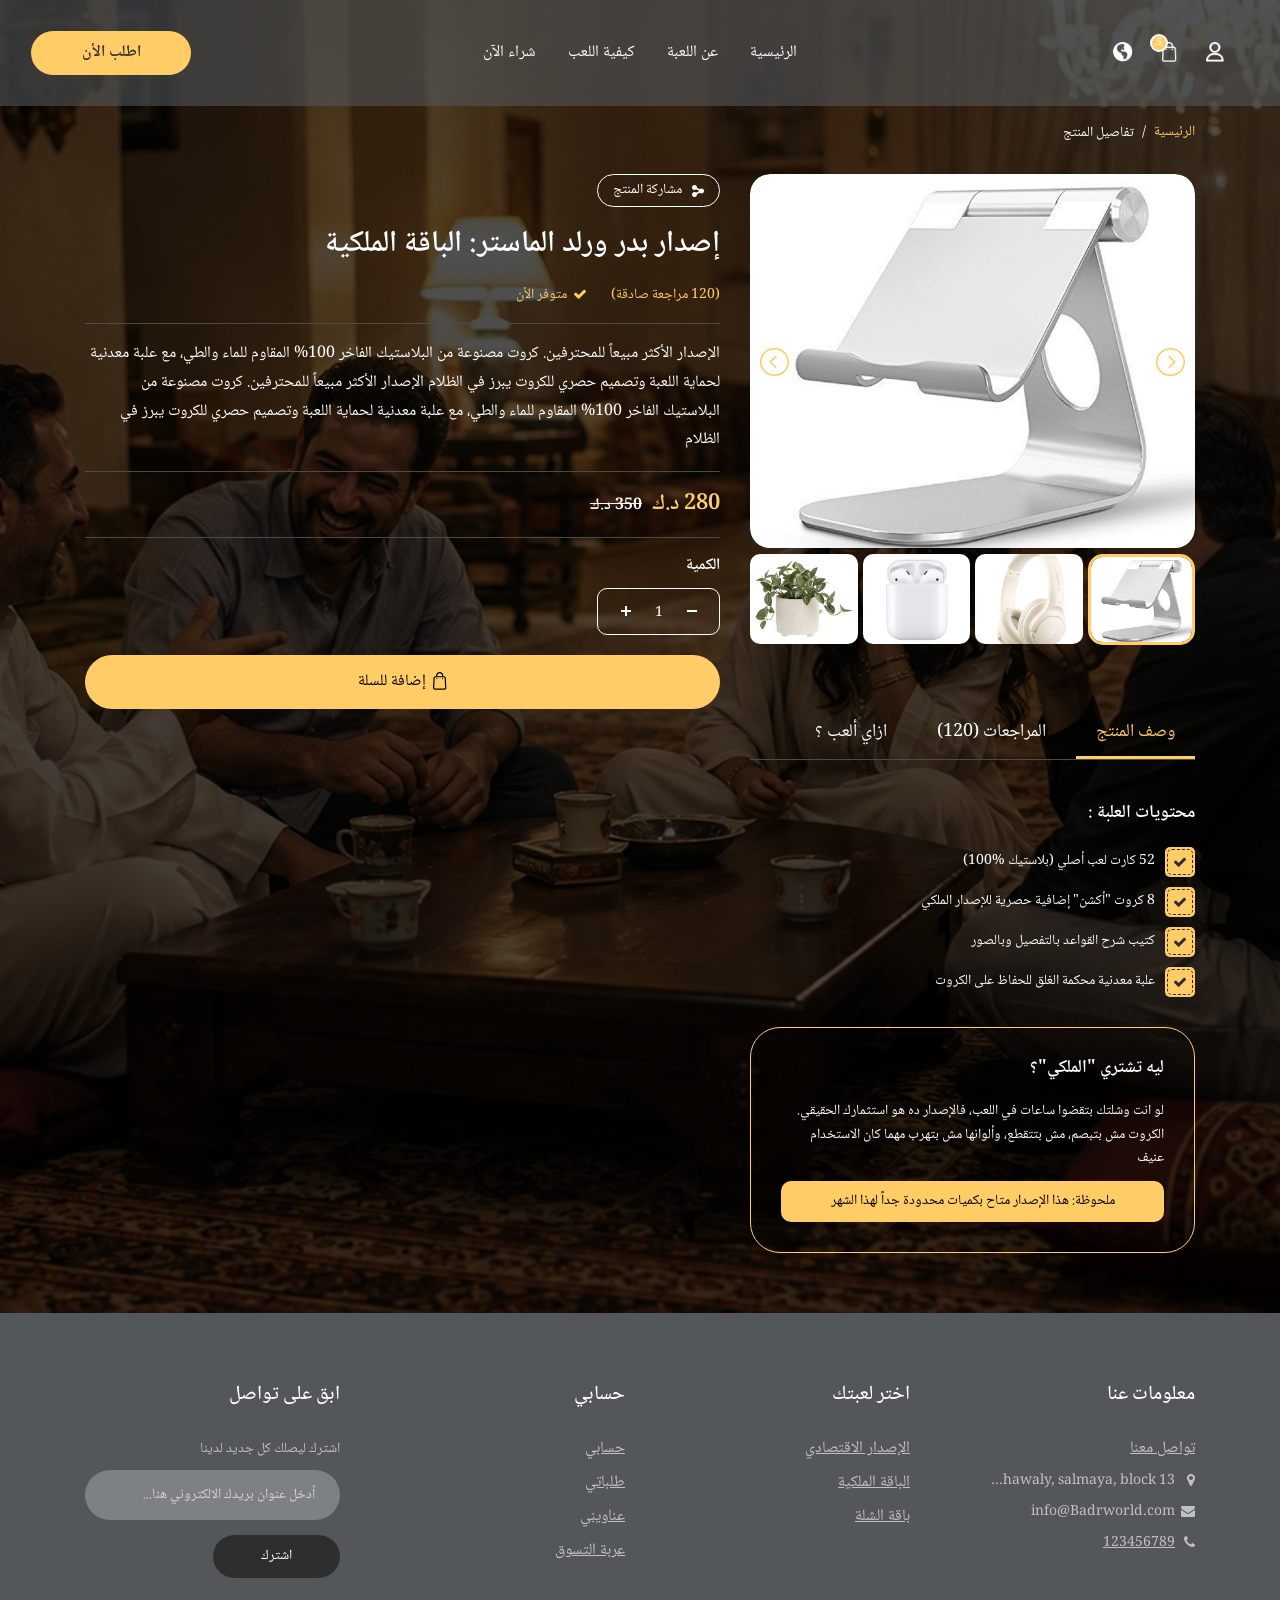
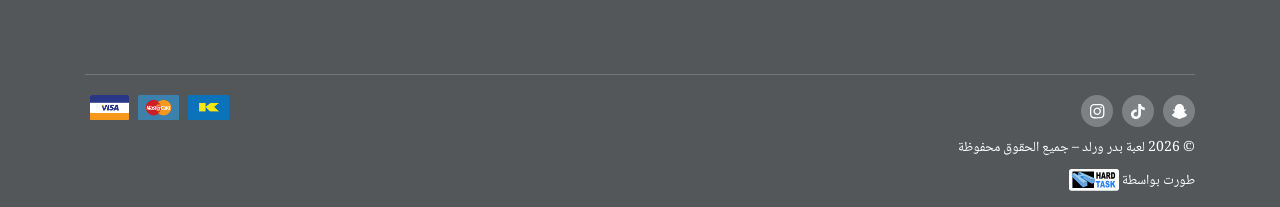
<file: product_details.html>
<!DOCTYPE html>
<html lang="en">

<head>
  <meta name="Keywords" content="Bader's World - more description" />
  <meta name="description" content="Bader's World - more description" />
  <meta charset="UTF-8">
  <meta name="viewport" content="width=device-width, initial-scale=1.0">
  <meta http-equiv="X-UA-Compatible" content="ie=edge">
  <title>Bader's World</title>
  <link rel="icon" type="image/png" href="images/icon.png" />
  <link rel="stylesheet" href="css/bootstrap.min.css">
  <link rel="stylesheet" type="text/css" href="css/font-awesome.min.css" />
  <link rel="stylesheet" type="text/css" href="css/owl.carousel.min.css" />
  <link rel="stylesheet" href="css/slick.min.css" />
  <link rel="stylesheet" href="css/slick-theme.min.css" />
  <link rel="stylesheet" type="text/css" href="css/lightslider.css" />
  <link rel="preconnect" href="https://fonts.googleapis.com">
  <link rel="preconnect" href="https://fonts.gstatic.com" crossorigin>
  <link href="https://fonts.googleapis.com/css2?family=Noto+Naskh+Arabic:wght@400..700&display=swap" rel="stylesheet">
  <link rel="preconnect" href="https://fonts.googleapis.com">
  <link href="https://fonts.googleapis.com/css2?family=Cairo:wght@200..1000&display=swap" rel="stylesheet">
  <link rel="stylesheet" type="text/css" href="css/style.css" />
</head>

<body>

  <!-- Start navbar -->
  <nav class="navbar navbar-expand-lg fixed-top navbar-light">

    <button class="navbar-toggler collapsed" type="button" data-toggle="collapse" data-target="#navbarContent"
      aria-controls="#navbarContent" aria-expanded="false" aria-label="Toggle navigation">
      <span class="mx-2 close"><img src="images/cancel.svg" alt=""></span>
      <span class="navbar-toggler-icon"></span>
    </button>

    <div class="col-lg-3">
      <div class="links">
        <ul>
          <li class="wow slideInRight" data-wow-duration="1s">
            <a href="login.html" data-toggle="tooltip" title="حسابي" data-placement="bottom">
              <img class="userNav" src="images/user.png" alt="">
            </a>
          </li>
          <li class="wow slideInRight" data-wow-duration="2s">
            <a href="shoppingcart.html" data-toggle="tooltip" title="عربة التسوق" data-placement="bottom">
              <img class="cartNav" src="images/cart.png" alt="">
              <div class="CartNumber">
                <h5>5</h5>
              </div>
            </a>
          </li>
          <li class="wow slideInRight" data-wow-duration="3s">
            <a href="#" data-toggle="tooltip" title="EN" data-placement="bottom">
              <img class="langNav" src="images/lang.png" alt="">
            </a>
          </li>
        </ul>
      </div>
    </div>

    <div class="col-lg-6">
      <div id="navbarContent" class="collapse navbar-collapse">
        <ul class="navbar-nav">
          <li class="nav-item"><a href="index.html" class="nav-link active wow bounceInRight" data-wow-duration="1s">الرئيسية</a>
          </li>
          <li class="nav-item"><a href="about_us.html" class="nav-link wow bounceInRight" data-wow-duration="2s">عن اللعبة</a></li>
          <li class="nav-item"><a href="#HowToPlay" class="nav-link wow bounceInRight" data-wow-duration="3s">كيفية اللعب</a>
          </li>
          <li class="nav-item"><a href="category.html" class="nav-link wow bounceInRight" data-wow-duration="4s">شراء الآن</a></li>
        </ul>
      </div>
    </div>

    <div class="col-lg-3">
      <div class="orderBtn">
        <a href="category.html" class="btn btnAnimate_2">اطلب الأن</a>
      </div>
    </div>



  </nav>
  <!-- End navbar -->




  <section id="ProductDetails">
    <div class="container">
      <div class="row">
        <div class="col-12">
          <ul class="breadcrumb">
            <li class="breadcrumb-item"><a href="index.html">الرئيسية</a></li>
            <li class="breadcrumb-item active">تفاصيل المنتج</li>
          </ul>
        </div>
      </div>
      <div class="row">
        <div class="col-md-5">
          <ul id="imageGallery">
            <li data-thumb="images/prod_details_1.png" data-src="images/prod_details_1.png">
              <img src="images/prod_details_1.png" />
            </li>
            <li data-thumb="images/prod_details_2.png" data-src="images/prod_details_2.png">
              <img src="images/prod_details_2.png" />
            </li>
            <li data-thumb="images/prod_details_3.png" data-src="images/prod_details_3.png">
              <img src="images/prod_details_3.png" />
            </li>
            <li data-thumb="images/prod_details_4.png" data-src="images/prod_details_4.png">
              <img src="images/prod_details_4.png" />
            </li>
          </ul>
        </div>
        <div class="col-md-7">
          <div class="Product_content">
            <div class="product_share">
              <a href="#" class="btn btnAnimate_2">
                <i class="fa fa-share-alt" aria-hidden="true"></i>
                <span>مشاركة المنتج</span>
              </a>
            </div>
            <div class="title">
              <h4>إصدار بدر ورلد الماستر: الباقة الملكية</h4>
            </div>
            <div class="Reviews">
              <ul>
                <li>(120 مراجعة صادقة)</li>
                <li><i class="fa fa-check"></i> متوفر الأن</li>
              </ul>
            </div>
            <hr>
            <div class="desc">
              <p>
                الإصدار الأكثر مبيعاً للمحترفين. كروت مصنوعة من البلاستيك الفاخر 100% المقاوم للماء والطي، مع علبة
                معدنية لحماية اللعبة وتصميم حصري للكروت يبرز في الظلام الإصدار الأكثر مبيعاً للمحترفين. كروت مصنوعة من
                البلاستيك الفاخر 100% المقاوم للماء والطي، مع علبة معدنية لحماية اللعبة وتصميم حصري للكروت يبرز في
                الظلام
              </p>
            </div>
            <hr>
            <div class="price">
              <p>280 د.ك<span>350 د.ك</span></p>
            </div>
            <hr>
            <div class="quantity">
              <span>الكمية</span>
              <div class="item">
                <button class="minus-btn" type="button" name="button">
                  <img src="images/minus.svg" alt="" />
                </button>
                <input type="text" name="name" value="1">
                <button class="plus-btn" type="button" name="button">
                  <img src="images/plus.svg" alt="" />
                </button>
              </div>
            </div>
            <div class="AddToCartBtn">
              <a href="shoppingcart.html" class="btn btnAnimate_2"><img src="images/cart_Btn_icon.svg" alt=""> إضافة للسلة</a>
            </div>
          </div>
        </div>
        <div class="col-lg-5">
          <ul class="Test_Tabs nav nav-pills" id="pills-tab" role="tablist">
            <li class="nav-item">
              <a class="nav-link active" id="details_1_tab" data-toggle="pill" href="#details_1" role="tab"
                aria-controls="details_1" aria-selected="true">
                وصف المنتج
              </a>

            </li>
            <li class="nav-item">
              <a class="nav-link" id="details_2_tab" data-toggle="pill" href="#details_2" role="tab"
                aria-controls="details_2" aria-selected="false">
                المراجعات (120)
              </a>
            </li>
            <li class="nav-item">
              <a class="nav-link" id="details_3_tab" data-toggle="pill" href="#details_3" role="tab"
                aria-controls="details_3" aria-selected="false">
                ازاي ألعب ؟
              </a>
            </li>
          </ul>
          <div class="tab-content" id="pills-tabContent">
            <div class="tab-pane fade show active" id="details_1" role="tabpanel" aria-labelledby="details_1_tab">
              <div class="listPlay">
                <span>محتويات العلبة :</span>
                <ul>
                  <li>
                    <div class="item">
                      <div class="check">
                        <div class="borderSec"></div>
                        <i class="fa fa-check"></i>
                      </div>
                      <div class="content">
                        <p> 52 كارت لعب أصلي (بلاستيك %100)
                        </p>
                      </div>
                    </div>
                  </li>
                  <li>
                    <div class="item">
                      <div class="check">
                        <div class="borderSec"></div>
                        <i class="fa fa-check"></i>
                      </div>
                      <div class="content">
                        <p>8 كروت "أكشن" إضافية حصرية للإصدار الملكي
                        </p>
                      </div>
                    </div>
                  </li>
                  <li>
                    <div class="item">
                      <div class="check">
                        <div class="borderSec"></div>
                        <i class="fa fa-check"></i>
                      </div>
                      <div class="content">
                        <p>كتيب شرح القواعد بالتفصيل وبالصور
                        </p>
                      </div>
                    </div>
                  </li>
                  <li>
                    <div class="item">
                      <div class="check">
                        <div class="borderSec"></div>
                        <i class="fa fa-check"></i>
                      </div>
                      <div class="content">
                        <p>علبة معدنية محكمة الغلق للحفاظ على الكروت
                        </p>
                      </div>
                    </div>
                  </li>
                </ul>
              </div>
              <div class="whyBuyIt">
                <h4>ليه تشتري "الملكي"؟</h4>
                <p>لو انت وشلتك بتقضوا ساعات في اللعب، فالإصدار ده هو استثمارك الحقيقي. الكروت مش بتبصم، مش بتتقطع،
                  وألوانها مش بتهرب مهما كان الاستخدام عنيف</p>
                <span>ملحوظة: هذا الإصدار متاح بكميات محدودة جداً لهذا الشهر</span>
              </div>
            </div>
            <div class="tab-pane fade" id="details_2" role="tabpanel" aria-labelledby="details_2_tab">
              <div class="Comments">
                <div class="user_comment">
                  <div class="userIcon">
                    <i class="fa fa-user-circle"></i>
                  </div>
                  <div class="content">
                    <div class="userData">
                      <span>28 ديسمبر , 2026</span>
                    </div>
                    <div class="userName">
                      <h5>@moashraf</h5>
                    </div>
                    <div class="MyComment">
                      <p>
                        هناك حقيقة مثبتة منذ زمن طويل وهي أن المحتوى المقروء لصفحة ما سيلهي القارئ عن التركيز على الشكل
                        الخارجي للنص أو شكل توضع الفقرات في الصفحة التي يقرأها. ولذلك
                      </p>
                    </div>
                  </div>
                </div>
                <div class="user_comment">
                  <div class="userIcon">
                    <i class="fa fa-user-circle"></i>
                  </div>
                  <div class="content">
                    <div class="userData">
                      <span>15 ديسمبر , 2026</span>
                    </div>
                    <div class="userName">
                      <h5>@ashraf</h5>
                    </div>
                    <div class="MyComment">
                      <p>
                        هناك حقيقة مثبتة منذ زمن طويل وهي أن المحتوى المقروء لصفحة ما سيلهي القارئ عن التركيز على الشكل
                        الخارجي للنص أو شكل توضع الفقرات في الصفحة التي يقرأها. ولذلك
                      </p>
                    </div>
                  </div>
                </div>
                <div class="user_comment">
                  <div class="userIcon">
                    <i class="fa fa-user-circle"></i>
                  </div>
                  <div class="content">
                    <div class="userData">
                      <span>28 ديسمبر , 2026</span>
                    </div>
                    <div class="userName">
                      <h5>@moashraf</h5>
                    </div>
                    <div class="MyComment">
                      <p>
                        هناك حقيقة مثبتة منذ زمن طويل وهي أن المحتوى المقروء لصفحة ما سيلهي القارئ عن التركيز على الشكل
                        الخارجي للنص أو شكل توضع الفقرات في الصفحة التي يقرأها. ولذلك
                      </p>
                    </div>
                  </div>
                </div>
              </div>
            </div>
            <div class="tab-pane fade" id="details_3" role="tabpanel" aria-labelledby="details_3_tab">
              <div class="howPlay">
                <ul>
                  <li>
                    <div class="item">
                      <div class="check">
                        <div class="borderSec"></div>
                        <i class="fa fa-check"></i>
                      </div>
                      <div class="content">
                        <h5>توزيع الكروت</h5>
                        <p>كل لاعب بياخد 4 كروت مقلوبة، الهدف إنك تقلل مجموع أرقامك لأقل حد ممكن
                        </p>
                      </div>
                    </div>
                  </li>
                  <li>
                    <div class="item">
                      <div class="check">
                        <div class="borderSec"></div>
                        <i class="fa fa-check"></i>
                      </div>
                      <div class="content">
                        <h5> استخدام الـ Powers</h5>
                        <p>فيه كروت خاصة بتخليك تبدل مع الخصم، أو تشوف كرتك، أو حتى تخلي الخصم يسحب كرت زيادة
                        </p>
                      </div>
                    </div>
                  </li>
                  <li>
                    <div class="item">
                      <div class="check">
                        <div class="borderSec"></div>
                        <i class="fa fa-check"></i>
                      </div>
                      <div class="content">
                        <h5>كلمة "بدر ورلد"</h5>
                        <p>لما تحس إنك صاحب أقل مجموع، قول "بدر ورلد" واقفل الدور بس خلي بالك لو خسرت العقاب شديد،
                        </p>
                      </div>
                    </div>
                  </li>
                </ul>
              </div>
            </div>
          </div>
        </div>
      </div>
    </div>
  </section>



  <!-- Start Footer -->
  <footer class="footer">
    <div class="container">
      <div class="row">

        <div class="col-md-3 col-sm-6 col-12">
          <ul class="list-unstyled footer_list">
            <li class="widget-container widget_nav_menu">
              <h1 class="title-widget">معلومات عنا</h1>
              <ul class="linksList">
                <li><a href="contact_us.html">تواصل معنا</a></li>
                <div class="Links">
                  <ul>
                    <li>
                      <i class="fa fa-map-marker" aria-hidden="true"></i>
                      <div class="location text-truncate">
                        hawaly, salmaya, block 13...
                      </div>
                    </li>
                    <li>
                      <i class="fa fa-envelope" aria-hidden="true"></i>
                      <div class="location text-truncate">
                        info@Badrworld.com
                      </div>
                    </li>
                    <li>
                      <a href="tel:000 000 0000">
                        <i class="fa fa-phone" aria-hidden="true"></i>
                        <div class="location text-truncate">123456789</div>
                      </a>
                    </li>
                  </ul>
                </div>
              </ul>
            </li>
          </ul>
        </div>

        <div class="col-md-3 col-sm-6 col-12">
          <ul class="list-unstyled footer_list">
            <li class="widget-container widget_nav_menu">
              <h1 class="title-widget">اختر لعبتك</h1>
              <ul class="linksList">
                <li><a href="category.html">الإصدار الاقتصادي</a></li>
                <li><a href="category.html">الباقة الملكية</a></li>
                <li><a href="category.html">باقة الشلة</a></li>
              </ul>
            </li>
          </ul>
        </div>

        <div class="col-md-3 col-sm-6 col-12">
          <ul class="list-unstyled footer_list">
            <li class="widget-container widget_nav_menu">
              <h1 class="title-widget">حسابي</h1>
              <ul class="linksList">
                <li><a href="edit_profile.html">حسابي</a></li>
                <li><a href="myorders.html">طلباتي</a></li>
                <li><a href="myaddresses.html">عناويني</a></li>
                <li><a href="shoppingcart.html">عربة التسوق</a></li>
              </ul>
            </li>
          </ul>
        </div>

        <div class="col-md-3 col-sm-6 col-12">
          <ul class="list-unstyled">
            <li class="widget-container widget_nav_menu">
              <h1 class="title-widget">ابق على تواصل</h1>
              <ul class="SocialList">
                <li>
                  <div class="newsteller">
                    <span>اشترك ليصلك كل جديد لدينا</span>
                    <div class="email-box">
                      <input type="text" class="form-control subscribeInp"
                        placeholder="أدخل عنوان بريدك الالكتروني هنا...">
                      <div class="subscribeButton">
                        <button class="btn btnAnimate_2">اشترك</button>
                      </div>
                    </div>
                  </div>
                </li>
              </ul>
            </li>
          </ul>
        </div>

      </div>
      <div class="footer-bottom">
        <div class="container">
          <div class="row">

            <div class="col-12 p-0">
              <div class="row">
                <div class="col-6">
                  <div class="socialFooter">
                    <ul>
                      <li><a href="#"><img src="images/snapchat.svg" alt=""></a></li>
                      <li><a href="#"><img src="images/tiktok.svg" alt=""></a></li>
                      <li><a href="#"><img src="images/instagram.svg" alt=""></a></li>
                    </ul>
                  </div>
                </div>
                <div class="col-6">
                  <div class="payFooter">
                    <ul>
                      <li><img src="images/k-net.png" alt=""></li>
                      <li><img src="images/master.png" alt=""></li>
                      <li><img src="images/visa.png" alt=""></li>
                    </ul>
                  </div>
                </div>
              </div>
            </div>

            <div class="col-12 p-0">

              <div class="language">
                <p>© 2026 لعبة بدر ورلد – جميع الحقوق محفوظة</p>
              </div>
              <div class="copyright">
                <p>طورت بواسطة <a href="https://hardtask.com/" target="_blank"><img src="images/HardTask_logo.svg"
                      alt=""></a></p>
              </div>
            </div>



          </div>
        </div>
      </div>
    </div>
  </footer>
  <!-- End Footer -->

  <!-- Start Scroll To Top  -->
  <div class="scroll_top">
    <i class="fa fa-angle-up" aria-hidden="true"></i>
  </div>
  <!-- End Scroll To Top -->



  <script src="js/jquery-3.3.1.min.js"></script>
  <script src="js/popper.min.js"></script>
  <script src="js/bootstrap.min.js"></script>
  <script src="js/owl.carousel.min.js"></script>
  <script src="js/slick.min.js"></script>
  <script src="js/lightslider.js"></script>
  <script src="js/script.js"></script>
  <script>

    $('#imageGallery').lightSlider({
      rtl: $('body').css('direction') == 'rtl',
      gallery: true,
      item: 1,
      auto: true,
      loop: true,
      pauseOnHover: true,
      thumbItem: 4,
      slideMargin: 0,
      enableDrag: true,
      currentPagerPosition: 'left',
    });

  </script>
</body>

</html>
</file>
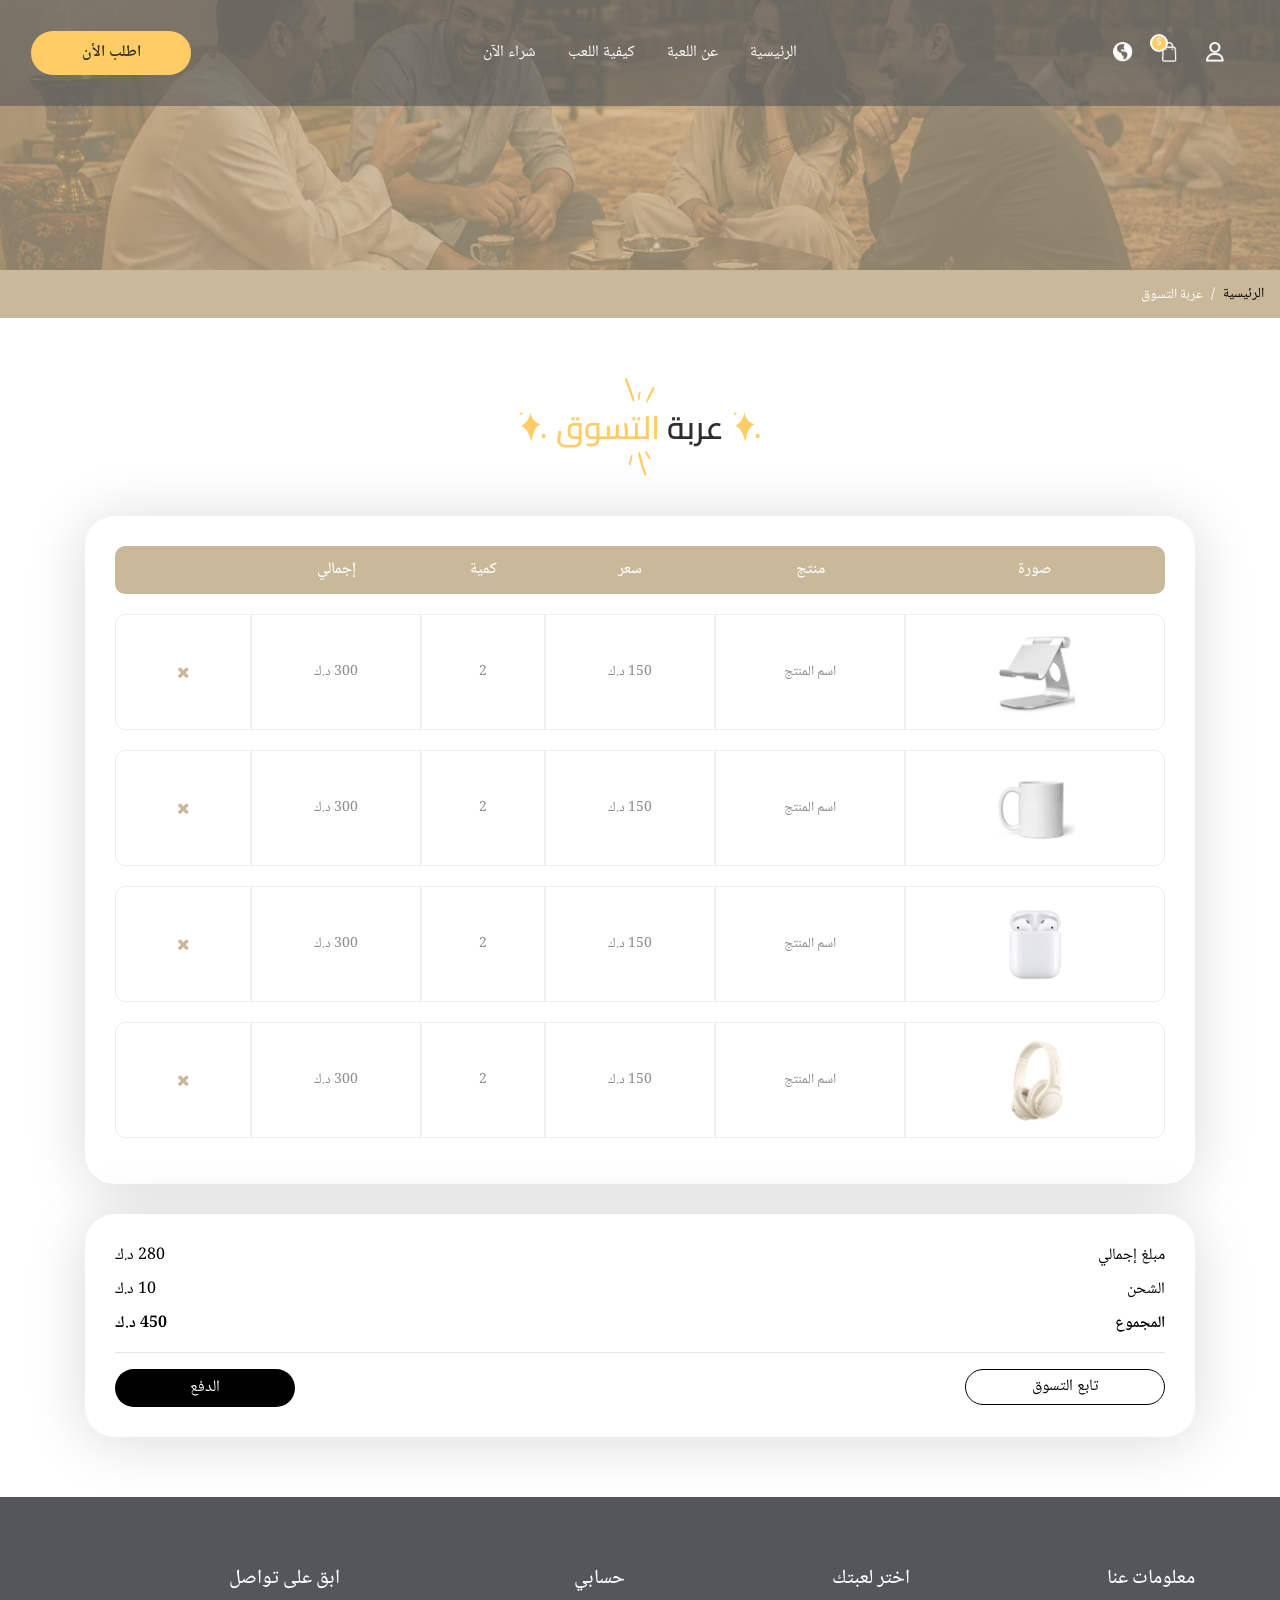
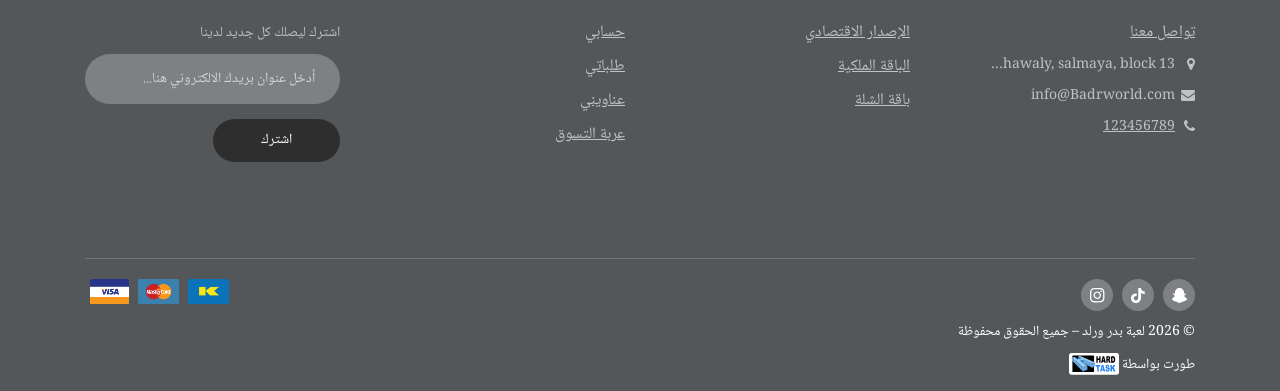
<file: shoppingcart.html>
<!DOCTYPE html>
<html lang="en">

<head>
  <meta name="Keywords" content="Bader's World - more description" />
  <meta name="description" content="Bader's World - more description" />
  <meta charset="UTF-8">
  <meta name="viewport" content="width=device-width, initial-scale=1.0">
  <meta http-equiv="X-UA-Compatible" content="ie=edge">
  <title>Bader's World</title>
  <link rel="icon" type="image/png" href="images/icon.png" />
  <link rel="stylesheet" href="css/bootstrap.min.css">
  <link rel="stylesheet" type="text/css" href="css/font-awesome.min.css" />
  <link rel="stylesheet" type="text/css" href="css/owl.carousel.min.css" />
  <link rel="stylesheet" href="css/slick.min.css" />
  <link rel="stylesheet" href="css/slick-theme.min.css" />
  <link rel="preconnect" href="https://fonts.googleapis.com">
  <link rel="preconnect" href="https://fonts.gstatic.com" crossorigin>
  <link href="https://fonts.googleapis.com/css2?family=Noto+Naskh+Arabic:wght@400..700&display=swap" rel="stylesheet">
  <link rel="preconnect" href="https://fonts.googleapis.com">
  <link href="https://fonts.googleapis.com/css2?family=Cairo:wght@200..1000&display=swap" rel="stylesheet">
  <link rel="stylesheet" type="text/css" href="css/style.css" />
</head>

<body>

  <!-- Start navbar -->
  <nav class="navbar navbar-expand-lg fixed-top navbar-light">

    <button class="navbar-toggler collapsed" type="button" data-toggle="collapse" data-target="#navbarContent"
      aria-controls="#navbarContent" aria-expanded="false" aria-label="Toggle navigation">
      <span class="mx-2 close"><img src="images/cancel.svg" alt=""></span>
      <span class="navbar-toggler-icon"></span>
    </button>

    <div class="col-lg-3">
      <div class="links">
        <ul>
          <li class="wow slideInRight" data-wow-duration="1s">
            <a href="login.html" data-toggle="tooltip" title="حسابي" data-placement="bottom">
              <img class="userNav" src="images/user.png" alt="">
            </a>
          </li>
          <li class="wow slideInRight" data-wow-duration="2s">
            <a href="shoppingcart.html" data-toggle="tooltip" title="عربة التسوق" data-placement="bottom">
              <img class="cartNav" src="images/cart.png" alt="">
              <div class="CartNumber">
                <h5>5</h5>
              </div>
            </a>
          </li>
          <li class="wow slideInRight" data-wow-duration="3s">
            <a href="#" data-toggle="tooltip" title="EN" data-placement="bottom">
              <img class="langNav" src="images/lang.png" alt="">
            </a>
          </li>
        </ul>
      </div>
    </div>

    <div class="col-lg-6">
      <div id="navbarContent" class="collapse navbar-collapse">
        <ul class="navbar-nav">
          <li class="nav-item"><a href="index.html" class="nav-link active wow bounceInRight" data-wow-duration="1s">الرئيسية</a>
          </li>
          <li class="nav-item"><a href="about_us.html" class="nav-link wow bounceInRight" data-wow-duration="2s">عن اللعبة</a></li>
          <li class="nav-item"><a href="#HowToPlay" class="nav-link wow bounceInRight" data-wow-duration="3s">كيفية اللعب</a>
          </li>
          <li class="nav-item"><a href="category.html" class="nav-link wow bounceInRight" data-wow-duration="4s">شراء الآن</a></li>
        </ul>
      </div>
    </div>

    <div class="col-lg-3">
      <div class="orderBtn">
        <a href="category.html" class="btn btnAnimate_2">اطلب الأن</a>
      </div>
    </div>



  </nav>
  <!-- End navbar -->

  <div class="row m-0">
    <div class="col-12 p-0">
      <div class="headerImg shimmer">
        <img src="images/headtitleBG.png" alt="" />
      </div>
    </div>
    <div class="col-12 p-0">
      <ul class="breadcrumb">
        <li class="breadcrumb-item"><a href="index.html">الرئيسية</a></li>
        <li class="breadcrumb-item active">عربة التسوق</li>
      </ul>
    </div>
  </div>


  <section id="ShoppingCart">
    <div class="container">
      <div class="Section_title">
        <img class="for_title_top" src="images/for_title_top.svg" alt="">
        <ul>
          <li><img src="images/for_title.svg" alt=""></li>
          <li>
            <h2>عربة <span>التسوق</span></h2>
          </li>
          <li><img src="images/for_title.svg" alt=""></li>
        </ul>
        <img class="for_title_bottom" src="images/for_title_bottom.svg" alt="">
      </div>
      <div class="row">
        <div class="col-12">
          <div class="Content">
            <div class="table-responsive">
              <table class="table table-striped table-responsive-stack table-bordered">
                <thead>
                  <tr>
                    <th>صورة</th>
                    <th>منتج</th>
                    <th>سعر</th>
                    <th>كمية</th>
                    <th>إجمالي</th>
                    <th></th>
                  </tr>
                </thead>
                <tbody>
                  <tr class="spacer"></tr>
                  <tr>
                    <td><img class="productImg" src="images/product_1.png" alt=""></td>
                    <td><span>اسم المنتج</span></td>
                    <td><span>150 د.ك</span></td>
                    <td>2</td>
                    <td><span>300 د.ك</span></td>
                    <td><i class="fa fa-times deletecard" aria-hidden="true"></i></td>
                  </tr>
                  <tr class="spacer"></tr>
                  <tr>
                    <td><img class="productImg" src="images/product_2.png" alt=""></td>
                    <td><span>اسم المنتج</span></td>
                    <td><span>150 د.ك</span></td>
                    <td>2</td>
                    <td><span>300 د.ك</span></td>
                    <td><i class="fa fa-times deletecard" aria-hidden="true"></i></td>
                  </tr>
                  <tr class="spacer"></tr>
                  <tr>
                    <td><img class="productImg" src="images/product_3.png" alt=""></td>
                    <td><span>اسم المنتج</span></td>
                    <td><span>150 د.ك</span></td>
                    <td>2</td>
                    <td><span>300 د.ك</span></td>
                    <td><i class="fa fa-times deletecard" aria-hidden="true"></i></td>
                  </tr>
                  <tr class="spacer"></tr>
                  <tr>
                    <td><img class="productImg" src="images/product_4.png" alt=""></td>
                    <td><span>اسم المنتج</span></td>
                    <td><span>150 د.ك</span></td>
                    <td>2</td>
                    <td><span>300 د.ك</span></td>
                    <td><i class="fa fa-times deletecard" aria-hidden="true"></i></td>
                  </tr>


                </tbody>
              </table>
            </div>
          </div>
        </div>
        <div class="col-12">
          <div class="totalPrice">
            <div class="row">

              <div class="col-6">
                <div class="title">
                  <span>مبلغ إجمالي</span>
                </div>
              </div>

              <div class="col-6">
                <div class="price">
                  <span>280 د.ك</span>
                </div>
              </div>

              <div class="col-6">
                <div class="title">
                  <span>الشحن</span>
                </div>
              </div>

              <div class="col-6">
                <div class="price">
                  <span>10 د.ك</span>
                </div>
              </div>

              <div class="col-6">
                <div class="title mb-0">
                  <span class="titleTotal">المجموع</span>
                </div>
              </div>

              <div class="col-6">
                <div class="price mb-0">
                  <span class="priceTotal">450 د.ك</span>
                </div>
              </div>

            </div>
            <hr>
            <div class="row">
              <div class="col-sm-6 order-sm-1 col-12 order-2">
                <div class="ContinueBtn">
                  <a href="category.html">تابع التسوق</a>
                </div>
              </div>
              <div class="col-sm-6 order-sm-2 col-12 order-1">
                <div class="checkoutBtn">
                  <a href="checkout.html">الدفع</a>
                </div>
              </div>
            </div>
          </div>
        </div>
      </div>
    </div>
  </section>



  <!-- Start Footer -->
  <footer class="footer">
    <div class="container">
      <div class="row">

        <div class="col-md-3 col-sm-6 col-12">
          <ul class="list-unstyled footer_list">
            <li class="widget-container widget_nav_menu">
              <h1 class="title-widget">معلومات عنا</h1>
              <ul class="linksList">
                <li><a href="contact_us.html">تواصل معنا</a></li>
                <div class="Links">
                  <ul>
                    <li>
                      <i class="fa fa-map-marker" aria-hidden="true"></i>
                      <div class="location text-truncate">
                        hawaly, salmaya, block 13...
                      </div>
                    </li>
                    <li>
                      <i class="fa fa-envelope" aria-hidden="true"></i>
                      <div class="location text-truncate">
                        info@Badrworld.com
                      </div>
                    </li>
                    <li>
                      <a href="tel:000 000 0000">
                        <i class="fa fa-phone" aria-hidden="true"></i>
                        <div class="location text-truncate">123456789</div>
                      </a>
                    </li>
                  </ul>
                </div>
              </ul>
            </li>
          </ul>
        </div>

        <div class="col-md-3 col-sm-6 col-12">
          <ul class="list-unstyled footer_list">
            <li class="widget-container widget_nav_menu">
              <h1 class="title-widget">اختر لعبتك</h1>
              <ul class="linksList">
                <li><a href="category.html">الإصدار الاقتصادي</a></li>
                <li><a href="category.html">الباقة الملكية</a></li>
                <li><a href="category.html">باقة الشلة</a></li>
              </ul>
            </li>
          </ul>
        </div>

        <div class="col-md-3 col-sm-6 col-12">
          <ul class="list-unstyled footer_list">
            <li class="widget-container widget_nav_menu">
              <h1 class="title-widget">حسابي</h1>
              <ul class="linksList">
                <li><a href="edit_profile.html">حسابي</a></li>
                <li><a href="myorders.html">طلباتي</a></li>
                <li><a href="myaddresses.html">عناويني</a></li>
                <li><a href="shoppingcart.html">عربة التسوق</a></li>
              </ul>
            </li>
          </ul>
        </div>

        <div class="col-md-3 col-sm-6 col-12">
          <ul class="list-unstyled">
            <li class="widget-container widget_nav_menu">
              <h1 class="title-widget">ابق على تواصل</h1>
              <ul class="SocialList">
                <li>
                  <div class="newsteller">
                    <span>اشترك ليصلك كل جديد لدينا</span>
                    <div class="email-box">
                      <input type="text" class="form-control subscribeInp"
                        placeholder="أدخل عنوان بريدك الالكتروني هنا...">
                      <div class="subscribeButton">
                        <button class="btn btnAnimate_2">اشترك</button>
                      </div>
                    </div>
                  </div>
                </li>
              </ul>
            </li>
          </ul>
        </div>

      </div>
      <div class="footer-bottom">
        <div class="container">
          <div class="row">

            <div class="col-12 p-0">
              <div class="row">
                <div class="col-6">
                  <div class="socialFooter">
                    <ul>
                      <li><a href="#"><img src="images/snapchat.svg" alt=""></a></li>
                      <li><a href="#"><img src="images/tiktok.svg" alt=""></a></li>
                      <li><a href="#"><img src="images/instagram.svg" alt=""></a></li>
                    </ul>
                  </div>
                </div>
                <div class="col-6">
                  <div class="payFooter">
                    <ul>
                      <li><img src="images/k-net.png" alt=""></li>
                      <li><img src="images/master.png" alt=""></li>
                      <li><img src="images/visa.png" alt=""></li>
                    </ul>
                  </div>
                </div>
              </div>
            </div>

            <div class="col-12 p-0">

              <div class="language">
                <p>© 2026 لعبة بدر ورلد – جميع الحقوق محفوظة</p>
              </div>
              <div class="copyright">
                <p>طورت بواسطة <a href="https://hardtask.com/" target="_blank"><img src="images/HardTask_logo.svg"
                      alt=""></a></p>
              </div>
            </div>



          </div>
        </div>
      </div>
    </div>
  </footer>
  <!-- End Footer -->

  <!-- Start Scroll To Top  -->
  <div class="scroll_top">
    <i class="fa fa-angle-up" aria-hidden="true"></i>
  </div>
  <!-- End Scroll To Top -->

  <script src="js/jquery-3.3.1.min.js"></script>
  <script src="js/popper.min.js"></script>
  <script src="js/bootstrap.min.js"></script>
  <script src="js/owl.carousel.min.js"></script>
  <script src="js/slick.min.js"></script>
  <script src="js/script.js"></script>
</body>

</html>
</file>
<file: css/style.css>
* {
  padding: 0;
  margin: 0;
  box-sizing: border-box;
}

body {
  font-family: "Noto Naskh Arabic", serif;
  direction: rtl;
  text-align: right;
}

.MainBody {
  padding-top: 0;
}

.owl-nav {
  position: absolute;
  display: -webkit-box;
  display: -ms-flexbox;
  display: flex;
  -webkit-box-pack: justify;
  -ms-flex-pack: justify;
  justify-content: space-between;
  top: 30%;
  right: 0;
  z-index: 1000;
  width: 100%;
  height: 0;
  direction: ltr;
}

.owl-nav > div {
  background: #efefefb0;
  border: none;
  color: #000;
  font-size: 25px;
  z-index: 100;
  width: 40px;
  height: 40px;
  border-radius: 30px;
  cursor: pointer;
  display: -webkit-box;
  display: -ms-flexbox;
  display: flex;
  -webkit-box-pack: center;
  -ms-flex-pack: center;
  justify-content: center;
  -webkit-box-align: center;
  -ms-flex-align: center;
  align-items: center;
}

.owl-nav > div:hover {
  background: #ffcc66b0;
}

.owl-nav .owl-prev {
  position: relative;
  right: 50px;
  top: 35px;
}

.owl-nav .owl-next {
  position: relative;
  left: 50px;
  top: 35px;
}

#owl-carousel-two .owl-nav .owl-next {
  left: 25px;
}

#owl-carousel-two .owl-nav .owl-prev {
  right: 25px;
}

#owl-carousel-two .owl-nav > div {
  font-size: 20px;
  border: 1px solid #fff;
  color: #fff;
  background-color: transparent;
}

#owl-carousel-two .owl-nav > div:hover {
  background: #ffcc66b0;
  border-color: #ffcc66b0;
  color: #2e2e2e;
}

#owl-carousel-three .owl-nav .owl-next {
  left: -5px;
}

#owl-carousel-three .owl-nav .owl-prev {
  right: -5px;
}

a,
a:hover {
  text-decoration: none;
  outline: none;
}

label {
  color: #7e7e7e;
  cursor: pointer;
}

.btn:focus {
  box-shadow: none;
}

.btn:hover {
  color: unset;
}

.btn {
  transition: 0.4s all cubic-bezier(0.25, 0.46, 0.45, 0.94);
  position: relative;
  z-index: 2;
}

.btn:after {
  content: "";
  position: absolute;
  transition: 0.4s all cubic-bezier(0.25, 0.46, 0.45, 0.94);
}

.btnAnimate:after {
  width: 0;
  height: 100%;
  background: #ffcc66;
  top: 0;
  right: 0;
  z-index: -1;
  border-radius: 5px;
  transition: 0.2s all cubic-bezier(0.25, 0.46, 0.45, 0.94);
}

.btnAnimate:hover:after {
  width: 100%;
}

.btnAnimate_2:after {
  width: 0;
  height: 100%;
  background: #000;
  top: 0;
  right: 0;
  z-index: -1;
  border-radius: 30px;
  transition: 0.2s all cubic-bezier(0.25, 0.46, 0.45, 0.94);
}

.btnAnimate_2:hover:after {
  width: 100%;
}

/*************************************/
input {
  box-sizing: border-box;
  width: 100%;
  height: 50px;
  margin: 0 0 1em;
  padding: 1em;
  border: 1px solid #e5e5e5;
  border-radius: 5px;
  background: #fff;
  font-size: 14px;
  resize: none;
  outline: none;
}
input:focus {
  border-color: #c9b99a;
}
input:focus + label[placeholder]:before {
  color: #c9b99a;
}
input:focus + label[placeholder]:before,
input:valid + label[placeholder]:before {
  transition-duration: 0.2s;
  transform: translate(0, -1.5em) scale(0.9, 0.9);
}
input:invalid + label[placeholder][alt]:before {
  content: attr(alt);
}
input + label[placeholder] {
  display: block;
  pointer-events: none;
  margin-top: -54px;
  margin-bottom: 42px;
  font-size: 14px;
  text-align: right;
}
input + label[placeholder]:before {
  content: attr(placeholder);
  display: inline-block;
  margin: 0 calc(1em + 2px);
  padding: 0 2px;
  color: #898989;
  white-space: nowrap;
  transition: 0.3s ease-in-out;
  background-image: linear-gradient(to bottom, #fff, #fff);
  background-size: 100% 5px;
  background-repeat: no-repeat;
  background-position: center;
}

/************************************/

.form-control {
  border-radius: 5px;
  padding: 20px;
  background-color: #fff;
  font-size: 14px;
  color: #000;
}

.form-control::placeholder {
  color: #7e7e7e;
}

.form-control,
textarea.form-control {
  box-shadow: 0px 3px 2px -2px transparent;
  border: 1px solid #e5e5e5;
  transition: all 0.5s ease-in-out;
}

.form-control:focus,
textarea.form-control:focus {
  color: #000;
  border-color: #c9b99a;
  box-shadow: none;
}

textarea.form-control {
  resize: none;
  height: 150px;
}

.Headingtitle {
  text-align: center;
  margin-bottom: 40px;
}

.Headingtitle h4 {
  font-size: 28px;
  color: #2d2d2d;
  margin-bottom: 0;
}

.Headingtitle img {
  margin-top: 5px;
  width: 90px;
  height: auto;
}

.Inside_Heading {
  text-align: right;
  margin-bottom: 20px;
}

.MainHead_image {
  margin-bottom: 20px;
}

.MainHead_image img {
  width: 100%;
  height: auto;
  border-radius: 3px;
}

.modal {
  z-index: 1075;
  background-color: rgba(0, 0, 0, 0.8);
  background-image: url("../images/inside_page_BG.png");
  background-size: cover;
  background-position: center;
}

.modal-content {
  background-color: transparent;
  border-radius: 0;
  outline: 0;
  border: 0;
  box-shadow: none;
}

.modal-body {
  padding: 0;
}

.modal-header {
  border: none;
  flex-direction: column;
  justify-content: center;
  align-items: center;
  padding: 0;
}

.modal-title {
  color: #ffffff;
  font-size: 18px;
  font-weight: 600;
  border: 1px solid #ffcc6675;
  margin: 20px 0;
  padding: 10px;
  background-color: #ffcc6633;
  width: 100%;
  border-radius: 30px;
  text-align: center;
}

.modal-header .close {
  margin: auto;
  background-color: transparent;
  padding: 0;
  border-radius: 0;
  line-height: 0;
  font-size: unset;
  box-shadow: unset;
}

.modal-header .close span {
  display: block;
}

.modal-header .close span img {
  width: auto;
  height: 40px;
  transition: all 0.3s ease-in-out;
}

.modal-header .close span img:hover {
  transform: translateY(-5px);
}

.VedioModelBody video {
  border-radius: 10px;
}

.Points_PopUp {
  padding: 10px;
  background-color: #ffcc6633;
  border-radius: 10px;
  box-shadow: 2px 3px 10px #2727274d;
}

.Points_PopUp .PopUpContent {
  border: 2px dashed #ffcc6680;
  border-radius: 10px;
  padding: 30px;
}

.Points_PopUp p {
  text-align: center;
  font-size: 16px;
  color: #fff;
  margin-bottom: 0;
}

.Points_PopUp p img {
  width: auto;
  height: 30px;
  margin-left: 10px;
}

@media (min-width: 576px) {
  .modal-dialog {
    max-width: 700px;
    margin: 1.75rem auto;
  }
}

.breadcrumb {
  background-color: #c9b99a;
  margin: 0;
  border-radius: 0;
}

.breadcrumb li a {
  color: #000;
  outline: none;
  font-size: 14px;
  text-decoration: none;
  transition: all 0.2s ease-in-out;
}

.breadcrumb-item + .breadcrumb-item::before {
  margin-left: 0.5rem;
}

.breadcrumb li a:hover {
  color: #fff;
}

.breadcrumb-item + .breadcrumb-item::before {
  color: #fff;
}

.breadcrumb-item.active {
  color: #fff;
  font-size: 14px;
  margin-top: 3px;
}

.overlay {
  position: absolute;
  width: 100%;
  height: 100%;
  top: 0;
  left: 0;
  z-index: 2;
  background: rgba(0, 0, 0, 0.6);
}

.Section_title {
  text-align: center;
  margin-bottom: 40px;
}

.Section_title .for_title_top {
  width: auto;
  height: 25px;
  margin-bottom: 5px;
}

.Section_title .for_title_bottom {
  width: auto;
  height: 25px;
  margin-top: 5px;
}

.Section_title ul {
  display: flex;
  align-items: center;
  justify-content: center;
  list-style: none;
  padding: 0;
  margin: 0;
}

.Section_title ul li {
  display: inline-block;
  margin: 0 5px;
}

.Section_title ul li img {
  width: auto;
  height: 30px;
}
.Section_title ul li h2 {
  font-family: "Cairo", sans-serif;
  font-weight: 600;
  margin-bottom: 0;
  color: #2e2e2e;
}

.Section_title ul li h2 span {
  color: #ffcc66;
}

.Test_Tabs .nav-item {
  width: unset !important;
  padding: unset !important;
  border-bottom: none !important;
  position: unset !important;
}

.Test_Tabs .nav-link {
  color: #fff !important;
  font-size: 18px;
  border-bottom: 3px solid transparent !important;
  background-color: transparent !important;
  padding: 10px 20px !important;
  margin-left: 10px !important;
  border-radius: 0px !important;
  text-align: center !important;
  width: fit-content !important;
  transition: all 0.2s ease-in-out;
}

.Test_Tabs .nav-link:last-of-type {
  margin-right: 0 !important;
}

.Test_Tabs .nav-link.active,
.Test_Tabs .nav-link:hover,
.Test_Tabs .show > .nav-link {
  border-color: #ffcc66 !important;
  background-color: transparent !important;
  color: #ffcc66 !important;
}

.Test_Tabs {
  width: 100%;
  display: flex;
  flex-direction: row;
  justify-content: right;
  cursor: pointer;
  margin-bottom: 40px;
  border-bottom: 1px solid #4b4b4b;
}

.simple-pagination ul {
  margin: 0 0 20px;
  padding: 0;
  list-style: none;
  text-align: center;
}

.simple-pagination li {
  display: inline-block;
  margin-left: 5px;
}

.simple-pagination li a,
.simple-pagination li span {
  color: #666;
  padding: 5px 10px;
  text-decoration: none;
  background-color: #fff;
  border-radius: 5px;
  box-shadow: none;
  border: 1px solid #ddd;
  outline: none;
  display: block;
}

.page-link:focus {
  outline: none;
  box-shadow: none;
}

.page-link:hover {
  color: #fff;
  background: #c9b99a;
}

.simple-pagination .current {
  color: #fff;
  background-color: #c9b99a;
  border-color: #c9b99a;
}

.simple-pagination .prev.current,
.simple-pagination .next.current {
  background: #c9b99a;
  color: #fff;
  border-color: #c9b99a;
}

.tooltip-inner {
  max-width: 200px;
  padding: 0.25rem 0.5rem;
  color: #000;
  text-align: center;
  background-color: #fff;
  border-radius: 0.25rem;
}

.tooltip.show {
  opacity: 1;
}

.bs-tooltip-auto[x-placement^="bottom"] .arrow::before,
.bs-tooltip-bottom .arrow::before {
  bottom: 0;
  border-width: 0 0.4rem 0.4rem;
  border-bottom-color: #fff;
}

.formobile {
  display: none;
}

.formobile img {
  margin-left: 5px;
  height: 15px;
}

.navbar {
  background-color: #53575a99;
  box-shadow: none;
  top: 0;
  width: 100%;
  padding: 30px 1rem;
  margin: auto;
  transition: top 0.5s ease-in-out;
}

.MainNav {
  background-color: transparent;
  box-shadow: none;
}

.navbar-collapse {
  justify-content: center;
}

#navbarContent::-webkit-scrollbar {
  width: 0px;
  background-color: transparent;
}

.navbar-light .navbar-nav .nav-link {
  color: #fff !important;
  font-size: 16px;
  padding: 0.7rem 1rem;
  transition: all 0.2s ease-in-out;
}

.navbar-light .navbar-nav .active > .nav-link,
.navbar-light .navbar-nav .nav-link.active,
.navbar-light .navbar-nav .nav-link.show,
.navbar-light .navbar-nav .show > .nav-link {
  color: #fff !important;
}

.navbar-light .navbar-nav .nav-link:hover {
  color: #ffcc66 !important;
}

.navbar-toggler {
  padding: 0.25rem 0.75rem;
  font-size: 1.25rem;
  line-height: 1;
  background-color: transparent;
  border: none;
  border-radius: 0;
}

.navbar-light .navbar-toggler-icon {
  background-image: url("../images/menu-button.svg");
}

.navbar-light .navbar-toggler {
  position: fixed;
  right: 4%;
  top: 22px;
  z-index: 1;
}

.navbar-toggler:focus,
.navbar-toggler:hover {
  box-shadow: none;
  outline: none;
}

.navbar-toggler > .close {
  display: inline-block;
  color: #000;
  opacity: 1;
  text-shadow: none;
  margin-top: 3px;
}
.navbar-toggler.collapsed > .close,
.navbar-toggler:not(.collapsed) > .navbar-toggler-icon {
  display: none;
}

.close:not(:disabled):not(.disabled):focus,
.close:not(:disabled):not(.disabled):hover {
  opacity: 1;
}

.navbar-brand {
  outline: none;
  text-decoration: none;
  margin-left: 0;
  margin-right: 0;
  padding: 0;
}

.navbar-brand img {
  width: auto;
  height: 80px;
  transition: height 0.5s ease-in-out;
}

.MainNav .navbar-brand img {
  width: auto;
  height: 100px;
  transition: height 0.5s ease-in-out;
}

.navbar .links ul {
  list-style: none;
  margin: 0;
  padding: 0;
}

.navbar .links ul li {
  display: inline-block;
  margin-right: 25px;
  position: relative;
}

.CartNumber {
  position: absolute;
  top: -30%;
  right: 60%;
  color: #fff;
  text-align: center;
  background-color: #ffcc66;
  border: 2px solid #fff;
  border-radius: 30px;
}

.CartNumber h5 {
  font-size: 10px;
  width: 14px;
  padding: 1px 0;
  margin: auto;
}

.navbar .links ul li a {
  outline: none;
  text-decoration: none;
}

.navbar .links ul li img {
  width: auto;
  height: 20px;
}

.navbar .orderBtn {
  text-align: left;
}

.navbar .orderBtn a {
  overflow: hidden;
  background: #ffcc66;
  display: inline-block;
  text-align: center;
  border: none;
  padding: 10px;
  width: 160px;
  border-radius: 30px;
  color: #2e2e2e;
  outline: none;
  box-shadow: none;
  font-weight: 600;
  transition: all 0.2s ease-in-out;
  animation: floatLeftRight 2s ease-in-out infinite alternate;
}

.navbar .orderBtn a:hover {
  color: #fff;
  background-color: #000;
}

@keyframes floatLeftRight {
  0% {
    transform: translateX(0);
  }
  100% {
    transform: translateX(15px);
  }
}

.dropdown-submenu {
  position: relative;
}

.dropdown-submenu > a:after {
  content: "\f0da" !important;
  float: left !important;
  border: none !important;
  font-family: "FontAwesome" !important;
  position: absolute !important;
  left: 15px !important;
  margin-top: 0 !important;
  margin-right: 0.255em !important;
}

.dropdown-menu {
  right: 0;
  left: unset;
  text-align: right;
  padding: 0;
  margin: 0;
  border-radius: 15px;
  background-color: #fff;
  box-shadow: 0px 2px 6px #0000001a;
}

.dropdown-submenu > .dropdown-menu {
  top: 0;
  right: 100%;
  margin-top: 0px;
  margin-right: 0px;
}

.dropdown-item {
  padding: 10px 0px;
  padding-left: 30px;
  padding-right: 20px;
  color: #5d5d5d;
  border-bottom: 1px solid #dedede;
  font-size: 14px;
  border-radius: 0px;
  transition: all 0.2s ease-in-out;
}

.dropdown-item.firstDrop,
.dropdown-item.SubfirstDrop {
  border-radius: 14px 14px 0 0;
}

.dropdown-item.lastDrop,
.dropdown-item.SublastDrop {
  border-radius: 0 0 14px 14px;
  border-bottom: none;
}

.dropdown-item.active,
.dropdown-item:active,
.dropdown-item:focus,
.dropdown-item:hover {
  background-color: #000;
  color: #fff;
}

.dropdown-toggle::after {
  content: "" !important;
  height: 3px !important;
  margin-top: 3px !important;
  border: none !important;
}

/* Video_Intro */
#Video_Intro {
  position: relative;
  line-height: 0;
}

#Video_Intro video {
  object-fit: fill;
  width: 100%;
  height: 100vh;
}

#Video_Intro .content {
  position: absolute;
  transform: translate(50%, -50%);
  top: 50%;
  right: 28%;
  width: 50%;
}

#Video_Intro .content h1 {
  color: #fff;
  font-size: 50px;
  font-weight: 600;
  margin-bottom: 20px;
}

#Video_Intro .content p {
  font-size: 16px;
  color: #fff;
  line-height: 1.7;
  margin-bottom: 20px;
}

#Video_Intro .content .buttons .orderBtn {
  overflow: hidden;
  background: #ffcc66;
  display: inline-block;
  text-align: center;
  border: none;
  padding: 10px;
  width: 180px;
  border-radius: 30px;
  color: #2e2e2e;
  outline: none;
  box-shadow: none;
  font-weight: 600;
  margin-left: 10px;
  line-height: 1.5;
  transition: all 0.2s ease-in-out;
}

#Video_Intro .content .buttons .orderBtn:hover {
  color: #fff;
  background-color: #000;
}

#Video_Intro .content .buttons .playBtn {
  overflow: hidden;
  background: #fff;
  display: inline-block;
  text-align: center;
  border: none;
  padding: 10px;
  width: 180px;
  border-radius: 30px;
  color: #2e2e2e;
  outline: none;
  box-shadow: none;
  font-weight: 600;
  line-height: 1.5;
  transition: all 0.2s ease-in-out;
}

#Video_Intro .content .buttons .playBtn img {
  width: auto;
  height: 13px;
  margin-right: 5px;
  vertical-align: middle;
}

#Video_Intro .content .buttons .playBtn:hover {
  color: #fff;
  background-color: #000;
}

#Video_Intro .joinedUsers {
  position: absolute;
  bottom: 5%;
  right: 3%;
}

#Video_Intro .joinedUsers ul {
  list-style: none;
  padding: 0;
  margin: 0;
  display: inline-flex;
}

#Video_Intro .joinedUsers ul li {
  width: 30px;
  height: 30px;
  line-height: 30px;
  background-color: #ffcc66;
  border: 1px solid #5f3935;
  border-radius: 50%;
  text-align: center;
  margin-left: -8px;
  font-size: 14px;
  font-weight: 600;
}

#Video_Intro .joinedUsers span {
  display: inline-block;
  margin-right: 20px;
  font-size: 16px;
  line-height: 1.5;
  color: #fff;
  vertical-align: bottom;
}

/* Services */
#Services {
  padding: 60px 0;
  background-color: #f5eee3;
}

#Services .item {
  text-align: center;
}

#Services .item .image {
  margin-bottom: 20px;
}

#Services .item .image img {
  width: auto;
  height: 150px;
}

#Services .item h4 {
  font-size: 20px;
  font-weight: 600;
  color: #2e2e2e;
  margin-bottom: 10px;
}

#Services .item p {
  font-size: 15px;
  color: #878787;
  line-height: 1.7;
  margin-bottom: 0;
}

/* HowToPlay */
#HowToPlay {
  padding: 60px 0;
}

#HowToPlay .videoItem {
  position: relative;
}

#HowToPlay .videoItem .video_poster {
  width: 100%;
  height: auto;
  border-radius: 30px;
}

#HowToPlay .videoItem .overlay_video {
  position: absolute;
  width: 100%;
  height: 100%;
  top: 0;
  left: 0;
  z-index: 2;
  display: flex;
  align-items: center;
  justify-content: center;
  background: linear-gradient(to top, #ffcc6680 2%, #00000080 82%);
  border-radius: 30px;
  transition: all 0.5s ease-in-out;
}

#HowToPlay .videoItem .overlay_video .borderSec {
  border: 1.5px dashed #ffcc66;
  width: 96%;
  height: 96%;
  border-radius: 30px;
}

#HowToPlay .videoItem .overlay_video .play_icon {
  position: absolute;
  width: auto;
  height: 80px;
  border-radius: 30px;
  cursor: pointer;
  transition: all 0.3s ease-in-out;
}

#HowToPlay .videoItem .overlay_video .play_icon:hover {
  transform: scale(0.9);
}

#HowToPlay .listPlay ul {
  list-style: none;
  padding: 0;
  margin: 0;
}

#HowToPlay .listPlay ul li {
  display: block;
  margin-bottom: 20px;
}

#HowToPlay .listPlay ul li .item {
  display: flex;
  flex-direction: row;
}

#HowToPlay .listPlay ul li .item .check {
  background-color: #ffcc66;
  padding: 3px;
  margin-left: 10px;
  border-radius: 5px;
  display: flex;
  align-items: center;
  justify-content: center;
  min-width: 40px;
  height: 40px;
}

#HowToPlay .listPlay ul li .item .check .borderSec {
  border: 1.5px dashed #2e2e2e;
  width: 100%;
  height: 100%;
  border-radius: 5px;
}

#HowToPlay .listPlay ul li .item .check i {
  position: absolute;
  color: #2e2e2e;
}

#HowToPlay .listPlay ul li .item .content h5 {
  font-size: 22px;
  margin-bottom: 10px;
  margin-top: 10px;
  color: #ffcc66;
  font-weight: 600;
}

#HowToPlay .listPlay ul li .item .content p {
  font-size: 16px;
  line-height: 1.7;
  color: #878787;
}

/* Products */
#Products {
  padding: 60px 0;
}

.product {
  position: relative;
  overflow: hidden;
  width: 100%;
  padding: 20px;
  padding-bottom: 60px;
  margin: 30px 0;
  background-color: transparent;
  text-align: center;
  box-shadow: 0px 4px 60px 0 transparent;
  transition: all 0.5s ease-in-out;
}

.product:hover {
  background-color: #fff;
  box-shadow: 0px 4px 20px 0 #00000026;
}

.product:hover .orderBtn {
  bottom: 15px;
}

.product .image {
  position: relative;
  margin-bottom: 10px;
  width: 100%;
  height: auto;
}

.product .image img {
  width: 100%;
  height: 100%;
}

.product .image .sale {
  position: absolute;
  right: 0;
  top: 0;
}

.product .image .sale span {
  padding: 2px 15px;
  text-align: center;
  display: block;
  background-color: #c9b99a;
  color: #2c2825;
  font-size: 12px;
  font-weight: 600;
}

.product .title {
  margin-bottom: 10px;
}

.product .title h5 {
  font-size: 18px;
  color: #53575a;
  font-weight: 600;
}

.product .price {
  margin-bottom: 10px;
}

.product .price span {
  font-size: 16px;
  color: #ffcc66;
  font-weight: 600;
}

.product .orderBtn {
  position: absolute;
  left: 0;
  right: 0;
  bottom: -100px;
  padding: 0 20px;
  transition: bottom 0.5s ease-in-out;
}

.product .orderBtn a {
  overflow: hidden;
  background: #ffcc66;
  display: inline-block;
  text-align: center;
  border: none;
  padding: 10px;
  width: 100%;
  border-radius: 30px;
  color: #2e2e2e;
  outline: none;
  box-shadow: none;
  font-weight: 600;
  margin-left: 10px;
  line-height: 1.5;
  transition: all 0.2s ease-in-out;
}
.product .orderBtn a {
  color: #fff;
}
/* Package */
#Package {
  padding: 60px 0;
  background-color: #f5eee3;
}

#Package .content h2 {
  font-size: 38px;
  font-weight: 600;
  line-height: 1.2;
  color: #000;
  margin-bottom: 10px;
}

#Package .content p {
  font-size: 16px;
  line-height: 1.7;
  color: #7c7c7c;
  margin-bottom: 20px;
}

#Package .content a {
  overflow: hidden;
  background: #53575a;
  display: inline-block;
  text-align: center;
  border: none;
  padding: 10px;
  width: 180px;
  border-radius: 30px;
  color: #fff;
  outline: none;
  box-shadow: none;
  font-weight: 600;
  margin-left: 10px;
  line-height: 1.5;
  transition: all 0.2s ease-in-out;
}

#Package .content a:hover {
  color: #fff;
}

#Package .product .price span {
  color: #bb7e8c;
}

#Package .product .orderBtn a {
  background-color: #53575a;
  color: #fff;
}

#Package .product .orderBtn a:hover {
  color: #fff;
}

/* About */
#About {
  padding: 60px 0;
}

#About .content {
  width: 80%;
}

#About .content span {
  font-size: 18px;
  color: #ffcc66;
  font-weight: 600;
  display: block;
  margin-bottom: 10px;
}

#About .content h2 {
  font-size: 38px;
  font-weight: 600;
  line-height: 1.2;
  color: #000;
  margin-bottom: 10px;
}

#About .content p {
  font-size: 16px;
  line-height: 1.7;
  color: #7c7c7c;
  margin-bottom: 20px;
}

#About .content a {
  overflow: hidden;
  background: #ffcc66;
  display: inline-block;
  text-align: center;
  border: none;
  padding: 10px;
  width: 180px;
  border-radius: 30px;
  color: #000;
  outline: none;
  box-shadow: none;
  font-weight: 600;
  margin-left: 10px;
  line-height: 1.5;
  transition: all 0.2s ease-in-out;
}

#About .content a:hover {
  color: #fff;
}

#About .image {
  width: 100%;
  height: auto;
}

#About .image img {
  width: 100%;
  height: 100%;
}

/* Instagram */
#Instagram {
  padding: 60px 0;
}

.Insta_item {
  width: 100%;
  text-align: center;
  margin-bottom: 30px;
  position: relative;
  transition: all 0.3s ease-in-out;
}

.Insta_item:hover .image .overlay {
  background-color: #53575ade;
  opacity: 1;
  visibility: visible;
}

.Insta_item .image {
  width: 100%;
  height: auto;
  position: relative;
  overflow: hidden;
  transition: all 0.3s ease-in-out;
}

.Insta_item .image .overlay {
  opacity: 0;
  visibility: hidden;
  transition: all 0.3s ease-in-out;
}

.Insta_item .image img {
  width: 100%;
  height: 100%;
}

.Insta_item .image .insta_icon {
  position: absolute;
  transform: translate(-50%, -50%);
  left: 50%;
  top: 50%;
}

.Insta_item .image .insta_icon i {
  font-size: 28px;
  color: #fff;
  display: flex;
  justify-content: center;
  align-items: center;
}

/* Footer */
.footer {
  padding-top: 40px;
  background-color: #53575a;
}

.title-widget {
  color: #fff;
  font-size: 20px;
  position: relative;
  margin: 30px 0;
  text-transform: uppercase;
}

.widget_nav_menu .linksList {
  list-style: none;
  padding: 0;
  margin: 0;
}

.widget_nav_menu .linksList li {
  font-size: 16px;
  position: relative;
  margin-bottom: 10px;
  width: 100%;
  color: #000;
}

.widget_nav_menu .linksList li a {
  color: #c1c1c1;
  text-decoration: underline;
  font-weight: lighter;
  transition: all 0.2s ease-in-out;
}

.widget_nav_menu .linksList li a:hover {
  padding-right: 10px;
  border-right: 3px solid #ffcc66;
  color: #ffcc66;
}

.widget_nav_menu .linksList .Links ul li {
  color: #6a6a6a;
  display: inline-block;
  transition: all 0.2s ease-in-out;
}

.widget_nav_menu .linksList .Links ul li:last-of-type {
  margin-bottom: 0;
}

.widget_nav_menu .linksList .Links ul li i {
  font-size: 14px;
  float: right;
  color: #c1c1c1;
  margin-top: 2px;
}

.widget_nav_menu .linksList .Links ul li div {
  margin-right: 20px;
  color: #c1c1c1;
  font-size: 14px;
}

.widget_nav_menu .linksList .Links ul li a:hover {
  padding-right: unset;
  border-right: unset;
  color: #c1c1c1;
}

.widget_nav_menu hr {
  margin-top: 0.5rem;
  margin-bottom: 0.5rem;
}

.footer-bottom {
  width: 100%;
  border-top: 1px solid #757575;
  padding-top: 20px;
  padding-bottom: 10px;
  margin-top: 80px;
}

.language {
  color: #fff;
  padding: 5px 0;
}

.copyright {
  color: #fff;
  text-align: right;
  padding: 5px 0;
}

.copyright img {
  height: auto;
  width: 50px;
}

.copyright p,
.language p {
  font-size: 14px;
  margin-bottom: 0;
}

.SocialList {
  list-style: none;
  padding: 0;
  margin: 0;
}

.newsteller span {
  font-size: 14px;
  color: #c1c1c1;
  display: inline-block;
  margin-bottom: 10px;
}

.newsteller .email-box {
  position: relative;
  width: 100%;
}

.newsteller .email-box .subscribeInp {
  border-radius: 30px;
  border: none;
  background-color: #7e8183;
  color: #d5d5d5;
  padding: 25px;
  transition: all 0.2s ease-in-out;
}

.newsteller .email-box .subscribeInp::placeholder {
  color: #d5d5d5;
}

.newsteller .email-box .subscribeInp:focus {
  box-shadow: none;
}

.newsteller .subscribeButton {
  margin: 15px 0;
}

.newsteller .subscribeButton button {
  overflow: hidden;
  background-color: #2e2e2e;
  color: #fff;
  border-radius: 30px;
  width: 50%;
  padding: 10px;
  font-size: 14px;
  transition: all 0.2s ease-in-out;
}

.newsteller .subscribeButton button:hover {
  background-color: #000;
}

.socialFooter {
  margin-bottom: 5px;
}

.socialFooter ul {
  list-style: none;
  padding: 0;
  margin: 0;
}

.socialFooter ul li {
  display: inline-block;
  margin-left: 5px;
}

.socialFooter ul li a {
  display: flex;
  background-color: #7e8183;
  width: 32px;
  height: 32px;
  align-items: center;
  justify-content: center;
  text-align: center;
  border-radius: 30px;
  transition: all 0.2s ease-in-out;
}

.socialFooter ul li a img {
  width: auto;
  height: 15px;
}

.socialFooter ul li a:hover {
  transform: rotate(360deg);
  background-color: #000;
}

.payFooter {
  text-align: left;
}

.payFooter ul {
  list-style: none;
  padding: 0;
  margin: 0;
}

.payFooter ul li {
  display: inline-block;
  margin-left: 5px;
}

.payFooter ul li img {
  width: auto;
  height: 25px;
}

/*Scroll To Top */
.scroll_top {
  width: 40px;
  height: 40px;
  color: #2e2e2e;
  background: linear-gradient(to right, #ffcc66 2%, #ffaa00 82%);
  text-align: center;
  position: fixed;
  left: 0px;
  bottom: 50px;
  opacity: 0;
  visibility: hidden;
  cursor: pointer;
  border-radius: 5px;
  z-index: 999;
  transition: all 0.5s ease-in-out;
  animation: floatTopBottom 2s ease-in-out infinite alternate;
}

.scroll_top i {
  position: absolute;
  top: 9px;
  left: 13px;
  font-size: 22px;
  transition: all 0.5s ease-in-out;
}

.scroll_top:hover {
  background: linear-gradient(to right, #000 2%, #444444 82%);
  color: #fff;
}

@keyframes floatTopBottom {
  0% {
    transform: translateY(0);
  }
  100% {
    transform: translateY(15px);
  }
}

/* Category_page */
#Category_page {
  padding: 60px 0;
}

.headerImg {
  width: 100%;
  height: 270px;
  position: relative;
}

.headerImg img {
  width: 100%;
  height: 100%;
}

.shimmer {
  mask: linear-gradient(-60deg, #000 30%, #0005, #000 70%) right/350% 100%;
  animation: shimmer 3s infinite;
}

@keyframes shimmer {
  100% {
    mask-position: left;
  }
}

#Category_page .SortBy {
  width: 100%;
  text-align: right;
  background-color: #fff;
  margin-bottom: 30px;
  padding-bottom: 10px;
  border-radius: 20px;
  box-shadow: 0px 4px 60px 0 #00000026;
}

#Category_page .SortBy .title {
  background-color: #c9b99a;
  padding: 15px;
  margin-bottom: 20px;
  border-radius: 20px 20px 0 0;
}

#Category_page .SortBy .title .MainTitle {
  text-align: right;
}

#Category_page .SortBy .title .MainTitle span {
  color: #fff;
  font-size: 16px;
}

#Category_page .SortBy .title .removeFilter {
  text-align: left;
}

#Category_page .SortBy .title .removeFilter a {
  font-size: 10px;
  color: #fff;
  padding: 3px;
  transition: all 0.2s ease-in-out;
}

#Category_page .SortBy .radio-label {
  width: 100%;
  padding: 0 15px;
  font-size: 14px;
  color: #b8b8b8;
  cursor: pointer;
  margin-bottom: 15px;
}

#Category_page .SortBy input[type="radio"] {
  position: absolute;
  opacity: 0;
  width: 0;
}

#Category_page .SortBy input[type="radio"] + .radio-label:before {
  content: "";
  background: #fff;
  border-radius: 100%;
  border: 1.5px solid #c9cdd2;
  display: inline-block;
  width: 18px;
  height: 18px;
  position: relative;
  margin-left: 8px;
  vertical-align: sub;
  cursor: pointer;
  text-align: center;
}

#Category_page .SortBy input[type="radio"]:checked + .radio-label {
  color: #c9b99a;
}

#Category_page .SortBy input[type="radio"]:checked + .radio-label:before {
  background-color: #c9b99a;
  border-color: #c9b99a;
  box-shadow: inset 0 0 0 3px #ffffff;
}

#Category_page .SortBy input[type="radio"]:disabled + .radio-label:before {
  box-shadow: inset 0 0 0 4px #c9cdd2;
  border-color: #838d98;
  background: #838d98;
}

#Category_page .Filter_Btn {
  display: none;
}

#Category_page .Filter_Btn a {
  background: #c9b99a;
  border: none;
  padding: 7px;
  width: 100%;
  display: inline-block;
  text-align: center;
  border-radius: 30px;
  color: #fff;
  outline: none;
  box-shadow: none;
  transition: all 0.2s ease-in-out;
}

#Category_page .Filter_Btn a i {
  margin-left: 5px;
}

#Category_page .filterSort {
  padding: 1rem 0;
  border-top: 1px solid #0000001a;
  border-bottom: 1px solid #0000001a;
  margin-bottom: 20px;
}

#Category_page .filterSort ul {
  list-style: none;
  padding: 0;
  margin: 0;
}

#Category_page .filterSort ul li {
  display: inline-block;
  margin-left: 10px;
}

#Category_page .filterSort ul li span {
  font-size: 14px;
  color: #000;
  margin-left: 5px;
  display: inline-block;
  font-weight: 600;
}

#Category_page .filterSort ul li .per_page {
  margin-bottom: 0;
  color: #929292;
  font-size: 14px;
  display: inline-block;
  margin-right: 5px;
}

#Category_page .Select {
  float: none;
  border-radius: 5px;
  height: 50px;
  line-height: 50px;
  border: none;
  padding-right: 20px;
  padding-left: 30px;
  background-color: #f6f6f6;
  border: 0.5px solid #87888d33;
  color: #3b4b81;
  width: 200px;
  font-size: 14px;
  text-align: right !important;
  box-shadow: unset;
  transition: all 0.5s ease-in-out;
}

#Category_page .Select .list {
  right: 0;
  left: unset;
  border-radius: 5px;
  width: 100%;
}

#Category_page .Select .option {
  text-align: right;
  color: #fff !important;
  background-color: #c9b99a !important;
  display: block !important;
  margin-left: 0 !important;
  margin-bottom: 0 !important;
}

#Category_page .Select:active,
#Category_page .Select.open,
#Category_page .Select:focus {
  border-color: #c9b99a;
  background-color: #fff;
}

#Category_page .Select .option:hover,
#Category_page .Select .option.focus,
#Category_page .Select .option.selected.focus {
  background-color: #ab9d81 !important;
  color: #fff !important;
}

#Category_page .Select:after {
  left: 12px;
  right: unset;
}

/* ProductDetails Page */
#ProductDetails {
  padding-top: 120px;
  padding-bottom: 60px;
  background-image: url("../images/inside_page_BG.png");
  background-size: cover;
  background-position: center;
}

#ProductDetails .breadcrumb {
  padding: 00;
  margin-bottom: 30px;
  background-color: transparent;
}

#ProductDetails .breadcrumb li a {
  color: #ffcc66;
}

.lSAction > a {
  background-image: url(../images/controls.png);
  opacity: 1;
}

.lSSlideOuter .lightSlider {
  height: 375px !important;
}

.lSSlideOuter .lSPager.lSGallery li.active {
  border: 3px solid #ffcc66;
  border-radius: 15px;
}

.lSSlideWrapper {
  border-radius: 20px;
}

.lSSlideOuter .lightSlider li img {
  width: 100%;
  height: 100%;
  border-radius: 20px;
}
.lSSlideOuter .lSPager.lSGallery img {
  border-radius: 10px;
}

#ProductDetails .Product_content hr {
  border-color: #4b4b4b;
}

#ProductDetails .Product_content .product_share {
  margin-bottom: 20px;
}

#ProductDetails .Product_content .product_share a {
  overflow: hidden;
  display: flex;
  align-items: center;
  padding: 5px 15px;
  border: 1px solid #fff;
  text-align: center;
  width: fit-content;
  color: #fff;
  border-radius: 30px;
  font-size: 14px;
  transition: all 0.2s ease-in-out;
}

#ProductDetails .Product_content .product_share a:hover {
  background-color: #000;
  border-color: #000;
}

#ProductDetails .Product_content .product_share i {
  margin-left: 10px;
  transform: scaleX(-1);
}

#ProductDetails .Product_content .title {
  margin-bottom: 20px;
}

#ProductDetails .Product_content .title h4 {
  margin-bottom: 0;
  color: #fff;
  font-weight: 600;
  font-size: 30px;
}

#ProductDetails .Product_content .Reviews ul {
  list-style: none;
  padding: 0;
  margin: 0;
}

#ProductDetails .Product_content .Reviews ul li {
  display: inline-block;
  margin-left: 20px;
  color: #ffcc66;
  font-size: 14px;
}

#ProductDetails .Product_content .Reviews ul li i {
  font-size: 14px;
  margin-left: 3px;
  vertical-align: middle;
}

#ProductDetails .Product_content .desc p {
  margin-bottom: 0;
  color: #fff;
  font-size: 16px;
  line-height: 1.8;
}

#ProductDetails .Product_content .price p {
  color: #ffcc66;
  font-weight: 600;
  font-size: 22px;
  margin-bottom: 0;
}

#ProductDetails .Product_content .price p span {
  color: #fff;
  font-size: 16px;
  margin-right: 10px;
  text-decoration: line-through;
}

#ProductDetails .Product_content .quantity {
  margin-bottom: 20px;
}

#ProductDetails .Product_content .quantity span {
  font-size: 16px;
  font-weight: 600;
  margin-bottom: 10px;
  color: #fff;
  display: block;
}

#ProductDetails .Product_content .quantity .item {
  padding: 10px 15px;
  border: 1px solid #fff;
  text-align: center;
  width: fit-content;
  color: #fff;
  border-radius: 10px;
  font-size: 14px;
}

#ProductDetails .Product_content .quantity input {
  -webkit-appearance: none;
  border: none;
  text-align: center;
  width: 35px;
  font-size: 14px;
  color: #fff;
  font-weight: 300;
  background-color: transparent;
  margin: 0;
  height: unset;
  padding: 0;
}

#ProductDetails .Product_content .quantity button[class*="btn"] {
  width: 25px;
  height: 25px;
  line-height: 28px;
  background: none;
  border: none;
  cursor: pointer;
}

#ProductDetails .Product_content .quantity .minus-btn img,
#ProductDetails .Product_content .quantity .plus-btn img {
  margin-bottom: 3px;
}

#ProductDetails .Product_content .quantity button:focus,
#ProductDetails .Product_content .quantity input:focus {
  outline: 0;
}

#ProductDetails .Product_content .AddToCartBtn {
  margin-top: 10px;
}

#ProductDetails .Product_content .AddToCartBtn a {
  overflow: hidden;
  background: #ffcc66;
  display: inline-block;
  text-align: center;
  border: none;
  padding: 15px;
  width: 100%;
  border-radius: 30px;
  color: #000;
  outline: none;
  box-shadow: none;
  transition: all 0.2s ease-in-out;
}

#ProductDetails .Product_content .AddToCartBtn a:hover {
  color: #fff;
  background-color: #000;
}

#ProductDetails .Product_content .AddToCartBtn a img {
  margin-left: 3px;
  width: auto;
  height: 18px;
}

#ProductDetails .listPlay {
  margin-bottom: 30px;
}

#ProductDetails .listPlay span {
  display: block;
  font-size: 18px;
  color: #fff;
  font-weight: 600;
  margin-bottom: 20px;
}

#ProductDetails .listPlay ul {
  list-style: none;
  padding: 0;
  margin: 0;
}

#ProductDetails .listPlay ul li {
  display: block;
  margin-bottom: 10px;
}

#ProductDetails .listPlay ul li .item {
  display: flex;
  flex-direction: row;
  align-items: center;
}

#ProductDetails .listPlay ul li .item .check {
  background-color: #ffcc66;
  padding: 2px;
  margin-left: 10px;
  border-radius: 5px;
  display: flex;
  align-items: center;
  justify-content: center;
  min-width: 30px;
  height: 30px;
}

#ProductDetails .listPlay ul li .item .check .borderSec {
  border: 1.5px dashed #2e2e2e;
  width: 100%;
  height: 100%;
  border-radius: 5px;
}

#ProductDetails .listPlay ul li .item .check i {
  position: absolute;
  color: #2e2e2e;
  font-size: 14px;
}

#ProductDetails .listPlay ul li .item .content p {
  font-size: 14px;
  line-height: 1.7;
  color: #fff;
  margin-bottom: 0;
}

#ProductDetails .whyBuyIt {
  padding: 30px;
  border: 1px solid #ffcc66;
  border-radius: 30px;
}

#ProductDetails .whyBuyIt h4 {
  font-size: 18px;
  color: #fff;
  font-weight: 600;
  margin-bottom: 20px;
}

#ProductDetails .whyBuyIt p {
  font-size: 14px;
  line-height: 1.7;
  color: #fff;
  margin-bottom: 10px;
}

#ProductDetails .whyBuyIt span {
  display: block;
  padding: 10px;
  border-radius: 10px;
  background-color: #ffcc66;
  text-align: center;
  font-size: 14px;
  color: #000;
}

#ProductDetails .Comments .user_comment {
  margin-bottom: 10px;
  display: flex;
  flex-direction: row;
  padding: 20px;
  background-color: #ffcc661f;
  border-radius: 20px;
  transition: all 0.2s ease-in-out;
}

#ProductDetails .Comments .user_comment:hover {
  background-color: #ffcc6669;
  transform: translateY(-3px);
}

#ProductDetails .Comments .user_comment:last-of-type {
  margin-bottom: 0;
}

#ProductDetails .Comments .user_comment .userIcon {
  margin-left: 10px;
}

#ProductDetails .Comments .user_comment .userIcon i {
  font-size: 28px;
  color: #fff;
}

#ProductDetails .Comments .user_comment .userData {
  margin-bottom: 5px;
}

#ProductDetails .Comments .user_comment .userData span {
  color: #cdcdcd;
  font-size: 12px;
}

#ProductDetails .Comments .user_comment .userName {
  margin-bottom: 5px;
}

#ProductDetails .Comments .user_comment .userName h5 {
  color: #ffcc66;
  font-size: 14px;
  font-weight: 600;
}

#ProductDetails .Comments .user_comment .MyComment p {
  color: #fff;
  font-size: 12px;
  line-height: 1.8;
  margin-bottom: 0;
}

#ProductDetails .Comments .user_comment .replay {
  margin-left: 50px;
}

#ProductDetails .Comments .user_comment .replay .replayComment span {
  font-size: 14px;
  color: #504f4f;
  font-weight: 500;
  cursor: pointer;
}

#ProductDetails .howPlay span {
  display: block;
  font-size: 18px;
  color: #fff;
  font-weight: 600;
  margin-bottom: 20px;
}

#ProductDetails .howPlay ul {
  list-style: none;
  padding: 0;
  margin: 0;
}

#ProductDetails .howPlay ul li {
  display: block;
  margin-bottom: 20px;
}

#ProductDetails .howPlay ul li .item {
  display: flex;
  flex-direction: row;
}

#ProductDetails .howPlay ul li .item .check {
  background-color: #ffcc66;
  padding: 2px;
  margin-left: 10px;
  border-radius: 5px;
  display: flex;
  align-items: center;
  justify-content: center;
  min-width: 30px;
  height: 30px;
}

#ProductDetails .howPlay ul li .item .check .borderSec {
  border: 1.5px dashed #2e2e2e;
  width: 100%;
  height: 100%;
  border-radius: 5px;
}

#ProductDetails .howPlay ul li .item .check i {
  position: absolute;
  color: #2e2e2e;
  font-size: 14px;
}

#ProductDetails .howPlay ul li .item .content h5 {
  font-size: 16px;
  margin-bottom: 10px;
  margin-top: 7px;
  color: #ffcc66;
  font-weight: 600;
}

#ProductDetails .howPlay ul li .item .content p {
  font-size: 14px;
  line-height: 1.7;
  color: #fff;
  margin-bottom: 0;
}

/* ShoppingCart */
#ShoppingCart {
  padding: 60px 0;
}

#ShoppingCart .Content {
  padding: 30px;
  border-radius: 30px;
  background-color: #fff;
  box-shadow: 0px 4px 60px 0 #00000026;
  margin-bottom: 30px;
}

#ShoppingCart .totalPrice {
  padding: 30px;
  border-radius: 30px;
  background-color: #fff;
  box-shadow: 0px 4px 60px 0 #00000026;
}

#ShoppingCart .totalPrice .title {
  margin-bottom: 10px;
}

#ShoppingCart .totalPrice .title span {
  color: #000;
}

#ShoppingCart .totalPrice .title span.titleTotal {
  font-weight: 600;
}

#ShoppingCart .totalPrice .price {
  margin-bottom: 10px;
  text-align: left;
}

#ShoppingCart .totalPrice .price span {
  color: #000;
}

#ShoppingCart .totalPrice .price span.priceTotal {
  font-weight: 600;
}

#ShoppingCart .checkoutBtn {
  text-align: left;
}

#ShoppingCart .checkoutBtn a {
  background: #000;
  display: inline-block;
  text-align: center;
  border: none;
  padding: 7px;
  width: 180px;
  border-radius: 30px;
  color: #fff;
  outline: none;
  box-shadow: none;
  transition: all 0.2s ease-in-out;
}

#ShoppingCart .checkoutBtn a:hover {
  background-color: #313131;
}

#ShoppingCart .ContinueBtn a {
  background: transparent;
  display: inline-block;
  text-align: center;
  border: 1px solid #000;
  padding: 5px;
  width: 200px;
  border-radius: 30px;
  color: #000;
  outline: none;
  box-shadow: none;
  transition: all 0.2s ease-in-out;
}

#ShoppingCart .ContinueBtn a:hover {
  background-color: #313131;
  border-color: #313131;
  color: #fff;
}

.table {
  border-collapse: separate;
  border-spacing: 0;
}

.table .spacer {
  display: block;
  margin: 20px 0;
}

.table thead {
  background-color: #c9b99a;
}

.table thead th {
  color: #fff;
  border: none;
  font-size: 16px;
}

.table td,
.table th {
  vertical-align: middle;
  text-align: center;
}

.table-bordered td,
.table-bordered th {
  font-size: 14px;
  color: #8d8d8d;
}

.table-bordered th {
  border: none;
}

.table-bordered td .productImg {
  width: auto;
  margin: auto;
  height: 90px;
}

.table .cartTable {
  width: 25px;
  height: 25px;
}

.table-bordered td .Product_title {
  font-weight: 600;
}

.table-bordered th {
  font-weight: 500;
  color: #9d9d9d;
}

.table-bordered td,
.table-bordered th {
  border: 0.2px solid #eeeeee;
}

.table-bordered .deletecard {
  color: #c9b99a;
  background-color: transparent;
  padding: 5px;
  border-radius: 50%;
  width: 30px;
  height: 30px;
  line-height: 20px;
  font-size: 16px;
  text-align: center;
  cursor: pointer;
  transition: all 0.2s ease-in-out;
}

.table-bordered .deletecard:hover {
  background-color: #ffcc66;
  color: #000;
}

tr th:first-child {
  border-radius: 0 10px 10px 0;
}
tr th:last-child {
  border-radius: 10px 0 0 10px;
}

tr td:first-child {
  border-radius: 0 10px 10px 0;
}
tr td:last-child {
  border-radius: 10px 0 0 10px;
}

/* Checkout */
#Checkout {
  padding: 60px 0;
}

#Checkout .Content {
  padding: 30px;
  border-radius: 30px;
  background-color: #fff;
  box-shadow: 0px 4px 60px 0 #00000026;
}

#Checkout .DiscountCode .title {
  margin-top: 10px;
}

#Checkout .DiscountCode .title span {
  font-size: 18px;
  color: #000;
}

#Checkout .DiscountCode .couponBtn a {
  overflow: hidden;
  background: transparent;
  display: inline-block;
  text-align: center;
  border: 1px solid #313131;
  padding: 10px;
  width: 100%;
  border-radius: 7px;
  color: #313131;
  outline: none;
  box-shadow: none;
  transition: all 0.2s ease-in-out;
}

#Checkout .DiscountCode .couponBtn a:hover {
  background-color: #ffcc66;
  border-color: #ffcc66;
  color: #2e2e2e;
}

#Checkout .Content .TotalPrice .price {
  margin-bottom: 10px;
  text-align: left;
}

#Checkout .Content .TotalPrice .price span {
  text-align: left;
  color: #000;
  margin-bottom: 10px;
  font-size: 16px;
}

#Checkout .Content .TotalPrice .title {
  margin-bottom: 10px;
}

#Checkout .Content .TotalPrice .title span {
  margin-bottom: 0;
  color: #000;
  font-size: 16px;
}

#Checkout .Content .TotalPrice .title span.titleTotal,
#Checkout .Content .TotalPrice .price span.priceTotal {
  font-weight: 600;
}

#Checkout .Content .Address h5 {
  color: #000;
}

#Checkout .Content .Address span {
  color: #7a7a7a;
  font-weight: 600;
  display: block;
  margin-bottom: 5px;
}

#Checkout .Content .Address span i {
  margin-left: 5px;
  font-size: 20px;
}

#Checkout .Content .Address p {
  margin-bottom: 0;
  font-size: 14px;
  text-align: justify;
  color: #7a7a7a;
}

#Checkout .Content .PaymentMethod {
  text-align: left;
}

#Checkout .Content .PaymentMethod .title {
  text-align: right;
  margin-top: 10px;
}

#Checkout .Content .PaymentMethod .title h5 {
  margin-bottom: 0;
}

#Checkout .Content .PaymentMethod ul {
  list-style-type: none;
  padding: 0;
  margin: 0;
}

#Checkout .Content .PaymentMethod li {
  display: inline-block;
  margin-left: 10px;
}

#Checkout .Content .PaymentMethod li:last-of-type {
  margin-left: 0;
}

#Checkout .Content .PaymentMethod input[type="radio"][id^="method"] {
  display: none;
}

#Checkout .Content .PaymentMethod label {
  border: 2px solid transparent;
  border-radius: 3px;
  padding: 3px;
  display: block;
  cursor: pointer;
}

#Checkout .Content .PaymentMethod label img {
  height: 28px;
  width: 45px;
}

#Checkout .Content .PaymentMethod input:checked + label {
  border-color: #ffcc66;
}

#Checkout .Content .PayButton {
  text-align: left;
  margin-top: 30px;
}

#Checkout .Content .PayButton a {
  overflow: hidden;
  background: #000;
  display: inline-block;
  text-align: center;
  border: none;
  padding: 10px;
  width: 200px;
  border-radius: 7px;
  color: #fff;
  outline: none;
  box-shadow: none;
  transition: all 0.2s ease-in-out;
}

#Checkout .Content .PayButton a:hover {
  color: #2e2e2e;
  background-color: #ffcc66;
}

/* Order_Details */
#Order_Details {
  padding: 60px 0;
}

#Order_Details .Content {
  padding: 30px;
  border-radius: 30px;
  background-color: #fff;
  box-shadow: 0px 4px 60px 0 #00000026;
}

#Order_Details .Content .OrderName {
  margin-bottom: 30px;
}

#Order_Details .Content .OrderName .title {
  margin-top: 5px;
}
#Order_Details .Content .OrderName .title h5 {
  color: #000;
  font-weight: 600;
}

#Order_Details .Content .OrderName .Status {
  display: inline-block;
  font-size: 16px;
  padding: 7px;
  background-color: #fff;
  width: 140px;
  text-align: center;
  border-radius: 30px;
}

#Order_Details .Content .InvoiceBtn {
  text-align: left;
}

#Order_Details .Content .InvoiceBtn a {
  overflow: hidden;
  background: #000;
  display: inline-block;
  text-align: center;
  border: none;
  padding: 10px;
  width: 140px;
  border-radius: 7px;
  margin-right: 20px;
  color: #fff;
  outline: none;
  box-shadow: none;
  transition: all 0.2s ease-in-out;
}

#Order_Details .Content .InvoiceBtn a i {
  margin-left: 3px;
  color: #fff;
  transition: all 0.2s ease-in-out;
}

#Order_Details .Content .InvoiceBtn a:hover {
  background-color: #ffcc66;
  color: #2e2e2e;
}

#Order_Details .Content .InvoiceBtn a:hover i {
  color: #2e2e2e;
}

#Order_Details .Content .Address h5 {
  color: #000;
}

#Order_Details .Content .Address span {
  color: #7a7a7a;
  font-weight: 600;
  display: block;
  margin-bottom: 5px;
}

#Order_Details .Content .Address span i {
  margin-left: 5px;
  font-size: 20px;
}

#Order_Details .Content .Address p {
  margin-bottom: 0;
  font-size: 14px;
  text-align: justify;
  color: #7a7a7a;
}

#Order_Details .Content .TotalPrice .price {
  margin-bottom: 10px;
  text-align: left;
}

#Order_Details .Content .TotalPrice .price span {
  text-align: left;
  color: #000;
  margin-bottom: 10px;
  font-size: 16px;
}

#Order_Details .Content .TotalPrice .title {
  margin-bottom: 10px;
}

#Order_Details .Content .TotalPrice .title h5 {
  margin-bottom: 0;
  color: #000;
  font-size: 16px;
}

#Order_Details .Content .TotalPrice .title span.titleTotal,
#Order_Details .Content .TotalPrice .price span.priceTotal {
  font-weight: 600;
}

#Order_Details .Content .Selected_payment {
  margin-top: 20px;
}

#Order_Details .Content .Selected_payment span {
  font-size: 14px;
  color: #8b8b8b;
}

#Order_Details .Content .Selected_payment span img {
  height: 28px;
  width: 45px;
  margin-left: 5px;
}

/* Login */
#loginPage {
  padding: 60px 0;
  display: flex;
  justify-content: center;
  align-items: center;
}

#loginPage .content {
  position: relative;
  width: 850px;
  height: 660px;
  background: #fff;
  margin: 20px auto;
  border-radius: 30px;
  box-shadow: 0px 4px 60px 0 #00000026;
  overflow: hidden;
}

#loginPage .content h1 {
  font-size: 36px;
  margin-bottom: 30px;
}

#loginPage .content p {
  font-size: 14.5px;
  margin: 15px 0;
}

#loginPage .content .form-box form {
  width: 100%;
}

#loginPage .content .form-box {
  position: absolute;
  left: 0;
  width: 50%;
  height: 100%;
  background: #fff;
  display: flex;
  align-items: center;
  color: #333;
  text-align: center;
  padding: 40px;
  z-index: 1;
  transition:
    0.6s ease-in-out 1.2s,
    visibility 0s 1s;
}

#loginPage .content.active .form-box {
  left: 50%;
}

#loginPage .content .form-box.register {
  visibility: hidden;
}

#loginPage .content.active .form-box.register {
  visibility: visible;
}

#loginPage .content .form-box form .input-box {
  position: relative;
}

#loginPage .content .form-box form .input-box input {
  width: 100%;
  padding: 13px 50px 13px 20px;
  background: #eee;
  border-radius: 8px;
  border: none;
  outline: none;
  font-size: 16px;
  color: #333;
  font-weight: 500;
}

#loginPage .content .form-box form .input-box input::placeholder {
  color: #888;
  font-weight: 400;
}

#loginPage .content .form-box form .input-box i {
  position: absolute;
  left: 20px;
  top: 50%;
  transform: translateY(-50%);
  font-size: 20px;
}

#loginPage .content .form-box form .forgot-link {
  margin: -15px 0 15px;
}

#loginPage .content .form-box form .forgot-link a {
  font-size: 14.5px;
  color: #333;
  transition: all 0.2s ease-in-out;
}

#loginPage .content .form-box form .forgot-link a:hover {
  color: #ffcc66;
}

#loginPage .content .form-box form .loginButton {
  margin-top: 30px;
}

#loginPage .content .form-box form .loginButton a {
  background: #000;
  display: inline-block;
  text-align: center;
  border: none;
  padding: 10px;
  width: 100%;
  border-radius: 7px;
  color: #fff;
  outline: none;
  box-shadow: none;
  transition: all 0.2s ease-in-out;
}

#loginPage .content .form-box form .loginButton a:hover {
  color: #2e2e2e;
}

#loginPage .content .form-box form .registerButton {
  margin-top: 30px;
}

#loginPage .content .form-box form .registerButton a {
  background: #000;
  display: inline-block;
  text-align: center;
  border: none;
  padding: 10px;
  width: 100%;
  border-radius: 7px;
  color: #fff;
  outline: none;
  box-shadow: none;
  transition: all 0.2s ease-in-out;
}

#loginPage .content .form-box form .registerButton a:hover {
  color: #2e2e2e;
}

#loginPage .social-icons {
  text-align: center;
}

#loginPage .social-icons ul {
  list-style: none;
  padding: 0;
  margin: 0;
}

#loginPage .social-icons ul li {
  display: inline-block;
  margin-left: 10px;
}

#loginPage .social-icons ul li a {
  display: flex;
  background-color: #000;
  width: 32px;
  height: 32px;
  align-items: center;
  justify-content: center;
  text-align: center;
  border-radius: 30px;
  transition: all 0.2s ease-in-out;
}

#loginPage .social-icons ul li a img {
  width: auto;
  height: 15px;
}

#loginPage .social-icons ul li a:hover {
  transform: scale(1.1);
  background-color: #ffcc66;
}

#loginPage .content .toggle-box {
  position: absolute;
  width: 100%;
  height: 100%;
}

#loginPage .content .toggle-box::before {
  content: "";
  position: absolute;
  right: -250%;
  width: 300%;
  height: 100%;
  background: #c9b99a;
  border-radius: 150px;
  z-index: 2;
  transition: 1.8s ease-in-out;
}

#loginPage .content.active .toggle-box::before {
  right: 50%;
}

#loginPage .content .toggle-box .toggle-panel {
  position: absolute;
  width: 50%;
  height: 100%;
  color: #fff;
  display: flex;
  flex-direction: column;
  justify-content: center;
  align-items: center;
  z-index: 2;
  transition: 0.6s ease-in-out;
}

#loginPage .content .toggle-box .toggle-panel.toggle-left {
  right: 0;
  transition-delay: 1.2s;
}

#loginPage .content.active .toggle-box .toggle-panel.toggle-left {
  right: -50%;
  transition-delay: 0.6s;
}

#loginPage .content .toggle-box .toggle-panel.toggle-right {
  left: -50%;
  transition-delay: 0.6s;
}

#loginPage .content.active .toggle-box .toggle-panel.toggle-right {
  left: 0;
  transition-delay: 1.2s;
}

#loginPage .content .toggle-box .toggle-panel p {
  margin-bottom: 20px;
}

#loginPage .content .toggle-box .toggle-panel .btn {
  background: transparent;
  display: inline-block;
  text-align: center;
  border: 1px solid #fff;
  padding: 7px;
  width: 200px;
  border-radius: 30px;
  color: #fff;
  outline: none;
  box-shadow: none;
  transition: all 0.2s ease-in-out;
}

#loginPage .content .toggle-box .toggle-panel .btn:hover {
  border-color: #000;
  background-color: #000;
}

/* Contact */
#Contact {
  padding: 60px 0;
}

#Contact iframe {
  width: 100%;
  height: 350px;
  margin-bottom: 30px;
  border-radius: 30px;
  border: 1px solid #e6e6e6;
}

#Contact .getintouch h5 {
  font-size: 22px;
  font-weight: 600;
  color: #000;
  text-transform: uppercase;
}

#Contact .content {
  margin: 30px 0;
  width: 70%;
  margin-bottom: 20px;
}

#Contact .content ul {
  list-style: none;
  padding: 0;
  margin: 0;
}

#Contact .content ul li {
  display: block;
  margin-bottom: 10px;
}

#Contact .content ul li i {
  float: right;
  font-size: 16px;
  color: #8d8d8d;
}

#Contact .content ul li .phone,
#Contact .content ul li .mail,
#Contact .content ul li .map {
  margin-right: 30px;
  font-size: 14px;
  color: #8d8d8d;
}

#Contact .Form {
  width: 100%;
  padding: 30px;
  border-radius: 30px;
  background-color: #fff;
  box-shadow: 0px 4px 60px 0 #00000026;
}

#Contact .Form .socialMedia {
  text-align: center;
  margin-bottom: 30px;
}

#Contact .Form .socialMedia ul {
  list-style: none;
  padding: 0;
  margin: 0;
}

#Contact .Form .socialMedia ul li {
  display: inline-block;
  margin-left: 20px;
}

#Contact .Form .socialMedia ul li:last-of-type {
  margin-left: 0;
}

#Contact .Form .socialMedia ul li a {
  display: flex;
  width: 35px;
  height: 35px;
  align-items: center;
  justify-content: center;
  text-align: center;
  border-radius: 30px;
  background-color: #7e8183;
  transition: all 0.2s ease-in-out;
}

#Contact .Form .socialMedia ul li a:hover {
  background-color: #000;
  transform: scale(1.1);
}

#Contact .Form .SendButton a {
  overflow: hidden;
  background: #000;
  display: inline-block;
  text-align: center;
  border: none;
  padding: 10px;
  width: 100%;
  border-radius: 7px;
  color: #fff;
  outline: none;
  box-shadow: none;
  transition: all 0.2s ease-in-out;
}

#Contact .Form .SendButton a:hover {
  background-color: #ffcc66;
  color: #2e2e2e;
}

/* AboutPage */
#AboutPage {
  padding: 60px 0;
}

#AboutPage .image {
  width: 100%;
  height: auto;
  margin-bottom: 20px;
}

#AboutPage .image img {
  width: 100%;
  height: 100%;
}

#AboutPage .desc p {
  font-size: 14px;
  text-align: justify;
  color: #878787;
  line-height: 1.8;
}

/* EditProfile */
#EditProfile {
  padding: 60px 0;
}

.myaccount_content {
  padding: 30px;
  border-radius: 30px;
  background-color: #fff;
  box-shadow: 0px 4px 60px 0 #00000026;
}

.myaccount_content input {
  background-color: #f6f6f6;
}

.myaccount_content input + label[placeholder]:before {
  background-image: linear-gradient(to bottom, #f6f6f6, #f6f6f6);
}

.myaccount_content input:focus {
  background-color: transparent;
}

.myaccount_content input:focus + label[placeholder]:before {
  background-image: linear-gradient(to bottom, #fff, #fff);
}

.myaccount_content .Links {
  overflow: hidden;
  margin-bottom: 30px;
}

.myaccount_content .Links ul {
  list-style: none;
  padding: 0;
  margin: 0;
}

.myaccount_content .Links ul li {
  float: right;
  width: 25%;
  text-align: center;
}

.myaccount_content .Links ul li a {
  display: block;
  color: #afafaf;
  padding: 25px 20px;
  font-size: 16px;
  border-bottom: 2px solid #eee;
  transition: all 0.2s ease-in-out;
}

.myaccount_content .Links ul li a i {
  margin-left: 10px;
  font-size: 16px;
  width: 35px;
  height: 35px;
  line-height: 35px;
  text-align: center;
  background-color: #f7f7f7;
  border-radius: 50%;
  color: #606060;
  transition: all 0.2s ease-in-out;
}

.myaccount_content .Links ul li a.active {
  color: #2e2e2e;
  border-color: #ffcc66;
  border-width: 3px;
}

.myaccount_content .Links ul li a.active i {
  color: #2e2e2e;
  background-color: #ffcc66;
}

.myaccount_content .Links ul li a:hover {
  border-color: #ffcc66;
  color: #2e2e2e;
  border-width: 3px;
}

.myaccount_content .Links ul li a:hover i {
  color: #2e2e2e;
  background-color: #ffcc66;
}

.myaccount_content .accountTitle {
  margin-bottom: 30px;
}

.myaccount_content .accountTitle h4 {
  color: #000;
  font-weight: 600;
  font-size: 20px;
  margin-bottom: 0;
  display: inline-block;
}

.myaccount_content .accountTitle span {
  padding: 5px 10px;
  width: fit-content;
  background-color: #ffcc665c;
  border: 1px solid #ffcc66;
  border-radius: 5px;
  font-size: 14px;
  color: #4b4b4b;
  display: inline-block;
  text-align: center;
  margin-right: 20px;
}
.myaccount_content .accountTitle span img {
  width: auto;
  height: 18px;
  margin-left: 5px;
  vertical-align: text-top;
}

.myaccount_content .logoutButton {
  text-align: left;
  margin-bottom: 30px;
}

.myaccount_content .logoutButton a {
  overflow: hidden;
  background: transparent;
  display: inline-block;
  text-align: center;
  border: 1px solid #bdbdbd;
  padding: 5px;
  width: 150px;
  border-radius: 30px;
  color: #000;
  outline: none;
  box-shadow: none;
  transition: all 0.2s ease-in-out;
}

.myaccount_content .logoutButton a:hover {
  color: #fff;
  border-color: #000;
  background-color: #000;
}

#EditProfile .saveButton {
  text-align: left;
  margin-top: 10px;
}

#EditProfile .saveButton a {
  overflow: hidden;
  background: #000;
  display: inline-block;
  text-align: center;
  border: none;
  padding: 10px;
  width: 200px;
  border-radius: 7px;
  color: #fff;
  outline: none;
  box-shadow: none;
  transition: all 0.2s ease-in-out;
}

#EditProfile .saveButton a:hover {
  color: #2e2e2e;
}

/* MyOrders */
#MyOrders {
  padding: 60px 0;
}

#MyOrders .table td .ViewBtn {
  overflow: hidden;
  background: transparent;
  display: inline-block;
  text-align: center;
  border: 1px solid #808080;
  padding: 3px;
  width: 45%;
  border-radius: 7px;
  color: #000;
  outline: none;
  box-shadow: none;
  transition: all 0.2s ease-in-out;
}

#MyOrders .table td .ViewBtn:hover {
  color: #2e2e2e;
  background-color: #ffcc66;
  border-color: #ffcc66;
}

#MyOrders .table td .ReorderBtn {
  overflow: hidden;
  background: #000;
  display: inline-block;
  text-align: center;
  border: none;
  padding: 5px;
  width: 45%;
  border-radius: 7px;
  margin-right: 5px;
  color: #fff;
  outline: none;
  box-shadow: none;
  transition: all 0.2s ease-in-out;
}

#MyOrders .table td .ReorderBtn:hover {
  color: #2e2e2e;
  background-color: #ffcc66;
}

/* ChangePassword */
#ChangePassword {
  padding: 60px 0;
}

#ChangePassword .Form .SaveButton {
  text-align: left;
}

#ChangePassword .Form .SaveButton a {
  background: #000;
  display: inline-block;
  text-align: center;
  border: none;
  padding: 10px;
  width: 200px;
  border-radius: 7px;
  color: #fff;
  outline: none;
  box-shadow: none;
  transition: all 0.2s ease-in-out;
}
#ChangePassword .Form .SaveButton a:hover {
  color: #2e2e2e;
}

/* MyAddress */
#MyAddress {
  padding: 60px 0;
}

#MyAddress .content .NewAddressButton {
  text-align: left;
  margin-bottom: 20px;
}

#MyAddress .content .NewAddressButton a {
  overflow: hidden;
  background: #000;
  display: inline-block;
  text-align: center;
  border: none;
  padding: 10px;
  width: 200px;
  border-radius: 7px;
  color: #fff;
  outline: none;
  box-shadow: none;
  transition: all 0.2s ease-in-out;
}

#MyAddress .content .NewAddressButton a i {
  font-size: 10px;
  margin-left: 5px;
  width: 22px;
  height: 22px;
  line-height: 22px;
  background-color: #fff;
  border-radius: 50%;
  color: #000;
  transition: all 0.2s ease-in-out;
}

#MyAddress .content .NewAddressButton a:hover {
  color: #2e2e2e;
  background-color: #ffcc66;
}

#MyAddress .content .NewAddressButton a:hover i {
  color: #fff;
  background-color: #2e2e2e;
}

#MyAddress .content ul {
  list-style-type: none;
  padding: 0;
  margin: 0;
}

#MyAddress .content ul li {
  float: right;
  width: 100%;
  margin-bottom: 20px;
  position: relative;
}

#MyAddress .content ul li input[type="radio"][id^="address"] {
  display: none;
}

#MyAddress .content ul li label {
  border: 1px solid #cfcfcf;
  background-color: transparent;
  padding: 20px;
  display: block;
  cursor: pointer;
  text-align: right;
  border-radius: 10px;
  color: #9e9e9e;
}

#MyAddress .content ul li label h6 {
  color: #cfcfcf;
  font-weight: 600;
}

#MyAddress .content ul li label h6 i {
  margin-left: 5px;
  font-size: 20px;
}

#MyAddress .content ul li label p {
  margin-bottom: 0;
  color: #cfcfcf;
  font-size: 14px;
}

#MyAddress .content ul li label .checked {
  position: absolute;
  left: 20px;
  top: 20px;
  opacity: 0;
  visibility: hidden;
}

#MyAddress .content ul li label .checked span {
  font-size: 14px;
  color: #ffcc66;
}

#MyAddress .content ul li input:checked + label {
  border-color: #ffcc66;
  background-color: #fff;
}

#MyAddress .content ul li input:checked + label h6,
#MyAddress .content ul li input:checked + label p,
#MyAddress .content ul li input:checked + label h6 i {
  color: #ffcc66;
}

#MyAddress .content ul li input:checked + label .checked {
  opacity: 1;
  visibility: visible;
}

#MyAddress .content .Form {
  display: none;
}

#MyAddress .content .Form .Select {
  float: none;
  border-radius: 5px;
  height: 50px;
  line-height: 50px;
  border: none;
  padding-right: 20px;
  padding-left: 30px;
  background-color: #f6f6f6;
  border: 0.5px solid #87888d33;
  color: #3b4b81;
  width: 100%;
  font-size: 14px;
  text-align: right !important;
  box-shadow: unset;
  transition: all 0.5s ease-in-out;
}

#MyAddress .content .Form .Select .list {
  right: 0;
  left: unset;
  border-radius: 10px;
  width: 100%;
}

#MyAddress .content .Form .Select .option {
  text-align: right;
  color: #fff !important;
  background-color: #c9b99a !important;
  display: block !important;
  margin-left: 0 !important;
  margin-bottom: 0 !important;
}

#MyAddress .content .Form .Select:active,
#MyAddress .content .Form .Select.open,
#MyAddress .content .Form .Select:focus {
  border-color: #c9b99a;
  background-color: #fff;
}

#MyAddress .content .Form .Select .option:hover,
#MyAddress .content .Form .Select .option.focus,
#MyAddress .content .Form .Select .option.selected.focus {
  background-color: #ab9d81 !important;
  color: #fff !important;
}

#MyAddress .content .Form .Select:after {
  left: 12px;
  right: unset;
}

#MyAddress .content .Form .FormButtons {
  text-align: left;
}

#MyAddress .content .Form .FormButtons .AddBtn {
  overflow: hidden;
  background: #000;
  display: inline-block;
  text-align: center;
  border: none;
  padding: 10px;
  width: 200px;
  border-radius: 7px;
  margin-right: 10px;
  color: #fff;
  outline: none;
  box-shadow: none;
  transition: all 0.2s ease-in-out;
}

#MyAddress .content .Form .FormButtons .AddBtn:hover {
  color: #2e2e2e;
}

#MyAddress .content .Form .FormButtons .CancelBtn {
  overflow: hidden;
  background: transparent;
  display: inline-block;
  text-align: center;
  border: 1px solid #000;
  padding: 8px;
  width: 200px;
  border-radius: 7px;
  color: #000;
  outline: none;
  box-shadow: none;
  transition: all 0.2s ease-in-out;
}

#MyAddress .content .Form .FormButtons .CancelBtn:hover {
  background-color: #ffcc66;
  border-color: #ffcc66;
  color: #2e2e2e;
}

/* InvoicePage */
#InvoicePage {
  padding: 60px 0;
}

#InvoicePage .content {
  padding: 40px;
  border-radius: 30px;
  background-color: #fff;
  box-shadow: 0px 4px 60px 0 #00000026;
}

#InvoicePage .content .companyName h1 {
  font-size: 30px;
  color: #000;
  font-weight: 600;
  margin-bottom: 20px;
}

#InvoicePage .content .address span {
  font-size: 14px;
  color: #4b4b4b;
  display: block;
  margin-bottom: 10px;
}

#InvoicePage .content .invoiceTitle {
  text-align: left;
}

#InvoicePage .content .invoiceTitle h1 {
  font-size: 30px;
  color: #000;
  font-weight: 600;
  margin-bottom: 20px;
}

#InvoicePage .content .invoiceTitle ul {
  list-style: none;
  padding: 0;
  margin: 0;
}

#InvoicePage .content .invoiceTitle ul li {
  display: block;
  margin-bottom: 10px;
  font-size: 14px;
  font-weight: 600;
  color: #000;
}

#InvoicePage .content .invoiceTitle ul li span {
  font-weight: 300;
  color: #4b4b4b;
}

#InvoicePage .content .details {
  padding: 30px;
  background-color: #efefef;
  margin: 30px 0;
  border-radius: 20px;
}

#InvoicePage .content .details h4 {
  font-size: 24px;
  color: #000;
  font-weight: 600;
}

#InvoicePage .content .details ul {
  list-style: none;
  padding: 0;
  margin: 0;
}

#InvoicePage .content .details ul li {
  display: block;
  margin-bottom: 5px;
  color: #000;
}

#InvoicePage .content .details ul li h5 {
  font-weight: 600;
  margin-bottom: 10px;
}

#InvoicePage .content .TotalPrice {
  margin-bottom: 30px;
}

#InvoicePage .content .TotalPrice .price {
  margin-bottom: 10px;
  text-align: left;
}

#InvoicePage .content .TotalPrice .price span {
  text-align: left;
  color: #000;
  margin-bottom: 10px;
  font-size: 16px;
}

#InvoicePage .content .TotalPrice .title {
  margin-bottom: 10px;
}

#InvoicePage .content .TotalPrice .title h5 {
  margin-bottom: 0;
  color: #000;
  font-size: 16px;
}

#InvoicePage .content .TotalPrice .title span.titleTotal,
#InvoicePage .content .TotalPrice .price span.priceTotal {
  font-weight: 600;
}

#InvoicePage .content .notes {
  padding: 20px;
  background-color: #efefef;
  border-radius: 20px;
  width: fit-content;
}

#InvoicePage .content .notes h4 {
  font-size: 18px;
  font-weight: 600;
  color: #000;
  margin-bottom: 20px;
}

#InvoicePage .content .notes p {
  color: #4b4b4b;
  font-size: 14px;
  margin-bottom: 0;
}

@media only screen and (max-width: 600px) {
  .owl-nav > div {
    font-size: 20px;
    width: 30px;
    height: 30px;
  }
  .owl-nav .owl-prev {
    right: 0px;
    top: 60px;
  }
  .owl-nav .owl-next {
    left: 0px;
    top: 60px;
  }
  #owl-carousel-two .owl-nav .owl-next {
    left: 10px;
  }
  #owl-carousel-two .owl-nav .owl-prev {
    right: 10px;
  }
  #owl-carousel-three .owl-nav .owl-next,
  #owl-carousel-three .owl-nav .owl-prev {
    top: 15px;
  }
  .formobile {
    display: block;
  }
  #navbarContent {
    height: calc(100vh - 100px);
    margin-top: 20px;
    border-radius: 30px;
    overflow: scroll;
    overflow-x: hidden;
    box-shadow: 0px 4px 30px 0 #656565;
    background-color: #949391e6;
  }
  .navbar-nav {
    text-align: center;
  }
  .navbar .orderBtn {
    display: none;
  }
  .navbar-light .navbar-nav .nav-link {
    border: none;
    margin: 10px 0;
  }
  #dropdownMenu_2 {
    background-color: #e6e6e6;
    box-shadow: none;
  }
  #dropdownMenu_2 .dropdown-item {
    padding-right: 2.5rem;
  }
  .navbar-light .navbar-nav .nav-link.active::after,
  .navbar-light .navbar-nav .nav-link::after {
    display: none;
  }
  .CartNumber {
    top: -15%;
    right: 50%;
    border: 1px solid #fff;
  }
  .CartNumber h5 {
    font-size: 10px;
    line-height: 1;
    width: 12px;
  }

  .navbar .links {
    text-align: left;
  }
  .navbar .links ul li {
    margin-right: 16px;
  }
  .navbar .links ul li img {
    height: 16px;
  }

  #Video_Intro .content {
    right: 50%;
    width: 85%;
  }
  #Video_Intro .content h1 {
    font-size: 30px;
    margin-bottom: 10px;
  }
  #Video_Intro .content p {
    font-size: 14px;
    margin-bottom: 10px;
  }
  #Video_Intro .content .buttons .orderBtn {
    padding: 5px;
    width: 125px;
    font-size: 14px;
    margin-left: 5px;
  }
  #Video_Intro .content .buttons .playBtn {
    padding: 5px;
    width: 125px;
    font-size: 14px;
  }
  #Video_Intro .joinedUsers span {
    margin-right: 10px;
    font-size: 12px;
  }
  #Video_Intro .joinedUsers ul li {
    width: 20px;
    height: 20px;
    line-height: 20px;
    font-size: 10px;
  }

  .Section_title ul li img {
    height: 25px;
  }
  .Section_title ul li h2 {
    font-size: 24px;
  }
  .Section_title .for_title_top,
  .Section_title .for_title_bottom {
    height: 20px;
  }

  #Services .item {
    margin-bottom: 20px;
  }
  #Services .item .image img {
    height: 130px;
  }
  #Services .item h4 {
    font-size: 18px;
  }
  #Services .item p {
    font-size: 14px;
  }

  #HowToPlay .listPlay ul li .item .content h5 {
    font-size: 18px;
  }
  #HowToPlay .listPlay ul li .item .content p {
    font-size: 14px;
  }
  #HowToPlay .videoItem .overlay_video .play_icon {
    height: 55px;
  }
  #HowToPlay .listPlay ul li .item .check {
    min-width: 35px;
  }

  .product {
    width: 85%;
    margin: 30px auto;
  }

  #Package .content {
    margin-bottom: 30px;
  }
  #Package .content h2 {
    font-size: 28px;
  }
  #Package .content p {
    font-size: 14px;
  }
  #Package .content a {
    padding: 8px;
    width: 160px;
  }

  #About .content {
    width: 100%;
  }
  #About .content {
    margin-bottom: 30px;
  }
  #About .content span {
    font-size: 16px;
  }
  #About .content h2 {
    font-size: 28px;
  }
  #About .content a {
    padding: 8px;
    width: 160px;
  }
  #About .content p {
    font-size: 14px;
  }

  .socialFooter,
  .copyright,
  .language,
  .payFooter {
    text-align: center;
  }
  .payFooter {
    margin: 5px 0;
  }
  .payFooter ul li img {
    height: 22px;
  }
  .footer-bottom {
    margin-top: 40px;
  }
  .newsteller .subscribeButton button {
    width: 100%;
  }

  .breadcrumb li a,
  .breadcrumb-item.active {
    font-size: 12px;
  }

  .headerImg {
    height: 84px;
  }

  #Category_page .Select {
    width: 100%;
  }
  #Category_page .Filter_Mobile {
    display: none;
  }
  #Category_page .Filter_Btn {
    display: block;
  }
  #Category_page .filterSort ul li {
    float: none;
    width: 100%;
    margin-left: 0;
    margin-bottom: 5px;
  }
  #Category_page .filterSort ul li:last-of-type {
    margin-bottom: 0;
  }
  #Category_page .ProductItem,
  #Category_page .ProductItem .image {
    height: auto;
  }
  .simple-pagination ul {
    text-align: center;
  }

  .Test_Tabs {
    margin-top: 30px;
  }
  .Test_Tabs .nav-link {
    font-size: 16px;
  }
  #ProductDetails .Product_content .title h4 {
    font-size: 20px;
  }
  #ProductDetails .Product_content .price span {
    font-size: 16px;
  }
  #ProductDetails .Product_content .price {
    margin-top: 5px;
  }
  #ProductDetails .Product_content .desc p,
  #ProductDetails .Product_content .Reviews p {
    font-size: 12px;
  }
  #ProductDetails .Product_content .AddToCartBtn a {
    font-size: 14px;
  }
  #ProductDetails .Related_title h2 {
    font-size: 24px;
  }
  .lSSlideOuter {
    margin-bottom: 20px;
  }
  .lSSlideOuter .lightSlider {
    height: 250px !important;
  }

  #ShoppingCart .checkoutBtn {
    text-align: center;
    margin-bottom: 10px;
  }
  #ShoppingCart .ContinueBtn {
    text-align: center;
  }
  #ShoppingCart .checkoutBtn a,
  #ShoppingCart .ContinueBtn a {
    font-size: 14px;
    width: 100%;
  }
  .table-bordered td,
  .table-bordered th {
    font-size: 12px;
  }
  .table-bordered .deletecard {
    padding: 4px;
    padding-right: 4px;
    width: 20px;
    height: 20px;
  }
  #ShoppingCart .totalPrice .title span,
  #ShoppingCart .totalPrice .price span {
    font-size: 14px;
  }

  #Checkout .Content .Address,
  #Checkout .Content .PaymentMethod .title,
  #Checkout .Content .PaymentMethod ul,
  #Checkout .Content .PayButton {
    text-align: center;
  }
  #Checkout .Content .TotalPrice .title span,
  #Checkout .Content .TotalPrice .price span,
  #Checkout .Content .Address span {
    font-size: 14px;
  }
  #Checkout .Content .Address h5,
  #Checkout .Content .Address span i {
    font-size: 18px;
  }
  #Checkout .Content .Address p {
    font-size: 12px;
  }
  #Checkout .Content .PaymentMethod .title {
    margin-bottom: 20px;
  }
  #Checkout .Content .PaymentMethod .title h5,
  #Checkout .Content .PayButton a {
    font-size: 14px;
  }
  #Checkout .DiscountCode {
    text-align: center;
  }
  #Checkout .DiscountCode .title {
    margin-top: 0;
    margin-bottom: 10px;
  }
  #Checkout .DiscountCode .couponBtn {
    margin-top: 10px;
  }
  #Checkout .DiscountCode .couponBtn a {
    font-size: 14px;
  }

  #Order_Details .Content .OrderName .title h5 {
    font-size: 18px;
  }
  #Order_Details .Content .OrderName .title {
    text-align: center;
  }
  #Order_Details .Content .InvoiceBtn {
    text-align: center;
  }
  #Order_Details .Content .OrderName .Status {
    font-size: 14px;
    margin-bottom: 10px;
  }
  #Order_Details .Content .InvoiceBtn a {
    font-size: 14px;
    margin-right: 0;
  }
  #Order_Details .Content .TotalPrice .title h5,
  #Order_Details .Content .TotalPrice .price span,
  #Order_Details .Content .Address span {
    font-size: 14px;
  }
  #Order_Details .Content .Address h5 {
    font-size: 16px;
  }
  #Order_Details .Content .Address span i {
    font-size: 16px;
  }
  #Order_Details .Content .Address p,
  #Order_Details .Content .Selected_payment span {
    font-size: 12px;
  }
  #Order_Details .Content .Selected_payment span img {
    height: 24px;
    width: 40px;
  }

  #Contact iframe {
    height: 300px;
  }
  #Contact .getintouch h5 {
    font-size: 18px;
  }
  #Contact .content {
    width: 100%;
  }
  #Contact .content ul li .phone,
  #Contact .content ul li .mail,
  #Contact .content ul li .map {
    font-size: 12px;
  }
  #Contact .Form {
    padding: 30px;
  }
  #Contact .Form .socialMedia ul li {
    margin-left: 10px;
  }
  #Contact .Form .socialMedia ul li a {
    width: 30px;
    height: 30px;
  }
  #Contact .Form .socialMedia ul li a i {
    font-size: 16px;
  }
  #Contact .Form .SendButton a {
    font-size: 14px;
  }

  #AboutPage .title h4 {
    font-size: 18px;
  }
  #AboutPage .desc p {
    font-size: 12px;
  }

  .myaccount_content .accountTitle,
  .myaccount_content .logoutButton {
    text-align: center;
  }
  .myaccount_content .accountTitle {
    margin-bottom: 20px;
    margin-top: 0;
  }
  .myaccount_content .accountTitle h4 {
    font-size: 16px;
  }
  .myaccount_content .logoutButton a {
    font-size: 14px;
  }
  .myaccount_content .Links ul li {
    float: none;
    width: 100%;
    margin-bottom: 10px;
    text-align: right;
  }
  .myaccount_content .Links ul li a {
    font-size: 14px;
    padding: 8px;
  }
  .myaccount_content .Links ul li a i {
    font-size: 16px;
  }
  #EditProfile .saveButton a {
    font-size: 14px;
    width: 100%;
  }

  #MyOrders .table td .ViewBtn {
    width: 100%;
    margin-bottom: 5px;
  }
  #MyOrders .table td .ReorderBtn {
    width: 100%;
    margin-right: 0;
  }

  #ChangePassword .Form .SaveButton a {
    width: 100%;
    font-size: 14px;
  }

  #MyAddress .content .NewAddressButton {
    text-align: center;
  }
  #MyAddress .content .NewAddressButton a {
    font-size: 14px;
  }
  #MyAddress .content .NewAddressButton a i {
    font-size: 11px;
    width: 20px;
    height: 20px;
  }
  #MyAddress .content ul li label h6 {
    font-size: 14px;
  }
  #MyAddress .content ul li label h6 i {
    font-size: 16px;
  }
  #MyAddress .content ul li label p,
  #MyAddress .content ul li label .checked span {
    font-size: 12px;
  }
  #MyAddress .content ul li label .checked {
    top: 10px;
  }
  #MyAddress .content .Form .CityMobile {
    margin-bottom: 20px;
  }
  #MyAddress .content .Form .FormButtons .CancelBtn {
    width: 100%;
    font-size: 14px;
    margin-bottom: 10px;
  }
  #MyAddress .content .Form .FormButtons .AddBtn {
    width: 100%;
    font-size: 14px;
    margin-right: 0;
  }

  #loginPage .content {
    width: 100%;
    height: 820px;
  }
  #loginPage .content .form-box {
    bottom: 0;
    width: 100%;
    height: 70%;
  }
  #loginPage .content.active .form-box {
    left: 0;
    bottom: 30%;
  }
  #loginPage .content .toggle-box::before {
    width: 100%;
    height: 300%;
    right: 0;
    top: -270%;
    border-radius: 60px;
  }
  #loginPage .content .toggle-box .toggle-panel {
    width: 100%;
    height: 30%;
  }
  #loginPage .content .toggle-box .toggle-panel.toggle-left {
    top: 0;
  }
  #loginPage .content .toggle-box .toggle-panel.toggle-right {
    left: 0;
    bottom: -30%;
  }
  #loginPage .content.active .toggle-box::before {
    right: 0;
    top: 70%;
  }
  #loginPage .content.active .toggle-box .toggle-panel.toggle-left {
    right: 0;
    top: -30%;
  }
  #loginPage .content.active .toggle-box .toggle-panel.toggle-right {
    bottom: 0;
  }
  #InvoicePage .content {
    padding: 30px;
    text-align: center;
  }
  #InvoicePage .content .invoiceTitle,
  #InvoicePage .content .TotalPrice .price {
    text-align: center;
  }
  #InvoicePage .content .notes {
    margin: auto;
  }
}

@media only screen and (min-width: 601px) and (max-width: 767px) {
  .owl-nav > div {
    font-size: 20px;
    width: 30px;
    height: 30px;
  }
  .owl-nav .owl-prev,
  .owl-nav .owl-next {
    top: 60px;
  }
  .formobile {
    display: block;
  }
  #navbarContent {
    height: calc(100vh - 100px);
    margin-top: 20px;
    border-radius: 30px;
    overflow: scroll;
    overflow-x: hidden;
    box-shadow: 0px 4px 30px 0 #656565;
    background-color: #949391e6;
  }
  .navbar-nav {
    text-align: center;
  }
  .navbar .orderBtn {
    display: none;
  }
  .navbar-light .navbar-nav .nav-link {
    border: none;
    margin: 10px 0;
  }
  #dropdownMenu_2 {
    background-color: #e6e6e6;
    box-shadow: none;
  }
  #dropdownMenu_2 .dropdown-item {
    padding-right: 2.5rem;
  }
  .navbar-light .navbar-nav .nav-link.active::after,
  .navbar-light .navbar-nav .nav-link::after {
    display: none;
  }
  .CartNumber {
    top: -15%;
    right: 50%;
    border: 1px solid #fff;
  }
  .CartNumber h5 {
    font-size: 10px;
    line-height: 1;
    width: 12px;
  }

  .navbar .links {
    text-align: left;
  }
  .navbar .links ul li img {
    height: 18px;
  }

  #Video_Intro .content {
    right: 35%;
    width: 60%;
  }
  #Video_Intro .content h1 {
    font-size: 30px;
  }
  #Video_Intro .content p {
    font-size: 14px;
  }
  #Video_Intro .content .buttons .orderBtn {
    padding: 5px;
    width: 125px;
    font-size: 14px;
  }
  #Video_Intro .content .buttons .playBtn {
    padding: 5px;
    width: 125px;
    font-size: 14px;
  }
  #Video_Intro .joinedUsers span {
    margin-right: 10px;
    font-size: 12px;
  }
  #Video_Intro .joinedUsers ul li {
    width: 20px;
    height: 20px;
    line-height: 20px;
    font-size: 10px;
  }

  .Section_title ul li img {
    height: 25px;
  }
  .Section_title ul li h2 {
    font-size: 24px;
  }
  .Section_title .for_title_top,
  .Section_title .for_title_bottom {
    height: 20px;
  }

  #Services .item {
    margin-bottom: 20px;
  }
  #Services .item .image img {
    height: 130px;
  }
  #Services .item h4 {
    font-size: 18px;
  }
  #Services .item p {
    font-size: 14px;
  }

  #HowToPlay .listPlay ul li .item .content h5 {
    font-size: 18px;
  }
  #HowToPlay .listPlay ul li .item .content p {
    font-size: 14px;
  }
  #HowToPlay .videoItem .overlay_video .play_icon {
    height: 55px;
  }
  #HowToPlay .listPlay ul li .item .check {
    min-width: 35px;
  }

  .product {
    margin-bottom: 30px;
  }

  #Package .content {
    margin-bottom: 30px;
  }
  #Package .content h2 {
    font-size: 28px;
  }
  #Package .content p {
    font-size: 14px;
  }
  #Package .content a {
    padding: 8px;
    width: 160px;
  }

  #About .content {
    width: 100%;
  }
  #About .content {
    margin-bottom: 30px;
  }
  #About .content span {
    font-size: 16px;
  }
  #About .content h2 {
    font-size: 28px;
  }
  #About .content a {
    padding: 8px;
    width: 160px;
  }
  #About .content p {
    font-size: 14px;
  }

  .payFooter {
    margin: 5px 0;
  }
  .payFooter ul li img {
    height: 22px;
  }
  .footer-bottom {
    margin-top: 40px;
  }
  .newsteller .subscribeButton button {
    width: 100%;
  }

  .breadcrumb li a,
  .breadcrumb-item.active {
    font-size: 12px;
  }

  .headerImg {
    height: 84px;
  }

  #Category_page .filterSort ul li {
    float: none;
    width: 100%;
    margin-bottom: 5px;
  }
  #Category_page .Select {
    width: 100%;
  }
  #Category_page .Filter_Mobile {
    display: none;
  }
  #Category_page .Filter_Btn {
    display: block;
  }
  #Category_page .ProductItem {
    height: 335px;
  }
  #Category_page .ProductItem .image {
    height: 125px;
  }
  #Category_page .ProductItem .title h5 {
    font-size: 14px;
  }
  .simple-pagination ul {
    text-align: center;
  }

  #ProductDetails .Product_content .title h4 {
    font-size: 24px;
  }
  #ProductDetails .Product_content .price span {
    font-size: 16px;
  }
  #ProductDetails .Product_content .price {
    margin-top: 5px;
  }
  #ProductDetails .Product_content .desc p,
  #ProductDetails .Product_content .Reviews p {
    font-size: 14px;
  }
  #ProductDetails .Product_content .AddToCartBtn a {
    font-size: 14px;
  }
  #ProductDetails .Related_title h2 {
    font-size: 24px;
  }
  .lSSlideOuter {
    margin-bottom: 20px;
  }
  .lSSlideOuter .lightSlider {
    height: 435px !important;
  }
  .Test_Tabs {
    margin-top: 30px;
  }

  .table-bordered td,
  .table-bordered th {
    font-size: 12px;
  }
  .table-bordered .deletecard {
    padding: 4px;
    padding-right: 4px;
    width: 20px;
    height: 20px;
  }
  #ShoppingCart .totalPrice .title span,
  #ShoppingCart .totalPrice .price span {
    font-size: 14px;
  }
  #ShoppingCart .checkoutBtn a,
  #ShoppingCart .ContinueBtn a {
    font-size: 14px;
  }

  #Checkout .Content .TotalPrice .title span,
  #Checkout .Content .TotalPrice .price span,
  #Checkout .Content .Address span {
    font-size: 14px;
  }
  #Checkout .Content .Address h5,
  #Checkout .Content .Address span i {
    font-size: 18px;
  }
  #Checkout .Content .Address p {
    font-size: 12px;
  }
  #Checkout .Content .PaymentMethod .title {
    margin-bottom: 20px;
  }
  #Checkout .Content .PaymentMethod .title h5,
  #Checkout .MyLabel,
  #Checkout .Content .PayButton a {
    font-size: 14px;
    width: 160px;
  }
  #Checkout .DiscountCode {
    text-align: center;
  }
  #Checkout .DiscountCode .title {
    margin-top: 0;
    margin-bottom: 10px;
  }
  #Checkout .DiscountCode .couponBtn {
    margin-top: 10px;
  }
  #Checkout .DiscountCode .couponBtn a {
    font-size: 14px;
    width: 180px;
  }

  #Order_Details .Content .OrderName .title h5 {
    font-size: 18px;
  }
  #Order_Details .Content .OrderName .title {
    text-align: center;
  }
  #Order_Details .Content .InvoiceBtn {
    text-align: center;
  }
  #Order_Details .Content .OrderName .Status,
  #Order_Details .Content .InvoiceBtn a {
    font-size: 14px;
  }
  #Order_Details .Content .TotalPrice .title h5,
  #Order_Details .Content .TotalPrice .price span,
  #Order_Details .Content .Address span {
    font-size: 14px;
  }
  #Order_Details .Content .Address h5 {
    font-size: 16px;
  }
  #Order_Details .Content .Address span i {
    font-size: 16px;
  }
  #Order_Details .Content .Address p,
  #Order_Details .Content .Selected_payment span {
    font-size: 12px;
  }
  #Order_Details .Content .Selected_payment span img {
    height: 24px;
    width: 40px;
  }

  #Contact iframe {
    height: 300px;
  }
  #Contact .getintouch h5 {
    font-size: 18px;
  }
  #Contact .content {
    width: 100%;
  }
  #Contact .content ul li .phone,
  #Contact .content ul li .mail,
  #Contact .content ul li .map {
    font-size: 12px;
  }
  #Contact .Form {
    padding: 30px;
  }
  #Contact .Form .socialMedia ul li {
    margin-left: 10px;
  }
  #Contact .Form .socialMedia ul li a {
    width: 30px;
    height: 30px;
  }
  #Contact .Form .socialMedia ul li a i {
    font-size: 16px;
  }
  #Contact .Form .SendButton a {
    font-size: 14px;
  }

  #AboutPage .title h4 {
    font-size: 18px;
  }
  #AboutPage .desc p {
    font-size: 12px;
  }

  .myaccount_content .accountTitle h4 {
    font-size: 16px;
  }
  .myaccount_content .logoutButton a {
    font-size: 14px;
  }
  .myaccount_content .Links ul li {
    float: none;
    width: 100%;
    margin-bottom: 10px;
    text-align: right;
  }
  .myaccount_content .Links ul li a {
    font-size: 14px;
    padding: 8px;
  }
  .myaccount_content .Links ul li a i {
    font-size: 16px;
  }
  #EditProfile .saveButton a {
    font-size: 14px;
    width: 100%;
  }

  #MyOrders .table td .ViewBtn {
    width: 100%;
    margin-bottom: 5px;
  }
  #MyOrders .table td .ReorderBtn {
    width: 100%;
    margin-right: 0;
  }

  #ChangePassword .Form .SaveButton a {
    width: 100%;
    font-size: 14px;
  }

  #MyAddress .content .NewAddressButton a {
    font-size: 14px;
  }
  #MyAddress .content .NewAddressButton a i {
    font-size: 11px;
    width: 20px;
    height: 20px;
  }
  #MyAddress .content ul li label h6 {
    font-size: 14px;
  }
  #MyAddress .content ul li label h6 i {
    font-size: 16px;
  }
  #MyAddress .content ul li label p,
  #MyAddress .content ul li label .checked span {
    font-size: 12px;
  }
  #MyAddress .content ul li label .checked {
    top: 10px;
  }
  #MyAddress .content .Form .FormButtons .CancelBtn,
  #MyAddress .content .Form .FormButtons .AddBtn {
    font-size: 14px;
  }

  #loginPage .content {
    width: 100%;
    height: 820px;
  }
  #loginPage .content .form-box {
    bottom: 0;
    width: 100%;
    height: 70%;
  }
  #loginPage .content.active .form-box {
    left: 0;
    bottom: 30%;
  }
  #loginPage .content .toggle-box::before {
    width: 100%;
    height: 300%;
    right: 0;
    top: -270%;
    border-radius: 60px;
  }
  #loginPage .content .toggle-box .toggle-panel {
    width: 100%;
    height: 30%;
  }
  #loginPage .content .toggle-box .toggle-panel.toggle-left {
    top: 0;
  }
  #loginPage .content .toggle-box .toggle-panel.toggle-right {
    left: 0;
    bottom: -30%;
  }
  #loginPage .content.active .toggle-box::before {
    right: 0;
    top: 70%;
  }
  #loginPage .content.active .toggle-box .toggle-panel.toggle-left {
    right: 0;
    top: -30%;
  }
  #loginPage .content.active .toggle-box .toggle-panel.toggle-right {
    bottom: 0;
  }
  #InvoicePage .content {
    padding: 30px;
    text-align: center;
  }
  #InvoicePage .content .invoiceTitle,
  #InvoicePage .content .TotalPrice .price {
    text-align: center;
  }
  #InvoicePage .content .notes {
    margin: auto;
  }
}

@media only screen and (min-width: 768px) and (max-width: 991px) {
  .owl-nav > div {
    font-size: 20px;
    width: 30px;
    height: 30px;
  }
  .owl-nav .owl-prev {
    right: 0px;
    top: 50px;
  }
  .owl-nav .owl-next {
    left: 0px;
    top: 50px;
  }
  .formobile {
    display: block;
  }
  #navbarContent {
    height: calc(100vh - 100px);
    margin-top: 20px;
    border-radius: 30px;
    overflow: scroll;
    overflow-x: hidden;
    box-shadow: 0px 4px 30px 0 #656565;
    background-color: #949391e6;
  }
  .navbar-nav {
    text-align: center;
  }
  .navbar .orderBtn {
    display: none;
  }
  .navbar-light .navbar-nav .nav-link {
    border: none;
    margin: 10px 0;
  }
  #dropdownMenu_2 {
    background-color: #e6e6e6;
    box-shadow: none;
  }
  #dropdownMenu_2 .dropdown-item {
    padding-right: 2.5rem;
  }
  .navbar-light .navbar-nav .nav-link.active::after,
  .navbar-light .navbar-nav .nav-link::after {
    display: none;
  }
  .CartNumber {
    top: -15%;
    right: 50%;
    border: 1px solid #fff;
  }
  .CartNumber h5 {
    font-size: 10px;
    line-height: 1;
    width: 12px;
  }

  .navbar .links {
    text-align: left;
  }
  .navbar .links ul li img {
    height: 18px;
  }

  #Video_Intro .content {
    right: 35%;
    width: 60%;
  }
  #Video_Intro .content h1 {
    font-size: 35px;
  }
  #Video_Intro .content p {
    font-size: 16px;
  }
  #Video_Intro .content .buttons .orderBtn {
    padding: 7px;
    width: 140px;
    font-size: 14px;
  }
  #Video_Intro .content .buttons .playBtn {
    padding: 7px;
    width: 140px;
    font-size: 14px;
  }
  #Video_Intro .joinedUsers span {
    font-size: 14px;
  }
  #Video_Intro .joinedUsers ul li {
    width: 25px;
    height: 25px;
    line-height: 25px;
    font-size: 12px;
  }

  .Section_title ul li img {
    height: 25px;
  }
  .Section_title ul li h2 {
    font-size: 24px;
  }
  .Section_title .for_title_top,
  .Section_title .for_title_bottom {
    height: 20px;
  }

  #Services .item {
    margin-bottom: 20px;
  }
  #Services .item .image img {
    height: 130px;
  }
  #Services .item h4 {
    font-size: 18px;
  }
  #Services .item p {
    font-size: 14px;
  }

  #HowToPlay .listPlay ul li .item .content h5 {
    font-size: 18px;
  }
  #HowToPlay .listPlay ul li .item .content p {
    font-size: 14px;
  }
  #HowToPlay .videoItem .overlay_video .play_icon {
    height: 55px;
  }
  #HowToPlay .listPlay ul li .item .check {
    min-width: 35px;
  }

  .product {
    margin-bottom: 30px;
  }

  #Package .content {
    margin-bottom: 30px;
  }
  #Package .content h2 {
    font-size: 28px;
  }
  #Package .content p {
    font-size: 14px;
  }
  #Package .content a {
    padding: 8px;
    width: 160px;
  }

  #About .content {
    width: 100%;
  }
  #About .content {
    margin-bottom: 30px;
  }
  #About .content span {
    font-size: 16px;
  }
  #About .content h2 {
    font-size: 28px;
  }
  #About .content a {
    padding: 8px;
    width: 160px;
  }
  #About .content p {
    font-size: 14px;
  }

  .payFooter {
    margin: 5px 0;
  }
  .payFooter ul li img {
    height: 22px;
  }
  .footer-bottom {
    margin-top: 40px;
  }
  .newsteller .subscribeButton button {
    width: 100%;
  }

  .headerImg {
    height: 84px;
  }

  #Category_page .Filter_Mobile {
    display: none;
  }
  #Category_page .Filter_Btn {
    display: block;
  }
  #Category_page .ProductItem {
    height: 310px;
  }
  #Category_page .ProductItem .image {
    height: 120px;
  }
  #Category_page .ProductItem .title h5 {
    font-size: 14px;
  }

  #ProductDetails .Product_content .title h4 {
    font-size: 18px;
  }
  #ProductDetails .Product_content .price span {
    font-size: 16px;
  }
  #ProductDetails .Product_content .price {
    margin-top: 5px;
  }
  #ProductDetails .Product_content .desc p,
  #ProductDetails .Product_content .Reviews p {
    font-size: 12px;
  }
  #ProductDetails .Product_content .AddToCartBtn a {
    font-size: 14px;
  }
  #ProductDetails .Related_title h2 {
    font-size: 24px;
  }
  .lSSlideOuter .lightSlider {
    height: 230px !important;
  }
  .Test_Tabs {
    margin-top: 30px;
  }
  .Test_Tabs .nav-link {
    font-size: 16px;
  }

  #Order_Details .Content .InvoiceBtn a {
    margin-right: 10px;
  }

  #Contact iframe {
    height: 300px;
  }
  #Contact .getintouch h5 {
    font-size: 18px;
  }
  #Contact .content {
    width: 80%;
  }
  #Contact .content ul li .phone,
  #Contact .content ul li .mail,
  #Contact .content ul li .map {
    font-size: 12px;
  }
  #Contact .Form {
    padding: 30px;
  }
  #Contact .Form .socialMedia ul li {
    margin-left: 10px;
  }
  #Contact .Form .socialMedia ul li a {
    width: 30px;
    height: 30px;
  }
  #Contact .Form .socialMedia ul li a i {
    font-size: 16px;
  }
  #Contact .Form .SendButton a {
    font-size: 14px;
  }

  #AboutPage .title h4 {
    font-size: 18px;
  }
  #AboutPage .desc p {
    font-size: 12px;
  }

  .myaccount_content .accountTitle h4 {
    font-size: 16px;
  }
  .myaccount_content .logoutButton a {
    font-size: 14px;
  }
  .myaccount_content .Links ul li {
    width: 33.3333333%;
    margin-bottom: 10px;
  }
  .myaccount_content .Links ul li a {
    font-size: 14px;
  }
  .myaccount_content .Links ul li a i {
    font-size: 16px;
  }
  #EditProfile .saveButton a {
    font-size: 14px;
  }

  #MyOrders .table td .ViewBtn,
  #MyOrders .table td .ReorderBtn {
    font-size: 12px;
  }
  #MyOrders .table td .ViewBtn {
    padding: 3px;
  }
  #loginPage .content {
    width: 100%;
  }
}

@media only screen and (min-width: 992px) and (max-width: 1199px) {
  .owl-nav .owl-next {
    left: 35px;
  }
  .owl-nav .owl-prev {
    right: 35px;
  }
  .headerImg {
    height: 192px;
  }

  #Category_page .SortBy .radio-label {
    font-size: 12px;
  }
  #Category_page .SortBy .title .MainTitle span {
    font-size: 14px;
  }
  #Category_page .SortBy .title .removeFilter a {
    font-size: 8px;
  }
  #Category_page .ProductItem {
    height: 405px;
  }
  #Category_page .ProductItem .image {
    height: 182px;
  }

  .lSSlideOuter .lightSlider {
    height: 320px !important;
  }

  .myaccount_content .Links ul li a {
    font-size: 14px;
  }
  .myaccount_content .Links ul li a i {
    font-size: 16px;
  }
}
</file>
<file: css/nice-select.css>
.nice-select {
  -webkit-tap-highlight-color: transparent;
  background-color: #fff;
  border-radius: 5px;
  border: solid 1px #e8e8e8;
  box-sizing: border-box;
  clear: both;
  cursor: pointer;
  display: block;
  float: left;
  font-family: inherit;
  font-size: 14px;
  font-weight: normal;
  height: 42px;
  line-height: 40px;
  outline: none;
  padding-left: 18px;
  padding-right: 30px;
  position: relative;
  text-align: left !important;
  -webkit-transition: all 0.2s ease-in-out;
  transition: all 0.2s ease-in-out;
  -webkit-user-select: none;
     -moz-user-select: none;
      -ms-user-select: none;
          user-select: none;
  white-space: nowrap;
  width: auto; }
  .nice-select:hover {
    border-color: #dbdbdb; }
  .nice-select:active, .nice-select.open, .nice-select:focus {
    border-color: #999; }
  .nice-select:after {
    border-bottom: 2px solid #999;
    border-right: 2px solid #999;
    content: '';
    display: block;
    height: 5px;
    margin-top: -4px;
    pointer-events: none;
    position: absolute;
    right: 12px;
    top: 50%;
    -webkit-transform-origin: 66% 66%;
        -ms-transform-origin: 66% 66%;
            transform-origin: 66% 66%;
    -webkit-transform: rotate(45deg);
        -ms-transform: rotate(45deg);
            transform: rotate(45deg);
    -webkit-transition: all 0.15s ease-in-out;
    transition: all 0.15s ease-in-out;
    width: 5px; }
  .nice-select.open:after {
    -webkit-transform: rotate(-135deg);
        -ms-transform: rotate(-135deg);
            transform: rotate(-135deg); }
  .nice-select.open .list {
    opacity: 1;
    pointer-events: auto;
    -webkit-transform: scale(1) translateY(0);
        -ms-transform: scale(1) translateY(0);
            transform: scale(1) translateY(0); }
  .nice-select.disabled {
    border-color: #ededed;
    color: #999;
    pointer-events: none; }
    .nice-select.disabled:after {
      border-color: #cccccc; }
  .nice-select.wide {
    width: 100%; }
    .nice-select.wide .list {
      left: 0 !important;
      right: 0 !important; }
  .nice-select.right {
    float: right; }
    .nice-select.right .list {
      left: auto;
      right: 0; }
  .nice-select.small {
    font-size: 12px;
    height: 36px;
    line-height: 34px; }
    .nice-select.small:after {
      height: 4px;
      width: 4px; }
    .nice-select.small .option {
      line-height: 34px;
      min-height: 34px; }
  .nice-select .list {
    background-color: #fff;
    border-radius: 5px;
    box-shadow: 0 0 0 1px rgba(68, 68, 68, 0.11);
    box-sizing: border-box;
    margin-top: 4px;
    opacity: 0;
    overflow: hidden;
    padding: 0;
    pointer-events: none;
    position: absolute;
    top: 100%;
    left: 0;
    -webkit-transform-origin: 50% 0;
        -ms-transform-origin: 50% 0;
            transform-origin: 50% 0;
    -webkit-transform: scale(0.75) translateY(-21px);
        -ms-transform: scale(0.75) translateY(-21px);
            transform: scale(0.75) translateY(-21px);
    -webkit-transition: all 0.2s cubic-bezier(0.5, 0, 0, 1.25), opacity 0.15s ease-out;
    transition: all 0.2s cubic-bezier(0.5, 0, 0, 1.25), opacity 0.15s ease-out;
    z-index: 9; }
    .nice-select .list:hover .option:not(:hover) {
      background-color: transparent !important; }
  .nice-select .option {
    cursor: pointer;
    font-weight: 400;
    line-height: 40px;
    list-style: none;
    min-height: 40px;
    outline: none;
    padding-left: 18px;
    padding-right: 29px;
    text-align: left;
    -webkit-transition: all 0.2s;
    transition: all 0.2s; }
    .nice-select .option:hover, .nice-select .option.focus, .nice-select .option.selected.focus {
      background-color: #f6f6f6; }
    .nice-select .option.selected {
      font-weight: bold; }
    .nice-select .option.disabled {
      background-color: transparent;
      color: #999;
      cursor: default; }

.no-csspointerevents .nice-select .list {
  display: none; }

.no-csspointerevents .nice-select.open .list {
  display: block; }
</file>
<file: css/lightslider.css>
/*! lightslider - v1.1.3 - 2015-04-14
* https://github.com/sachinchoolur/lightslider
* Copyright (c) 2015 Sachin N; Licensed MIT */
/** /!!! core css Should not edit !!!/**/ 

.lSSlideOuter {
    overflow: hidden;
    -webkit-touch-callout: none;
    -webkit-user-select: none;
    -khtml-user-select: none;
    -moz-user-select: none;
    -ms-user-select: none;
    user-select: none
}
.lightSlider:before, .lightSlider:after {
    content: " ";
    display: table;
}
.lightSlider {
    overflow: hidden;
    margin: 0;
}
.lSSlideWrapper {
    max-width: 100%;
    overflow: hidden;
    position: relative;
}
.lSSlideWrapper > .lightSlider:after {
    clear: both;
}
.lSSlideWrapper .lSSlide {
    -webkit-transform: translate(0px, 0px);
    -ms-transform: translate(0px, 0px);
    transform: translate(0px, 0px);
    -webkit-transition: all 1s;
    -webkit-transition-property: -webkit-transform,height;
    -moz-transition-property: -moz-transform,height;
    transition-property: transform,height;
    -webkit-transition-duration: inherit !important;
    transition-duration: inherit !important;
    -webkit-transition-timing-function: inherit !important;
    transition-timing-function: inherit !important;
}
.lSSlideWrapper .lSFade {
    position: relative;
}
.lSSlideWrapper .lSFade > * {
    position: absolute !important;
    top: 0;
    left: 0;
    z-index: 9;
    margin-right: 0;
    width: 100%;
}
.lSSlideWrapper.usingCss .lSFade > * {
    opacity: 0;
    -webkit-transition-delay: 0s;
    transition-delay: 0s;
    -webkit-transition-duration: inherit !important;
    transition-duration: inherit !important;
    -webkit-transition-property: opacity;
    transition-property: opacity;
    -webkit-transition-timing-function: inherit !important;
    transition-timing-function: inherit !important;
}
.lSSlideWrapper .lSFade > *.active {
    z-index: 10;
}
.lSSlideWrapper.usingCss .lSFade > *.active {
    opacity: 1;
}
/** /!!! End of core css Should not edit !!!/**/

/* Pager */
.lSSlideOuter .lSPager.lSpg {
    margin: 10px 0 0;
    padding: 0;
    text-align: center;
}
.lSSlideOuter .lSPager.lSpg > li {
    cursor: pointer;
    display: inline-block;
    padding: 0 5px;
}
.lSSlideOuter .lSPager.lSpg > li a {
    background-color: #222222;
    border-radius: 30px;
    display: inline-block;
    height: 8px;
    overflow: hidden;
    text-indent: -999em;
    width: 8px;
    position: relative;
    z-index: 99;
    -webkit-transition: all 0.5s linear 0s;
    transition: all 0.5s linear 0s;
}
.lSSlideOuter .lSPager.lSpg > li:hover a, .lSSlideOuter .lSPager.lSpg > li.active a {
    background-color: #428bca;
}
.lSSlideOuter .media {
    opacity: 0.8;
}
.lSSlideOuter .media.active {
    opacity: 1;
}
/* End of pager */

/** Gallery */
.lSSlideOuter .lSPager.lSGallery {
    list-style: none outside none;
    padding-left: 0;
    margin: 0;
    overflow: hidden;
    transform: translate3d(0px, 0px, 0px);
    -moz-transform: translate3d(0px, 0px, 0px);
    -ms-transform: translate3d(0px, 0px, 0px);
    -webkit-transform: translate3d(0px, 0px, 0px);
    -o-transform: translate3d(0px, 0px, 0px);
    -webkit-transition-property: -webkit-transform;
    -moz-transition-property: -moz-transform;
    -webkit-touch-callout: none;
    -webkit-user-select: none;
    -khtml-user-select: none;
    -moz-user-select: none;
    -ms-user-select: none;
    user-select: none;
}
.lSSlideOuter .lSPager.lSGallery li {
    overflow: hidden;
    -webkit-transition: border-radius 0.12s linear 0s 0.35s linear 0s;
    transition: border-radius 0.12s linear 0s 0.35s linear 0s;
}
.lSSlideOuter .lSPager.lSGallery li.active, .lSSlideOuter .lSPager.lSGallery li:hover {
    border-radius: 5px;
}
.lSSlideOuter .lSPager.lSGallery img {
    display: block;
    height: auto;
    max-width: 100%;
}
.lSSlideOuter .lSPager.lSGallery:before, .lSSlideOuter .lSPager.lSGallery:after {
    content: " ";
    display: table;
}
.lSSlideOuter .lSPager.lSGallery:after {
    clear: both;
}
/* End of Gallery*/

/* slider actions */
.lSAction > a {
    width: 32px;
    display: block;
    top: 50%;
    height: 32px;
    background-image: url('../img/controls.png');
    cursor: pointer;
    position: absolute;
    z-index: 99;
    margin-top: -16px;
    opacity: 0.5;
    -webkit-transition: opacity 0.35s linear 0s;
    transition: opacity 0.35s linear 0s;
}
.lSAction > a:hover {
    opacity: 1;
}
.lSAction > .lSPrev {
    background-position: 0 0;
    left: 10px;
}
.lSAction > .lSNext {
    background-position: -32px 0;
    right: 10px;
}
.lSAction > a.disabled {
    pointer-events: none;
}
.cS-hidden {
    height: 1px;
    opacity: 0;
    filter: alpha(opacity=0);
    overflow: hidden;
}


/* vertical */
.lSSlideOuter.vertical {
    position: relative;
}
.lSSlideOuter.vertical.noPager {
    padding-right: 0px !important;
}
.lSSlideOuter.vertical .lSGallery {
    position: absolute !important;
    right: 0;
    top: 0;
}
.lSSlideOuter.vertical .lightSlider > * {
    width: 100% !important;
    max-width: none !important;
}

/* vertical controlls */
.lSSlideOuter.vertical .lSAction > a {
    left: 50%;
    margin-left: -14px;
    margin-top: 0;
}
.lSSlideOuter.vertical .lSAction > .lSNext {
    background-position: 31px -31px;
    bottom: 10px;
    top: auto;
}
.lSSlideOuter.vertical .lSAction > .lSPrev {
    background-position: 0 -31px;
    bottom: auto;
    top: 10px;
}
/* vertical */


/* Rtl */
.lSSlideOuter.lSrtl {
    direction: rtl;
}
.lSSlideOuter .lightSlider, .lSSlideOuter .lSPager {
    padding-left: 0;
    list-style: none outside none;
}
.lSSlideOuter.lSrtl .lightSlider, .lSSlideOuter.lSrtl .lSPager {
    padding-right: 0;
}
.lSSlideOuter .lightSlider > *,  .lSSlideOuter .lSGallery li {
    float: left;
}
.lSSlideOuter.lSrtl .lightSlider > *,  .lSSlideOuter.lSrtl .lSGallery li {
    float: right !important;
}
/* Rtl */

@-webkit-keyframes rightEnd {
    0% {
        left: 0;
    }

    50% {
        left: -15px;
    }

    100% {
        left: 0;
    }
}
@keyframes rightEnd {
    0% {
        left: 0;
    }

    50% {
        left: -15px;
    }

    100% {
        left: 0;
    }
}
@-webkit-keyframes topEnd {
    0% {
        top: 0;
    }

    50% {
        top: -15px;
    }

    100% {
        top: 0;
    }
}
@keyframes topEnd {
    0% {
        top: 0;
    }

    50% {
        top: -15px;
    }

    100% {
        top: 0;
    }
}
@-webkit-keyframes leftEnd {
    0% {
        left: 0;
    }

    50% {
        left: 15px;
    }

    100% {
        left: 0;
    }
}
@keyframes leftEnd {
    0% {
        left: 0;
    }

    50% {
        left: 15px;
    }

    100% {
        left: 0;
    }
}
@-webkit-keyframes bottomEnd {
    0% {
        bottom: 0;
    }

    50% {
        bottom: -15px;
    }

    100% {
        bottom: 0;
    }
}
@keyframes bottomEnd {
    0% {
        bottom: 0;
    }

    50% {
        bottom: -15px;
    }

    100% {
        bottom: 0;
    }
}
.lSSlideOuter .rightEnd {
    -webkit-animation: rightEnd 0.3s;
    animation: rightEnd 0.3s;
    position: relative;
}
.lSSlideOuter .leftEnd {
    -webkit-animation: leftEnd 0.3s;
    animation: leftEnd 0.3s;
    position: relative;
}
.lSSlideOuter.vertical .rightEnd {
    -webkit-animation: topEnd 0.3s;
    animation: topEnd 0.3s;
    position: relative;
}
.lSSlideOuter.vertical .leftEnd {
    -webkit-animation: bottomEnd 0.3s;
    animation: bottomEnd 0.3s;
    position: relative;
}
.lSSlideOuter.lSrtl .rightEnd {
    -webkit-animation: leftEnd 0.3s;
    animation: leftEnd 0.3s;
    position: relative;
}
.lSSlideOuter.lSrtl .leftEnd {
    -webkit-animation: rightEnd 0.3s;
    animation: rightEnd 0.3s;
    position: relative;
}
/*/  GRab cursor */
.lightSlider.lsGrab > * {
  cursor: -webkit-grab;
  cursor: -moz-grab;
  cursor: -o-grab;
  cursor: -ms-grab;
  cursor: grab;
}
.lightSlider.lsGrabbing > * {
  cursor: move;
  cursor: -webkit-grabbing;
  cursor: -moz-grabbing;
  cursor: -o-grabbing;
  cursor: -ms-grabbing;
  cursor: grabbing;
}
</file>
